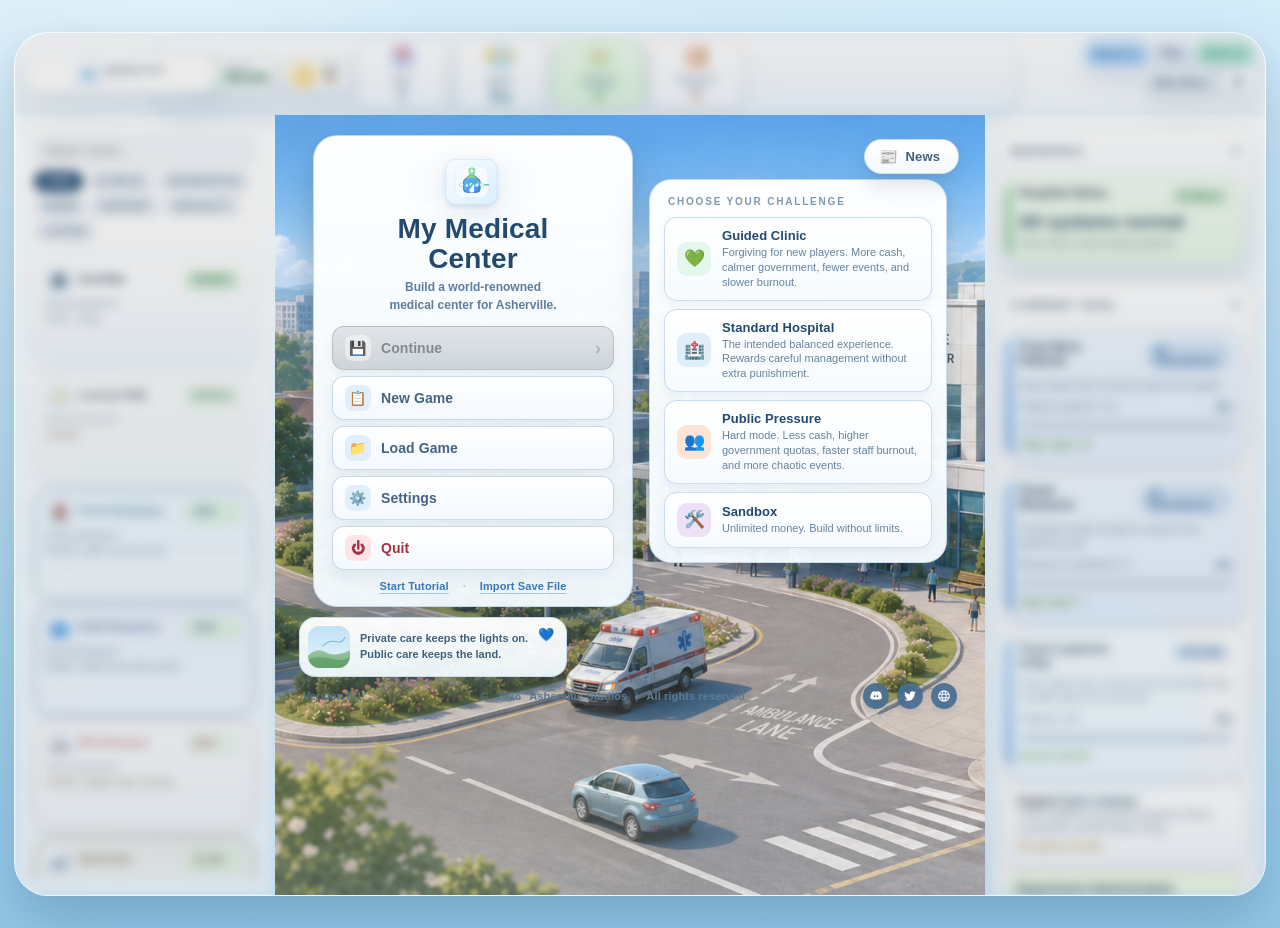
<file: index.html>
<!DOCTYPE html>
<html lang="en">
<head>
<meta charset="UTF-8">
<meta name="viewport" content="width=device-width, initial-scale=1.0">
<title>My Medical Center</title>
<link rel="stylesheet" href="styles.css">
</head>
<body>
<div id="game">
  <div id="topbar">
    <div id="brand">
      <img class="brand-logo" src="assets/my-medical-center-logo.svg" alt="My Medical Center" onerror="this.style.display='none'">
      <label class="brand-center-name" for="custom-center-name">
        <span class="brand-center-label">Hospital Name</span>
        <input id="custom-center-name" class="subbrand-input brand-center-input" type="text" maxlength="40" value="Community Hospital Management Sim" placeholder="Enter your hospital name" oninput="updateCustomCenterName(this.value)" onkeydown="handleCenterNameKeydown(event)">
      </label>
    </div>
  <div id="topstats">
    <div class="stat stat-primary stat-cash" data-tt-stat="money">
      <span class="stat-icon icon-cash"></span>
      <span class="stat-copy"><span class="stat-label">Cash</span><b id="smoney">500,000</b></span>
    </div>
    <div class="stat stat-tertiary stat-day" title="Current in-game day. Government contract reviews happen every 30 days.">
      <span class="stat-icon">&#x1F4C5;</span>
      <span class="stat-copy"><span class="stat-label">Day</span><b id="sday">1</b></span>
    </div>
    <div class="stat stat-shift">
      <span class="stat-icon">🌤️</span>
      <span class="stat-copy"><span class="stat-label">Shift</span><b id="sshift">Day</b></span>
    </div>
    <div class="stat stat-score">
      <span class="stat-icon">🏆</span>
      <span class="stat-copy"><span class="stat-label">Score</span><b id="sscore">0</b></span>
    </div>
    <div class="stat stat-grade">
      <span class="stat-icon">🎓</span>
      <span class="stat-copy"><span class="stat-label">Grade</span><b id="sgrade">A+</b></span>
    </div>
    <div class="stat stat-difficulty" id="diffstat" title="Current difficulty mode for this run.">
      <span id="difficulty-badge" class="difficulty-badge" style="display:none"></span>
      <button type="button" id="campus-badge" class="campus-badge map-dropdown" style="display:none" onclick="toggleMapInfoMenu(event)" aria-haspopup="true" aria-expanded="false"></button>
      <div id="map-info-menu" class="map-info-menu" style="display:none" role="menu"></div>
    </div>
    <div class="stat stat-secondary stat-rep" data-tt-stat="reputation">
      <span class="stat-icon icon-reputation"></span>
      <span class="stat-copy"><span class="stat-label">Rep</span><b id="srep">70</b></span>
    </div>
    <div class="stat stat-clean" data-tt-stat="cleanliness">
      <span class="stat-icon icon-cleanliness"></span><span class="stat-copy"><span class="stat-label">Cleanliness</span><b id="sclean">78</b></span>
    </div>
    <div class="stat stat-stress" id="stresscard" title="Hospital Stress (0–100). Rises from long waits, dirty rooms, and overworked staff. Above 70 hurts reputation. Above 88 is critical.">
      <span class="stat-icon icon-stress"></span>
      <span class="stat-copy"><span class="stat-label">Stress</span><b id="sstress">0</b><span class="stat-note" id="sstressnote">Low</span></span>
    </div>
    <div class="stat stat-patients" data-tt-stat="rp">
      <span class="stat-icon">🩺</span>
      <span class="stat-copy"><span class="stat-label">RP</span><b id="spat">0</b></span>
    </div>
    <div class="stat stat-waiting" title="Patients currently waiting in the queue. When this exceeds waiting room capacity, stress rises and reputation falls.">
      <span class="stat-icon">⏳</span>
      <span class="stat-copy"><span class="stat-label">Waiting</span><b id="swait">0</b></span>
    </div>
    <div class="stat stat-staff" title="Total hired staff. Rooms need specific staff roles to operate. Understaffed rooms increase wait times and stress.">
      <span class="stat-icon">👥</span>
      <span class="stat-copy"><span class="stat-label">Staff</span><b id="sstaff">0</b></span>
    </div>
  </div>
  <div id="spd">
    <button class="sb on" id="spdbtn" onclick="cycleSpeed()">Speed 1x</button>
    <button class="sb" id="pbtn" onclick="togglePause()">Play</button>
    <button class="sb on" id="buildmodebtn" onclick="toggleBuildMode()">Build On</button>
    <button class="mb btn-menu" onclick="quitToTitle()">Main Menu</button>
    <button class="mb btn-settings" onclick="openSettings()" title="Settings">&#9881;</button>
  </div>
</div>
<div id="sidebar">
  <h2>Corridors</h2>
  <button class="rb" data-tool="corridor" data-desc="Click + drag" onclick="sel('corridor')"><span class="rn"><span class="room-icon">&#x1F6E3;</span>Corridor</span><span class="rp">$100/tile</span><span class="rd">Click + drag</span></button>
  <button class="rb" data-tool="luxury_path" data-desc="Premium late-game walkway" onclick="sel('luxury_path')"><span class="rn"><span class="room-icon">&#x2728;</span>Luxury Path</span><span class="rp">$180/tile</span><span class="rd">Premium late-game walkway</span></button>
  <button class="rb" data-tool="front_entrance" data-desc="Main public entry" onclick="sel('front_entrance')"><span class="rn"><span class="room-icon">&#x1F6AA;</span>Front Entrance</span><span class="rp">$800</span><span class="rd">Main public entry</span></button>
  <button class="rb" data-tool="staff_entrance" data-desc="Small staff-only access point" onclick="sel('staff_entrance')"><span class="rn"><span class="room-icon">&#x1F465;</span>Staff Entrance</span><span class="rp">$450</span><span class="rd">Small staff-only access point</span></button>
  <button class="rb" data-tool="er_entrance" data-desc="Dedicated ambulance and ER access" onclick="sel('er_entrance')"><span class="rn"><span class="room-icon">&#x1F691;</span>ER Entrance</span><span class="rp">$950</span><span class="rd">Dedicated ambulance and ER access</span></button>
  <div class="sep"></div>
  <h2>Rooms</h2>
  <button class="rb" data-tool="waiting_room" data-desc="Needs: clerical intake" onclick="sel('waiting_room')"><span class="rn"><span class="room-icon icon-room-waiting_room"></span>Waiting Room</span><span class="rp">$900</span><span class="rd">Needs: clerical intake</span></button>
  <button class="rb" data-tool="nurse_station" data-desc="Boosts nurse morale" onclick="sel('nurse_station')"><span class="rn"><span class="room-icon">👩🏿‍⚕️</span>Nurse Station</span><span class="rp">$1,400</span><span class="rd">Boosts nurse morale</span></button>
  <button class="rb" data-tool="staff_room" data-desc="Boosts staff morale" onclick="sel('staff_room')"><span class="rn"><span class="room-icon">&#x1F6CB;</span>Staff Room</span><span class="rp">$1,800</span><span class="rd">Boosts staff morale</span></button>
  <button class="rb" data-tool="lunch_room" data-desc="Increases patient patience" onclick="sel('lunch_room')"><span class="rn"><span class="room-icon">&#x1F96A;</span>Lunch Room</span><span class="rp">$1,600</span><span class="rd">Increases patient patience</span></button>
  <button class="rb" data-tool="bathroom" data-desc="Reduces stress and helps patients wait longer" onclick="sel('bathroom')"><span class="rn"><span class="room-icon">&#x1F6BB;</span>Bathrooms</span><span class="rp">$700</span><span class="rd">Reduces stress and helps patients wait longer</span></button>
  <button class="rb" data-tool="janitor_closet" data-desc="Boosts janitor efficiency" onclick="sel('janitor_closet')"><span class="rn"><span class="room-icon">&#x1F9F9;</span>Janitor Closet</span><span class="rp">$1,100</span><span class="rd">Boosts janitor efficiency</span></button>
  <button class="rb" data-tool="hvac_generator" data-desc="Stabilizes stress, air flow, and backup power" onclick="sel('hvac_generator')"><span class="rn"><span class="room-icon">&#x1F4A8;</span>HVAC / Power Generator</span><span class="rp">$2,200</span><span class="rd">Stabilizes stress, air flow, and backup power</span></button>
  <button class="rb" data-tool="vending_machine" data-desc="Small patient comfort boost" onclick="sel('vending_machine')"><span class="rn"><span class="room-icon">&#x1F96B;</span>Vending Machine</span><span class="rp">$500</span><span class="rd">Small patient comfort boost</span></button>
  <button class="rb" data-tool="drink_station" data-desc="Refreshments improve waiting comfort" onclick="sel('drink_station')"><span class="rn"><span class="room-icon">&#x1F6B0;</span>Drink Dispenser</span><span class="rp">$450</span><span class="rd">Refreshments improve waiting comfort</span></button>
  <button class="rb" data-tool="atm_kiosk" data-desc="Visitor amenity with a light patience boost" onclick="sel('atm_kiosk')"><span class="rn"><span class="room-icon">&#x1F3E7;</span>ATM</span><span class="rp">$650</span><span class="rd">Visitor amenity with a light patience boost</span></button>
  <button class="rb" data-tool="security_office" data-desc="Lowers hospital stress" onclick="sel('security_office')"><span class="rn"><span class="room-icon">&#x1F46E;</span>Security Office</span><span class="rp">$2,100</span><span class="rd">Lowers hospital stress</span></button>
  <button class="rb" data-tool="it_department" data-desc="Stabilizes systems and speeds support work" onclick="sel('it_department')"><span class="rn"><span class="room-icon">&#x1F4BB;</span>IT Department</span><span class="rp">$2,400</span><span class="rd">Needs: IT specialist</span></button>
  <button class="rb" data-tool="research_department" data-desc="Unlocks research and boosts project speed" onclick="sel('research_department')"><span class="rn"><span class="room-icon">&#x1F52C;</span>Research Department</span><span class="rp">$2,800</span><span class="rd">Needs: researcher</span></button>
  <button class="rb" data-tool="grant_writer_office" data-desc="Needs: grant writer" onclick="sel('grant_writer_office')"><span class="rn"><span class="room-icon">&#x1F4DD;</span>Grant Writer Office</span><span class="rp">$2,400</span><span class="rd">Needs: grant writer</span></button>
  <button class="rb" data-tool="marketing_office" data-desc="Needs: marketing manager" onclick="sel('marketing_office')"><span class="rn"><span class="room-icon">&#x1F4E3;</span>Marketing Office</span><span class="rp">$2,300</span><span class="rd">Needs: marketing manager</span></button>
  <button class="rb" data-tool="hr_office" data-desc="Needs: HR manager" onclick="sel('hr_office')"><span class="rn"><span class="room-icon">&#x1F4CB;</span>HR Office</span><span class="rp">$2,600</span><span class="rd">Needs: HR manager</span></button>
  <button class="rb" data-tool="dispatch_office" data-desc="Unlock via research" onclick="sel('dispatch_office')"><span class="rn"><span class="room-icon">&#x1F691;</span>Dispatch</span><span class="rp">$3,200</span><span class="rd">Unlock via research</span></button>
  <button class="rb" data-tool="ambulance_bay" data-desc="Touch Dispatch + ER" onclick="sel('ambulance_bay')"><span class="rn"><span class="room-icon">&#x1F691;</span>Ambulance Bay</span><span class="rp">$2,600</span><span class="rd">Touch Dispatch + ER</span></button>
  <button class="rb" data-tool="parking_expansion" data-desc="Adds visitor parking capacity" onclick="sel('parking_expansion')"><span class="rn"><span class="room-icon">&#x1F17F;</span>Parking Expansion</span><span class="rp">$1,800</span><span class="rd">+12 visitor spaces</span></button>
  <button class="rb" data-tool="staff_parking" data-desc="Dedicated staff parking" onclick="sel('staff_parking')"><span class="rn"><span class="room-icon">&#x1F694;</span>Staff Parking</span><span class="rp">$1,500</span><span class="rd">+8 staff spaces</span></button>
  <button class="rb" data-tool="service_loading_dock" data-desc="Improves service & supply access" onclick="sel('service_loading_dock')"><span class="rn"><span class="room-icon">&#x1F69A;</span>Service Loading Dock</span><span class="rp">$2,000</span><span class="rd">Reduces supply delay risk</span></button>
  <button class="rb" data-tool="traffic_management_office" data-desc="Lowers congestion across the campus" onclick="sel('traffic_management_office')"><span class="rn"><span class="room-icon">&#x1F6A6;</span>Traffic Management Office</span><span class="rp">$2,400</span><span class="rd">Needs: clerical staff</span></button>
  <button class="rb" data-tool="staircase" data-desc="Unlocks the next floor" onclick="sel('staircase')"><span class="rn"><span class="room-icon icon-room-staircase"></span>Staircase</span><span class="rp">$1,800</span><span class="rd">Unlocks the next floor</span></button>
  <button class="rb" data-tool="elevator" data-desc="Unlocks the next floor" onclick="sel('elevator')"><span class="rn"><span class="room-icon icon-room-elevator"></span>Elevator</span><span class="rp">$2,600</span><span class="rd">Unlocks the next floor</span></button>
  <button class="rb" data-tool="gp" data-desc="Needs: GP doctor" onclick="sel('gp')"><span class="rn"><span class="room-icon icon-room-gp"></span>GP Office</span><span class="rp">$1,500</span><span class="rd">Needs: GP doctor</span></button>
  <button class="rb" data-tool="vip_room" data-desc="Needs: GP doctor + nurse + clerical" onclick="sel('vip_room')"><span class="rn"><span class="room-icon">&#x1F451;</span>VIP Room</span><span class="rp">$4,200</span><span class="rd">Needs: GP doctor + nurse + clerical</span></button>
  <button class="rb" data-tool="er" data-desc="Needs: ER doctor" onclick="sel('er')"><span class="rn"><span class="room-icon icon-room-er"></span>ER</span><span class="rp">$3,000</span><span class="rd">Needs: ER doctor</span></button>
  <button class="rb" data-tool="med_surg" data-desc="Needs: nurse + CNA inpatient coverage" onclick="sel('med_surg')"><span class="rn"><span class="room-icon">&#x1F6CF;</span>Med-Surg</span><span class="rp">$5,200</span><span class="rd">Needs: nurse + CNA inpatient coverage</span></button>
  <button class="rb" data-tool="pediatrics" data-desc="Needs: GP doctor + nurse pediatric care" onclick="sel('pediatrics')"><span class="rn"><span class="room-icon">&#x1F9F8;</span>Pediatrics</span><span class="rp">$3,600</span><span class="rd">Needs: GP doctor + nurse pediatric care</span></button>
  <button class="rb" data-tool="obgyn" data-desc="Needs: surgeon + nurse labor and delivery" onclick="sel('obgyn')"><span class="rn"><span class="room-icon">&#x1F476;</span>OB/GYN</span><span class="rp">$5,400</span><span class="rd">Needs: surgeon + nurse labor and delivery</span></button>
  <button class="rb" data-tool="head_office" data-desc="Needs: dept. attending" onclick="sel('head_office')"><span class="rn"><span class="room-icon">&#x1F3E2;</span>Dept. Head Office</span><span class="rp">$2,200</span><span class="rd">Needs: dept. attending</span></button>
  <button class="rb" data-tool="radiology" data-desc="Needs: dept. attending imaging services" onclick="sel('radiology')"><span class="rn"><span class="room-icon icon-room-radiology"></span>Radiology</span><span class="rp">$4,800</span><span class="rd">Needs: dept. attending imaging services</span></button>
  <button class="rb" data-tool="xray" data-desc="Needs: dept. attending" onclick="sel('xray')"><span class="rn"><span class="room-icon">&#x1F9B4;</span>X-Ray</span><span class="rp">$2,000</span><span class="rd">Needs: dept. attending</span></button>
  <button class="rb" data-tool="pharmacy" data-desc="Needs: pharmacist" onclick="sel('pharmacy')"><span class="rn"><span class="room-icon icon-room-pharmacy"></span>Pharmacy</span><span class="rp">$1,200</span><span class="rd">Needs: pharmacist</span></button>
  <button class="rb" data-tool="surgery" data-desc="Needs: surgeon + ER attending" onclick="sel('surgery')"><span class="rn"><span class="room-icon">&#x2695;&#xFE0F;</span>Surgery</span><span class="rp">$6,000</span><span class="rd">Needs: surgeon + ER attending</span></button>
  <button class="rb" data-tool="ward" data-desc="Needs: nurse + CNA" onclick="sel('ward')"><span class="rn"><span class="room-icon icon-room-ward"></span>Ward</span><span class="rp">$2,500</span><span class="rd">Needs: nurse + CNA</span></button>
  <button class="rb" data-tool="rehab" data-desc="Needs: nurse + CNA recovery support" onclick="sel('rehab')"><span class="rn"><span class="room-icon">&#x1F9BF;</span>Rehab</span><span class="rp">$3,200</span><span class="rd">Needs: nurse + CNA recovery support</span></button>
  <button class="rb" data-tool="single_hospital_room" data-desc="Needs: nurse + CNA" onclick="sel('single_hospital_room')"><span class="rn"><span class="room-icon icon-room-single_hospital_room"></span>Single Hospital Room</span><span class="rp">$3,400</span><span class="rd">Needs: nurse + CNA</span></button>
  <button class="rb" data-tool="double_hospital_room" data-desc="Needs: nurse + CNA" onclick="sel('double_hospital_room')"><span class="rn"><span class="room-icon icon-room-double_hospital_room"></span>Double Hospital Room</span><span class="rp">$4,800</span><span class="rd">Needs: nurse + CNA</span></button>
  <button class="rb" data-tool="general_icu" data-desc="Needs: nurse + ER attending" onclick="sel('general_icu')"><span class="rn"><span class="room-icon icon-room-icu"></span>General ICU</span><span class="rp">$7,500</span><span class="rd">Needs: nurse + ER attending</span></button>
  <button class="rb" data-tool="cardiac_icu" data-desc="Needs: nurse + ER attending + dept. attending" onclick="sel('cardiac_icu')"><span class="rn"><span class="room-icon icon-room-cardiac-icu"></span>Cardiac ICU</span><span class="rp">$8,800</span><span class="rd">Needs: nurse + ER attending + dept. attending</span></button>
  <button class="rb" data-tool="lab" data-desc="Needs: dept. attending" onclick="sel('lab')"><span class="rn"><span class="room-icon">&#x1F9EA;</span>Lab</span><span class="rp">$2,800</span><span class="rd">Needs: dept. attending</span></button>
  <button class="rb" data-tool="cardiology" data-desc="Needs: dept. attending + nurse heart care" onclick="sel('cardiology')"><span class="rn"><span class="room-icon">&#x2764;&#xFE0F;</span>Cardiology</span><span class="rp">$6,200</span><span class="rd">Needs: dept. attending + nurse heart care</span></button>
  <button class="rb" data-tool="oncology" data-desc="Needs: dept. attending + nurse long-term care" onclick="sel('oncology')"><span class="rn"><span class="room-icon">&#x1F397;&#xFE0F;</span>Oncology</span><span class="rp">$6,800</span><span class="rd">Needs: dept. attending + nurse long-term care</span></button>
  <button class="rb" data-tool="behavioral_health" data-desc="Needs: GP doctor + nurse behavioral care" onclick="sel('behavioral_health')"><span class="rn"><span class="room-icon">&#x1F9E0;</span>Behavioral Health</span><span class="rp">$4,200</span><span class="rd">Needs: GP doctor + nurse behavioral care</span></button>
  <button class="rb" data-tool="geriatrics" data-desc="Needs: GP doctor + nurse + CNA senior care" onclick="sel('geriatrics')"><span class="rn"><span class="room-icon">&#x1F9D3;</span>Geriatrics</span><span class="rp">$3,400</span><span class="rd">Needs: GP doctor + nurse + CNA senior care</span></button>
  <button class="rb" data-tool="administration" data-desc="Needs: medical director + HR manager leadership" onclick="sel('administration')"><span class="rn"><span class="room-icon">&#x1F4CB;</span>Administration</span><span class="rp">$3,800</span><span class="rd">Needs: medical director + HR manager leadership</span></button>
  <button class="rb" data-tool="case_management" data-desc="Needs: clerical discharge and care coordination" onclick="sel('case_management')"><span class="rn"><span class="room-icon">&#x1F5C2;&#xFE0F;</span>Case Management</span><span class="rp">$2,600</span><span class="rd">Needs: clerical discharge and care coordination</span></button>
  <button class="rb" data-tool="cosmetic_consult_office" data-desc="Needs: surgeon + clerical consult intake" onclick="sel('cosmetic_consult_office')"><span class="rn"><span class="room-icon">&#x1F484;</span>Cosmetic Consultation Office</span><span class="rp">$3,200</span><span class="rd">Needs: surgeon + clerical consult intake</span></button>
  <button class="rb" data-tool="plastic_surgery_or" data-desc="Needs: surgeon + nurse cosmetic operating room" onclick="sel('plastic_surgery_or')"><span class="rn"><span class="room-icon">&#x1F489;</span>Plastic Surgery OR</span><span class="rp">$8,800</span><span class="rd">Needs: surgeon + nurse cosmetic operating room</span></button>
  <button class="rb" data-tool="cosmetic_recovery_suite" data-desc="Needs: nurse + CNA post-op recovery" onclick="sel('cosmetic_recovery_suite')"><span class="rn"><span class="room-icon">&#x1F6CC;</span>Cosmetic Recovery Suite</span><span class="rp">$3,600</span><span class="rd">Needs: nurse + CNA post-op recovery</span></button>
  <button class="rb" data-tool="aesthetic_procedure_room" data-desc="Needs: surgeon + nurse non-surgical aesthetics" onclick="sel('aesthetic_procedure_room')"><span class="rn"><span class="room-icon">&#x2728;</span>Aesthetic Procedure Room</span><span class="rp">$5,400</span><span class="rd">Needs: surgeon + nurse non-surgical aesthetics</span></button>
  <button class="rb" data-tool="premium_waiting_lounge" data-desc="Needs: VIP/private patient waiting area" onclick="sel('premium_waiting_lounge')"><span class="rn"><span class="room-icon">&#x1F6CB;&#xFE0F;</span>Premium Waiting Lounge</span><span class="rp">$2,600</span><span class="rd">Needs: VIP/private patient waiting area</span></button>
  <button class="rb" data-tool="student_health_clinic" data-desc="Needs: GP doctor + nurse + clerical campus intake" onclick="sel('student_health_clinic')"><span class="rn"><span class="room-icon">&#x1F393;</span>Student Health Clinic</span><span class="rp">$3,800</span><span class="rd">Needs: GP doctor + nurse + clerical campus intake</span></button>
  <button class="rb" data-tool="counseling_center" data-desc="Needs: GP doctor + nurse student counseling" onclick="sel('counseling_center')"><span class="rn"><span class="room-icon">&#x1F5E3;&#xFE0F;</span>Counseling Center</span><span class="rp">$3,200</span><span class="rd">Needs: GP doctor + nurse student counseling</span></button>
  <button class="rb" data-tool="sports_medicine_office" data-desc="Needs: GP doctor + nurse sports medicine" onclick="sel('sports_medicine_office')"><span class="rn"><span class="room-icon">&#x1F3C3;</span>Sports Medicine Office</span><span class="rp">$3,400</span><span class="rd">Needs: GP doctor + nurse sports medicine</span></button>
  <button class="rb" data-tool="vaccination_clinic" data-desc="Needs: nurse + clerical vaccination drive" onclick="sel('vaccination_clinic')"><span class="rn"><span class="room-icon">&#x1F489;</span>Vaccination Clinic</span><span class="rp">$2,400</span><span class="rd">Needs: nurse + clerical vaccination drive</span></button>
  <button class="rb" data-tool="teaching_intern_office" data-desc="Needs: intern training + mentorship" onclick="sel('teaching_intern_office')"><span class="rn"><span class="room-icon">&#x1F4DA;</span>Teaching/Intern Office</span><span class="rp">$2,800</span><span class="rd">Needs: intern training + mentorship</span></button>
  <button class="rb" data-tool="donor_screening_office" data-desc="Needs: dept. attending + nurse donor screening" onclick="sel('donor_screening_office')"><span class="rn"><span class="room-icon">&#x1F9FE;</span>Donor Screening Office</span><span class="rp">$3,600</span><span class="rd">Needs: dept. attending + nurse donor screening</span></button>
  <button class="rb" data-tool="cryogenic_storage" data-desc="Needs: dept. attending cryogenic preservation" onclick="sel('cryogenic_storage')"><span class="rn"><span class="room-icon">&#x1F9CA;</span>Cryogenic Storage Room</span><span class="rp">$6,800</span><span class="rd">Needs: dept. attending cryogenic preservation</span></button>
  <button class="rb" data-tool="andrology_lab" data-desc="Needs: dept. attending + nurse andrology services" onclick="sel('andrology_lab')"><span class="rn"><span class="room-icon">&#x1F52C;</span>Andrology Lab</span><span class="rp">$5,400</span><span class="rd">Needs: dept. attending + nurse andrology services</span></button>
  <button class="rb" data-tool="fertility_records_office" data-desc="Needs: clerical fertility records management" onclick="sel('fertility_records_office')"><span class="rn"><span class="room-icon">&#x1F4C1;</span>Fertility Records Office</span><span class="rp">$2,200</span><span class="rd">Needs: clerical fertility records management</span></button>
  <button class="rb" data-tool="fertility_consult_office" data-desc="Needs: dept. attending + nurse fertility consult" onclick="sel('fertility_consult_office')"><span class="rn"><span class="room-icon">&#x1F4AC;</span>Fertility Consultation Office</span><span class="rp">$3,800</span><span class="rd">Needs: dept. attending + nurse fertility consult</span></button>
  <button class="rb" data-tool="ivf_procedure_room" data-desc="Needs: surgeon + nurse IVF procedure room" onclick="sel('ivf_procedure_room')"><span class="rn"><span class="room-icon">&#x1F9EC;</span>IVF Procedure Room</span><span class="rp">$8,800</span><span class="rd">Needs: surgeon + nurse IVF procedure room</span></button>
  <button class="rb" data-tool="embryology_lab_room" data-desc="Needs: dept. attending + nurse embryology lab" onclick="sel('embryology_lab_room')"><span class="rn"><span class="room-icon">&#x1F9EB;</span>Embryology Lab</span><span class="rp">$7,200</span><span class="rd">Needs: dept. attending + nurse embryology lab</span></button>
  <button class="rb" data-tool="ivf_recovery_room" data-desc="Needs: nurse + CNA IVF recovery" onclick="sel('ivf_recovery_room')"><span class="rn"><span class="room-icon">&#x1F6CF;&#xFE0F;</span>IVF Recovery Room</span><span class="rp">$3,400</span><span class="rd">Needs: nurse + CNA IVF recovery</span></button>
  <button class="rb" data-tool="prisoner_wing" data-desc="Stable corrections contract income; increases security pressure (Floor 1 only)" title="Stable corrections contract income; increases security pressure (Floor 1 only, unlock via Security Office or Guard)" onclick="sel('prisoner_wing')"><span class="rn"><span class="room-icon">&#x1F693;</span>Prisoner Treatment Wing</span><span class="rp">$9,200</span><span class="rd">Stable corrections contract income; increases security pressure</span></button>
  <button class="rb" data-tool="auditorium" data-desc="Large event space — periodic conference cash + reputation; takes valuable first-floor space (Floor 1 only)" title="Large event space — periodic conference cash + reputation; takes valuable first-floor space (Floor 1 only)" onclick="sel('auditorium')"><span class="rn"><span class="room-icon">&#x1F3A4;</span>Auditorium / Conference Center</span><span class="rp">$11,800</span><span class="rd">Periodic conference cash &amp; reputation; takes valuable first-floor space</span></button>
  <div class="sep"></div>
  <h2>Tools</h2>
  <button class="rb" data-tool="demolish" data-desc="Remove tile/room" onclick="sel('demolish')"><span class="rn" style="color:var(--color-text-danger)"><span class="room-icon">&#x1F5D1;</span>Demolish</span><span class="rd">Remove tile/room</span></button>
</div>
<div id="cw">
  <canvas id="c"></canvas>
  <div id="tt"></div>
  <div id="mapfloatctrl" class="map-float-ctrl">
    <div class="floor-control vertical" id="floorctrl">
      <button class="floor-step" id="floorup" type="button" aria-label="Next floor" onclick="nudgeFloor(1)">&#9650;</button>
      <div class="floor-copy">
        <span class="floor-label" id="floorlabel">Floor 1</span>
        <span class="floor-meta" id="floormeta">1/10</span>
      </div>
      <button class="floor-step" id="floordown" type="button" aria-label="Previous floor" onclick="nudgeFloor(-1)">&#9660;</button>
    </div>
    <div class="zoom-control vertical" id="topzoom">
      <span class="zoom-label">Zoom</span>
      <button class="zoom-step" type="button" aria-label="Zoom in" onclick="nudgeZoom(1)"><span class="zoom-step-icon">&#10010;</span></button>
      <input id="zoomslider" class="slider-track slider-thumb" type="range" min="80" max="160" step="20" value="100" oninput="setZoomFromSlider(this.value)" orient="vertical" style="writing-mode:bt-lr;-webkit-appearance:slider-vertical;height:90px;width:24px;">
      <button class="zoom-step" type="button" aria-label="Zoom out" onclick="nudgeZoom(-1)"><span class="zoom-step-icon">&#8722;</span></button>
      <span class="zoom-value" id="zoomlabel"><span id="zoompct">100%</span><span class="zoom-context" id="zoomcontext" style="display:none">Default</span></span>
    </div>
    <button class="sb map-float-btn" id="rotatebtn" type="button" onclick="rotateBuildTool()" title="Rotate build tool">&#x21BB; Rotate</button>
    <button class="sb map-float-btn" id="heatmapbtn2" type="button" onclick="toggleHeatmap()" title="Traffic heatmap">&#x1F4CA; Heatmap</button>
  </div>
  <div id="maptoolrow">
    <button class="map-tool-btn bottom-bar-btn" id="statsbtn" type="button" onclick="openStats()" title="Hospital Statistics — detailed performance metrics and history">📊 Stats</button>
    <button class="map-tool-btn bottom-bar-btn" id="patchbtn" type="button" onclick="openPatchNotesMenu('patch')">Patch Notes</button>
    <button class="map-tool-btn bottom-bar-btn" id="deptbtn" type="button" onclick="openDeptMenu()" title="Department Upgrades — improve whole systems like ER, Diagnostics, Operations, and Admin without micromanaging rooms">🏢 Depts</button>
    <button class="map-tool-btn bottom-bar-btn" id="researchbtn" type="button" onclick="openResearchMenu()" title="Research Tree — unlock clinical, diagnostic, operational, digital, and access improvements permanently">Research</button>
    <button class="map-tool-btn bottom-bar-btn" id="grantbtn" type="button" onclick="openGrantMenu()" title="Grants — apply for public funding to expand infrastructure, staffing, and public care. Hiring a Grant Writer improves approval odds">📝 Grants</button>
    <button class="map-tool-btn bottom-bar-btn" id="contractbtn" type="button" onclick="openContractMenu()" title="Insurance Contracts — increase patient volume and revenue, but also raise pressure on waiting rooms, staff, and the government quota">Contracts</button>
    <button class="map-tool-btn bottom-bar-btn" id="executivebtn" type="button" onclick="openExecutiveModal()" title="Executive Leadership — hire a CEO and up to 5 board members to unlock strategic bonuses">🏢 Executives<span class="exec-legacy-badge hidden" id="execlegacybadge" aria-label="CEO fully adapted — legacy events active">★</span></button>
    <button class="map-tool-btn bottom-bar-btn" id="delegationbtn" type="button" onclick="openDelegationPanel()" title="Automation and Delegation — research-unlocked roles that run hospital policies in the background automatically">⚙️ Delegation</button>
    <button class="map-tool-btn bottom-bar-btn" id="employeebtn" type="button" onclick="openEmployeeMenu()" title="Employee Panel — view staff morale, burnout risk, quit likelihood, and manage salaries and raises">Employees</button>
    <button class="map-tool-btn bottom-bar-btn" id="staffbtn" type="button" onclick="openStaff()" title="Hire Staff — add doctors, nurses, clerks, janitors, grant writers, and specialists. Rooms need matching staff roles to operate">+ Staff</button>
    <button id="floorpaneltoggle" class="floor-panel-toggle bottom-bar-btn hidden" type="button" onclick="showFloorPanel()">Floors</button>
    <button class="map-tool-btn bottom-bar-btn" id="heatmapbtn" type="button" onclick="toggleHeatmap()" title="Traffic Heatmap — see where patients move and where bottlenecks and congestion form">Traffic</button>
  </div>
  <div id="softguide" class="soft-guide hidden">
    <div class="soft-guide-head">
      <div class="soft-guide-kicker">Quick Start</div>
      <button class="soft-guide-close" type="button" aria-label="Dismiss quick start guide" onclick="dismissSoftGuide()">×</button>
    </div>
    <div class="soft-guide-copy">Build the first clinic basics:</div>
    <div id="softguide-steps" class="soft-guide-steps"></div>
  </div>
  <div id="floorswitchpanel" class="floor-switch-panel hidden">
    <div class="floor-switch-head" data-floorpanel-drag="true">
      <div class="floor-switch-title">Floors</div>
      <div class="floor-switch-toprow">
        <div class="floor-switch-sub" id="floorpanelmeta">Unlocked 1/10</div>
        <button class="floor-panel-close" type="button" aria-label="Hide floor panel" onclick="hideFloorPanel()">×</button>
      </div>
    </div>
    <div class="floor-switch-body">
      <div id="floor-switch-list" class="floor-switch-list"></div>
      <div class="floor-specialization-panel">
        <div class="floor-specialization-title">Specialty</div>
        <div class="floor-specialization-current" id="floor-specialization-current">Unchosen</div>
        <div id="floor-specialization-list" class="floor-specialization-list"></div>
      </div>
    </div>
  </div>
  <div id="heatmaplegend" class="heatmap-legend hidden">
    <div class="heatmap-legend-title">Traffic</div>
    <div class="heatmap-legend-desc">Highlights bottlenecks and congestion in patient movement so you can widen corridors, add rooms, or hire more staff where it matters.</div>
    <div class="heatmap-legend-row"><span class="heatmap-swatch strong"></span><span>Green: smooth</span></div>
    <div class="heatmap-legend-row"><span class="heatmap-swatch okay"></span><span>Yellow: busy</span></div>
    <div class="heatmap-legend-row"><span class="heatmap-swatch struggle"></span><span>Orange: congested</span></div>
    <div class="heatmap-legend-row"><span class="heatmap-swatch critical"></span><span>Red: jammed</span></div>
    <div class="heatmap-legend-row"><span class="heatmap-swatch idle"></span><span>Gray: idle/offline</span></div>
  </div>
  <div id="roompanel" class="room-panel hidden">
    <div class="room-panel-head">
      <div class="room-panel-titlewrap">
        <div class="room-panel-title" id="roompanel-name">Room Name</div>
        <div class="room-panel-sub" id="roompanel-type">Type: GP Office</div>
      </div>
      <div class="status-chip operational" id="roompanel-status">Operational</div>
    </div>
    <div class="room-panel-grid">
      <div class="room-panel-metric">
        <div class="room-panel-label">Efficiency</div>
        <div class="room-panel-value" id="roompanel-efficiency">82%</div>
        <div class="room-panel-efficiency-breakdown" id="roompanel-efficiency-breakdown"></div>
      </div>
      <div class="room-panel-metric">
        <div class="room-panel-label">Throughput</div>
        <div class="room-panel-value" id="roompanel-throughput">5 patients/day</div>
      </div>
    </div>
    <div class="room-panel-section">
      <div class="room-panel-section-title">Staff</div>
      <div class="room-panel-list" id="roompanel-staff"></div>
    </div>
    <div class="room-panel-section">
      <div class="room-panel-section-title">Queue</div>
      <div class="room-panel-list" id="roompanel-queue"></div>
    </div>
    <div class="room-panel-section">
      <div class="room-panel-section-title">Issues</div>
      <div class="room-panel-list" id="roompanel-issues"></div>
    </div>
    <div class="room-panel-actions">
      <button class="room-panel-btn primary" onclick="openStaff()">Assign Staff</button>
      <button class="room-panel-btn" onclick="closeRoomPanel()">Close</button>
    </div>
  </div>
  <div id="titlescreen">
    <div class="title-bg" aria-hidden="true">
      <img class="title-bg-image" src="assets/title-background.png" alt="">
      <div class="title-bg-tint"></div>
    </div>

    <button class="title-news-pill" type="button" onclick="openPatchNotesMenu('patch')" title="Patch notes &amp; devlog">
      <span class="title-news-icon" aria-hidden="true">📰</span>
      <span class="title-news-label">News</span>
    </button>

    <div class="title-content">
    <div class="title-stage">
      <div id="titlebox">
        <div class="title-brand">
          <img class="title-logo" src="assets/my-medical-center-logo-mark.svg" alt="">
          <h2>My Medical<br>Center</h2>
          <p class="title-subtitle">Build a world-renowned<br>medical center for Asherville.</p>
        </div>
        <div class="title-actions">
          <div id="title-current-campus" class="title-current-campus hidden"></div>
          <button class="title-menu-btn primary" id="backtogamebtn" type="button" onclick="continueFromTitle()">
            <span class="title-menu-icon" aria-hidden="true">💾</span>
            <span class="title-menu-label" id="title-continue-label">Continue</span>
            <span class="title-menu-chev" aria-hidden="true">›</span>
          </button>
          <button class="title-menu-btn" type="button" onclick="openDifficultySelect()">
            <span class="title-menu-icon" aria-hidden="true">📋</span>
            <span class="title-menu-label">New Game</span>
          </button>
          <button class="title-menu-btn" type="button" onclick="loadGame()">
            <span class="title-menu-icon" aria-hidden="true">📁</span>
            <span class="title-menu-label">Load Game</span>
          </button>
          <button class="title-menu-btn" type="button" onclick="openSettings()">
            <span class="title-menu-icon" aria-hidden="true">⚙️</span>
            <span class="title-menu-label">Settings</span>
          </button>
          <button class="title-menu-btn danger" type="button" onclick="confirmQuitGame()">
            <span class="title-menu-icon" aria-hidden="true">⏻</span>
            <span class="title-menu-label">Quit</span>
          </button>
        </div>
        <div class="title-secondary-actions">
          <button class="title-link" type="button" onclick="beginTutorial()">Start Tutorial</button>
          <span class="title-link-sep" aria-hidden="true">·</span>
          <button class="title-link" type="button" onclick="importSaveFile()">Import Save File</button>
        </div>
      </div>

      <div id="title-challenge-card">
        <div class="title-challenge-eyebrow">CHOOSE YOUR CHALLENGE</div>
        <div id="title-challenge-list"></div>
      </div>
    </div>

    <div class="title-bottom-row">
    <div class="title-tagline-card">
      <div class="title-tagline-img" aria-hidden="true">
        <svg viewBox="0 0 80 80" xmlns="http://www.w3.org/2000/svg">
          <defs>
            <linearGradient id="tagSky" x1="0" y1="0" x2="0" y2="1"><stop offset="0" stop-color="#bfe2f5"/><stop offset="1" stop-color="#e8f4fb"/></linearGradient>
            <linearGradient id="tagHill" x1="0" y1="0" x2="0" y2="1"><stop offset="0" stop-color="#9bc8a3"/><stop offset="1" stop-color="#6da775"/></linearGradient>
          </defs>
          <rect width="80" height="80" rx="14" fill="url(#tagSky)"/>
          <path d="M0 56 Q18 40 34 50 T80 46 V80 H0 Z" fill="url(#tagHill)"/>
          <path d="M0 64 Q22 56 42 62 T80 60 V80 H0 Z" fill="#5e9e63" opacity="0.7"/>
          <path d="M28 38 Q40 26 56 30 Q66 32 70 22" stroke="#7fb6ce" stroke-width="2" fill="none" stroke-linecap="round"/>
        </svg>
      </div>
      <p class="title-tagline-text"><span>Private care keeps the lights on.</span><br><b>Public care keeps the land.</b></p>
      <div class="title-tagline-heart" aria-hidden="true">💙</div>
    </div>
    </div>

    <div class="title-footer">
      <div class="title-footer-left" id="title-footer-version">Version 1.26</div>
      <div class="title-footer-center">© <span id="title-footer-year">2026</span> Asherville Studios <span class="title-footer-sep" aria-hidden="true">|</span> All rights reserved</div>
      <div class="title-footer-right">
        <a class="title-social" href="https://discord.gg/" target="_blank" rel="noopener noreferrer" title="Discord" aria-label="Discord">
          <svg viewBox="0 0 24 24" width="14" height="14" aria-hidden="true"><path fill="currentColor" d="M19.27 5.33A17.4 17.4 0 0 0 14.92 4l-.21.42a13 13 0 0 0-2.42-.18 13 13 0 0 0-2.42.18L9.66 4a17.4 17.4 0 0 0-4.35 1.33A18 18 0 0 0 2 16.06a17.5 17.5 0 0 0 5.31 2.69l.43-.6c-.78-.27-1.51-.6-2.18-.99l.43-.34a12.5 12.5 0 0 0 12.02 0l.43.34c-.67.39-1.4.72-2.18.99l.43.6A17.5 17.5 0 0 0 22 16.06a18 18 0 0 0-2.73-10.73zM9.5 14.06c-.84 0-1.53-.78-1.53-1.74s.68-1.75 1.53-1.75 1.53.79 1.53 1.75-.69 1.74-1.53 1.74zm5 0c-.84 0-1.53-.78-1.53-1.74s.68-1.75 1.53-1.75 1.53.79 1.53 1.75-.69 1.74-1.53 1.74z"/></svg>
        </a>
        <a class="title-social" href="https://twitter.com/" target="_blank" rel="noopener noreferrer" title="Twitter" aria-label="Twitter">
          <svg viewBox="0 0 24 24" width="14" height="14" aria-hidden="true"><path fill="currentColor" d="M22 5.92a8.2 8.2 0 0 1-2.36.65 4.12 4.12 0 0 0 1.81-2.27 8.22 8.22 0 0 1-2.6 1A4.1 4.1 0 0 0 11.85 9a11.65 11.65 0 0 1-8.45-4.28 4.1 4.1 0 0 0 1.27 5.47 4.07 4.07 0 0 1-1.86-.51v.05a4.1 4.1 0 0 0 3.29 4.02 4.1 4.1 0 0 1-1.85.07 4.1 4.1 0 0 0 3.83 2.85A8.23 8.23 0 0 1 2 18.4a11.62 11.62 0 0 0 6.29 1.84c7.55 0 11.68-6.25 11.68-11.67v-.53A8.32 8.32 0 0 0 22 5.92z"/></svg>
        </a>
        <a class="title-social" href="https://ashervillestudios.example.com/" target="_blank" rel="noopener noreferrer" title="Website" aria-label="Website">
          <svg viewBox="0 0 24 24" width="14" height="14" aria-hidden="true"><path fill="currentColor" d="M12 2a10 10 0 1 0 10 10A10 10 0 0 0 12 2zm6.93 6h-2.95a15.65 15.65 0 0 0-1.38-3.56A8.03 8.03 0 0 1 18.93 8zM12 4c.74.96 1.62 2.36 2.18 4H9.82C10.38 6.36 11.26 4.96 12 4zM4.26 14a7.92 7.92 0 0 1 0-4h3.38a17.6 17.6 0 0 0 0 4zm.81 2h2.95a15.65 15.65 0 0 0 1.38 3.56A8.03 8.03 0 0 1 5.07 16zm2.95-8H5.07a8.03 8.03 0 0 1 4.33-3.56A15.65 15.65 0 0 0 8.02 8zM12 20c-.74-.96-1.62-2.36-2.18-4h4.36c-.56 1.64-1.44 3.04-2.18 4zm2.6-6H9.4a15.6 15.6 0 0 1 0-4h5.2a15.6 15.6 0 0 1 0 4zm.02 5.56A15.65 15.65 0 0 0 15.98 16h2.95a8.03 8.03 0 0 1-4.33 3.56zM16.36 14a17.6 17.6 0 0 0 0-4h3.38a7.92 7.92 0 0 1 0 4z"/></svg>
        </a>
      </div>
    </div>
    </div>

    <div id="difficulty-picker"></div>
    <div id="campus-picker"></div>
    <div id="newgame-finalize"></div>
    <div id="save-drop-overlay" aria-hidden="true">
      <div id="save-drop-overlay-inner">
        <div class="save-drop-icon">📂</div>
        <div class="save-drop-label">Drop your .mmcsave file to load</div>
      </div>
    </div>
  </div>
  <script>
    (function(){
      var ts=document.getElementById('titlescreen');
      var overlay=document.getElementById('save-drop-overlay');
      var dragCount=0;
      function isSaveFile(dt){
        if(!dt||!dt.items)return false;
        for(var i=0;i<dt.items.length;i++){
          var item=dt.items[i];
          if(item.kind==='file'){
            var name=item.getAsFile()?.name||'';
            if(name.endsWith('.mmcsave')||name.endsWith('.json'))return true;
            if(item.type==='application/json'||item.type==='')return true;
          }
        }
        return false;
      }
      document.addEventListener('dragenter',function(e){
        if(!ts.classList.contains('hidden')&&isSaveFile(e.dataTransfer)){
          dragCount++;
          overlay.classList.add('active');
          e.preventDefault();
        }
      });
      document.addEventListener('dragleave',function(e){
        if(!ts.classList.contains('hidden')){
          dragCount--;
          if(dragCount<=0){dragCount=0;overlay.classList.remove('active');}
        }
      });
      document.addEventListener('dragover',function(e){
        if(!ts.classList.contains('hidden')&&isSaveFile(e.dataTransfer)){
          e.preventDefault();
          e.dataTransfer.dropEffect='copy';
        }
      });
      document.addEventListener('drop',function(e){
        if(!ts.classList.contains('hidden')){
          dragCount=0;
          overlay.classList.remove('active');
          var files=e.dataTransfer?.files;
          if(files&&files.length>0){
            e.preventDefault();
            if(typeof loadFromFile==='function')loadFromFile(files[0]);
          }
        }
      });
    })();
  </script>
  <div id="gameover">
    <div id="gameoverbox">
      <h3 id="gameovertitle">Hospital Closed</h3>
      <p id="gameovermsg"></p>
      <div class="go-stat" id="go-days"></div>
      <div class="go-stat" id="go-stage"></div>
      <div class="go-stat" id="go-treated"></div>
      <div class="go-stat" id="go-rep"></div>
      <div class="go-stat" id="go-grade"></div>
      <div class="go-stat" id="go-score"></div>
      <div class="go-stat" id="go-events"></div>
      <div class="go-stat" id="go-emergencies"></div>
      <div class="go-stat" id="go-staffincidents"></div>
      <div class="go-stat" id="go-complaints"></div>
      <div class="title-actions" style="margin-top:12px">
        <button class="title-btn warning" onclick="restartGame()">Start New Run</button>
        <button class="title-btn danger" onclick="quitToTitle()">Main Menu</button>
      </div>
    </div>
  </div>
  <div id="stagemodal">
    <div id="stagebox">
      <button class="modal-close" type="button" aria-label="Close stage notice" onclick="closeStageModal()">Close</button>
      <div class="eyebrow">Stage Advanced</div>
      <h3 id="stage-title">Your clinic has grown!</h3>
      <div id="stage-name" class="stage-modal-name">Small Hospital</div>
      <p id="stage-msg"></p>
      <div class="go-stat" id="stage-unlocks"></div>
      <div class="title-actions" style="margin-top:12px">
        <button class="title-btn primary" onclick="closeStageModal()">Continue</button>
      </div>
    </div>
  </div>
  <div id="executivemodal">
    <div id="executivebox">
      <button class="modal-close" onclick="closeExecutiveModal()">Close</button>
      <div class="modal-kicker">Hospital Leadership</div>
      <h3>Executive Leadership</h3>
      <p class="modal-subtitle">Hire one CEO and up to five board members for hospital-wide bonuses. CEOs adapt before bonuses fully apply; board members trade strong bonuses for drawbacks.</p>
      <div id="executive-panel"></div>
    </div>
  </div>
  <div id="renomodal" class="modal-overlay" style="display:none;">
    <div id="renobox" class="modal-card" role="dialog" aria-modal="true" aria-labelledby="renomodal-title">
      <button class="modal-close" type="button" onclick="closeRenovationConfirmModal()">Close</button>
      <div class="modal-kicker">Renovation Required</div>
      <h3 id="renomodal-title">Start Renovation?</h3>
      <p class="modal-subtitle" id="renomodal-subtitle"></p>
      <div id="renomodal-actions" style="display:flex;gap:10px;justify-content:flex-end;margin-top:14px;">
        <button type="button" class="mb" onclick="closeRenovationConfirmModal()">Cancel</button>
        <button type="button" class="mb" id="renomodal-confirm" style="background:#b85a5a;color:#fff;">Start Renovation</button>
      </div>
    </div>
  </div>
  <div id="floorspecmodal">
    <div id="floorspecbox">
      <button class="modal-close" id="floorspecmodal-close" onclick="closeFloorSpecModal()">Close</button>
      <div class="modal-kicker">Floor Specialization</div>
      <h3 id="floorspecmodal-title">Choose a Specialization</h3>
      <p class="modal-subtitle" id="floorspecmodal-subtitle">Specialization shapes which rooms you can build here and adds passive bonuses (and drawbacks) hospital-wide. Stacking the same specialization on multiple floors yields diminishing returns.</p>
      <div id="floorspec-content"></div>
    </div>
  </div>
  <div id="delegationmodal">
    <div id="delegationbox">
      <button class="modal-close" onclick="closeDelegationPanel()">Close</button>
      <div class="modal-kicker">Hospital Operations</div>
      <h3>Delegation &amp; Automation</h3>
      <p class="modal-subtitle">Research-unlocked roles run policies in the background — auto-hire, auto-train, auto-clean, and stress relief. Active roles reduce daily friction without manual input.</p>
      <div id="delegation-summary" class="del-summary"></div>
      <div id="delegation-content" class="del-grid"></div>
    </div>
  </div>
  <div id="staffmodal">
    <div id="staffbox">
      <button class="modal-close" onclick="closeStaff()">Close</button>
      <div class="modal-kicker">Team Management</div>
      <h3 id="modal-title">Hire Staff</h3>
      <p class="modal-subtitle">Hire doctors, nurses, clerks, janitors, grant writers, and specialists. Each role staffs a matching room or runs a hospital system. Search by trait to find the right fit.</p>
      <div id="staff-actions" class="staff-actions"></div>
      <div class="staff-search-wrap">
        <span class="staff-search-icon">🔍</span>
        <input id="staff-search-input" type="text" class="staff-search-input" placeholder="Search by trait — Spill Psychic, mentor, fast, error…" oninput="setStaffTraitFilter(this.value)" autocomplete="off" />
        <button class="staff-search-clear" id="staff-search-clear" onclick="setStaffTraitFilter('');document.getElementById('staff-search-input').value='';" style="display:none">✕ Clear</button>
      </div>
      <div id="staff-search-status" class="staff-search-status"></div>
      <div id="staff-requests" class="request-list"></div>
      <div id="staff-current" class="staff-current"></div>
      <div id="staff-tabs" style="display:flex;gap:6px;margin-bottom:10px;flex-wrap:wrap"></div>
      <div id="staff-content" class="staff-grid"></div>
    </div>
  </div>
  <div id="employeemodal">
    <div id="employeebox">
      <button class="modal-close" onclick="closeEmployeeMenu()">Close</button>
      <div class="modal-kicker">Employee Management</div>
      <h3>Employees &amp; Needs</h3>
      <p class="modal-subtitle">Track morale, burnout risk, raise demands, and quit risk for everyone you have already hired. Catch warnings early before resignations.</p>
      <div id="employee-current" class="staff-current"></div>
    </div>
  </div>
  <div id="deptmodal">
    <div id="deptbox">
      <button class="modal-close" onclick="closeDeptMenu()">Close</button>
      <div class="modal-kicker">Hospital Management</div>
      <h3>Department Upgrades</h3>
      <p class="modal-subtitle">Improve whole systems at once — ER throughput, diagnostics speed, admin grant odds, IT uptime, operations efficiency — without touching individual rooms.</p>
      <div id="deptpanel"></div>
    </div>
  </div>
  <div id="grantmodal">
    <div id="grantbox">
      <button class="modal-close" onclick="closeGrantMenu()">Close</button>
      <div class="modal-kicker">Hospital Administration</div>
      <h3>Grant Program</h3>
      <p class="modal-subtitle">Apply for government, medical, workforce, and infrastructure grants. Hiring a Grant Writer raises approval odds. Reviews take time, so apply early. Risky grants can still be denied — and overpromise grants can claw back funds at expiry if stress, cleanliness, or the public-care quota slipped.</p>
      <div id="grantpanel"></div>
    </div>
  </div>
  <div id="researchmodal">
    <div id="researchbox">
      <button class="modal-close" onclick="closeResearchMenu()">Close</button>
      <div class="modal-kicker">Research &amp; Development</div>
      <h3>Research Tree</h3>
      <p class="modal-subtitle">Permanently shape how the hospital operates. Six branches — Clinical, Diagnostics, Operations, Administration, Digital, and Access — plus an Identity layer for long-term direction.</p>
      <div id="researchpanel"></div>
    </div>
  </div>
  <div id="contractmodal">
    <div id="contractbox">
      <button class="modal-close" onclick="closeContractMenu()">Close</button>
      <div class="modal-kicker">Hospital Administration</div>
      <h3>Contracts</h3>
      <p class="modal-subtitle">Active and available insurance contracts plus the Asherville Public Care Agreement. More volume and revenue, more pressure on quotas, staff, and waiting rooms. Each private contract adds compliance pressure that raises the effective public-care threshold at each monthly review — stack carefully.</p>
      <div id="contractpanel"></div>
    </div>
  </div>
  <div id="patchmodal">
    <div id="patchbox">
      <button class="modal-close patch-inline-close" type="button" aria-label="Close patch notes" onclick="closePatchNotesMenu()">Close</button>
      <div class="modal-kicker">Hospital Archive</div>
      <h3>Patch Notes &amp; Devlog</h3>
      <div class="patch-tabs">
        <button class="patch-tab active" id="patchtab-patch" type="button" onclick="setPatchNotesTab('patch')">Patch Notes</button>
        <button class="patch-tab" id="patchtab-devlog" type="button" onclick="setPatchNotesTab('devlog')">Devlog</button>
      </div>
      <pre id="patchpanel" class="patch-panel"></pre>
    </div>
  </div>
  <div id="settingsmodal">
    <div id="settingsbox">
      <button class="modal-close" onclick="closeSettings()">Close</button>
      <div class="modal-kicker">Game Settings</div>
      <h3>Settings</h3>
      <div id="settings-panel"></div>
    </div>
  </div>
  <div id="statsmodal">
    <div id="statsbox">
      <button class="modal-close" onclick="closeStats()">Close</button>
      <div class="modal-kicker">Hospital Performance</div>
      <h3>Hospital Snapshot &amp; Statistics</h3>
      <p class="modal-subtitle">Live stat grid, current pressure dashboard, and 90 days of trends for cash, revenue, reputation, cleanliness, staff stress, and patients treated.</p>
      <div id="statsgrid">
        <div class="ic stat-rcash" data-tt-stat="money"><div class="lbl">Money</div><div class="val" id="rmoney">$500,000</div></div>
        <div class="ic">
          <div class="lbl">Stage</div>
          <div class="val" id="rstage">Clinic</div>
          <div class="sub" id="rstagewarn">Keep building reputation and hit milestones to grow.</div>
          <div class="stage-progress-wrap">
            <div class="stage-next" id="stage-next">Next Stage: Small Hospital</div>
            <div class="stage-bar"><div class="stage-bar-fill" id="stage-bar-fill"></div></div>
            <div class="stage-reqs" id="stage-reqs"></div>
          </div>
        </div>
        <div class="ic stat-rrp" data-tt-stat="rp"><div class="lbl">RP</div><div class="val" id="rpoints">0</div><div class="sub">Base +1/day, with extra RP from IT, Dept. Head Office, Medical Director, and Mentor/Learner bonuses.</div></div>
        <div class="ic" data-tt-stat="grade"><div class="lbl">Inspection grade</div><div class="val" id="rgrade">A+</div><div class="sub" id="rgradewarn">Monthly inspectors are fully satisfied</div></div>
        <div class="ic stat-rrep" data-tt-stat="reputation"><div class="lbl">Reputation</div><div class="val" id="rrep">70</div><div class="sub" id="rrepwarn">Stable standing</div></div>
        <div class="ic stat-rclean" data-tt-stat="cleanliness"><div class="lbl">Cleanliness</div><div class="val" id="rclean">78%</div><div class="sub" id="rcleanwarn">Hire janitors to keep wards safe</div></div>
        <div class="ic stat-rwait" data-tt-stat="waiting"><div class="lbl">People waiting</div><div class="val" id="rwaiting">0</div><div class="sub" id="rwaitingwarn">A waiting room keeps queues under control</div></div>
        <div class="ic stat-rstaff" data-tt-stat="nursecov"><div class="lbl">Nurse coverage</div><div class="val" id="rnursecov">0 / 0</div><div class="sub" id="rnursecovwarn">Need 1 nurse per 4 rooms on the active shift</div></div>
        <div class="ic stat-rstaff" data-tt-stat="cnacov"><div class="lbl">CNA coverage</div><div class="val" id="rcnacov">0 / 0</div><div class="sub" id="rcnacovwarn">Need 1 CNA per 2 office rooms on the active shift</div></div>
        <div class="ic"><div class="lbl">Monthly income</div><div class="val" id="rincome">$0</div></div>
        <div class="ic"><div class="lbl">Wage bill/mo</div><div class="val" id="rwages">$0</div></div>
        <div class="ic" data-tt-stat="debt"><div class="lbl">Debt watch</div><div class="val" id="rdebt">0 days</div><div class="sub" id="rdebtwarn">Days in debt trigger closure (varies by difficulty)</div></div>
        <div class="ic"><div class="lbl">Treated</div><div class="val" id="rtreated">0</div><div class="sub">Goal: 50 patients</div></div>
      </div>
      <div id="pressure-dashboard"></div>
      <div id="stats-panel"></div>
    </div>
  </div>
  <div id="budgetmodal">
    <div id="budgetbox">
      <button class="modal-close" onclick="closeBudgetMenu()">Close</button>
      <div class="modal-kicker">Hospital Finance</div>
      <h3>Budget</h3>
      <p class="modal-subtitle">Monthly income vs expenses, wage bill, and debt watch. Sustained debt triggers closure — the exact day count depends on the chosen difficulty. Apply for a grant or sign a contract before reaching the limit.</p>
      <div id="budgetpanel"></div>
    </div>
  </div>
  <div id="marketingmodal">
    <div id="marketingbox">
      <button class="modal-close" onclick="closeMarketingMenu()">Close</button>
      <div class="modal-kicker">Hospital Outreach</div>
      <h3>Marketing</h3>
      <p class="modal-subtitle">Run advertising campaigns to bring more patients to the hospital. Build and staff a Marketing Office to unlock paid campaigns.</p>
      <div id="marketingsummary"></div>
      <button class="panel-btn" id="advertbtn" onclick="buyAdvertising()">Launch Campaign</button>
    </div>
  </div>
  <div id="rostermodal">
    <div id="rosterbox">
      <button class="modal-close" onclick="closeRosterMenu()">Close</button>
      <div class="modal-kicker">Hospital Personnel</div>
      <h3>Hired Staff Roster</h3>
      <p class="modal-subtitle">Quick view of everyone on payroll, with shift counts, pending raise requests, and top role coverage. Open the Staff Manager to hire, fire, or filter candidates.</p>
      <div id="hiredstaffmenu"></div>
    </div>
  </div>
  <div id="dispatchmodal">
    <div id="dispatchbox">
      <button class="modal-close" onclick="closeDispatchMenu()">Close</button>
      <div class="modal-kicker">Ambulance Operations</div>
      <h3>Dispatch Jobs</h3>
      <p class="modal-subtitle">Active and incoming transport jobs. Build a Dispatch Office and Ambulance Bay, then hire dispatchers and drivers to take on calls.</p>
      <div id="dispatchjobs"></div>
    </div>
  </div>
  <div id="event-modal" class="event-modal hidden">
    <div class="event-card">
      <button class="modal-close" onclick="closeEventModal()">Close</button>
      <div class="event-header">
        <div class="event-icon" id="event-icon">⚠️</div>
        <div class="event-heading">
          <div class="modal-kicker">Live Event</div>
          <div class="event-title" id="event-title">Event Title</div>
          <div class="event-chip-row"><div class="event-category-chip" id="event-category">⚠ Pressure</div><div class="event-rarity-chip common" id="event-rarity">● Common</div></div>
        </div>
      </div>
      <div class="event-body">
        <p class="event-desc" id="event-desc">Description goes here</p>
        <div class="event-impact" id="event-impact"></div>
      </div>
      <div class="event-actions" id="event-actions"></div>
    </div>
  </div>
  <div id="tutorialcard" class="tutorial-card hidden">
    <button class="modal-close" type="button" aria-label="Close tutorial" onclick="skipTutorial()">Close</button>
    <div class="tutorial-kicker" data-tutorial-drag="true">Tutorial</div>
    <div class="tutorial-progress" id="tutorial-progress">Step 1 / 18</div>
    <div class="tutorial-title" id="tutorial-title">Welcome</div>
    <div class="tutorial-text" id="tutorial-text"></div>
    <div class="tutorial-goal" id="tutorial-goal"></div>
    <div class="tutorial-actions">
      <button class="tutorial-next" id="tutorial-next" onclick="nextTutorialStep()">Next</button>
      <button class="tutorial-skip" onclick="skipTutorial()">Skip Tutorial</button>
    </div>
  </div>
</div>
<div id="rp">
  <div id="rp-launchers" class="rp-launchers">
    <button class="rp-launcher" type="button" onclick="openStats()" title="Hospital Snapshot, pressure dashboard, and 90-day trends">📊 Snapshot<span class="rp-badge hidden" id="badge-stats"></span></button>
    <button class="rp-launcher" type="button" onclick="openBudgetMenu()" title="Monthly income, expenses, wages, and debt watch">💰 Budget<span class="rp-badge hidden" id="badge-budget"></span></button>
    <button class="rp-launcher" type="button" onclick="openDeptMenu()" title="Department upgrades">🏢 Departments<span class="rp-badge hidden" id="badge-dept"></span></button>
    <button class="rp-launcher" type="button" onclick="openRosterMenu()" title="Hired staff roster &amp; raise requests">👥 Roster<span class="rp-badge hidden" id="badge-roster"></span></button>
    <button class="rp-launcher" type="button" onclick="openDispatchMenu()" title="Ambulance dispatch jobs">🚑 Dispatch<span class="rp-badge hidden" id="badge-dispatch"></span></button>
    <button class="rp-launcher" type="button" onclick="openContractMenu()" title="Insurance contracts &amp; the public care agreement">📑 Contracts<span class="rp-badge hidden" id="badge-contracts"></span></button>
    <button class="rp-launcher" type="button" onclick="openInsuranceMenu()" title="Insurance contracts">🛡️ Insurance<span class="rp-badge hidden" id="badge-insurance"></span></button>
    <button class="rp-launcher" type="button" onclick="openMarketingMenu()" title="Marketing campaigns">📣 Marketing<span class="rp-badge hidden" id="badge-marketing"></span></button>
    <button class="rp-launcher" type="button" onclick="openGrantMenu()" title="Government and community grants">📝 Grants<span class="rp-badge hidden" id="badge-grants"></span></button>
    <button class="rp-launcher" type="button" onclick="openResearchMenu()" title="Research lab">🔬 Research<span class="rp-badge hidden" id="badge-research"></span></button>
    <button class="rp-launcher" type="button" onclick="openResearchMenu()" title="Browse the tech tree (inside the Research Lab)">🌐 Tech Tree<span class="rp-badge hidden" id="badge-tech"></span></button>
  </div>
  <details class="menu-panel" open>
    <summary>Warnings</summary>
    <div class="menu-panel-body">
      <div id="warningdeck"></div>
    </div>
  </details>
  <details class="menu-panel" open>
    <summary>Current Goal</summary>
    <div class="menu-panel-body">
      <div id="stagegoals"></div>
      <div id="dailygoal"></div>
      <div id="milestones"></div>
      <div id="advisor-card" class="advisor-card" hidden></div>
      <div id="bottleneck-card" class="bottleneck-card" hidden></div>
      <div id="traffic-card" class="traffic-card" hidden></div>
    </div>
  </details>
  <details class="menu-panel" open>
    <summary>Asherville Public Care Agreement</summary>
    <div class="menu-panel-body">
      <div id="gov-contract" class="ic gov-card" data-tt-publiccare="1" tabindex="0">
        <div class="gov-card-header">
          <span class="gov-card-icon" aria-hidden="true">🏗️</span>
          <span class="gov-card-title">Asherville Public Care Agreement</span>
        </div>
        <div class="gov-card-meter-wrap">
          <div class="gov-card-meter" role="progressbar" aria-valuemin="0" aria-valuemax="100" aria-valuenow="0">
            <div class="gov-card-meter-fill ic-gm-ok" id="govBarFill" style="width:0%"></div>
            <div class="gov-card-meter-req" id="govBarReq" style="left:100%" title="Required target"></div>
          </div>
          <div class="gov-card-meter-labels">
            <span><b id="govCurrent">0%</b> public</span>
            <span>Target: <b id="govQuota">35%</b></span>
          </div>
          <div class="gov-card-pressure-hint ic-gov-pressure-warn ic-gov-pressure-warn--compact" id="govPressureHint" hidden></div>
        </div>
        <div class="gov-card-footer">
          <span class="gov-card-status ic-gov-status ic-gov-status--idle" id="govStatus">Monitoring</span>
          <span class="gov-card-review" id="govPenalty">Next Review: 30 days</span>
        </div>
        <div class="gov-card-consequence" id="govConsequence">Hit the public-care target to keep the city's grant flowing.</div>
      </div>
    </div>
  </details>
  <details class="menu-panel" open>
    <summary>Log</summary>
    <div class="menu-panel-body">
      <div id="log"></div>
    </div>
  </details>
</div>
<div id="bot">
  <div id="bottomdock" class="bottom-dock">
    <div class="dock-slot">
      <button class="dock-pill" id="dock-build" type="button" onclick="dockHandleBuild()" title="Toggle build mode and focus the build panel"><span class="dock-pill-icon">&#x1F527;</span><span class="dock-pill-label">Build</span></button>
    </div>
    <div class="dock-slot">
      <button class="dock-pill" id="dock-people" type="button" onclick="dockToggleMenu('people',this)" title="Staff &amp; employees"><span class="dock-pill-icon">&#x1F465;</span><span class="dock-pill-label">People</span></button>
    </div>
    <div class="dock-slot">
      <button class="dock-pill" id="dock-hospital" type="button" onclick="dockToggleMenu('hospital',this)" title="Hospital operations"><span class="dock-pill-icon">&#x1F3E5;</span><span class="dock-pill-label">Hospital</span></button>
    </div>
    <div class="dock-slot">
      <button class="dock-pill" id="dock-management" type="button" onclick="dockToggleMenu('management',this)" title="Money &amp; leadership"><span class="dock-pill-icon">&#x1F4BC;</span><span class="dock-pill-label">Management</span></button>
    </div>
    <div class="dock-slot">
      <button class="dock-pill" id="dock-reports" type="button" onclick="dockToggleMenu('reports',this)" title="Stats, logs and history"><span class="dock-pill-icon">&#x1F4CA;</span><span class="dock-pill-label">Reports</span></button>
    </div>
  </div>
  <div id="dock-popup" class="dock-popup" hidden></div>
  <span id="hint">Build corridors to connect rooms. Place a Waiting Room and GP Office, then hire staff. Check Warnings on the right — every warning includes a "→ Fix:" line.</span>
</div>
</div>
<div id="toast-stack" aria-live="polite" aria-atomic="false"></div>

<script src="systems/staff.js"></script>
<script src="systems/economy.js"></script>
<script src="systems/patients.js"></script>
<script src="systems/dispatch.js"></script>
<script src="systems/research.js"></script>
<script src="systems/contracts.js"></script>
<script src="systems/grants.js"></script>
<script src="game.js"></script>
<script src="systems/departments.js"></script>
<script src="systems/delegation.js"></script>
<script src="systems/tutorial.js"></script>
<script src="systems/advisor.js"></script>
<script src="systems/bottlenecks.js"></script>
<script src="systems/traffic.js"></script>
<script src="systems/sound.js"></script>
<script src="systems/anim_polish.js"></script>
<script src="systems/tooltip.js"></script>
</body>
</html>
</file>
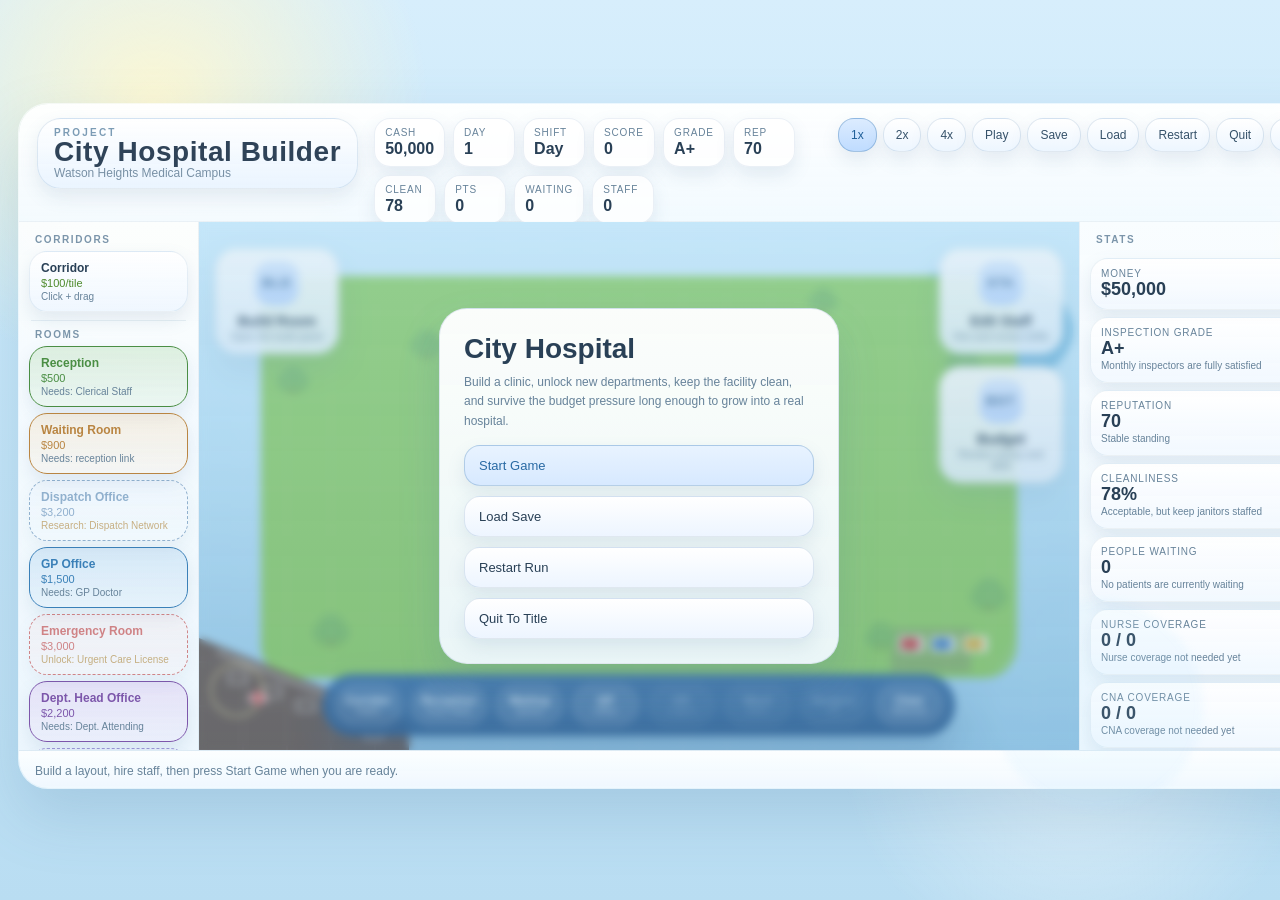
<file: hospital_builder.html>
<!DOCTYPE html>
<html lang="en">
<head>
<meta charset="UTF-8">
<meta name="viewport" content="width=device-width, initial-scale=1.0">
<title>City Hospital Builder</title>
<style>
*{box-sizing:border-box;margin:0;padding:0}
:root{
  --color-background-primary:rgba(255,255,255,0.92);
  --color-background-secondary:#f8fbff;
  --color-background-tertiary:#eaf5ff;
  --color-background-info:#e4f0ff;
  --color-background-success:#ebf7e6;
  --color-background-danger:#ffeaea;
  --color-background-warning:#fff1d9;
  --color-text-primary:#294056;
  --color-text-secondary:#67839a;
  --color-text-info:#296aa4;
  --color-text-success:#4e8a2c;
  --color-text-danger:#b25353;
  --color-text-warning:#a77a28;
  --color-border-tertiary:rgba(105,140,174,0.18);
  --color-border-secondary:rgba(78,117,154,0.28);
  --color-border-primary:rgba(58,95,129,0.4);
  --color-border-info:rgba(41,106,164,0.35);
  --color-border-success:rgba(78,138,44,0.32);
  --color-border-danger:rgba(178,83,83,0.3);
  --color-border-warning:rgba(167,122,40,0.3);
  --border-radius-md:14px;
  --border-radius-lg:22px;
  --font-sans:'Trebuchet MS','Segoe UI',sans-serif;
  --shadow-soft:0 14px 32px rgba(93,132,164,0.16);
  --shadow-card:0 8px 18px rgba(92,129,162,0.14);
}
body{
  background:
    radial-gradient(circle at 12% 12%,rgba(255,248,209,0.95),rgba(255,248,209,0) 20%),
    radial-gradient(circle at 84% 82%,rgba(255,255,255,0.55),rgba(255,255,255,0) 18%),
    linear-gradient(180deg,#d7eefc 0%,#c8e8fa 34%,#b9ddf2 100%);
  display:flex;align-items:center;justify-content:flex-start;min-height:100vh;
  font-family:var(--font-sans);padding:26px 18px 34px;color:var(--color-text-primary);overflow:auto;
}
body::before,body::after{
  content:'';position:fixed;border-radius:50%;pointer-events:none;filter:blur(4px);opacity:.55
}
body::before{width:280px;height:280px;left:4vw;top:12vh;background:rgba(255,255,255,0.28)}
body::after{width:210px;height:210px;right:6vw;bottom:10vh;background:rgba(182,229,255,0.24)}
#game{
  display:grid;grid-template-columns:180px 880px 270px;grid-template-rows:118px 528px 40px;
  height:686px;width:1330px;position:relative;
  background:rgba(234,245,255,0.32);border:1px solid rgba(255,255,255,0.5);
  border-radius:30px;overflow:hidden;font-family:var(--font-sans);box-shadow:0 26px 60px rgba(83,129,166,0.22);flex-shrink:0
}
#topbar{
  grid-column:1/4;display:flex;align-items:flex-start;gap:16px;padding:14px 18px 12px;
  background:linear-gradient(180deg,rgba(255,255,255,0.95),rgba(245,251,255,0.9));
  border-bottom:1px solid rgba(130,165,196,0.16);backdrop-filter:blur(10px)
}
#brand{
  min-width:250px;padding:8px 16px;border-radius:24px;background:linear-gradient(180deg,rgba(255,255,255,0.98),rgba(233,244,255,0.94));
  border:1px solid rgba(117,156,191,0.2);box-shadow:var(--shadow-card)
}
#brand .eyebrow{font-size:10px;letter-spacing:.22em;text-transform:uppercase;color:#7c9cb5;font-weight:700}
#brand h1{font-size:28px;line-height:1;color:#2f4358;font-weight:700;letter-spacing:.02em}
#brand .subbrand{font-size:12px;color:#7890a5}
#topstats{display:flex;gap:8px;flex-wrap:wrap;align-items:flex-start;align-content:flex-start;flex:1;min-width:0}
.stat{
  display:flex;flex-direction:column;gap:2px;min-width:62px;padding:8px 10px;border-radius:16px;
  background:rgba(255,255,255,0.75);border:1px solid rgba(128,164,196,0.16);box-shadow:var(--shadow-card);
  color:var(--color-text-secondary);font-size:10px;text-transform:uppercase;letter-spacing:.08em
}
.stat b{font-size:16px;font-weight:700;color:var(--color-text-primary);letter-spacing:0;text-transform:none}
#spd{margin-left:auto;display:flex;gap:6px;align-items:center}
.sb,.mb,#staffbtn,.dockbtn,.action-card,.title-btn,.staff-actions button,.modal-close,.hire-btn,.fire-btn,.cc button{
  transition:transform .14s ease,box-shadow .14s ease,filter .14s ease,background .14s ease,border-color .14s ease
}
.sb,.mb,#staffbtn{
  font-size:12px;padding:9px 12px;border:1px solid rgba(114,152,188,0.22);border-radius:16px;cursor:pointer;
  background:linear-gradient(180deg,#ffffff,#edf6ff);color:#36526a;box-shadow:var(--shadow-card)
}
.sb.on{background:linear-gradient(180deg,#dcecff,#bfdcff);color:#1f5f99;border-color:rgba(41,106,164,0.32)}
.sb:hover,.mb:hover,#staffbtn:hover,.dockbtn:hover,.action-card:hover,.title-btn:hover,.staff-actions button:hover,.modal-close:hover,.hire-btn:hover,.fire-btn:hover,.cc button:hover{
  transform:translateY(-1px);box-shadow:0 10px 18px rgba(91,126,158,0.16)
}
#sidebar,#rp{
  background:linear-gradient(180deg,rgba(255,255,255,0.85),rgba(244,250,255,0.82));
  backdrop-filter:blur(10px);padding:10px 10px 14px;overflow-y:auto
}
#sidebar{border-right:1px solid rgba(133,167,196,0.15)}
#rp{border-left:1px solid rgba(133,167,196,0.15);display:flex;flex-direction:column;gap:7px;font-size:11px}
#sidebar h2,#rp h2{font-size:10px;font-weight:700;color:#7b95aa;text-transform:uppercase;letter-spacing:.16em;margin:8px 6px 6px}
.rb{
  display:flex;flex-direction:column;width:100%;margin-bottom:6px;padding:9px 11px;border:1px solid rgba(127,163,194,0.16);
  border-radius:18px;background:linear-gradient(180deg,rgba(255,255,255,0.95),rgba(237,246,255,0.86));cursor:pointer;text-align:left;box-shadow:var(--shadow-card)
}
.rb:hover{filter:brightness(1.02);border-color:rgba(93,135,172,0.26)}
.rb:disabled{opacity:.58;cursor:not-allowed}
.rb:disabled:hover{filter:none}
.rb.sel{border-color:rgba(41,106,164,0.35);background:linear-gradient(180deg,#e9f4ff,#d9ebff)}
.rb.locked{border-style:dashed}
.rb .rn{font-size:12px;font-weight:700;color:var(--color-text-primary)}
.rb .rp{font-size:11px;color:var(--color-text-success);margin-top:2px}
.rb .rd{font-size:10px;color:var(--color-text-secondary);margin-top:2px}
.rb.locked .rd{color:var(--color-text-warning)}
.sep{margin:8px 2px 4px;border-top:1px solid rgba(124,160,188,0.16)}
#cw{
  position:relative;overflow:hidden;cursor:crosshair;
  background:linear-gradient(180deg,#bfe7fa 0%,#cceaf8 36%,#a9d4ee 100%)
}
canvas{display:block}
#rp h2:first-child,#sidebar h2:first-child{margin-top:2px}
.ic,.mc,.cc,.dg{
  background:linear-gradient(180deg,rgba(255,255,255,0.92),rgba(241,248,255,0.9));
  border-radius:18px;padding:9px 10px;border:1px solid rgba(124,160,188,0.14);box-shadow:var(--shadow-card)
}
.ic .lbl{font-size:10px;color:var(--color-text-secondary);text-transform:uppercase;letter-spacing:.08em}
.ic .val{font-size:18px;font-weight:700;color:var(--color-text-primary)}
.ic .sub,.mc .md,.mc .mp,.cc .cd,.cc .cp,.cc .cr,.dg .gd,.dg .gp,.dg .gr{font-size:10px;line-height:1.4;color:var(--color-text-secondary)}
.mc.done{background:linear-gradient(180deg,#f0faea,#e4f5da);border-color:rgba(78,138,44,0.24)}
.mc .mt,.cc .ct,.dg .gt{font-size:12px;font-weight:700;color:var(--color-text-primary)}
.mc .mp{color:var(--color-text-warning);margin-top:4px}
.mc.done .mp,.cc .cr,.dg .gr{color:var(--color-text-success)}
#milestones,#contracts,#dailygoal{display:flex;flex-direction:column;gap:6px}
#researchpanel,#dispatchjobs{display:flex;flex-direction:column;gap:6px}
#log{flex:2;overflow-y:auto;min-height:190px;background:linear-gradient(180deg,rgba(255,255,255,0.84),rgba(240,247,255,0.84));border-radius:18px;padding:8px 10px;border:1px solid rgba(124,160,188,0.14);box-shadow:var(--shadow-card)}
.li{font-size:10px;color:var(--color-text-secondary);padding:3px 0;border-bottom:1px solid rgba(124,160,188,0.1);line-height:1.45}
.li.g{color:var(--color-text-success)}.li.b{color:var(--color-text-danger)}.li.w{color:var(--color-text-warning)}
#bot{
  grid-column:1/4;background:linear-gradient(180deg,rgba(255,255,255,0.92),rgba(243,250,255,0.9));
  border-top:1px solid rgba(133,167,196,0.18);padding:0 16px;display:flex;align-items:center;
  gap:8px;font-size:12px;color:var(--color-text-secondary)
}
#tt{
  position:absolute;background:rgba(255,255,255,0.96);border:1px solid rgba(106,145,180,0.22);border-radius:16px;
  padding:8px 11px;font-size:11px;pointer-events:none;display:none;z-index:10;max-width:180px;color:var(--color-text-primary);
  line-height:1.5;box-shadow:var(--shadow-card)
}
#tt .ts{color:var(--color-text-secondary)}
#staffmodal{display:none;position:absolute;inset:0;background:rgba(110,145,172,0.32);z-index:20;align-items:center;justify-content:center;backdrop-filter:blur(5px)}
#staffmodal.open{display:flex}
#staffbox{
  background:linear-gradient(180deg,rgba(255,255,255,0.97),rgba(242,248,255,0.95));border:1px solid rgba(119,156,191,0.22);
  border-radius:24px;width:620px;max-height:560px;overflow-y:auto;padding:18px;box-shadow:0 20px 42px rgba(87,124,157,0.2)
}
#staffbox h3{font-size:16px;font-weight:700;color:var(--color-text-primary);margin-bottom:10px}
.staff-actions{display:flex;justify-content:flex-end;gap:6px;margin-bottom:10px;flex-wrap:wrap}
.staff-actions button,.modal-close,.hire-btn,.fire-btn,.cc button{
  font-size:11px;padding:7px 10px;border:1px solid rgba(113,151,185,0.22);border-radius:14px;background:linear-gradient(180deg,#ffffff,#edf5ff);cursor:pointer;color:#36526a
}
.staff-actions button:disabled{opacity:.55;cursor:not-allowed}
.staff-grid{display:grid;grid-template-columns:1fr 1fr;gap:10px}
.scard{
  border:1px solid rgba(123,160,190,0.14);border-radius:18px;padding:11px;background:linear-gradient(180deg,rgba(255,255,255,0.96),rgba(240,247,255,0.9));
  cursor:pointer;box-shadow:var(--shadow-card)
}
.scard.hired{border-color:rgba(78,138,44,0.22);background:linear-gradient(180deg,#f4fbe9,#eaf6dc)}
.scard .sname{font-size:13px;font-weight:700;color:var(--color-text-primary)}
.scard .srole{font-size:10px;color:var(--color-text-secondary);margin-bottom:5px;text-transform:uppercase;letter-spacing:.08em}
.scard .ssalary{font-size:11px;color:var(--color-text-success);margin-bottom:4px}
.traits{display:flex;flex-wrap:wrap;gap:4px;margin-top:4px}
.trait{font-size:10px;padding:3px 7px;border-radius:999px}
.trait.good{background:var(--color-background-success);color:var(--color-text-success)}
.trait.bad{background:var(--color-background-danger);color:var(--color-text-danger)}
.trait.neutral{background:rgba(230,240,250,0.95);color:var(--color-text-secondary)}
.assign-sel{
  font-size:11px;margin-top:6px;width:100%;border:1px solid rgba(113,151,185,0.22);border-radius:12px;padding:5px 8px;
  background:rgba(255,255,255,0.94);color:var(--color-text-primary)
}
#gameover{display:none;position:absolute;inset:0;background:rgba(56,79,104,0.46);z-index:30;align-items:center;justify-content:center;backdrop-filter:blur(5px)}
#gameover.open{display:flex}
#gameoverbox,#titlebox{
  width:400px;background:linear-gradient(180deg,rgba(255,255,255,0.97),rgba(240,248,255,0.94));
  border:1px solid rgba(119,156,191,0.22);border-radius:28px;padding:24px;box-shadow:0 20px 42px rgba(87,124,157,0.2)
}
#gameoverbox h3,#titlebox h2{font-size:28px;font-weight:700;color:var(--color-text-primary);margin-bottom:8px}
#gameoverbox p,#titlebox p{font-size:12px;color:var(--color-text-secondary);line-height:1.6;margin-bottom:14px}
#gameoverbox .go-stat{font-size:11px;color:var(--color-text-primary);margin-top:4px}
#titlescreen{
  position:absolute;inset:0;background:linear-gradient(180deg,rgba(158,206,235,0.28),rgba(86,136,175,0.22));z-index:40;display:flex;align-items:center;justify-content:center;
  backdrop-filter:blur(4px)
}
#titlescreen.hidden{display:none}
.title-actions{display:flex;flex-direction:column;gap:10px}
.title-btn{
  font-size:13px;padding:12px 14px;border:1px solid rgba(113,151,185,0.22);border-radius:16px;background:linear-gradient(180deg,#ffffff,#edf5ff);
  cursor:pointer;color:var(--color-text-primary);text-align:left;box-shadow:var(--shadow-card)
}
.title-btn.primary{background:linear-gradient(180deg,#e8f3ff,#d7e9ff);border-color:rgba(41,106,164,0.26);color:var(--color-text-info)}
#actionleft,#actionright{
  position:absolute;top:26px;display:flex;flex-direction:column;gap:12px;z-index:12
}
#actionleft{left:16px}
#actionright{right:16px}
.action-card{
  width:124px;padding:12px 12px 11px;border:1px solid rgba(112,151,186,0.18);border-radius:22px;background:linear-gradient(180deg,rgba(255,255,255,0.95),rgba(236,246,255,0.9));
  cursor:pointer;text-align:center;box-shadow:var(--shadow-soft);color:var(--color-text-primary)
}
.ac-icon{
  display:inline-flex;align-items:center;justify-content:center;width:44px;height:44px;border-radius:16px;margin-bottom:8px;
  background:linear-gradient(180deg,#dcebff,#bdd8ff);color:#33618f;font-size:12px;font-weight:700;letter-spacing:.12em
}
.ac-title{display:block;font-size:14px;font-weight:700}
.ac-sub{display:block;font-size:10px;color:var(--color-text-secondary);margin-top:2px}
#builddock{
  position:absolute;left:50%;bottom:14px;transform:translateX(-50%);display:flex;gap:8px;align-items:center;
  padding:10px 12px;border-radius:999px;background:linear-gradient(180deg,rgba(58,113,168,0.94),rgba(48,97,149,0.94));
  box-shadow:0 20px 40px rgba(56,96,141,0.28);z-index:12
}
.dockbtn{
  min-width:68px;padding:9px 10px;border:1px solid rgba(255,255,255,0.18);border-radius:999px;background:rgba(255,255,255,0.12);
  color:#eef8ff;cursor:pointer;font-size:11px;font-weight:700;letter-spacing:.02em
}
.dockbtn small{display:block;font-size:9px;font-weight:400;opacity:.82}
.dockbtn.sel{background:rgba(255,255,255,0.26);box-shadow:inset 0 0 0 1px rgba(255,255,255,0.16)}
.dockbtn:disabled{opacity:.42;cursor:not-allowed}
.research-card{
  background:linear-gradient(180deg,rgba(255,255,255,0.92),rgba(241,248,255,0.9));
  border-radius:18px;padding:10px 11px;border:1px solid rgba(124,160,188,0.14);box-shadow:var(--shadow-card)
}
.research-card.active{background:linear-gradient(180deg,#ecf5ff,#dbeaff);border-color:rgba(41,106,164,0.22)}
.research-title{font-size:12px;font-weight:700;color:var(--color-text-primary)}
.research-meta,.research-desc{font-size:10px;line-height:1.4;color:var(--color-text-secondary)}
.research-meta{margin-top:3px}
.research-reward{font-size:10px;color:var(--color-text-success);margin-top:4px}
.research-card button{
  margin-top:8px;font-size:11px;padding:7px 10px;border:1px solid rgba(113,151,185,0.22);border-radius:14px;
  background:linear-gradient(180deg,#ffffff,#edf5ff);cursor:pointer;color:#36526a
}
.research-card button:disabled{opacity:.52;cursor:not-allowed}
.dispatch-card{
  background:linear-gradient(180deg,rgba(255,255,255,0.92),rgba(241,248,255,0.9));
  border-radius:18px;padding:10px 11px;border:1px solid rgba(124,160,188,0.14);box-shadow:var(--shadow-card)
}
.dispatch-card.active{background:linear-gradient(180deg,#eef7ff,#dcecff);border-color:rgba(75,124,171,0.22)}
.dispatch-title{font-size:12px;font-weight:700;color:var(--color-text-primary)}
.dispatch-meta,.dispatch-reward,.dispatch-desc{font-size:10px;line-height:1.4}
.dispatch-meta,.dispatch-desc{color:var(--color-text-secondary)}
.dispatch-reward{color:var(--color-text-success);margin-top:4px}
.panel-pulse{animation:pulsepanel .55s ease}
@keyframes pulsepanel{
  0%{transform:scale(1)}
  50%{transform:scale(1.012)}
  100%{transform:scale(1)}
}
@media (max-width:1360px){
  body{justify-content:flex-start;overflow:auto}
  #game{margin:18px auto}
}
</style>
</head>
<body>
<div id="game">
<div id="topbar">
  <div id="brand">
    <div class="eyebrow">Project</div>
    <h1>City Hospital Builder</h1>
    <div class="subbrand">Watson Heights Medical Campus</div>
  </div>
  <div id="topstats">
    <div class="stat">Cash<b id="smoney">50,000</b></div>
    <div class="stat">Day<b id="sday">1</b></div>
    <div class="stat">Shift<b id="sshift">Day</b></div>
    <div class="stat">Score<b id="sscore">0</b></div>
    <div class="stat">Grade<b id="sgrade">A+</b></div>
    <div class="stat">Rep<b id="srep">70</b></div>
    <div class="stat">Clean<b id="sclean">78</b></div>
    <div class="stat">Pts<b id="spat">0</b></div>
    <div class="stat">Waiting<b id="swait">0</b></div>
    <div class="stat">Staff<b id="sstaff">0</b></div>
  </div>
  <div id="spd">
    <button class="sb on" onclick="setSpd(1)">1x</button>
    <button class="sb" onclick="setSpd(2)">2x</button>
    <button class="sb" onclick="setSpd(4)">4x</button>
    <button class="sb" id="pbtn" onclick="togglePause()">⏸</button>
    <button class="mb" onclick="saveGame()">Save</button>
    <button class="mb" onclick="loadGame()">Load</button>
    <button class="mb" onclick="restartGame()">Restart</button>
    <button class="mb" onclick="quitToTitle()">Quit</button>
    <button id="staffbtn" onclick="openStaff()">+ Staff</button>
  </div>
</div>
<div id="sidebar">
  <h2>Corridors</h2>
  <button class="rb" data-tool="corridor" data-desc="Click + drag" onclick="sel('corridor')"><span class="rn">Corridor</span><span class="rp">$100/tile</span><span class="rd">Click + drag</span></button>
  <div class="sep"></div>
  <h2>Rooms</h2>
  <button class="rb" data-tool="reception" data-desc="Needs: clerical" onclick="sel('reception')"><span class="rn">Reception</span><span class="rp">$500</span><span class="rd">Needs: clerical</span></button>
  <button class="rb" data-tool="waiting_room" data-desc="Needs: seating" onclick="sel('waiting_room')"><span class="rn">Waiting Room</span><span class="rp">$900</span><span class="rd">Needs: seating</span></button>
  <button class="rb" data-tool="dispatch_office" data-desc="Unlock via research" onclick="sel('dispatch_office')"><span class="rn">Dispatch Office</span><span class="rp">$3,200</span><span class="rd">Unlock via research</span></button>
  <button class="rb" data-tool="gp" data-desc="Needs: GP doctor" onclick="sel('gp')"><span class="rn">GP Office</span><span class="rp">$1,500</span><span class="rd">Needs: GP doctor</span></button>
  <button class="rb" data-tool="er" data-desc="Needs: ER doctor" onclick="sel('er')"><span class="rn">Emergency Room</span><span class="rp">$3,000</span><span class="rd">Needs: ER doctor</span></button>
  <button class="rb" data-tool="head_office" data-desc="Needs: dept. attending" onclick="sel('head_office')"><span class="rn">Dept. Head Office</span><span class="rp">$2,200</span><span class="rd">Needs: dept. attending</span></button>
  <button class="rb" data-tool="xray" data-desc="Needs: dept. attending" onclick="sel('xray')"><span class="rn">X-Ray</span><span class="rp">$2,000</span><span class="rd">Needs: dept. attending</span></button>
  <button class="rb" data-tool="pharmacy" data-desc="Needs: pharmacist" onclick="sel('pharmacy')"><span class="rn">Pharmacy</span><span class="rp">$1,200</span><span class="rd">Needs: pharmacist</span></button>
  <button class="rb" data-tool="surgery" data-desc="Needs: surgeon + ER attending" onclick="sel('surgery')"><span class="rn">Surgery</span><span class="rp">$6,000</span><span class="rd">Needs: surgeon + ER attending</span></button>
  <button class="rb" data-tool="ward" data-desc="Needs: nurse + CNA" onclick="sel('ward')"><span class="rn">Ward</span><span class="rp">$2,500</span><span class="rd">Needs: nurse + CNA</span></button>
  <button class="rb" data-tool="lab" data-desc="Needs: dept. attending" onclick="sel('lab')"><span class="rn">Lab</span><span class="rp">$2,800</span><span class="rd">Needs: dept. attending</span></button>
  <div class="sep"></div>
  <h2>Tools</h2>
  <button class="rb" data-tool="demolish" data-desc="Remove tile/room" onclick="sel('demolish')"><span class="rn" style="color:var(--color-text-danger)">Demolish</span><span class="rd">Remove tile/room</span></button>
</div>
<div id="cw">
  <div id="actionleft">
    <button class="action-card" onclick="focusBuilder()"><span class="ac-icon">BLD</span><span class="ac-title">Build Room</span><span class="ac-sub">Open the build panel</span></button>
  </div>
  <div id="actionright">
    <button class="action-card" onclick="openStaff()"><span class="ac-icon">STA</span><span class="ac-title">Edit Staff</span><span class="ac-sub">Hire and review shifts</span></button>
    <button class="action-card" onclick="focusBudget()"><span class="ac-icon">BGT</span><span class="ac-title">Budget</span><span class="ac-sub">Review money and debt</span></button>
  </div>
  <canvas id="c"></canvas>
  <div id="builddock">
    <button class="dockbtn" data-tool="corridor" onclick="sel('corridor')">Corridor<small>Paths</small></button>
    <button class="dockbtn" data-tool="reception" onclick="sel('reception')">Reception<small>Front desk</small></button>
    <button class="dockbtn" data-tool="waiting_room" onclick="sel('waiting_room')">Waiting<small>Queue</small></button>
    <button class="dockbtn" data-tool="gp" onclick="sel('gp')">GP<small>Clinic</small></button>
    <button class="dockbtn" data-tool="er" onclick="sel('er')">ER<small>Urgent</small></button>
    <button class="dockbtn" data-tool="ward" onclick="sel('ward')">Ward<small>Beds</small></button>
    <button class="dockbtn" data-tool="surgery" onclick="sel('surgery')">Surgery<small>OR</small></button>
    <button class="dockbtn" data-tool="demolish" onclick="sel('demolish')">Clear<small>Remove</small></button>
  </div>
  <div id="tt"></div>
  <div id="titlescreen">
    <div id="titlebox">
      <h2>City Hospital</h2>
      <p>Build a clinic, unlock new departments, keep the facility clean, and survive the budget pressure long enough to grow into a real hospital.</p>
      <div class="title-actions">
        <button class="title-btn primary" onclick="startGame()">Start Game</button>
        <button class="title-btn" onclick="loadGame()">Load Save</button>
        <button class="title-btn" onclick="restartGame()">Restart Run</button>
        <button class="title-btn" onclick="quitToTitle()">Quit To Title</button>
      </div>
    </div>
  </div>
  <div id="gameover">
    <div id="gameoverbox">
      <h3>Hospital Closed</h3>
      <p id="gameovermsg"></p>
      <div class="go-stat" id="go-days"></div>
      <div class="go-stat" id="go-treated"></div>
      <div class="go-stat" id="go-score"></div>
      <div class="title-actions" style="margin-top:12px">
        <button class="title-btn primary" onclick="restartGame()">Restart Run</button>
        <button class="title-btn" onclick="quitToTitle()">Quit To Title</button>
      </div>
    </div>
  </div>
  <div id="staffmodal">
    <div id="staffbox">
      <button class="modal-close" onclick="closeStaff()">Close</button>
      <h3 id="modal-title">Hire Staff</h3>
      <div id="staff-actions" class="staff-actions"></div>
      <div id="staff-tabs" style="display:flex;gap:6px;margin-bottom:10px;flex-wrap:wrap"></div>
      <div id="staff-content" class="staff-grid"></div>
    </div>
  </div>
</div>
<div id="rp">
  <h2>Stats</h2>
  <div class="ic"><div class="lbl">Money</div><div class="val" id="rmoney">$50,000</div></div>
  <div class="ic"><div class="lbl">Inspection grade</div><div class="val" id="rgrade">A+</div><div class="sub" id="rgradewarn">Monthly inspectors are fully satisfied</div></div>
  <div class="ic"><div class="lbl">Reputation</div><div class="val" id="rrep">70</div><div class="sub" id="rrepwarn">Stable standing</div></div>
  <div class="ic"><div class="lbl">Cleanliness</div><div class="val" id="rclean">78%</div><div class="sub" id="rcleanwarn">Hire janitors to keep wards safe</div></div>
  <div class="ic"><div class="lbl">People waiting</div><div class="val" id="rwaiting">0</div><div class="sub" id="rwaitingwarn">A waiting room keeps queues under control</div></div>
  <div class="ic"><div class="lbl">Nurse coverage</div><div class="val" id="rnursecov">0 / 0</div><div class="sub" id="rnursecovwarn">Need 1 nurse per 4 rooms on the active shift</div></div>
  <div class="ic"><div class="lbl">CNA coverage</div><div class="val" id="rcnacov">0 / 0</div><div class="sub" id="rcnacovwarn">Need 1 CNA per 2 office rooms on the active shift</div></div>
  <div class="ic"><div class="lbl">Monthly income</div><div class="val" id="rincome">$0</div></div>
  <div class="ic"><div class="lbl">Wage bill/mo</div><div class="val" id="rwages">$0</div></div>
  <div class="ic"><div class="lbl">Debt watch</div><div class="val" id="rdebt">0 days</div><div class="sub">10 days in debt triggers closure</div></div>
  <div class="ic"><div class="lbl">Treated</div><div class="val" id="rtreated">0</div><div class="sub">Goal: 50 patients</div></div>
  <h2 style="margin-top:3px">Daily Goal</h2>
  <div id="dailygoal"></div>
  <h2 style="margin-top:3px">Dispatch</h2>
  <div id="dispatchjobs"></div>
  <h2 style="margin-top:3px">Research</h2>
  <div id="researchpanel"></div>
  <h2 style="margin-top:3px">Log</h2>
  <div id="log"></div>
  <h2 style="margin-top:3px">Contracts</h2>
  <div id="contracts"></div>
  <h2 style="margin-top:3px">Milestones</h2>
  <div id="milestones"></div>
</div>
<div id="bot">
  <span id="hint">Draw corridors first. Then place rooms. Open "+ Staff" to hire — unstaffed rooms run at half speed.</span>
</div>
</div>

<script>
const T=44,COLS=20,ROWS=12;
const cv=document.getElementById('c'),ctx=cv.getContext('2d');
cv.width=COLS*T;cv.height=ROWS*T;

const RDEFS={
  reception:{name:'Reception',color:'#a8d5a2',border:'#4a8e44',cost:500,w:2,h:1,cap:6,icon:'R',rev:50,tt:2,staffRole:'clerical'},
  waiting_room:{name:'Waiting Room',color:'#f2d7b0',border:'#b98542',cost:900,w:3,h:2,cap:10,icon:'WR',rev:0,tt:0,staffRole:null},
  dispatch_office:{name:'Dispatch Office',color:'#c3d8f0',border:'#4b7cab',cost:3200,w:2,h:2,cap:2,icon:'DO',rev:0,tt:0,staffRole:'dispatcher'},
  gp:{name:'GP Office',color:'#9ec8e8',border:'#3a80b8',cost:1500,w:2,h:2,cap:3,icon:'GP',rev:200,tt:3,staffRole:'gp_doc'},
  er:{name:'ER',color:'#f4a0a0',border:'#b83030',cost:3000,w:3,h:2,cap:5,icon:'ER',rev:500,tt:2,staffRole:'er_doc'},
  head_office:{name:'Dept. Head Office',color:'#d3b8ea',border:'#7d57ab',cost:2200,w:2,h:2,cap:1,icon:'DH',rev:0,tt:0,staffRole:'dept_attending'},
  xray:{name:'X-Ray',color:'#c4b4e8',border:'#6050b8',cost:2000,w:2,h:2,cap:2,icon:'XR',rev:300,tt:4,staffRole:'dept_attending'},
  pharmacy:{name:'Pharmacy',color:'#f0d080',border:'#a88020',cost:1200,w:2,h:1,cap:4,icon:'Rx',rev:150,tt:1,staffRole:'pharmacist'},
  surgery:{name:'Surgery',color:'#f0c090',border:'#b06820',cost:6000,w:3,h:3,cap:2,icon:'Op',rev:1200,tt:8,staffRole:'surgeon',supportRoles:['er_attending']},
  ward:{name:'Ward',color:'#b0ddd4',border:'#408880',cost:2500,w:3,h:2,cap:8,icon:'Wd',rev:180,tt:6,staffRole:'nurse',supportRoles:['cna']},
  lab:{name:'Lab',color:'#cce0a0',border:'#689820',cost:2800,w:2,h:2,cap:3,icon:'Lb',rev:250,tt:3,staffRole:'dept_attending'},
};

const ROLES={
  clerical:{label:'Clerical Staff',color:'#5a9e52',baseSalary:1200},
  gp_doc:{label:'GP Doctor',color:'#3a80b8',baseSalary:4500},
  er_doc:{label:'ER Doctor',color:'#b83030',baseSalary:5500},
  er_attending:{label:'ER Attending',color:'#b06820',baseSalary:8000},
  dept_attending:{label:'Dept. Attending',color:'#6050b8',baseSalary:6500},
  surgeon:{label:'Surgeon',color:'#935d1c',baseSalary:9000},
  nurse:{label:'Nurse',color:'#2a8c9d',baseSalary:3200},
  cna:{label:'CNA',color:'#5470a8',baseSalary:2200},
  dispatcher:{label:'Dispatcher',color:'#4b7cab',baseSalary:2800},
  driver:{label:'Driver',color:'#6d8f4c',baseSalary:2600},
  pharmacist:{label:'Pharmacist',color:'#a88020',baseSalary:3500},
  janitor:{label:'Janitor',color:'#627d62',baseSalary:1800},
};

const STARTING_TOOLS=['corridor','reception','waiting_room','gp','pharmacy','demolish'];
const STARTING_ROLES=['clerical','gp_doc','pharmacist','janitor','nurse','cna'];
const MILESTONES=[
  {
    id:'urgent-care',
    name:'Urgent Care License',
    desc:'Treat 6 patients to unlock Emergency Room construction and ER doctor hiring.',
    progress:()=>`${Math.min(totalTreated,6)}/6 patients treated`,
    met:()=>totalTreated>=6,
    unlockTools:['er'],
    unlockRoles:['er_doc'],
  },
  {
    id:'dept-admin',
    name:'Department Administration',
    desc:'Reach 55 reputation to unlock Dept. Head Office construction and department attendings.',
    progress:()=>`${Math.min(Math.round(reputation),55)}/55 reputation`,
    met:()=>reputation>=55,
    unlockTools:['head_office'],
    unlockRoles:['dept_attending'],
  },
  {
    id:'xray-license',
    name:'Diagnostic Imaging',
    desc:'Build a Dept. Head Office to unlock X-Ray.',
    progress:()=>`${Math.min(rooms.filter(r=>r.type==='head_office').length,1)}/1 Dept. Head Office built`,
    met:()=>rooms.some(r=>r.type==='head_office'),
    unlockTools:['xray'],
    unlockRoles:[],
  },
  {
    id:'inpatient',
    name:'Inpatient Expansion',
    desc:'Treat 14 patients and build a Dept. Head Office to open Ward construction.',
    progress:()=>`${Math.min(totalTreated,14)}/14 patients treated, ${Math.min(rooms.filter(r=>r.type==='head_office').length,1)}/1 office`,
    met:()=>totalTreated>=14&&rooms.some(r=>r.type==='head_office'),
    unlockTools:['ward'],
    unlockRoles:[],
  },
  {
    id:'lab-charter',
    name:'Clinical Lab Charter',
    desc:'Treat 18 patients, reach 60 reputation, and build a Dept. Head Office to unlock the Lab.',
    progress:()=>`${Math.min(totalTreated,18)}/18 patients, ${Math.min(Math.round(reputation),60)}/60 reputation, ${Math.min(rooms.filter(r=>r.type==='head_office').length,1)}/1 office`,
    met:()=>totalTreated>=18&&reputation>=60&&rooms.some(r=>r.type==='head_office'),
    unlockTools:['lab'],
    unlockRoles:[],
  },
  {
    id:'surgery-license',
    name:'Surgical License',
    desc:'Treat 28 patients and reach 70 reputation to unlock Surgery, surgeons, and ER attendings.',
    progress:()=>`${Math.min(totalTreated,28)}/28 patients, ${Math.min(Math.round(reputation),70)}/70 reputation`,
    met:()=>totalTreated>=28&&reputation>=70,
    unlockTools:['surgery'],
    unlockRoles:['surgeon','er_attending'],
  },
];
const HOSPITAL_GRADES=['A+','A','B','C','D','F'];
const CONTRACT_LIBRARY=[
  {
    id:'community-outreach',
    title:'Community Outreach Grant',
    desc:'Treat 5 pro bono cases for the neighborhood clinic fund.',
    rewardText:'Reward: $5,000 donor bonus',
    create:()=>({type:'free_cases',target:5,progress:0,reward:{kind:'money',amount:5000}})
  },
  {
    id:'celebrity-visit',
    title:'Celebrity Wellness Visit',
    desc:'Discreetly treat one celebrity case to earn a donated GP room.',
    rewardText:'Reward: 1 free GP room',
    create:()=>({type:'celebrity',target:1,progress:0,spawned:false,reward:{kind:'free_room',roomType:'gp',amount:1}})
  },
];
const STAFF_REROLL_COST=750;
const SHIFTS=['day','night'];
const SAVE_KEY='cityHospitalBuilderSaveV1';
const REP_LONG_WAIT_THRESHOLD=16;
const REP_UNTREATED_LEAVE_THRESHOLD=28;
const RESEARCH_TREE=[
  {
    id:'dispatch_network',
    name:'Dispatch Network',
    desc:'Build a dispatch office to coordinate patient flow across the hospital.',
    cost:6000,
    days:4,
    requires:[],
    unlockTools:['dispatch_office'],
    unlockRoles:['dispatcher','driver'],
    unlockFeatures:[],
    rewardText:'Unlocks Dispatch Office, Dispatchers, and Drivers'
  },
  {
    id:'triage_protocols',
    name:'Triage Protocols',
    desc:'Formal triage buys more time before long waits damage public trust.',
    cost:4500,
    days:3,
    requires:['dispatch_network'],
    unlockTools:[],
    unlockRoles:[],
    unlockFeatures:['triage_protocols'],
    rewardText:'Patients tolerate longer waits'
  },
  {
    id:'sterile_workflow',
    name:'Sterile Workflow',
    desc:'Standardized cleaning routines reduce grime buildup throughout the campus.',
    cost:7000,
    days:5,
    requires:['dispatch_network'],
    unlockTools:[],
    unlockRoles:[],
    unlockFeatures:['sterile_workflow'],
    rewardText:'Improves daily cleanliness'
  }
];

const FIRST_NAMES=['Alex','Sam','Jordan','Morgan','Taylor','Casey','Riley','Quinn','Avery','Blake','Drew','Hayden','Jamie','Kendall','Logan','Mason','Parker','Reese','Skyler','Tatum','Chris','Dana','Evan','Frankie','Glen'];
const LAST_NAMES=['Smith','Johnson','Williams','Brown','Jones','Garcia','Miller','Davis','Wilson','Moore','Taylor','Anderson','Thomas','Jackson','White','Harris','Martin','Thompson','Clark','Lewis','Lee','Walker','Hall','Young','Allen'];

const GOOD_TRAITS=[
  {id:'quick_hands',label:'Quick hands',desc:'20% faster treatment',speedMult:0.8},
  {id:'bedside_manner',label:'Bedside manner',desc:'Patients score +2 per visit',scoreMult:2},
  {id:'eagle_eye',label:'Eagle eye',desc:'Catches complications, +15% revenue',revMult:1.15},
  {id:'team_player',label:'Team player',desc:'Adjacent rooms get +10% speed',aura:true},
  {id:'veteran',label:'Veteran',desc:'Never makes errors',noError:true},
  {id:'efficient',label:'Efficient',desc:'10% lower salary cost',salaryDiscount:0.9},
  {id:'night_owl',label:'Night owl',desc:'Faster at night shifts',speedMult:0.85},
  {id:'researcher',label:'Researcher',desc:'+20% revenue in diagnostics',revMult:1.2},
];
const BAD_TRAITS=[
  {id:'slow_worker',label:'Slow worker',desc:'30% slower treatment',speedMult:1.3},
  {id:'forgetful',label:'Forgetful',desc:'Occasionally loses patient notes',loseScore:true},
  {id:'expensive_taste',label:'Expensive taste',desc:'20% higher salary',salaryMult:1.2},
  {id:'chatty',label:'Chatty',desc:'Patients wait longer to be seen',waitAdd:2},
  {id:'prone_to_errors',label:'Prone to errors',desc:'5% chance of re-treatment',errorChance:0.05},
  {id:'drama',label:'Drama magnet',desc:'Triggers random events more often',dramaEvent:true},
  {id:'clock_watcher',label:'Clock watcher',desc:'Leaves early, -10% capacity',capReduce:0.1},
];

let money=50000,day=1,score=0,totalTreated=0,monthlyInc=0,incAccum=0,reputation=70,cleanliness=78;
let grid=Array.from({length:ROWS},()=>Array(COLS).fill(null));
let rooms=[],patients=[],staff=[],logs=[];
let selTool=null,gameTime=0,speed=1,paused=false,patId=0,staffId=0;
let hover={x:-1,y:-1},dragging=false;
let staffPool=[],currentTab='clerical';
let debtDays=0,lowRepDays=0,dirtyDays=0,gameOver=false,loseReason='';
let unlockedTools=new Set(STARTING_TOOLS),unlockedRoles=new Set(STARTING_ROLES),unlockedMilestones=new Set();
let researchedTech=new Set(),unlockedFeatures=new Set(),activeResearch=null;
let dispatchJobs=[],dispatchJobId=0;
let hasStarted=false;
let gradeIndex=0,gradeNote='Monthly inspectors are fully satisfied';
let monthRepAccum=0,monthCleanAccum=0,monthWaitAccum=0,monthSamples=0,monthDebtDays=0,monthHighWaitDays=0;
let contractOffer=null,activeContract=null,lastContractId=null;
let freeBuildCredits={gp:0};
let dailyGoal=null;
let dailyStats={treated:0,gpVisits:0,roomsBuilt:0,rolesHired:{},cleanDays:0};
let staffShiftFilter='day';

function randName(){return FIRST_NAMES[Math.floor(Math.random()*FIRST_NAMES.length)]+' '+LAST_NAMES[Math.floor(Math.random()*LAST_NAMES.length)];}

function genStaffMember(role,shift=null){
  const rd=ROLES[role];
  const numGood=Math.floor(Math.random()*2)+1;
  const numBad=Math.floor(Math.random()*2);
  const goodPick=[...GOOD_TRAITS].sort(()=>Math.random()-.5).slice(0,numGood);
  const badPick=[...BAD_TRAITS].sort(()=>Math.random()-.5).slice(0,numBad);
  const traits=[...goodPick.map(t=>({...t,type:'good'})),...badPick.map(t=>({...t,type:'bad'}))];
  let salary=rd.baseSalary;
  traits.forEach(t=>{if(t.salaryDiscount)salary=Math.round(salary*t.salaryDiscount);if(t.salaryMult)salary=Math.round(salary*t.salaryMult);});
  salary+=Math.round((Math.random()-.5)*salary*0.15);
  return{id:staffId++,name:randName(),role,shift:shift||SHIFTS[Math.floor(Math.random()*SHIFTS.length)],traits,salary,assignedRoom:null,hired:false,mood:100,energy:100,burnoutLogged:false};
}

function generatePool(){
  staffPool=[];
  Object.keys(ROLES).forEach(role=>{SHIFTS.forEach(shift=>{for(let i=0;i<2;i++)staffPool.push(genStaffMember(role,shift));});});
}
generatePool();

function setMenuVisibility(showTitle){
  document.getElementById('titlescreen').classList.toggle('hidden',!showTitle);
  document.getElementById('gameover').classList.remove('open');
}

function currentShift(){return gameTime%10<5?'day':'night';}
function currentShiftLabel(){return currentShift()==='day'?'Day':'Night';}
function getRoomRoles(rm){const d=RDEFS[rm.type];return[d.staffRole,...(d.supportRoles||[])].filter(Boolean);}
function roleUsesGlobalCoverage(role){return role==='nurse'||role==='cna'||role==='driver';}
function isCnaCoverageRoom(rm){return !!rm&&['reception','gp','er','xray','pharmacy','lab'].includes(rm.type);}
function roomSupportsRole(rm,role){
  if(roleUsesGlobalCoverage(role))return false;
  return getRoomRoles(rm).includes(role);
}
function getStaffForRoleShift(role,shift=currentShift()){return staff.find(s=>s.hired&&s.role===role&&s.shift===shift)||null;}
 function getAssignedStaffForRoomRole(roomId,role,shift=currentShift()){
  if(roleUsesGlobalCoverage(role))return getStaffForRoleShift(role,shift);
  return staff.find(s=>s.hired&&s.assignedRoom===roomId&&s.role===role&&s.shift===shift)||null;
}
function getStaffForRoom(roomId){
  const rm=rooms.find(r=>r.id===roomId);
  if(!rm||!RDEFS[rm.type].staffRole)return null;
  return getAssignedStaffForRoomRole(roomId,RDEFS[rm.type].staffRole);
}
function getJanitors(){return staff.filter(s=>s.hired&&s.role==='janitor');}
function clamp(n,min,max){return Math.max(min,Math.min(max,n));}
function visibleByShift(member){return staffShiftFilter==='all'||member.shift===staffShiftFilter;}
function setStaffShiftFilter(filter){staffShiftFilter=filter;renderStaffModal();}
function requiredNursesPerShift(){return Math.ceil(rooms.filter(r=>r.type!=='head_office').length/4);}
function requiredCnasPerShift(){return Math.ceil(rooms.filter(r=>isCnaCoverageRoom(r)).length/2);}
function assignedCoverageCount(role,shift,predicate){
  if(roleUsesGlobalCoverage(role))return staff.filter(s=>s.hired&&s.shift===shift&&s.role===role).length;
  return staff.filter(s=>s.hired&&s.shift===shift&&s.role===role&&s.assignedRoom&&predicate(rooms.find(r=>r.id===s.assignedRoom))).length;
}
function coverageStatus(shift=currentShift()){
  const nurseNeeded=requiredNursesPerShift();
  const cnaNeeded=requiredCnasPerShift();
  const nurseAssigned=assignedCoverageCount('nurse',shift,rm=>rm&&rm.type!=='head_office');
  const cnaAssigned=assignedCoverageCount('cna',shift,rm=>isCnaCoverageRoom(rm));
  return{
    nurseNeeded,
    cnaNeeded,
    nurseAssigned,
    cnaAssigned,
    nurseShort:Math.max(0,nurseNeeded-nurseAssigned),
    cnaShort:Math.max(0,cnaNeeded-cnaAssigned)
  };
}
function isToolUnlocked(tool){return unlockedTools.has(tool);}
function isRoleUnlocked(role){return unlockedRoles.has(role);}
function hasFeature(feature){return unlockedFeatures.has(feature);}
function getResearchDef(id){return RESEARCH_TREE.find(t=>t.id===id)||null;}
function getResearchForTool(tool){return RESEARCH_TREE.find(t=>(t.unlockTools||[]).includes(tool))||null;}
function getResearchForFeature(feature){return RESEARCH_TREE.find(t=>(t.unlockFeatures||[]).includes(feature))||null;}
function getResearchForRole(role){return RESEARCH_TREE.find(t=>(t.unlockRoles||[]).includes(role))||null;}
function isResearchComplete(id){return researchedTech.has(id);}
function canResearch(tech){return !activeResearch&&!researchedTech.has(tech.id)&&tech.requires.every(req=>researchedTech.has(req));}
function getMilestoneForTool(tool){return MILESTONES.find(m=>m.unlockTools.includes(tool))||null;}
function getMilestoneForRole(role){return MILESTONES.find(m=>m.unlockRoles.includes(role))||null;}
function getToolLockedText(tool){
  const milestone=getMilestoneForTool(tool);
  if(milestone)return`Unlock: ${milestone.name}`;
  const research=getResearchForTool(tool);
  return research?`Research: ${research.name}`:'Locked';
}
function getRoleLockedText(role){
  const milestone=getMilestoneForRole(role);
  if(milestone)return`Unlocks with ${milestone.name}`;
  const research=getResearchForRole(role);
  return research?`Research: ${research.name}`:'Locked';
}
function getRoomRequirementText(type){
  const d=RDEFS[type];
  if(!d)return'';
  if(type==='waiting_room')return'Needs: reception link';
  if(!d.staffRole&&!(d.supportRoles||[]).length)return'Needs: seating';
  return`Needs: ${[ROLES[d.staffRole].label,...(d.supportRoles||[]).map(role=>ROLES[role].label)].join(' + ')}`;
}
function getCoverageWarning(assigned,needed,label){
  if(needed===0)return `${label} coverage not needed yet`;
  if(assigned>=needed)return `${label} coverage is meeting the active shift target`;
  return `${label} shortage: ${needed-assigned} more needed on the active shift`;
}
function waitingPatientsCount(){return patients.filter(p=>p.state==='waiting').length;}
function hasOperationalRoom(type){return rooms.some(r=>r.type===type&&isConn(r)&&(!RDEFS[r.type].staffRole||!!getStaffForRoom(r.id)));}
function countOperationalRooms(type,shift=currentShift()){return rooms.filter(r=>r.type===type&&isConn(r)&&(!RDEFS[r.type].staffRole||!!getAssignedStaffForRoomRole(r.id,RDEFS[r.type].staffRole,shift))).length;}
function getHiredRoleCount(role,shift=currentShift()){return staff.filter(s=>s.hired&&s.role===role&&s.shift===shift).length;}
function getEffectiveLongWaitThreshold(){return REP_LONG_WAIT_THRESHOLD+(hasFeature('triage_protocols')?6:0);}
function getEffectiveUntreatedLeaveThreshold(){return REP_UNTREATED_LEAVE_THRESHOLD+(hasFeature('triage_protocols')?8:0);}
function getDispatchGenerationCapacity(shift=currentShift()){return countOperationalRooms('dispatch_office',shift);}
function getDispatchProgressCapacity(shift=currentShift()){return Math.min(getDispatchGenerationCapacity(shift),getHiredRoleCount('driver',shift));}
function makeDispatchJob(){
  const templates=[
    {title:'Patient Transfer Run',desc:'Move a stabilized patient between care sites.',money:[900,1300],rep:2,days:2},
    {title:'Supply Courier Route',desc:'Rush urgent medication and blood packs to a satellite clinic.',money:[700,1100],rep:1,days:1},
    {title:'Field Pickup Call',desc:'Coordinate a safe pickup from a city incident scene.',money:[1200,1800],rep:3,days:3}
  ];
  const pick=templates[Math.floor(Math.random()*templates.length)];
  const rewardMoney=pick.money[0]+Math.floor(Math.random()*(pick.money[1]-pick.money[0]+1));
  return{id:dispatchJobId++,title:pick.title,desc:pick.desc,rewardMoney,rewardRep:pick.rep,daysLeft:pick.days,totalDays:pick.days,status:'queued'};
}
function generateDispatchJobs(shift=currentShift()){
  const capacity=getDispatchGenerationCapacity(shift);
  if(capacity<=0||dispatchJobs.length>=5)return;
  const attempts=Math.min(2,capacity);
  for(let i=0;i<attempts;i++){
    if(dispatchJobs.length>=5)break;
    if(Math.random()<0.65){
      const job=makeDispatchJob();
      dispatchJobs.push(job);
      addLog(`Dispatch received a new job: ${job.title}.`,'');
    }
  }
}
function progressDispatchJobs(shift=currentShift()){
  const capacity=getDispatchProgressCapacity(shift);
  if(capacity<=0)return;
  const working=dispatchJobs.slice(0,capacity);
  working.forEach(job=>{
    job.status='in_progress';
    job.daysLeft=Math.max(0,job.daysLeft-1);
    if(job.daysLeft<=0){
      money+=job.rewardMoney;
      reputation=clamp(reputation+job.rewardRep,0,100);
      addLog(`Dispatch completed: ${job.title}. +$${job.rewardMoney.toLocaleString()} and +${job.rewardRep} reputation.`,'g');
    }
  });
  dispatchJobs=dispatchJobs.filter(job=>job.daysLeft>0);
}
function renderDispatchJobs(){
  const wrap=document.getElementById('dispatchjobs');
  if(!wrap)return;
  const generation=getDispatchGenerationCapacity();
  const progress=getDispatchProgressCapacity();
  let html=`<div class="dispatch-card"><div class="dispatch-title">Dispatch Ops</div><div class="dispatch-desc">Office capacity: ${generation} · Drivers ready: ${getHiredRoleCount('driver')}</div><div class="dispatch-meta">${generation>0?'Jobs will appear over time.':'Build and staff a Dispatch Office to receive calls.'}</div></div>`;
  if(!dispatchJobs.length){
    html+=`<div class="dispatch-card"><div class="dispatch-title">No Active Jobs</div><div class="dispatch-desc">${generation>0?'The board is clear for now.':'Research Dispatch Network, build the office, and hire a dispatcher.'}</div><div class="dispatch-meta">${progress>0?'Drivers are ready for the next call.':'Hire drivers to complete transport jobs.'}</div></div>`;
  }else{
    html+=dispatchJobs.map(job=>`<div class="dispatch-card ${job.status==='in_progress'?'active':''}"><div class="dispatch-title">${job.title}</div><div class="dispatch-desc">${job.desc}</div><div class="dispatch-meta">Time left: ${job.daysLeft}/${job.totalDays} days</div><div class="dispatch-reward">Reward: $${job.rewardMoney.toLocaleString()} · +${job.rewardRep} reputation</div></div>`).join('');
  }
  wrap.innerHTML=html;
}
function roomAdjacentToType(rc,rr2,rw,rh,type){
  return rooms.some(rm=>{
    if(rm.type!==type)return false;
    const horizOverlap=Math.max(rc,rm.c)<Math.min(rc+rw,rm.c+rm.w);
    const vertOverlap=Math.max(rr2,rm.r)<Math.min(rr2+rh,rm.r+rm.h);
    const touchesHoriz=horizOverlap&&(rr2+rh===rm.r||rm.r+rm.h===rr2);
    const touchesVert=vertOverlap&&(rc+rw===rm.c||rm.c+rm.w===rc);
    return touchesHoriz||touchesVert;
  });
}
function waitingRoomConnectedToReception(rm){return !!rm&&roomAdjacentToType(rm.c,rm.r,rm.w,rm.h,'reception');}
function waitingRoomCapacity(){return rooms.filter(r=>r.type==='waiting_room'&&isConn(r)&&waitingRoomConnectedToReception(r)).reduce((sum,r)=>sum+RDEFS[r.type].cap,0);}
function effectiveWaitingCapacity(){return 2+waitingRoomCapacity();}
function getWaitingStatus(waitingCount=waitingPatientsCount()){
  const capacity=effectiveWaitingCapacity();
  if(waitingCount===0)return'No patients are currently waiting';
  if(waitingCount<=capacity)return `Queue is under control (${waitingCount}/${capacity} seats in use)`;
  return `Waiting room overflow: ${waitingCount-capacity} patients are standing in the corridor`;
}
function applyMilestoneUnlocks(){
  const newlyUnlocked=[];
  for(const milestone of MILESTONES){
    if(unlockedMilestones.has(milestone.id)||!milestone.met())continue;
    unlockedMilestones.add(milestone.id);
    milestone.unlockTools.forEach(t=>unlockedTools.add(t));
    milestone.unlockRoles.forEach(r=>unlockedRoles.add(r));
    newlyUnlocked.push(milestone);
  }
  newlyUnlocked.forEach(milestone=>{
    const names=[
      ...milestone.unlockTools.map(t=>RDEFS[t].name),
      ...milestone.unlockRoles.map(r=>ROLES[r].label)
    ];
    addLog(`${milestone.name} reached. Unlocked: ${names.join(', ')}.`,'g');
  });
}
function renderMilestones(){
  const wrap=document.getElementById('milestones');
  wrap.innerHTML=MILESTONES.map(m=>{
    const done=unlockedMilestones.has(m.id);
    return`<div class="mc ${done?'done':''}">
      <div class="mt">${m.name}</div>
      <div class="md">${m.desc}</div>
      <div class="mp">${done?'Unlocked':m.progress()}</div>
    </div>`;
  }).join('');
}
function startResearch(id){
  const tech=getResearchDef(id);
  if(!tech)return;
  if(activeResearch){addLog('Research lab is already busy with another project.','w');return;}
  if(researchedTech.has(id)){addLog(`${tech.name} has already been completed.`,'w');return;}
  if(!tech.requires.every(req=>researchedTech.has(req))){addLog(`${tech.name} is not available yet.`,`w`);return;}
  if(money<tech.cost){addLog(`Not enough money to begin ${tech.name}.`,'b');return;}
  money-=tech.cost;
  activeResearch={id:tech.id,daysLeft:tech.days,totalDays:tech.days};
  addLog(`Research started: ${tech.name}. -$${tech.cost.toLocaleString()}`,'');
  updateUI();
}
function completeResearch(id){
  const tech=getResearchDef(id);
  if(!tech)return;
  researchedTech.add(id);
  tech.unlockTools.forEach(tool=>unlockedTools.add(tool));
  (tech.unlockRoles||[]).forEach(role=>unlockedRoles.add(role));
  tech.unlockFeatures.forEach(feature=>unlockedFeatures.add(feature));
  activeResearch=null;
  addLog(`Research complete: ${tech.name}. ${tech.rewardText}.`,'g');
  updateUI();
}
function progressResearch(){
  if(!activeResearch)return;
  activeResearch.daysLeft=Math.max(0,activeResearch.daysLeft-1);
  if(activeResearch.daysLeft<=0)completeResearch(activeResearch.id);
}
function renderResearch(){
  const wrap=document.getElementById('researchpanel');
  if(!wrap)return;
  let html='';
  if(activeResearch){
    const tech=getResearchDef(activeResearch.id);
    html+=`<div class="research-card active">
      <div class="research-title">${tech?.name||'Research Project'}</div>
      <div class="research-desc">${tech?.desc||''}</div>
      <div class="research-meta">Progress: ${activeResearch.totalDays-activeResearch.daysLeft}/${activeResearch.totalDays} days</div>
      <div class="research-reward">${tech?.rewardText||''}</div>
    </div>`;
  }
  const available=RESEARCH_TREE.filter(tech=>!researchedTech.has(tech.id)&&activeResearch?.id!==tech.id);
  if(!available.length&&!activeResearch){
    html='<div class="research-card"><div class="research-title">Research Complete</div><div class="research-desc">All current research projects are finished.</div></div>';
  }else{
    html+=available.map(tech=>{
      const ready=tech.requires.every(req=>researchedTech.has(req));
      const prereqText=tech.requires.length?`Requires: ${tech.requires.map(req=>getResearchDef(req)?.name||req).join(', ')}`:'No prerequisite';
      return`<div class="research-card">
        <div class="research-title">${tech.name}</div>
        <div class="research-desc">${tech.desc}</div>
        <div class="research-meta">Cost: $${tech.cost.toLocaleString()} · Time: ${tech.days} days</div>
        <div class="research-meta">${prereqText}</div>
        <div class="research-reward">${tech.rewardText}</div>
        <button onclick="startResearch('${tech.id}')" ${!canResearch(tech)||money<tech.cost?'disabled':''}>${ready?'Start Research':'Locked'}</button>
      </div>`;
    }).join('');
  }
  wrap.innerHTML=html;
}
function pulsePanel(id){
  const el=document.getElementById(id);
  if(!el)return;
  el.classList.remove('panel-pulse');
  void el.offsetWidth;
  el.classList.add('panel-pulse');
  setTimeout(()=>el.classList.remove('panel-pulse'),560);
}
function focusBuilder(){
  document.getElementById('sidebar').scrollTop=0;
  document.getElementById('hint').textContent='Build menu ready. Pick a room from the left panel or the quick dock below.';
  pulsePanel('sidebar');
}
function focusBudget(){
  document.getElementById('rp').scrollTop=0;
  document.getElementById('hint').textContent='Budget panel highlighted. Watch debt, wages, waiting pressure, and coverage.';
  pulsePanel('rp');
}
function updateDockButtons(){
  document.querySelectorAll('.dockbtn[data-tool]').forEach(btn=>{
    const tool=btn.dataset.tool;
    const unlocked=isToolUnlocked(tool);
    btn.disabled=!unlocked;
    btn.classList.toggle('locked',!unlocked);
    btn.classList.toggle('sel',selTool===tool);
  });
}
function updateUnlockButtons(){
  document.querySelectorAll('.rb[data-tool]').forEach(btn=>{
    const tool=btn.dataset.tool;
    const unlocked=isToolUnlocked(tool);
    const def=RDEFS[tool];
    btn.disabled=!unlocked;
    btn.classList.toggle('locked',!unlocked);
    const desc=btn.querySelector('.rd');
    if(desc)desc.textContent=unlocked?(RDEFS[tool]?getRoomRequirementText(tool):btn.dataset.desc):getToolLockedText(tool);
    if(def){
      btn.style.background=unlocked?`linear-gradient(180deg, ${def.color}55, ${def.color}22)`: `linear-gradient(180deg, ${def.color}28, ${def.color}12)`;
      btn.style.borderColor=def.border;
      const name=btn.querySelector('.rn');
      const price=btn.querySelector('.rp');
      if(name)name.style.color=def.border;
      if(price)price.style.color=def.border;
    }else{
      btn.style.background='';
      btn.style.borderColor='';
      const name=btn.querySelector('.rn');
      const price=btn.querySelector('.rp');
      if(name)name.style.color='';
      if(price)price.style.color='';
    }
    if(!unlocked&&selTool===tool)selTool=null;
  });
  updateDockButtons();
}
function makeContractOffer(){
  const pool=CONTRACT_LIBRARY.filter(c=>c.id!==lastContractId);
  const pick=(pool.length?pool:CONTRACT_LIBRARY)[Math.floor(Math.random()*(pool.length?pool.length:CONTRACT_LIBRARY.length))];
  lastContractId=pick.id;
  contractOffer={id:pick.id,title:pick.title,desc:pick.desc,rewardText:pick.rewardText,...pick.create()};
}
function acceptContract(){
  if(activeContract||!contractOffer)return;
  activeContract={...contractOffer};
  contractOffer=null;
  addLog(`Accepted contract: ${activeContract.title}.`,'');
  updateUI();
}
function completeActiveContract(){
  if(!activeContract)return;
  if(activeContract.reward.kind==='money'){
    money+=activeContract.reward.amount;
    addLog(`${activeContract.title} completed. Donor bonus: +$${activeContract.reward.amount.toLocaleString()}.`,'g');
  }else if(activeContract.reward.kind==='free_room'){
    freeBuildCredits[activeContract.reward.roomType]=(freeBuildCredits[activeContract.reward.roomType]||0)+activeContract.reward.amount;
    addLog(`${activeContract.title} completed. Donated reward: ${RDEFS[activeContract.reward.roomType].name} room credit.`,'g');
  }
  activeContract=null;
  makeContractOffer();
  updateUI();
}
function renderContracts(){
  const wrap=document.getElementById('contracts');
  const freeGp=freeBuildCredits.gp?`<div class="cr">Free GP room credits: ${freeBuildCredits.gp}</div>`:'';
  let html=freeGp;
  if(activeContract){
    html+=`<div class="cc">
      <div class="ct">${activeContract.title}</div>
      <div class="cd">${activeContract.desc}</div>
      <div class="cp">Progress: ${activeContract.progress}/${activeContract.target}</div>
      <div class="cr">${activeContract.reward.kind==='money'?`Reward on completion: $${activeContract.reward.amount.toLocaleString()}`:`Reward on completion: 1 free ${RDEFS[activeContract.reward.roomType].name}`}</div>
    </div>`;
  }else if(contractOffer){
    html+=`<div class="cc">
      <div class="ct">${contractOffer.title}</div>
      <div class="cd">${contractOffer.desc}</div>
      <div class="cr">${contractOffer.rewardText}</div>
      <button onclick="acceptContract()">Accept Contract</button>
    </div>`;
  }else{
    html+=`<div class="cc"><div class="cd">No donor request is active right now.</div></div>`;
  }
  wrap.innerHTML=html;
}
function resetDailyStats(){dailyStats={treated:0,gpVisits:0,roomsBuilt:0,rolesHired:{},cleanDays:0};}
function makeDailyGoal(){
  const options=[
    {title:'Treat 3 patients today',desc:'Keep the doors moving and treat three patients before day end.',rewardText:'Reward: $600',progress:()=>`${Math.min(dailyStats.treated,3)}/3`,done:()=>dailyStats.treated>=3,reward:()=>{money+=600;}},
    {title:'Complete 2 GP visits',desc:'Use the GP side of the clinic to complete two GP visits today.',rewardText:'Reward: +4 reputation',progress:()=>`${Math.min(dailyStats.gpVisits,2)}/2`,done:()=>dailyStats.gpVisits>=2,reward:()=>{reputation=clamp(reputation+4,0,100);}},
    {title:'Build 1 room today',desc:'Expand the hospital by building one new room today.',rewardText:'Reward: $500',progress:()=>`${Math.min(dailyStats.roomsBuilt,1)}/1`,done:()=>dailyStats.roomsBuilt>=1,reward:()=>{money+=500;}},
    {title:'Keep the hospital clean',desc:'Finish the day with cleanliness at 75% or better.',rewardText:'Reward: +3 reputation',progress:()=>`${Math.round(cleanliness)}% / 75%`,done:()=>cleanliness>=75,reward:()=>{reputation=clamp(reputation+3,0,100);}},
  ];
  if(isRoleUnlocked('nurse'))options.push({title:'Hire 1 nurse today',desc:'Bring in a nurse for inpatient coverage.',rewardText:'Reward: $700',progress:()=>`${Math.min(dailyStats.rolesHired.nurse||0,1)}/1`,done:()=>((dailyStats.rolesHired.nurse||0)>=1),reward:()=>{money+=700;}});
  if(isRoleUnlocked('cna'))options.push({title:'Hire 1 CNA today',desc:'Bolster bedside support with one CNA hire.',rewardText:'Reward: $500',progress:()=>`${Math.min(dailyStats.rolesHired.cna||0,1)}/1`,done:()=>((dailyStats.rolesHired.cna||0)>=1),reward:()=>{money+=500;}});
  if(isRoleUnlocked('surgeon'))options.push({title:'Hire 1 surgeon today',desc:'Prepare the surgical wing by hiring one surgeon.',rewardText:'Reward: +5 reputation',progress:()=>`${Math.min(dailyStats.rolesHired.surgeon||0,1)}/1`,done:()=>((dailyStats.rolesHired.surgeon||0)>=1),reward:()=>{reputation=clamp(reputation+5,0,100);}});
  dailyGoal=options[Math.floor(Math.random()*options.length)];
}
function resolveDailyGoal(){
  if(!dailyGoal)return;
  if(dailyGoal.done()){
    dailyGoal.reward();
    addLog(`Daily goal complete: ${dailyGoal.title}. ${dailyGoal.rewardText.replace('Reward: ','')}.`,'g');
  }else{
    addLog(`Daily goal missed: ${dailyGoal.title}.`,'w');
  }
}
function renderDailyGoal(){
  const wrap=document.getElementById('dailygoal');
  if(!dailyGoal){wrap.innerHTML='';return;}
  wrap.innerHTML=`<div class="dg"><div class="gt">${dailyGoal.title}</div><div class="gd">${dailyGoal.desc}</div><div class="gp">Progress: ${dailyGoal.progress()}</div><div class="gr">${dailyGoal.rewardText}</div></div>`;
}
function staffEnergyFactor(s){
  if(!s)return 1;
  if(s.energy>=70)return 1;
  if(s.energy>=40)return 1.15;
  return 1.4;
}
function getSpeedMult(rm){
  const d=RDEFS[rm.type];
  const s=getAssignedStaffForRoomRole(rm.id,d.staffRole);if(!s)return 2;
  let m=1;s.traits.forEach(t=>{if(t.speedMult)m*=t.speedMult;});
  (d.supportRoles||[]).forEach(role=>{if(!getAssignedStaffForRoomRole(rm.id,role))m*=1.25;});
  if(hasOperationalRoom('dispatch_office'))m*=0.92;
  const coverage=coverageStatus();
  if(rm.type!=='head_office')m*=1+(coverage.nurseShort*0.06);
  if(isCnaCoverageRoom(rm))m*=1+(coverage.cnaShort*0.05);
  return m*staffEnergyFactor(s);
}
function getRevMult(rm){
  const d=RDEFS[rm.type];
  const s=getAssignedStaffForRoomRole(rm.id,d.staffRole);if(!s)return 0.5;
  let m=1;s.traits.forEach(t=>{if(t.revMult)m*=t.revMult;});
  if(s.energy<40)m*=0.9;
  (d.supportRoles||[]).forEach(role=>{if(!getAssignedStaffForRoomRole(rm.id,role))m*=0.9;});
  const coverage=coverageStatus();
  if(rm.type!=='head_office')m*=Math.max(0.75,1-(coverage.nurseShort*0.04));
  if(isCnaCoverageRoom(rm))m*=Math.max(0.8,1-(coverage.cnaShort*0.03));
  return m;
}
function getScoreBonus(rm){
  const s=getStaffForRoom(rm.id);if(!s)return 0;
  let b=0;s.traits.forEach(t=>{if(t.scoreMult)b+=t.scoreMult;});return b;
}

function openStaff(){renderStaffModal();document.getElementById('staffmodal').classList.add('open');}
function closeStaff(){document.getElementById('staffmodal').classList.remove('open');}

function renderStaffModal(){
  const availableRoles=Object.entries(ROLES).filter(([k])=>isRoleUnlocked(k));
  if(!isRoleUnlocked(currentTab))currentTab=availableRoles[0]?.[0]||'clerical';
  const unhiredCount=staffPool.filter(s=>!s.hired&&s.role===currentTab&&visibleByShift(s)).length;
  const tabs=document.getElementById('staff-tabs');
  tabs.innerHTML=availableRoles.map(([k,v])=>{
    const count=staff.filter(s=>s.hired&&s.role===k&&visibleByShift(s)).length;
    const avail=staffPool.filter(s=>!s.hired&&s.role===k&&visibleByShift(s)).length;
    const active=k===currentTab?'background:var(--color-background-info);color:var(--color-text-info);border-color:var(--color-border-info);':'';
    return`<button onclick="switchTab('${k}')" style="font-size:10px;padding:3px 8px;border:0.5px solid var(--color-border-secondary);border-radius:4px;background:transparent;cursor:pointer;color:var(--color-text-secondary);${active}">${v.label} <span style="color:var(--color-text-success)">${count} hired</span> · <span style="color:var(--color-text-secondary)">${avail} avail</span></button>`;
  }).join('');
  document.getElementById('staff-actions').innerHTML=`<button onclick="setStaffShiftFilter('day')" ${staffShiftFilter==='day'?'style="background:var(--color-background-info);border-color:var(--color-border-info);color:var(--color-text-info)"':''}>Day Staff</button><button onclick="setStaffShiftFilter('night')" ${staffShiftFilter==='night'?'style="background:var(--color-background-info);border-color:var(--color-border-info);color:var(--color-text-info)"':''}>Night Staff</button><button onclick="setStaffShiftFilter('all')" ${staffShiftFilter==='all'?'style="background:var(--color-background-info);border-color:var(--color-border-info);color:var(--color-text-info)"':''}>All</button><button onclick="rerollStaffPool()" ${money<STAFF_REROLL_COST?'disabled':''}>Reroll ${ROLES[currentTab].label} ($${STAFF_REROLL_COST})</button><button onclick="rerollStaffPool(true)" ${money<STAFF_REROLL_COST*2?'disabled':''}>Reroll All Unhired ($${STAFF_REROLL_COST*2})</button>`;
  const pool=staffPool.filter(s=>s.role===currentTab&&visibleByShift(s));
  const hired=staff.filter(s=>s.hired&&s.role===currentTab&&visibleByShift(s));
  const all=[...hired,...pool.filter(s=>!s.hired)];
  const roomOptions=rooms.filter(r=>roomSupportsRole(r,currentTab));
  document.getElementById('staff-content').innerHTML=all.map(s=>{
    const options=roomOptions.map(r=>{
      const def=RDEFS[r.type];
      const taken=staff.find(st=>st.hired&&st.assignedRoom===r.id&&st.role===s.role&&st.shift===s.shift&&st.id!==s.id);
      return`<option value="${r.id}" ${s.assignedRoom===r.id?'selected':''} ${taken?'disabled':''}>${def.name}${taken?' ('+s.shift+' taken)':''}</option>`;
    }).join('');
    const assignmentUi=currentTab==='janitor'
      ?`<div class="traits"><span class="trait neutral">${s.shift} shift</span><span class="trait neutral">Facility duty</span><span class="trait neutral">Energy ${Math.round(s.energy)}</span></div>`
      :roleUsesGlobalCoverage(currentTab)
      ?`<div class="traits"><span class="trait neutral">${s.shift} shift</span><span class="trait neutral">Hospital-wide coverage</span><span class="trait neutral">Energy ${Math.round(s.energy)}</span></div>`
      :`<select class="assign-sel" onchange="assignRoom(${s.id},this.value)"><option value="">Unassigned</option>${options}</select>`;
    return`<div class="scard ${s.hired?'hired':''}">
      <div class="sname">${s.name}</div>
      <div class="srole">${ROLES[s.role].label}</div>
      <div class="ssalary">$${s.salary.toLocaleString()}/mo</div>
      <div class="traits"><span class="trait neutral">${s.shift} shift</span>${s.traits.map(t=>`<span class="trait ${t.type}">${t.label}</span>`).join('')}</div>
      ${s.hired
        ?`${assignmentUi}<button class="fire-btn" onclick="fireStaff(${s.id})">Fire</button>`
        :`<button class="hire-btn" onclick="hireStaff(${s.id})">Hire — $${s.salary.toLocaleString()}/mo</button>`
      }
    </div>`;
  }).join('');
  document.getElementById('modal-title').textContent=`Staff — ${ROLES[currentTab].label}`;
  const shiftLabel=staffShiftFilter==='all'?'All Shifts':`${staffShiftFilter[0].toUpperCase()+staffShiftFilter.slice(1)} Shift`;
  document.getElementById('modal-title').textContent=`Staff - ${ROLES[currentTab].label} (${shiftLabel})`;
}

function switchTab(role){currentTab=role;renderStaffModal();}

function rerollStaffPool(allRoles=false){
  const cost=allRoles?STAFF_REROLL_COST*2:STAFF_REROLL_COST;
  if(money<cost){addLog('Not enough money to reroll staff candidates.','b');return;}
  const targetRoles=allRoles?Object.keys(ROLES).filter(role=>isRoleUnlocked(role)):[currentTab];
  const targetShifts=allRoles||staffShiftFilter==='all'?SHIFTS:[staffShiftFilter];
  money-=cost;
  staffPool=staffPool.filter(s=>s.hired||!targetRoles.includes(s.role)||!targetShifts.includes(s.shift));
  targetRoles.forEach(role=>{targetShifts.forEach(shift=>{for(let i=0;i<2;i++)staffPool.push(genStaffMember(role,shift));});});
  addLog(allRoles?`Staff agency delivered a full new candidate wave. -$${cost}`:`Rerolled ${ROLES[currentTab].label} candidates. -$${cost}`,'w');
  updateUI();renderStaffModal();
}

function hireStaff(id){
  const s=staffPool.find(p=>p.id===id);if(!s||s.hired)return;
  s.hired=true;staff.push(s);
  dailyStats.rolesHired[s.role]=(dailyStats.rolesHired[s.role]||0)+1;
  staffPool.push(genStaffMember(s.role,s.shift));
  addLog(`Hired ${s.name} (${ROLES[s.role].label}, ${s.shift} shift) at $${s.salary.toLocaleString()}/mo`,'g');
  updateUI();renderStaffModal();
}

function fireStaff(id){
  const s=staff.find(p=>p.id===id);if(!s)return;
  s.hired=false;s.assignedRoom=null;
  staff=staff.filter(p=>p.id!==id);
  const idx=staffPool.findIndex(p=>p.id===id);
  if(idx>=0)staffPool.splice(idx,1);
  staffPool.push(genStaffMember(s.role,s.shift));
  addLog(`Fired ${s.name}.`,'b');
  updateUI();renderStaffModal();
}

function assignRoom(sid,roomId){
  const s=staff.find(p=>p.id===sid);if(!s)return;
  if(s.role==='janitor'||roleUsesGlobalCoverage(s.role)){renderStaffModal();return;}
  const normalizedRoomId=roomId?Number(roomId):null;
  s.assignedRoom=normalizedRoomId;
  if(normalizedRoomId)addLog(`${s.name} assigned to ${RDEFS[rooms.find(r=>r.id===normalizedRoomId)?.type]?.name||'room'} (${s.shift} shift)`,'');
  renderStaffModal();updateUI();
}

function sel(t){
  if(!isToolUnlocked(t)){
    document.getElementById('hint').textContent=getMilestoneForTool(t)?.desc||`${RDEFS[t]?.name||'This room'} is still locked.`;
    return;
  }
  selTool=t;
  document.querySelectorAll('.rb,.dockbtn').forEach(b=>b.classList.remove('sel'));
  document.querySelectorAll(`[data-tool="${t}"]`).forEach(b=>b.classList.add('sel'));
  const hints={
    corridor:'Click and drag to paint corridor tiles.',
    demolish:'Click a tile or room to remove it.',
    ...Object.fromEntries(Object.entries(RDEFS).map(([k,v])=>[k,`Placing ${v.name} ($${v.cost}) — needs corridor + ${ROLES[v.staffRole].label}.`]))
  };
  Object.keys(RDEFS).forEach(k=>{
    hints[k]=`Placing ${RDEFS[k].name} ($${RDEFS[k].cost}) - needs corridor + ${getRoomRequirementText(k).replace('Needs: ','')}.`;
  });
  document.getElementById('hint').textContent=hints[t]||'';
}

function gridXY(e){const r=cv.getBoundingClientRect();return{x:Math.floor((e.clientX-r.left)/T),y:Math.floor((e.clientY-r.top)/T)};}
function inBounds(x,y){return x>=0&&y>=0&&x<COLS&&y<ROWS;}
function tileOccupied(x,y){if(grid[y]&&grid[y][x])return true;for(const rm of rooms){if(x>=rm.c&&x<rm.c+rm.w&&y>=rm.r&&y<rm.r+rm.h)return true;}return false;}
function roomAt(x,y){return rooms.find(r=>x>=r.c&&x<r.c+r.w&&y>=r.r&&y<r.r+r.h)||null;}
function corridorAdj(rc,rr2,rw,rh){
  for(let x=rc;x<rc+rw;x++){if(inBounds(x,rr2-1)&&grid[rr2-1][x]==='corridor')return true;if(inBounds(x,rr2+rh)&&grid[rr2+rh][x]==='corridor')return true;}
  for(let y=rr2;y<rr2+rh;y++){if(inBounds(rc-1,y)&&grid[y][rc-1]==='corridor')return true;if(inBounds(rc+rw,y)&&grid[y][rc+rw]==='corridor')return true;}
  return false;
}
function isConn(rm){return corridorAdj(rm.c,rm.r,rm.w,rm.h);}

function paintCorridor(x,y){
  if(!inBounds(x,y)||tileOccupied(x,y))return;
  if(money<100){addLog('Not enough money!','b');return;}
  grid[y][x]='corridor';money-=100;updateUI();
}

cv.addEventListener('mousedown',e=>{
  if(e.button===2)return;
  const{x,y}=gridXY(e);dragging=true;
  if(selTool==='corridor')paintCorridor(x,y);
  else if(selTool==='demolish')demolishAt(x,y);
  else if(selTool&&RDEFS[selTool])placeRoom(x,y);
});
cv.addEventListener('mousemove',e=>{
  const{x,y}=gridXY(e);hover={x,y};
  if(dragging&&selTool==='corridor')paintCorridor(x,y);
  showTT(e,x,y);render();
});
cv.addEventListener('mouseup',()=>dragging=false);
cv.addEventListener('mouseleave',()=>{dragging=false;hover={x:-1,y:-1};document.getElementById('tt').style.display='none';render();});
cv.addEventListener('contextmenu',e=>{e.preventDefault();selTool=null;document.querySelectorAll('.rb,.dockbtn').forEach(b=>b.classList.remove('sel'));});

function showTT(e,x,y){
  const tt=document.getElementById('tt');
  if(selTool)return void(tt.style.display='none');
  const rm=roomAt(x,y);
  if(rm){
    const d=RDEFS[rm.type];
    const s=getStaffForRoom(rm.id);
    const inUse=patients.filter(p=>p.roomId===rm.id).length;
    const conn=isConn(rm);
    const receptionLinked=rm.type!=='waiting_room'||waitingRoomConnectedToReception(rm);
    let html=`<b>${d.name}</b><br><span class="ts">${inUse}/${d.cap} · ${conn?'Connected':'No corridor!'}</span>`;
    if(rm.type==='waiting_room')html+=`<br><span class="ts">${receptionLinked?'Linked to reception':'Needs reception connection'}</span>`;
    else if(s){html+=`<br><span style="color:var(--color-text-success)">${s.name}</span>`;s.traits.forEach(t=>html+=`<br><span class="ts">${t.label}</span>`);}
    else html+=`<br><span style="color:var(--color-text-danger)">No ${ROLES[d.staffRole].label}! Half speed.</span>`;
    const wr=document.getElementById('cw').getBoundingClientRect();
    tt.style.left=(e.clientX-wr.left+12)+'px';tt.style.top=(e.clientY-wr.top-10)+'px';
    tt.innerHTML=html;tt.style.display='block';
  } else if(inBounds(x,y)&&grid[y][x]==='corridor'){
    tt.innerHTML='<b>Corridor</b><br><span class="ts">Patient walkway</span>';
    const wr=document.getElementById('cw').getBoundingClientRect();
    tt.style.left=(e.clientX-wr.left+12)+'px';tt.style.top=(e.clientY-wr.top-10)+'px';
    tt.style.display='block';
  } else tt.style.display='none';
}

function placeRoom(cx,cy){
  if(!isToolUnlocked(selTool)){addLog(`${RDEFS[selTool]?.name||'That room'} is still locked.`,'w');return;}
  const d=RDEFS[selTool];
  const hasCredit=(freeBuildCredits[selTool]||0)>0;
  if(!hasCredit&&money<d.cost){addLog('Not enough money!','b');return;}
  const pc=Math.max(0,Math.min(cx,COLS-d.w)),pr=Math.max(0,Math.min(cy,ROWS-d.h));
  for(let rr2=pr;rr2<pr+d.h;rr2++)for(let cc=pc;cc<pc+d.w;cc++)if(tileOccupied(cc,rr2)){addLog('Space occupied.','b');return;}
  if(!corridorAdj(pc,pr,d.w,d.h)){addLog(`${d.name} needs adjacent corridor.`,'b');return;}
  if(selTool==='waiting_room'&&!roomAdjacentToType(pc,pr,d.w,d.h,'reception')){addLog('Waiting Room needs to touch a reception desk.','b');return;}
  if(hasCredit){
    freeBuildCredits[selTool]--;
    addLog(`Built ${d.name} with a donor room credit.`,'g');
  }else{
    money-=d.cost;
    addLog(`Built ${d.name}.`,'g');
  }
  dailyStats.roomsBuilt++;
  rooms.push({id:Date.now()+Math.random(),type:selTool,r:pr,c:pc,w:d.w,h:d.h});
  updateUI();render();
}

function demolishAt(x,y){
  const rm=roomAt(x,y);
  if(rm){
    const refund=Math.floor(RDEFS[rm.type].cost*.5);
    money+=refund;patients=patients.filter(p=>p.roomId!==rm.id);
    staff.filter(s=>s.assignedRoom===rm.id).forEach(s=>s.assignedRoom=null);
    rooms=rooms.filter(r=>r.id!==rm.id);
    addLog(`Demolished ${RDEFS[rm.type].name}. +$${refund}`,'b');updateUI();return;
  }
  if(inBounds(x,y)&&grid[y][x]==='corridor'){grid[y][x]=null;money+=50;addLog('Removed corridor. +$50','b');updateUI();}
}

function addLog(msg,type=''){
  logs.unshift({msg,type,d:day});if(logs.length>60)logs.pop();
  document.getElementById('log').innerHTML=logs.slice(0,20).map(l=>`<div class="li ${l.type}">Day ${l.d}: ${l.msg}</div>`).join('');
}
function serializeGame(){
  return{
    version:1,
    savedAt:Date.now(),
    money,day,score,totalTreated,monthlyInc,incAccum,reputation,cleanliness,
    grid,rooms,patients,staff,staffPool,logs,
    selTool,gameTime,speed,paused,patId,staffId,
    currentTab,debtDays,lowRepDays,dirtyDays,gameOver,loseReason,
    unlockedTools:[...unlockedTools],
    unlockedRoles:[...unlockedRoles],
    unlockedMilestones:[...unlockedMilestones],
    researchedTech:[...researchedTech],
    unlockedFeatures:[...unlockedFeatures],
    activeResearch,
    dispatchJobs,dispatchJobId,
    hasStarted,gradeIndex,gradeNote,
    monthRepAccum,monthCleanAccum,monthWaitAccum,monthSamples,monthDebtDays,monthHighWaitDays,
    contractOffer,activeContract,lastContractId,freeBuildCredits,
    dailyGoal,dailyStats,staffShiftFilter
  };
}
function saveGame(){
  try{
    localStorage.setItem(SAVE_KEY,JSON.stringify(serializeGame()));
    document.getElementById('hint').textContent=`Game saved to local storage on day ${day}.`;
    addLog('Game saved to local storage.','g');
  }catch(err){
    console.error(err);
    document.getElementById('hint').textContent='Save failed. Local storage may be unavailable.';
    addLog('Save failed. Local storage may be unavailable.','b');
  }
}
function loadGame(){
  try{
    const raw=localStorage.getItem(SAVE_KEY);
    if(!raw){
      document.getElementById('hint').textContent='No saved hospital was found in local storage.';
      if(logs.length)addLog('No saved hospital was found in local storage.','w');
      return;
    }
    const data=JSON.parse(raw);
    money=data.money??50000;
    day=data.day??1;
    score=data.score??0;
    totalTreated=data.totalTreated??0;
    monthlyInc=data.monthlyInc??0;
    incAccum=data.incAccum??0;
    reputation=data.reputation??70;
    cleanliness=data.cleanliness??78;
    grid=Array.isArray(data.grid)?data.grid:Array.from({length:ROWS},()=>Array(COLS).fill(null));
    rooms=Array.isArray(data.rooms)?data.rooms:[];
    patients=Array.isArray(data.patients)?data.patients:[];
    staff=Array.isArray(data.staff)?data.staff:[];
    staffPool=Array.isArray(data.staffPool)?data.staffPool:[];
    logs=Array.isArray(data.logs)?data.logs.slice(0,60):[];
    selTool=data.selTool??null;
    gameTime=data.gameTime??0;
    speed=data.speed??1;
    paused=data.paused??true;
    patId=data.patId??(patients.reduce((max,p)=>Math.max(max,p.id||0),0)+1);
    staffId=data.staffId??Math.max(
      staff.reduce((max,s)=>Math.max(max,s.id||0),0),
      staffPool.reduce((max,s)=>Math.max(max,s.id||0),0)
    )+1;
    currentTab=data.currentTab??'clerical';
    debtDays=data.debtDays??0;
    lowRepDays=data.lowRepDays??0;
    dirtyDays=data.dirtyDays??0;
    gameOver=!!data.gameOver;
    loseReason=data.loseReason??'';
    unlockedTools=new Set(data.unlockedTools||STARTING_TOOLS);
    unlockedRoles=new Set(data.unlockedRoles||STARTING_ROLES);
    unlockedMilestones=new Set(data.unlockedMilestones||[]);
    researchedTech=new Set(data.researchedTech||[]);
    unlockedFeatures=new Set(data.unlockedFeatures||[]);
    activeResearch=data.activeResearch??null;
    dispatchJobs=Array.isArray(data.dispatchJobs)?data.dispatchJobs:[];
    dispatchJobId=data.dispatchJobId??(dispatchJobs.reduce((max,job)=>Math.max(max,job.id||0),0)+1);
    hasStarted=data.hasStarted??true;
    gradeIndex=data.gradeIndex??0;
    gradeNote=data.gradeNote??'Monthly inspectors are fully satisfied';
    monthRepAccum=data.monthRepAccum??0;
    monthCleanAccum=data.monthCleanAccum??0;
    monthWaitAccum=data.monthWaitAccum??0;
    monthSamples=data.monthSamples??0;
    monthDebtDays=data.monthDebtDays??0;
    monthHighWaitDays=data.monthHighWaitDays??0;
    contractOffer=data.contractOffer??null;
    activeContract=data.activeContract??null;
    lastContractId=data.lastContractId??null;
    freeBuildCredits=data.freeBuildCredits||{gp:0};
    dailyGoal=data.dailyGoal??null;
    dailyStats=data.dailyStats||{treated:0,gpVisits:0,roomsBuilt:0,rolesHired:{},cleanDays:0};
    staffShiftFilter=data.staffShiftFilter??'day';
    hover={x:-1,y:-1};
    dragging=false;
    loseReason=gameOver?loseReason:'';
    document.getElementById('log').innerHTML=logs.slice(0,20).map(l=>`<div class="li ${l.type}">Day ${l.d}: ${l.msg}</div>`).join('');
    document.getElementById('staffmodal').classList.remove('open');
    document.getElementById('tt').style.display='none';
    setMenuVisibility(false);
    document.getElementById('gameover').classList.toggle('open',gameOver);
    if(gameOver){
      document.getElementById('gameovermsg').textContent=loseReason;
      document.getElementById('go-days').textContent=`Closed on day ${day}`;
      document.getElementById('go-treated').textContent=`Patients treated: ${totalTreated}`;
      document.getElementById('go-score').textContent=`Final score: ${Math.floor(score)}`;
    }
    document.getElementById('hint').textContent=`Loaded hospital from day ${day}.`;
    document.querySelectorAll('.sb').forEach((b,i)=>b.classList.toggle('on',[1,2,4][i]===speed));
    document.getElementById('pbtn').textContent=paused?'Play':'Pause';
    updateUI();
    render();
    addLog('Saved hospital loaded from local storage.','g');
  }catch(err){
    console.error(err);
    document.getElementById('hint').textContent='Load failed. The save data may be corrupted.';
    if(logs.length)addLog('Load failed. The save data may be corrupted.','b');
  }
}

function getReputationStatus(){
  if(reputation>=80)return 'Excellent public trust';
  if(reputation>=60)return 'Stable standing';
  if(reputation>=40)return 'Concerns rising';
  if(reputation>=20)return 'Patients are losing confidence';
  return 'Closure risk is severe';
}

function getCleanlinessStatus(){
  if(cleanliness>=85)return 'Facility is running clean';
  if(cleanliness>=65)return 'Acceptable, but keep janitors staffed';
  if(cleanliness>=40)return 'Dirty floors and full bins are hurting trust';
  return 'Unsafe conditions are damaging the hospital';
}

function getHospitalGrade(){return HOSPITAL_GRADES[gradeIndex];}

function reviewHospitalGrade(){
  const avgRep=monthSamples?monthRepAccum/monthSamples:reputation;
  const avgClean=monthSamples?monthCleanAccum/monthSamples:cleanliness;
  const avgWait=monthSamples?monthWaitAccum/monthSamples:0;
  const problems=[];

  if(avgRep<55)problems.push('low public confidence');
  if(avgClean<62)problems.push('poor sanitation standards');
  if(monthDebtDays>=5)problems.push('too many days in debt');
  if(monthHighWaitDays>=8||avgWait>8)problems.push('long patient waits');

  if(problems.length){
    if(gradeIndex<HOSPITAL_GRADES.length-1)gradeIndex++;
    gradeNote=`Unsatisfactory month: ${problems.join(', ')}.`;
    addLog(`Monthly inspection: grade fell to ${getHospitalGrade()} due to ${problems.join(', ')}.`,'b');
  }else{
    gradeNote='Monthly inspectors are satisfied with current standards.';
    addLog(`Monthly inspection: grade held at ${getHospitalGrade()}.`,'g');
  }

  monthRepAccum=0;monthCleanAccum=0;monthWaitAccum=0;monthSamples=0;monthDebtDays=0;monthHighWaitDays=0;
}

function wageBill(){return staff.filter(s=>s.hired).reduce((a,s)=>a+s.salary,0);}

function updateUI(){
  applyMilestoneUnlocks();
  const coverage=coverageStatus();
  const waitingCount=waitingPatientsCount();
  document.getElementById('smoney').textContent=money.toLocaleString();
  document.getElementById('sday').textContent=day;
  document.getElementById('sshift').textContent=currentShiftLabel();
  document.getElementById('sscore').textContent=Math.floor(score);
  document.getElementById('sgrade').textContent=getHospitalGrade();
  document.getElementById('srep').textContent=Math.round(reputation);
  document.getElementById('sclean').textContent=Math.round(cleanliness);
  document.getElementById('spat').textContent=patients.length;
  document.getElementById('swait').textContent=waitingCount;
  document.getElementById('rmoney').textContent='$'+money.toLocaleString();
  document.getElementById('rgrade').textContent=getHospitalGrade();
  document.getElementById('rgradewarn').textContent=gradeNote;
  document.getElementById('rrep').textContent=Math.round(reputation);
  document.getElementById('rrepwarn').textContent=getReputationStatus();
  document.getElementById('rclean').textContent=Math.round(cleanliness)+'%';
  document.getElementById('rcleanwarn').textContent=getCleanlinessStatus();
  document.getElementById('rwaiting').textContent=waitingCount;
  document.getElementById('rwaitingwarn').textContent=getWaitingStatus(waitingCount);
  document.getElementById('rnursecov').textContent=`${coverage.nurseAssigned} / ${coverage.nurseNeeded}`;
  document.getElementById('rnursecovwarn').textContent=getCoverageWarning(coverage.nurseAssigned,coverage.nurseNeeded,'Nurse');
  document.getElementById('rcnacov').textContent=`${coverage.cnaAssigned} / ${coverage.cnaNeeded}`;
  document.getElementById('rcnacovwarn').textContent=getCoverageWarning(coverage.cnaAssigned,coverage.cnaNeeded,'CNA');
  document.getElementById('rincome').textContent='$'+monthlyInc.toLocaleString();
  document.getElementById('rwages').textContent='$'+wageBill().toLocaleString();
  document.getElementById('rdebt').textContent=`${debtDays} day${debtDays===1?'':'s'}`;
  document.getElementById('rtreated').textContent=totalTreated;
  document.getElementById('sstaff').textContent=staff.filter(s=>s.hired).length;
  renderDailyGoal();
  renderDispatchJobs();
  renderResearch();
  renderContracts();
  updateUnlockButtons();
  renderMilestones();
  if(gameOver)document.getElementById('hint').textContent=loseReason;
}

function spawnPatient(){
  if(gameOver)return;
  const connRec=rooms.filter(r=>r.type==='reception'&&isConn(r));
  if(!connRec.length)return;
  if(Math.random()>clamp(reputation/100,0.12,0.95))return;
  const urg=Math.random()<0.2?'urgent':Math.random()<0.5?'moderate':'minor';
  const patient={id:patId++,urg,needs:buildNeeds(urg),step:0,roomId:null,waitTime:0,state:'waiting',tLeft:0,contractTag:null,displayLabel:''};
  if(activeContract?.type==='celebrity'&&!activeContract.spawned){
    patient.contractTag='celebrity';
    patient.displayLabel='Celebrity case';
    patient.urg='moderate';
    patient.needs=['reception','gp','pharmacy'].filter(type=>isToolUnlocked(type));
    activeContract.spawned=true;
  }else if(activeContract?.type==='free_cases'&&Math.random()<0.38){
    patient.contractTag='free_case';
    patient.displayLabel='Pro bono case';
  }
  patients.push(patient);
}

function buildNeeds(urg){
  const base=urg==='urgent'
    ?['reception','er','ward','surgery']
    :urg==='moderate'
      ?['reception','gp','xray','pharmacy']
      :['reception','gp','pharmacy'];
  const filtered=base.filter((type,idx)=>(idx===0||Math.random()>.4)&&isToolUnlocked(type));
  if(filtered.length)return filtered;
  const fallback=['reception','gp','pharmacy'].filter(type=>isToolUnlocked(type));
  return fallback.length?fallback:['reception'];
}

function findRoom(type){
  const matching=rooms.filter(r=>r.type===type&&isConn(r));
  for(const rm of matching){
    const n=patients.filter(p=>p.roomId===rm.id&&p.state==='treating').length;
    const s=getStaffForRoom(rm.id);
    const cap=s&&s.traits.find(t=>t.capReduce)?Math.ceil(RDEFS[rm.type].cap*(1-s.traits.find(t=>t.capReduce).capReduce)):RDEFS[rm.type].cap;
    if(n<cap)return rm;
  }
  return null;
}

let tickAcc=0;
function updateDailyHospitalState(){
  const janitors=getJanitors();
  const activeShift=currentShift();
  generateDispatchJobs(activeShift);
  progressDispatchJobs(activeShift);
  const coverage=coverageStatus(activeShift);
  const waitingCount=waitingPatientsCount();
  const waitOverflow=Math.max(0,waitingCount-effectiveWaitingCapacity());
    const activeMedical=staff.filter(s=>s.hired&&s.shift===activeShift&&s.role!=='janitor'&&(s.assignedRoom||s.role==='clerical'||roleUsesGlobalCoverage(s.role))).length;
  const workload=Math.max(0,rooms.length*0.65+patients.length*0.45);
  const janitorPower=janitors.filter(j=>j.shift===activeShift).reduce((sum,j)=>sum+(j.energy>=40?1:0.6),0);
  const sterileBonus=hasFeature('sterile_workflow')?1.2:0;
  cleanliness=clamp(cleanliness-(1.6+workload*0.22)+(janitorPower*3.8)+sterileBonus-(coverage.nurseShort*0.7)-(coverage.cnaShort*0.4)-(waitOverflow*0.45),0,100);

  staff.forEach(s=>{
      const working=s.shift===activeShift&&(s.role==='janitor'?rooms.length>0:!!s.assignedRoom||s.role==='clerical'||roleUsesGlobalCoverage(s.role));
    const strain=s.role==='janitor'?Math.max(0,rooms.length/5-janitors.length*0.4):Math.max(0,patients.length/6);
    s.energy=clamp(s.energy+(working?-(6+strain*2.2):8),0,100);
    if(s.energy<25&&!s.burnoutLogged){
      addLog(`${s.name} is burning out. Performance is dropping.`,'w');
      s.burnoutLogged=true;
    } else if(s.energy>45&&s.burnoutLogged){
      s.burnoutLogged=false;
    }
  });

  let repDelta=0;
  if(cleanliness<35){repDelta-=6;dirtyDays++;}
  else if(cleanliness<55){repDelta-=3;dirtyDays++;}
  else if(cleanliness>85&&janitors.length>0){repDelta+=1;dirtyDays=0;}
  else dirtyDays=0;

  const avgWait=patients.length?patients.reduce((sum,p)=>sum+p.waitTime,0)/patients.length:0;
  monthRepAccum+=reputation;
  monthCleanAccum+=cleanliness;
  monthWaitAccum+=avgWait;
  monthSamples++;
  if(avgWait>8)monthHighWaitDays++;
  if(money<0)monthDebtDays++;
  if(avgWait>8)repDelta-=2;
  if(avgWait>14)repDelta-=2;
  if(waitOverflow>0)repDelta-=Math.min(4,waitOverflow);
  if(activeMedical===0&&rooms.length>0)repDelta-=4;
  if(coverage.nurseShort>0)repDelta-=coverage.nurseShort;
  if(coverage.cnaShort>0)repDelta-=Math.ceil(coverage.cnaShort*0.5);
  if(totalTreated>0&&cleanliness>70&&avgWait<6)repDelta+=1;

  reputation=clamp(reputation+repDelta,0,100);
  if(reputation<=10)lowRepDays++;
  else if(reputation>=20)lowRepDays=0;

  if(money<0)debtDays++;
  else debtDays=0;

  if(cleanliness<40&&janitors.length===0&&day%2===0)addLog('The facility is getting dirty. Hire janitors before patients lose confidence.','w');
  if(waitOverflow>0&&day%2===0)addLog(`Waiting room overflow: ${waitOverflow} patients are queued beyond available seating. Build more waiting space.`, 'w');
  if((coverage.nurseShort>0||coverage.cnaShort>0)&&day%2===0)addLog(`Shift staffing gap: ${coverage.nurseShort}/${coverage.nurseNeeded} nurse shortage and ${coverage.cnaShort}/${coverage.cnaNeeded} CNA shortage on ${currentShiftLabel().toLowerCase()} shift.`,'w');
  if(debtDays===5)addLog('Budget crisis: the hospital has been in debt for 5 days. Turn it around soon.','b');
  if(lowRepDays===3)addLog('Reputation is collapsing. Patients may stop coming entirely.','b');
}

function endGame(reason){
  if(gameOver)return;
  gameOver=true;
  paused=true;
  loseReason=reason;
  document.getElementById('gameovermsg').textContent=reason;
  document.getElementById('go-days').textContent=`Closed on day ${day}`;
  document.getElementById('go-treated').textContent=`Patients treated: ${totalTreated}`;
  document.getElementById('go-score').textContent=`Final score: ${Math.floor(score)}`;
  document.getElementById('gameover').classList.add('open');
  addLog(reason,'b');
  updateUI();
}

function resetGameState(showTitle=false){
  money=50000;day=1;score=0;totalTreated=0;monthlyInc=0;incAccum=0;reputation=70;cleanliness=78;
  grid=Array.from({length:ROWS},()=>Array(COLS).fill(null));
  rooms=[];patients=[];staff=[];logs=[];
  selTool=null;gameTime=0;speed=1;paused=true;patId=0;staffId=0;
  hover={x:-1,y:-1};dragging=false;
  staffPool=[];currentTab='clerical';
  debtDays=0;lowRepDays=0;dirtyDays=0;gameOver=false;loseReason='';
  unlockedTools=new Set(STARTING_TOOLS);unlockedRoles=new Set(STARTING_ROLES);unlockedMilestones=new Set();
  hasStarted=!showTitle;
  gradeIndex=0;gradeNote='Monthly inspectors are fully satisfied';
  monthRepAccum=0;monthCleanAccum=0;monthWaitAccum=0;monthSamples=0;monthDebtDays=0;monthHighWaitDays=0;
  contractOffer=null;activeContract=null;lastContractId=null;freeBuildCredits={gp:0};
  researchedTech=new Set();unlockedFeatures=new Set();activeResearch=null;
  dispatchJobs=[];dispatchJobId=0;
  resetDailyStats();
  makeDailyGoal();
  tickAcc=0;last=null;
  document.getElementById('log').innerHTML='';
  document.getElementById('hint').textContent='Draw corridors first. Then place rooms. Open "+ Staff" to hire â€” unstaffed rooms run at half speed.';
  document.getElementById('hint').textContent=showTitle?'Build a layout, hire staff, then press Start Game when you are ready.':'Run is paused. Build, hire, and press play or a speed button when you want the hospital to open.';
  document.getElementById('staffmodal').classList.remove('open');
  document.getElementById('tt').style.display='none';
  document.querySelectorAll('.sb').forEach((b,i)=>b.classList.toggle('on',i===0));
  document.getElementById('pbtn').textContent=paused?'▶':'⏸';
  document.getElementById('pbtn').textContent=paused?'â–¶':'â¸';
  document.getElementById('pbtn').textContent=paused?'Play':'Pause';
  generatePool();
  makeContractOffer();
  setMenuVisibility(showTitle);
  addLog(showTitle?'Hospital ready. Press Start Game when you are ready to open the doors.':'Hospital founded. Draw corridors, build rooms, then hire staff!','g');
  updateUI();
  render();
}

function startGame(){resetGameState(false);}
function restartGame(){resetGameState(false);}
function quitToTitle(){resetGameState(true);}

function checkLoseConditions(){
  if(reputation<=0)return endGame('Public trust hit zero. The hospital lost all community support and was forced to close.');
  if(debtDays>=10)return endGame('Budget crisis: the hospital stayed in debt too long and lenders forced a shutdown.');
  if(lowRepDays>=5)return endGame('Public trust collapsed. With reputation gone, the hospital could not remain open.');
  if(dirtyDays>=6&&cleanliness<35)return endGame('Unsafe facility conditions triggered closure after repeated sanitation failures.');
}

function tick(dt){
  if(paused||gameOver)return;
  tickAcc+=dt*speed;
  while(tickAcc>=800){
    tickAcc-=800;gameTime++;
    if(gameTime%10===0){
      resolveDailyGoal();
      day++;
      resetDailyStats();
      makeDailyGoal();
      progressResearch();
      updateDailyHospitalState();
      if(day%30===0){
        reviewHospitalGrade();
        const wages=wageBill();
        if(wages>0){money-=wages;addLog(`Monthly wages paid: -$${wages.toLocaleString()}`,'w');}
        staffPool=staffPool.filter(s=>!s.hired);
        Object.keys(ROLES).forEach(role=>{SHIFTS.forEach(shift=>{while(staffPool.filter(s=>s.role===role&&s.shift===shift).length<2)staffPool.push(genStaffMember(role,shift));});});
        addLog('New staff available in the hiring pool.','');
      }
      checkLoseConditions();
      updateUI();
    }
    if(gameTime%7===0&&Math.random()<clamp(0.3+(reputation/140),0.18,0.92))spawnPatient();
    if(gameTime%2===0)updatePatients();
    if(gameTime%25===0)flushIncome();
    if(gameTime%50===0)randomEvent();
  }
  render();
}

function updatePatients(){
  let waiting=0;
  let repChanged=false;
  for(const p of patients){
    if(p.state==='waiting'){
      waiting++;p.waitTime++;
      if(p.waitTime===getEffectiveLongWaitThreshold()){
        reputation=clamp(reputation-2,0,100);
        repChanged=true;
        addLog('Patients are unhappy about long waits. Reputation -2.','w');
      }
      if(p.waitTime>=getEffectiveUntreatedLeaveThreshold()){
        p.state='leaving';
        reputation=clamp(reputation-8,0,100);
        repChanged=true;
        addLog('A patient left untreated after waiting too long. Reputation -8.','b');
        continue;
      }
      const need=p.needs[p.step];if(!need){p.state='leaving';continue;}
      const rm=findRoom(need);
      if(rm){
        p.roomId=rm.id;p.state='treating';
        const s=getStaffForRoom(rm.id);
        let extra=0;if(s)s.traits.forEach(t=>{if(t.waitAdd)extra+=t.waitAdd;});
        p.tLeft=Math.ceil((RDEFS[rm.type].tt||3)*2*getSpeedMult(rm))+extra;
      }
    } else if(p.state==='treating'){
      p.tLeft--;
      if(p.tLeft<=0){
        const rm=rooms.find(r=>r.id===p.roomId);
        if(rm){
          const s=getStaffForRoom(rm.id);
          if(s&&s.traits.find(t=>t.errorChance)&&Math.random()<s.traits.find(t=>t.errorChance).errorChance){p.tLeft=4;addLog(`${s.name} made an error — patient re-treated.`,'b');continue;}
          if(p.contractTag!=='free_case')incAccum+=RDEFS[rm.type].rev*getRevMult(rm);
          score+=Math.max(1,10-Math.floor(p.waitTime/4))+getScoreBonus(rm);
          if(rm.type==='gp')dailyStats.gpVisits++;
          if(cleanliness<45)score=Math.max(0,score-1);
          if(s&&s.traits.find(t=>t.loseScore)&&Math.random()<.15){score=Math.max(0,score-5);addLog(`${s.name} lost patient notes!`,'b');}
        }
        p.step++;p.roomId=null;
        if(p.step>=p.needs.length){
          p.state='leaving';totalTreated++;dailyStats.treated++;
          reputation=clamp(reputation+1,0,100);
          repChanged=true;
          if(activeContract?.type==='free_cases'&&p.contractTag==='free_case'){
            activeContract.progress++;
            addLog(`Contract progress: pro bono case treated (${activeContract.progress}/${activeContract.target}).`,'');
            if(activeContract.progress>=activeContract.target)completeActiveContract();
          }else if(activeContract?.type==='celebrity'&&p.contractTag==='celebrity'){
            activeContract.progress++;
            addLog('Celebrity contract complete. The donor is thrilled.','g');
            completeActiveContract();
          }
        }
        else p.state='waiting';
      }
    }
  }
  patients=patients.filter(p=>p.state!=='leaving');
  document.getElementById('spat').textContent=patients.length;
  document.getElementById('swait').textContent=waiting;
  document.getElementById('rwaiting').textContent=waiting;
  document.getElementById('rwaitingwarn').textContent=getWaitingStatus(waiting);
  document.getElementById('sscore').textContent=Math.floor(score);
  document.getElementById('rtreated').textContent=totalTreated;
  if(repChanged){
    document.getElementById('srep').textContent=Math.round(reputation);
    document.getElementById('rrep').textContent=Math.round(reputation);
    document.getElementById('rrepwarn').textContent=getReputationStatus();
    if(reputation<=0)checkLoseConditions();
  }
  if(totalTreated===50)addLog('Goal reached: 50 patients treated!','g');
}

function flushIncome(){
  if(incAccum>0){monthlyInc=Math.floor(incAccum);money+=monthlyInc;addLog(`Income: +$${monthlyInc}`,'g');incAccum=0;updateUI();}
}

const EVENTS=[
  {m:'Flu outbreak! Surge incoming.',f:()=>{for(let i=0;i<6;i++)setTimeout(spawnPatient,i*400);}},
  {m:'Government grant: +$3,000!',f:()=>{money+=3000;updateUI();}},
  {m:'Staff appreciated! Morale up.',f:()=>{}},
  {m:'Inspection passed — score bonus!',f:()=>{score+=20;}},
  {m:'Cleaning audit praise: reputation +4.',f:()=>{reputation=clamp(reputation+4,0,100);cleanliness=clamp(cleanliness+6,0,100);updateUI();}},
  {m:'Messy waiting room complaints: reputation -5.',f:()=>{reputation=clamp(reputation-5,0,100);cleanliness=clamp(cleanliness-8,0,100);updateUI();}},
];
function randomEvent(){
  const dramaStaff=staff.filter(s=>s.hired&&s.traits.find(t=>t.dramaEvent));
  if(Math.random()<0.25+dramaStaff.length*0.08){const e=EVENTS[Math.floor(Math.random()*EVENTS.length)];addLog(e.m,'');e.f();}
}

function setSpd(s){speed=s;paused=false;document.querySelectorAll('.sb').forEach((b,i)=>b.classList.toggle('on',[1,2,4][i]===s));document.getElementById('pbtn').textContent='⏸';}
function togglePause(){paused=!paused;document.getElementById('pbtn').textContent=paused?'▶':'⏸';}

function setSpd(s){speed=s;paused=false;document.querySelectorAll('.sb').forEach((b,i)=>b.classList.toggle('on',[1,2,4][i]===s));document.getElementById('pbtn').textContent='Pause';}
function togglePause(){paused=!paused;document.getElementById('pbtn').textContent=paused?'Play':'Pause';}

function drawMiniPerson(x,y,shirt){
  ctx.fillStyle='rgba(0,0,0,0.12)';
  ctx.beginPath();ctx.ellipse(x,y+11,5,2.5,0,0,Math.PI*2);ctx.fill();
  ctx.fillStyle='#f3d6ba';
  ctx.beginPath();ctx.arc(x,y,4.3,0,Math.PI*2);ctx.fill();
  ctx.fillStyle=shirt;
  ctx.fillRect(x-4,y+4,8,9);
  ctx.strokeStyle='#5c6980';
  ctx.lineWidth=1;
  ctx.beginPath();ctx.moveTo(x-2,y+13);ctx.lineTo(x-3.5,y+18);ctx.moveTo(x+2,y+13);ctx.lineTo(x+3.5,y+18);ctx.stroke();
}
function drawTree(x,y,s){
  ctx.fillStyle='rgba(70,106,65,0.16)';
  ctx.beginPath();ctx.ellipse(x,y+11*s,12*s,5*s,0,0,Math.PI*2);ctx.fill();
  ctx.fillStyle='#7d9e57';ctx.fillRect(x-2*s,y+1*s,4*s,14*s);
  ctx.fillStyle='#7fc06b';
  ctx.beginPath();ctx.arc(x,y,12*s,0,Math.PI*2);ctx.fill();
  ctx.beginPath();ctx.arc(x-8*s,y+4*s,8*s,0,Math.PI*2);ctx.fill();
  ctx.beginPath();ctx.arc(x+8*s,y+4*s,8*s,0,Math.PI*2);ctx.fill();
}
function drawRoomDecor(rm,d){
  const x=rm.c*T+8,y=rm.r*T+8,w=rm.w*T-16,h=rm.h*T-16;
  ctx.save();
  ctx.strokeStyle='rgba(60,86,106,0.16)';
  ctx.fillStyle='rgba(255,255,255,0.42)';
  const addBed=(bx,by,bw,bh)=>{
    ctx.fillStyle='rgba(255,255,255,0.84)';ctx.fillRect(bx,by,bw,bh);
    ctx.fillStyle='rgba(141,194,213,0.95)';ctx.fillRect(bx+3,by+3,bw-8,bh-6);
    ctx.fillStyle='rgba(232,240,247,0.96)';ctx.fillRect(bx+bw-8,by+2,6,6);
    ctx.strokeRect(bx,by,bw,bh);
  };
  const addDesk=(bx,by,bw,bh,c)=>{
    ctx.fillStyle=c;ctx.fillRect(bx,by,bw,bh);ctx.strokeRect(bx,by,bw,bh);
    ctx.fillStyle='rgba(255,255,255,0.7)';ctx.fillRect(bx+3,by+3,Math.max(5,bw-10),Math.max(4,bh-6));
  };
  switch(rm.type){
    case 'reception':
      addDesk(x+8,y+h-18,w-16,10,'#dfc49d');
      ctx.fillStyle='#8eb8dc';ctx.fillRect(x+14,y+h-24,12,6);ctx.fillRect(x+w-28,y+h-24,12,6);
      break;
    case 'waiting_room':
      for(let row=0;row<2;row++)for(let col=0;col<3;col++){
        const cx=x+18+col*24,cy=y+16+row*22;
        ctx.fillStyle='#f4c878';ctx.beginPath();ctx.arc(cx,cy,7,0,Math.PI*2);ctx.fill();
        ctx.fillStyle='#f0e7d8';ctx.fillRect(cx-7,cy+8,14,4);
      }
      break;
    case 'gp':
      addBed(x+8,y+10,w-22,16);
      addDesk(x+w-28,y+h-20,18,10,'#d9c1a0');
      break;
    case 'er':
      addBed(x+10,y+10,28,14);addBed(x+w-38,y+10,28,14);
      ctx.fillStyle='#d45d5d';ctx.fillRect(x+w/2-7,y+h-18,14,14);
      break;
    case 'ward':
      addBed(x+8,y+10,28,14);addBed(x+w-36,y+10,28,14);addBed(x+w/2-14,y+h-22,28,14);
      break;
    case 'xray':
      ctx.fillStyle='#8ea6cd';ctx.beginPath();ctx.arc(x+w/2,y+h/2,16,0,Math.PI*2);ctx.fill();
      addBed(x+10,y+h-24,w-20,12);
      break;
    case 'pharmacy':
      for(let i=0;i<3;i++)addDesk(x+10+i*20,y+10,14,h-20,'#ecd7aa');
      break;
    case 'surgery':
      addBed(x+w/2-22,y+h/2-8,44,16);
      ctx.fillStyle='#86bdd9';ctx.beginPath();ctx.arc(x+w/2,y+18,12,0,Math.PI*2);ctx.fill();
      break;
    case 'lab':
      addDesk(x+8,y+h-18,w-16,10,'#d3c7e8');
      ctx.fillStyle='#90d29a';ctx.fillRect(x+14,y+12,6,12);ctx.fillStyle='#7cb0d8';ctx.fillRect(x+26,y+12,6,12);
      break;
    case 'head_office':
      addDesk(x+10,y+h-22,w-20,14,'#e1c49e');
      ctx.fillStyle='#7db27b';ctx.beginPath();ctx.arc(x+w-16,y+16,8,0,Math.PI*2);ctx.fill();
      break;
  }
  ctx.restore();
}
function drawCampusBackdrop(){
  const sky=ctx.createLinearGradient(0,0,0,cv.height);
  sky.addColorStop(0,'#d4f0ff');sky.addColorStop(0.45,'#bfe6fb');sky.addColorStop(1,'#9cd0ef');
  ctx.fillStyle=sky;ctx.fillRect(0,0,cv.width,cv.height);
  ctx.fillStyle='rgba(255,255,255,0.24)';
  ctx.beginPath();ctx.arc(94,74,42,0,Math.PI*2);ctx.fill();
  ctx.fillStyle='#7fc2e6';ctx.beginPath();ctx.ellipse(cv.width-104,108,98,62,0,0,Math.PI*2);ctx.fill();
  ctx.fillStyle='#90d06b';rrect(62,54,cv.width-124,cv.height-126,32);ctx.fill();
  ctx.fillStyle='#6e5f58';
  ctx.beginPath();
  ctx.moveTo(0,cv.height-112);ctx.lineTo(210,cv.height-28);ctx.lineTo(210,cv.height);ctx.lineTo(0,cv.height);ctx.closePath();ctx.fill();
  ctx.strokeStyle='rgba(255,255,255,0.72)';ctx.lineWidth=2;
  ctx.beginPath();ctx.moveTo(18,cv.height-98);ctx.lineTo(168,cv.height-38);ctx.stroke();
  ctx.lineWidth=1.5;
  for(let i=0;i<5;i++){
    const px=30+i*34,py=cv.height-78+i*14;
    ctx.strokeRect(px,py,18,11);
  }
  ctx.strokeStyle='rgba(255,245,170,0.75)';ctx.beginPath();ctx.arc(38,cv.height-60,26,0,Math.PI*2);ctx.stroke();
  ctx.fillStyle='#ffffff';ctx.fillRect(50,cv.height-56,18,8);ctx.fillStyle='#d45b5b';ctx.fillRect(57,cv.height-60,4,16);ctx.fillRect(51,cv.height-54,16,4);
  ctx.fillStyle='#8ab66e';ctx.fillRect(cv.width-188,cv.height-122,80,44);
  ctx.fillStyle='#f3f7fc';ctx.fillRect(cv.width-180,cv.height-114,24,16);ctx.fillRect(cv.width-148,cv.height-114,24,16);ctx.fillRect(cv.width-116,cv.height-114,24,16);
  ctx.fillStyle='#c44f4f';ctx.fillRect(cv.width-178,cv.height-112,18,12);
  ctx.fillStyle='#4f88c4';ctx.fillRect(cv.width-146,cv.height-112,18,12);
  ctx.fillStyle='#d5b44d';ctx.fillRect(cv.width-114,cv.height-112,18,12);
  [[94,156,1],[132,406,1.15],[228,120,1.05],[764,138,1.1],[790,370,1.18],[682,412,1],[624,76,.92]].forEach(t=>drawTree(t[0],t[1],t[2]));
}
function render(){
  ctx.clearRect(0,0,cv.width,cv.height);
  drawCampusBackdrop();

  for(let r=0;r<ROWS;r++)for(let c=0;c<COLS;c++){
    if(grid[r][c]==='corridor'){
      const x=c*T,y=r*T;
      ctx.fillStyle='rgba(255,247,229,0.95)';
      ctx.shadowColor='rgba(75,109,139,0.12)';ctx.shadowBlur=6;ctx.shadowOffsetY=2;
      rrect(x+3,y+3,T-6,T-6,10);ctx.fill();
      ctx.shadowColor='transparent';
      ctx.strokeStyle='rgba(212,184,134,0.72)';ctx.lineWidth=1;
      rrect(x+3,y+3,T-6,T-6,10);ctx.stroke();
      ctx.fillStyle='rgba(223,201,157,0.72)';ctx.fillRect(x+10,y+20,T-20,4);
    }
  }

  ctx.strokeStyle='rgba(255,255,255,0.18)';ctx.lineWidth=.6;
  for(let r=0;r<=ROWS;r++){ctx.beginPath();ctx.moveTo(0,r*T);ctx.lineTo(COLS*T,r*T);ctx.stroke();}
  for(let c=0;c<=COLS;c++){ctx.beginPath();ctx.moveTo(c*T,0);ctx.lineTo(c*T,ROWS*T);ctx.stroke();}

  for(const rm of rooms){
    const d=RDEFS[rm.type];
    const conn=isConn(rm);
    const hasStaff=!d.staffRole||!!getStaffForRoom(rm.id);
    const rx=rm.c*T+2,ry=rm.r*T+2,rw=rm.w*T-4,rh=rm.h*T-4;
    ctx.fillStyle='rgba(64,88,108,0.12)';
    rrect(rx+4,ry+8,rw,rh,16);ctx.fill();
    ctx.fillStyle=conn?d.color:'#cfd9df';
    ctx.strokeStyle=conn?(hasStaff?d.border:'#cf9c53'):'#99a8b6';
    ctx.lineWidth=2.2;
    rrect(rx,ry,rw,rh,16);ctx.fill();ctx.stroke();
    ctx.fillStyle='rgba(255,255,255,0.52)';
    rrect(rx+6,ry+6,rw-12,Math.max(18,rh*0.32),12);ctx.fill();
    if(!hasStaff&&conn&&d.staffRole){ctx.fillStyle='rgba(214,156,64,0.14)';rrect(rx,ry,rw,rh,16);ctx.fill();}
    drawRoomDecor(rm,d);
    const roomPatients=patients.filter(p=>p.roomId===rm.id).slice(0,3);
    roomPatients.forEach((p,i)=>drawMiniPerson(rx+20+i*18,ry+rh-22,p.urg==='urgent'?'#e26363':p.urg==='moderate'?'#de9a42':'#5e9bc7'));
    const staffer=getStaffForRoom(rm.id);
    if(staffer)drawMiniPerson(rx+rw-20,ry+rh-24,'#5fbe8e');

    ctx.fillStyle='rgba(255,255,255,0.94)';
    rrect(rx+8,ry+8,Math.min(rw-16,78),20,10);ctx.fill();
    ctx.fillStyle='#31485f';ctx.font='700 10px Trebuchet MS';ctx.textAlign='left';ctx.textBaseline='middle';
    ctx.fillText(d.name,rx+14,ry+18);

    ctx.fillStyle='rgba(51,84,110,0.85)';
    rrect(rx+rw-36,ry+8,28,18,9);ctx.fill();
    ctx.fillStyle='#eef8ff';ctx.font='700 9px Trebuchet MS';ctx.textAlign='center';
    ctx.fillText(`${patients.filter(p=>p.roomId===rm.id).length}`,rx+rw-22,ry+18);

    ctx.font='700 8px Trebuchet MS';
    if(!d.staffRole){
      ctx.fillStyle='rgba(83,104,120,0.78)';
      ctx.fillText(waitingRoomConnectedToReception(rm)?'linked':'needs desk',rx+rw/2,ry+rh-12);
    }else if(!staffer){
      ctx.fillStyle='rgba(178,104,52,0.9)';
      ctx.fillText('staff needed',rx+rw/2,ry+rh-12);
    }
  }

  const queue=patients.filter(p=>!p.roomId).slice(0,12);
  queue.forEach((p,i)=>{
    const col=i%4,row=Math.floor(i/4);
    drawMiniPerson(84+col*24,cv.height-86+row*26,p.contractTag==='celebrity'?'#d2aa35':p.contractTag==='free_case'?'#61a86d':p.urg==='urgent'?'#e26363':p.urg==='moderate'?'#de9a42':'#5e9bc7');
  });
  if(queue.length){
    ctx.fillStyle='rgba(255,255,255,0.92)';rrect(34,cv.height-126,98,24,12);ctx.fill();
    ctx.fillStyle='#31485f';ctx.font='700 11px Trebuchet MS';ctx.textAlign='center';ctx.fillText(`Queue ${waitingPatientsCount()}`,83,cv.height-114);
  }

  if(cleanliness<45){
    ctx.fillStyle='rgba(120,100,60,0.08)';
    for(let i=0;i<Math.ceil((100-cleanliness)/8);i++){
      const x=(i*97)%cv.width,y=(i*53)%cv.height;
      ctx.fillRect(x+8,y+8,8,5);
    }
  }

  if(selTool==='corridor'&&hover.x>=0&&inBounds(hover.x,hover.y)&&!tileOccupied(hover.x,hover.y)){
    ctx.fillStyle='rgba(255,245,183,0.72)';rrect(hover.x*T+3,hover.y*T+3,T-6,T-6,10);ctx.fill();
  } else if(selTool&&RDEFS[selTool]&&hover.x>=0){
    const d=RDEFS[selTool];
    const pc=Math.max(0,Math.min(hover.x,COLS-d.w)),pr=Math.max(0,Math.min(hover.y,ROWS-d.h));
    let ok=money>=d.cost&&corridorAdj(pc,pr,d.w,d.h);
    if(selTool==='waiting_room'&&ok)ok=roomAdjacentToType(pc,pr,d.w,d.h,'reception');
    for(let rr2=pr;rr2<pr+d.h&&ok;rr2++)for(let cc=pc;cc<pc+d.w&&ok;cc++)if(tileOccupied(cc,rr2))ok=false;
    ctx.fillStyle=ok?'rgba(119,215,126,0.24)':'rgba(232,97,97,0.2)';
    ctx.strokeStyle=ok?'#58ad63':'#d05f5f';ctx.lineWidth=2;
    rrect(pc*T+2,pr*T+2,d.w*T-4,d.h*T-4,16);ctx.fill();ctx.stroke();
  } else if(selTool==='demolish'&&hover.x>=0){
    const rm=roomAt(hover.x,hover.y);
    if(rm){ctx.fillStyle='rgba(221,86,86,0.24)';ctx.strokeStyle='#cf4f4f';ctx.lineWidth=2;rrect(rm.c*T+2,rm.r*T+2,rm.w*T-4,rm.h*T-4,16);ctx.fill();ctx.stroke();}
    else if(inBounds(hover.x,hover.y)&&grid[hover.y][hover.x]){ctx.fillStyle='rgba(221,86,86,0.26)';rrect(hover.x*T+3,hover.y*T+3,T-6,T-6,10);ctx.fill();}
  }
}

function rrect(x,y,w,h,r){ctx.beginPath();ctx.moveTo(x+r,y);ctx.lineTo(x+w-r,y);ctx.arcTo(x+w,y,x+w,y+r,r);ctx.lineTo(x+w,y+h-r);ctx.arcTo(x+w,y+h,x+w-r,y+h,r);ctx.lineTo(x+r,y+h);ctx.arcTo(x,y+h,x,y+h-r,r);ctx.lineTo(x,y+r);ctx.arcTo(x,y,x+r,y,r);ctx.closePath();}

let last=null;
function loop(ts){if(last!==null)tick(ts-last);last=ts;requestAnimationFrame(loop);}
resetGameState(true);
requestAnimationFrame(loop);
</script>
</body>
</html>
</file>
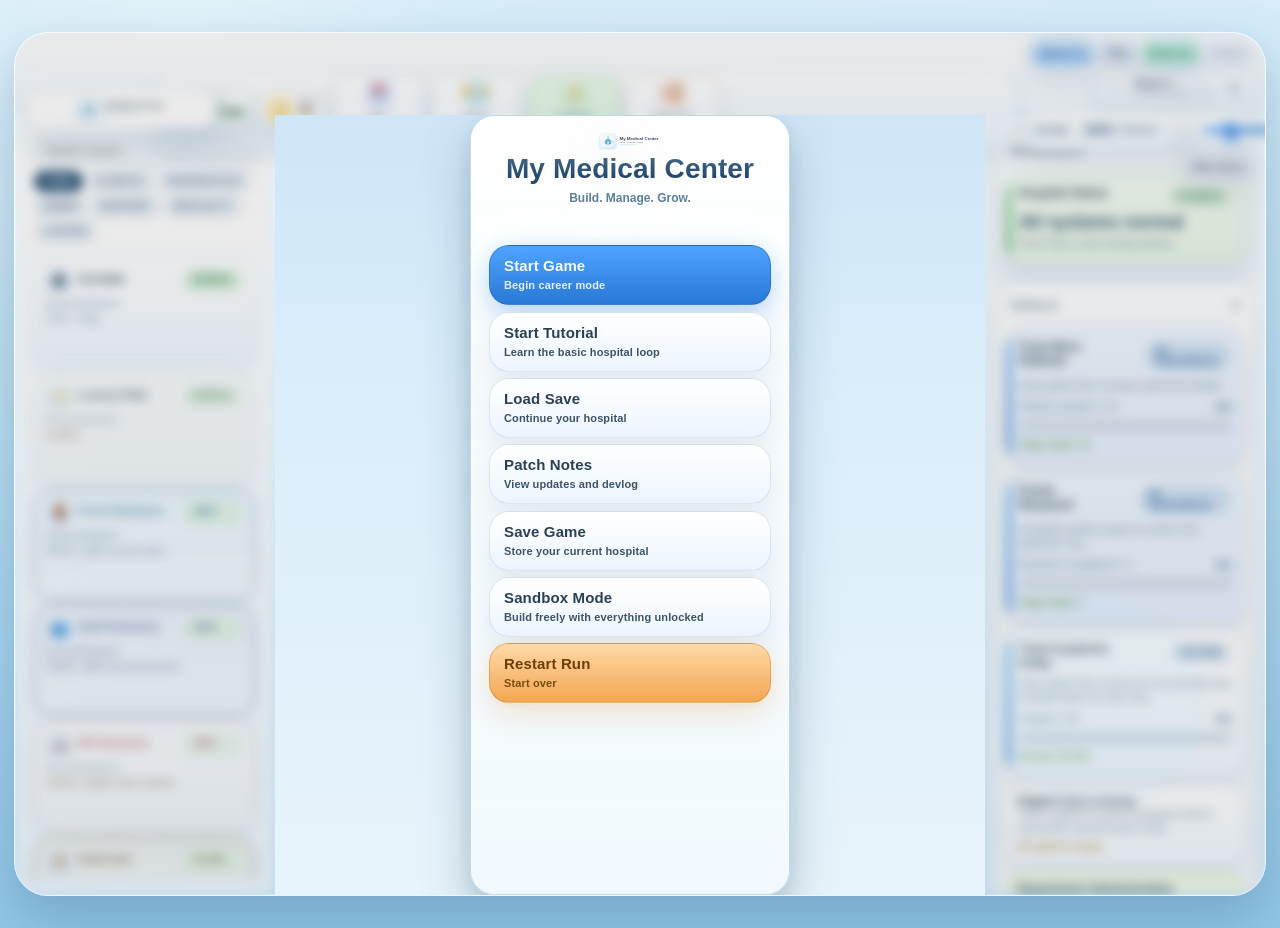
<file: Start.html>
<!DOCTYPE html>
<html lang="en">
<head>
<meta charset="UTF-8">
<meta name="viewport" content="width=device-width, initial-scale=1.0">
<title>My Medical Center</title>
<link rel="stylesheet" href="styles.css">
</head>
<body>
<div id="game">
  <div id="topbar">
    <div id="brand">
      <img class="brand-logo" src="assets/my-medical-center-logo.svg" alt="My Medical Center">
    </div>
  <div id="topstats">
    <div class="stat stat-primary stat-cash">
      <span class="stat-icon icon-cash"></span>
      <span class="stat-copy"><span class="stat-label">Cash</span><b id="smoney">500,000</b></span>
    </div>
    <div class="stat stat-tertiary stat-day">
      <span class="stat-icon">&#x1F4C5;</span>
      <span class="stat-copy"><span class="stat-label">Day</span><b id="sday">1</b></span>
    </div>
    <div class="stat stat-shift">
      <span class="stat-icon">🌤️</span>
      <span class="stat-copy"><span class="stat-label">Shift</span><b id="sshift">Day</b></span>
    </div>
    <div class="stat stat-score">
      <span class="stat-icon">🏆</span>
      <span class="stat-copy"><span class="stat-label">Score</span><b id="sscore">0</b></span>
    </div>
    <div class="stat stat-grade">
      <span class="stat-icon">🎓</span>
      <span class="stat-copy"><span class="stat-label">Grade</span><b id="sgrade">A+</b></span>
    </div>
    <div class="stat stat-secondary stat-rep">
      <span class="stat-icon icon-reputation"></span>
      <span class="stat-copy"><span class="stat-label">Rep</span><b id="srep">70</b></span>
    </div>
    <div class="stat stat-clean">
      <span class="stat-icon icon-cleanliness"></span><span class="stat-copy"><span class="stat-label">Cleanliness</span><b id="sclean">78</b></span>
    </div>
    <div class="stat stat-stress" id="stresscard">
      <span class="stat-icon icon-stress"></span>
      <span class="stat-copy"><span class="stat-label">Stress</span><b id="sstress">0</b><span class="stat-note" id="sstressnote">Low</span></span>
    </div>
    <div class="stat stat-patients">
      <span class="stat-icon">🩺</span>
      <span class="stat-copy"><span class="stat-label">RP</span><b id="spat">0</b></span>
    </div>
    <div class="stat stat-waiting">
      <span class="stat-icon">⏳</span>
      <span class="stat-copy"><span class="stat-label">Waiting</span><b id="swait">0</b></span>
    </div>
    <div class="stat stat-staff">
      <span class="stat-icon">👥</span>
      <span class="stat-copy"><span class="stat-label">Staff</span><b id="sstaff">0</b></span>
    </div>
  </div>
  <div id="spd">
    <button class="sb on" id="spdbtn" onclick="cycleSpeed()">Speed 1x</button>
    <button class="sb" id="pbtn" onclick="togglePause()">Play</button>
    <button class="sb on" id="buildmodebtn" onclick="toggleBuildMode()">Build On</button>
    <button class="sb" id="rotatebtn" type="button" onclick="rotateBuildTool()">Rotate</button>
    <div class="floor-control" id="floorctrl">
      <button class="floor-step" id="floordown" type="button" aria-label="Previous floor" onclick="nudgeFloor(-1)">&#8722;</button>
      <div class="floor-copy">
        <span class="floor-label" id="floorlabel">Floor 1</span>
        <span class="floor-meta" id="floormeta">Unlocked 1/10</span>
      </div>
      <button class="floor-step" id="floorup" type="button" aria-label="Next floor" onclick="nudgeFloor(1)">&#10010;</button>
    </div>
    <div class="zoom-control horizontal" id="topzoom">
      <span class="zoom-label">Zoom</span>
      <span class="zoom-value" id="zoomlabel"><span id="zoompct">100%</span><span class="zoom-context" id="zoomcontext">Default</span></span>
      <button class="zoom-step" type="button" aria-label="Zoom out" onclick="nudgeZoom(-1)"><span class="zoom-step-icon">&#8722;</span></button>
      <input id="zoomslider" class="slider-track slider-thumb" type="range" min="80" max="160" step="20" value="100" oninput="setZoomFromSlider(this.value)">
      <button class="zoom-step" type="button" aria-label="Zoom in" onclick="nudgeZoom(1)"><span class="zoom-step-icon">&#10010;</span></button>
    </div>
    <button class="mb btn-menu" onclick="quitToTitle()">Main Menu</button>
  </div>
</div>
<div id="sidebar">
  <h2>Corridors</h2>
  <button class="rb" data-tool="corridor" data-desc="Click + drag" onclick="sel('corridor')"><span class="rn"><span class="room-icon">&#x1F6E3;</span>Corridor</span><span class="rp">$100/tile</span><span class="rd">Click + drag</span></button>
  <button class="rb" data-tool="luxury_path" data-desc="Premium late-game walkway" onclick="sel('luxury_path')"><span class="rn"><span class="room-icon">&#x2728;</span>Luxury Path</span><span class="rp">$180/tile</span><span class="rd">Premium late-game walkway</span></button>
  <button class="rb" data-tool="front_entrance" data-desc="Main public entry" onclick="sel('front_entrance')"><span class="rn"><span class="room-icon">&#x1F6AA;</span>Front Entrance</span><span class="rp">$800</span><span class="rd">Main public entry</span></button>
  <button class="rb" data-tool="staff_entrance" data-desc="Small staff-only access point" onclick="sel('staff_entrance')"><span class="rn"><span class="room-icon">&#x1F465;</span>Staff Entrance</span><span class="rp">$450</span><span class="rd">Small staff-only access point</span></button>
  <button class="rb" data-tool="er_entrance" data-desc="Dedicated ambulance and ER access" onclick="sel('er_entrance')"><span class="rn"><span class="room-icon">&#x1F691;</span>ER Entrance</span><span class="rp">$950</span><span class="rd">Dedicated ambulance and ER access</span></button>
  <div class="sep"></div>
  <h2>Rooms</h2>
  <button class="rb" data-tool="waiting_room" data-desc="Needs: clerical intake" onclick="sel('waiting_room')"><span class="rn"><span class="room-icon icon-room-waiting_room"></span>Waiting Room</span><span class="rp">$900</span><span class="rd">Needs: clerical intake</span></button>
  <button class="rb" data-tool="nurse_station" data-desc="Boosts nurse morale" onclick="sel('nurse_station')"><span class="rn"><span class="room-icon">👩🏿‍⚕️</span>Nurse Station</span><span class="rp">$1,400</span><span class="rd">Boosts nurse morale</span></button>
  <button class="rb" data-tool="staff_room" data-desc="Boosts staff morale" onclick="sel('staff_room')"><span class="rn"><span class="room-icon">&#x1F6CB;</span>Staff Room</span><span class="rp">$1,800</span><span class="rd">Boosts staff morale</span></button>
  <button class="rb" data-tool="lunch_room" data-desc="Increases patient patience" onclick="sel('lunch_room')"><span class="rn"><span class="room-icon">&#x1F96A;</span>Lunch Room</span><span class="rp">$1,600</span><span class="rd">Increases patient patience</span></button>
  <button class="rb" data-tool="bathroom" data-desc="Reduces stress and helps patients wait longer" onclick="sel('bathroom')"><span class="rn"><span class="room-icon">&#x1F6BB;</span>Bathrooms</span><span class="rp">$700</span><span class="rd">Reduces stress and helps patients wait longer</span></button>
  <button class="rb" data-tool="janitor_closet" data-desc="Boosts janitor efficiency" onclick="sel('janitor_closet')"><span class="rn"><span class="room-icon">&#x1F9F9;</span>Janitor Closet</span><span class="rp">$1,100</span><span class="rd">Boosts janitor efficiency</span></button>
  <button class="rb" data-tool="hvac_generator" data-desc="Stabilizes stress, air flow, and backup power" onclick="sel('hvac_generator')"><span class="rn"><span class="room-icon">&#x1F4A8;</span>HVAC / Power Generator</span><span class="rp">$2,200</span><span class="rd">Stabilizes stress, air flow, and backup power</span></button>
  <button class="rb" data-tool="vending_machine" data-desc="Small patient comfort boost" onclick="sel('vending_machine')"><span class="rn"><span class="room-icon">&#x1F96B;</span>Vending Machine</span><span class="rp">$500</span><span class="rd">Small patient comfort boost</span></button>
  <button class="rb" data-tool="drink_station" data-desc="Refreshments improve waiting comfort" onclick="sel('drink_station')"><span class="rn"><span class="room-icon">&#x1F6B0;</span>Drink Dispenser</span><span class="rp">$450</span><span class="rd">Refreshments improve waiting comfort</span></button>
  <button class="rb" data-tool="atm_kiosk" data-desc="Visitor amenity with a light patience boost" onclick="sel('atm_kiosk')"><span class="rn"><span class="room-icon">&#x1F3E7;</span>ATM</span><span class="rp">$650</span><span class="rd">Visitor amenity with a light patience boost</span></button>
  <button class="rb" data-tool="security_office" data-desc="Lowers hospital stress" onclick="sel('security_office')"><span class="rn"><span class="room-icon">&#x1F46E;</span>Security Office</span><span class="rp">$2,100</span><span class="rd">Lowers hospital stress</span></button>
  <button class="rb" data-tool="it_department" data-desc="Stabilizes systems and speeds support work" onclick="sel('it_department')"><span class="rn"><span class="room-icon">&#x1F4BB;</span>IT Department</span><span class="rp">$2,400</span><span class="rd">Needs: IT specialist</span></button>
  <button class="rb" data-tool="research_department" data-desc="Unlocks research and boosts project speed" onclick="sel('research_department')"><span class="rn"><span class="room-icon">&#x1F52C;</span>Research Department</span><span class="rp">$2,800</span><span class="rd">Needs: researcher</span></button>
  <button class="rb" data-tool="grant_writer_office" data-desc="Needs: grant writer" onclick="sel('grant_writer_office')"><span class="rn"><span class="room-icon">&#x1F4DD;</span>Grant Writer Office</span><span class="rp">$2,400</span><span class="rd">Needs: grant writer</span></button>
  <button class="rb" data-tool="marketing_office" data-desc="Needs: marketing manager" onclick="sel('marketing_office')"><span class="rn"><span class="room-icon">&#x1F4E3;</span>Marketing Office</span><span class="rp">$2,300</span><span class="rd">Needs: marketing manager</span></button>
  <button class="rb" data-tool="hr_office" data-desc="Needs: HR manager" onclick="sel('hr_office')"><span class="rn"><span class="room-icon">&#x1F4CB;</span>HR Office</span><span class="rp">$2,600</span><span class="rd">Needs: HR manager</span></button>
  <button class="rb" data-tool="dispatch_office" data-desc="Unlock via research" onclick="sel('dispatch_office')"><span class="rn"><span class="room-icon">&#x1F691;</span>Dispatch</span><span class="rp">$3,200</span><span class="rd">Unlock via research</span></button>
  <button class="rb" data-tool="ambulance_bay" data-desc="Touch Dispatch + ER" onclick="sel('ambulance_bay')"><span class="rn"><span class="room-icon">&#x1F691;</span>Ambulance Bay</span><span class="rp">$2,600</span><span class="rd">Touch Dispatch + ER</span></button>
  <button class="rb" data-tool="staircase" data-desc="Unlocks the next floor" onclick="sel('staircase')"><span class="rn"><span class="room-icon">&#x1FA9C;</span>Staircase</span><span class="rp">$1,800</span><span class="rd">Unlocks the next floor</span></button>
  <button class="rb" data-tool="elevator" data-desc="Unlocks the next floor" onclick="sel('elevator')"><span class="rn"><span class="room-icon">&#x1F6D7;</span>Elevator</span><span class="rp">$2,600</span><span class="rd">Unlocks the next floor</span></button>
  <button class="rb" data-tool="gp" data-desc="Needs: GP doctor" onclick="sel('gp')"><span class="rn"><span class="room-icon icon-room-gp"></span>GP Office</span><span class="rp">$1,500</span><span class="rd">Needs: GP doctor</span></button>
  <button class="rb" data-tool="vip_room" data-desc="Needs: GP doctor + nurse + clerical" onclick="sel('vip_room')"><span class="rn"><span class="room-icon">&#x1F451;</span>VIP Room</span><span class="rp">$4,200</span><span class="rd">Needs: GP doctor + nurse + clerical</span></button>
  <button class="rb" data-tool="er" data-desc="Needs: ER doctor" onclick="sel('er')"><span class="rn"><span class="room-icon icon-room-er"></span>ER</span><span class="rp">$3,000</span><span class="rd">Needs: ER doctor</span></button>
  <button class="rb" data-tool="med_surg" data-desc="Needs: nurse + CNA inpatient coverage" onclick="sel('med_surg')"><span class="rn"><span class="room-icon">&#x1F6CF;</span>Med-Surg</span><span class="rp">$5,200</span><span class="rd">Needs: nurse + CNA inpatient coverage</span></button>
  <button class="rb" data-tool="pediatrics" data-desc="Needs: GP doctor + nurse pediatric care" onclick="sel('pediatrics')"><span class="rn"><span class="room-icon">&#x1F9F8;</span>Pediatrics</span><span class="rp">$3,600</span><span class="rd">Needs: GP doctor + nurse pediatric care</span></button>
  <button class="rb" data-tool="obgyn" data-desc="Needs: surgeon + nurse labor and delivery" onclick="sel('obgyn')"><span class="rn"><span class="room-icon">&#x1F476;</span>OB/GYN</span><span class="rp">$5,400</span><span class="rd">Needs: surgeon + nurse labor and delivery</span></button>
  <button class="rb" data-tool="head_office" data-desc="Needs: dept. attending" onclick="sel('head_office')"><span class="rn"><span class="room-icon">&#x1F3E2;</span>Dept. Head Office</span><span class="rp">$2,200</span><span class="rd">Needs: dept. attending</span></button>
  <button class="rb" data-tool="radiology" data-desc="Needs: dept. attending imaging services" onclick="sel('radiology')"><span class="rn"><span class="room-icon">&#x1FA7B;</span>Radiology</span><span class="rp">$4,800</span><span class="rd">Needs: dept. attending imaging services</span></button>
  <button class="rb" data-tool="xray" data-desc="Needs: dept. attending" onclick="sel('xray')"><span class="rn"><span class="room-icon">&#x1F9B4;</span>X-Ray</span><span class="rp">$2,000</span><span class="rd">Needs: dept. attending</span></button>
  <button class="rb" data-tool="pharmacy" data-desc="Needs: pharmacist" onclick="sel('pharmacy')"><span class="rn"><span class="room-icon icon-room-pharmacy"></span>Pharmacy</span><span class="rp">$1,200</span><span class="rd">Needs: pharmacist</span></button>
  <button class="rb" data-tool="surgery" data-desc="Needs: surgeon + ER attending" onclick="sel('surgery')"><span class="rn"><span class="room-icon">&#x2695;&#xFE0F;</span>Surgery</span><span class="rp">$6,000</span><span class="rd">Needs: surgeon + ER attending</span></button>
  <button class="rb" data-tool="ward" data-desc="Needs: nurse + CNA" onclick="sel('ward')"><span class="rn"><span class="room-icon icon-room-ward"></span>Ward</span><span class="rp">$2,500</span><span class="rd">Needs: nurse + CNA</span></button>
  <button class="rb" data-tool="rehab" data-desc="Needs: nurse + CNA recovery support" onclick="sel('rehab')"><span class="rn"><span class="room-icon">&#x1F9BF;</span>Rehab</span><span class="rp">$3,200</span><span class="rd">Needs: nurse + CNA recovery support</span></button>
  <button class="rb" data-tool="single_hospital_room" data-desc="Needs: nurse + CNA" onclick="sel('single_hospital_room')"><span class="rn"><span class="room-icon icon-room-ward"></span>Single Hospital Room</span><span class="rp">$3,400</span><span class="rd">Needs: nurse + CNA</span></button>
  <button class="rb" data-tool="double_hospital_room" data-desc="Needs: nurse + CNA" onclick="sel('double_hospital_room')"><span class="rn"><span class="room-icon icon-room-ward"></span>Double Hospital Room</span><span class="rp">$4,800</span><span class="rd">Needs: nurse + CNA</span></button>
  <button class="rb" data-tool="general_icu" data-desc="Needs: nurse + ER attending" onclick="sel('general_icu')"><span class="rn"><span class="room-icon icon-room-icu"></span>General ICU</span><span class="rp">$7,500</span><span class="rd">Needs: nurse + ER attending</span></button>
  <button class="rb" data-tool="cardiac_icu" data-desc="Needs: nurse + ER attending + dept. attending" onclick="sel('cardiac_icu')"><span class="rn"><span class="room-icon icon-room-cardiac-icu"></span>Cardiac ICU</span><span class="rp">$8,800</span><span class="rd">Needs: nurse + ER attending + dept. attending</span></button>
  <button class="rb" data-tool="lab" data-desc="Needs: dept. attending" onclick="sel('lab')"><span class="rn"><span class="room-icon">&#x1F9EA;</span>Lab</span><span class="rp">$2,800</span><span class="rd">Needs: dept. attending</span></button>
  <button class="rb" data-tool="cardiology" data-desc="Needs: dept. attending + nurse heart care" onclick="sel('cardiology')"><span class="rn"><span class="room-icon">&#x2764;&#xFE0F;</span>Cardiology</span><span class="rp">$6,200</span><span class="rd">Needs: dept. attending + nurse heart care</span></button>
  <button class="rb" data-tool="oncology" data-desc="Needs: dept. attending + nurse long-term care" onclick="sel('oncology')"><span class="rn"><span class="room-icon">&#x1F397;&#xFE0F;</span>Oncology</span><span class="rp">$6,800</span><span class="rd">Needs: dept. attending + nurse long-term care</span></button>
  <button class="rb" data-tool="behavioral_health" data-desc="Needs: GP doctor + nurse behavioral care" onclick="sel('behavioral_health')"><span class="rn"><span class="room-icon">&#x1F9E0;</span>Behavioral Health</span><span class="rp">$4,200</span><span class="rd">Needs: GP doctor + nurse behavioral care</span></button>
  <button class="rb" data-tool="geriatrics" data-desc="Needs: GP doctor + nurse + CNA senior care" onclick="sel('geriatrics')"><span class="rn"><span class="room-icon">&#x1F9D3;</span>Geriatrics</span><span class="rp">$3,400</span><span class="rd">Needs: GP doctor + nurse + CNA senior care</span></button>
  <button class="rb" data-tool="administration" data-desc="Needs: medical director + HR manager leadership" onclick="sel('administration')"><span class="rn"><span class="room-icon">&#x1F4CB;</span>Administration</span><span class="rp">$3,800</span><span class="rd">Needs: medical director + HR manager leadership</span></button>
  <button class="rb" data-tool="case_management" data-desc="Needs: clerical discharge and care coordination" onclick="sel('case_management')"><span class="rn"><span class="room-icon">&#x1F5C2;&#xFE0F;</span>Case Management</span><span class="rp">$2,600</span><span class="rd">Needs: clerical discharge and care coordination</span></button>
  <div class="sep"></div>
  <h2>Tools</h2>
  <button class="rb" data-tool="demolish" data-desc="Remove tile/room" onclick="sel('demolish')"><span class="rn" style="color:var(--color-text-danger)"><span class="room-icon">&#x1F5D1;</span>Demolish</span><span class="rd">Remove tile/room</span></button>
</div>
<div id="cw">
  <canvas id="c"></canvas>
  <div id="tt"></div>
  <div id="mapbottommeta">
    <div class="map-meta-card map-stage-card">
      <span class="map-meta-label">Stage</span>
      <span class="stage-badge" id="stagebadge">Clinic</span>
    </div>
    <label class="map-meta-card map-center-card" for="custom-center-name">
      <span class="map-meta-label">Center Name</span>
      <input id="custom-center-name" class="subbrand-input map-center-input" type="text" maxlength="40" value="Community Hospital Management Sim" placeholder="Enter your hospital name" oninput="updateCustomCenterName(this.value)" onkeydown="handleCenterNameKeydown(event)">
    </label>
  </div>
  <div id="maptoolrow">
    <button class="map-tool-btn bottom-bar-btn" id="patchbtn" type="button" onclick="openPatchNotesMenu('patch')">Patch Notes</button>
    <button class="map-tool-btn bottom-bar-btn" id="researchbtn" type="button" onclick="openResearchMenu()">Research</button>
    <button class="map-tool-btn bottom-bar-btn" id="contractbtn" type="button" onclick="openContractMenu()">Contracts</button>
    <button class="map-tool-btn bottom-bar-btn" id="employeebtn" type="button" onclick="openEmployeeMenu()">Employees</button>
    <button class="map-tool-btn bottom-bar-btn" id="staffbtn" type="button" onclick="openStaff()">+ Staff</button>
    <button id="floorpaneltoggle" class="floor-panel-toggle bottom-bar-btn hidden" type="button" onclick="showFloorPanel()">Floors</button>
    <button class="map-tool-btn bottom-bar-btn" id="heatmapbtn" type="button" onclick="toggleHeatmap()">Traffic</button>
  </div>
  <div id="softguide" class="soft-guide hidden">
    <div class="soft-guide-head">
      <div class="soft-guide-kicker">Quick Start</div>
      <button class="soft-guide-close" type="button" aria-label="Dismiss quick start guide" onclick="dismissSoftGuide()">×</button>
    </div>
    <div class="soft-guide-copy">Build the first clinic basics:</div>
    <div id="softguide-steps" class="soft-guide-steps"></div>
  </div>
  <div id="floorswitchpanel" class="floor-switch-panel hidden">
    <div class="floor-switch-head" data-floorpanel-drag="true">
      <div class="floor-switch-title">Floors</div>
      <div class="floor-switch-toprow">
        <div class="floor-switch-sub" id="floorpanelmeta">Unlocked 1/10</div>
        <button class="floor-panel-close" type="button" aria-label="Hide floor panel" onclick="hideFloorPanel()">×</button>
      </div>
    </div>
    <div class="floor-switch-body">
      <div id="floor-switch-list" class="floor-switch-list"></div>
      <div class="floor-specialization-panel">
        <div class="floor-specialization-title">Specialty</div>
        <div class="floor-specialization-current" id="floor-specialization-current">General</div>
        <div id="floor-specialization-list" class="floor-specialization-list"></div>
      </div>
    </div>
  </div>
  <div id="heatmaplegend" class="heatmap-legend hidden">
    <div class="heatmap-legend-title">Traffic</div>
    <div class="heatmap-legend-row"><span class="heatmap-swatch strong"></span><span>Green: smooth</span></div>
    <div class="heatmap-legend-row"><span class="heatmap-swatch okay"></span><span>Yellow: busy</span></div>
    <div class="heatmap-legend-row"><span class="heatmap-swatch struggle"></span><span>Orange: congested</span></div>
    <div class="heatmap-legend-row"><span class="heatmap-swatch critical"></span><span>Red: jammed</span></div>
    <div class="heatmap-legend-row"><span class="heatmap-swatch idle"></span><span>Gray: idle/offline</span></div>
  </div>
  <div id="roompanel" class="room-panel hidden">
    <div class="room-panel-head">
      <div class="room-panel-titlewrap">
        <div class="room-panel-title" id="roompanel-name">Room Name</div>
        <div class="room-panel-sub" id="roompanel-type">Type: GP Office</div>
      </div>
      <div class="status-chip operational" id="roompanel-status">Operational</div>
    </div>
    <div class="room-panel-grid">
      <div class="room-panel-metric">
        <div class="room-panel-label">Efficiency</div>
        <div class="room-panel-value" id="roompanel-efficiency">82%</div>
      </div>
      <div class="room-panel-metric">
        <div class="room-panel-label">Throughput</div>
        <div class="room-panel-value" id="roompanel-throughput">5 patients/day</div>
      </div>
    </div>
    <div class="room-panel-section">
      <div class="room-panel-section-title">Staff</div>
      <div class="room-panel-list" id="roompanel-staff"></div>
    </div>
    <div class="room-panel-section">
      <div class="room-panel-section-title">Queue</div>
      <div class="room-panel-list" id="roompanel-queue"></div>
    </div>
    <div class="room-panel-section">
      <div class="room-panel-section-title">Issues</div>
      <div class="room-panel-list" id="roompanel-issues"></div>
    </div>
    <div class="room-panel-actions">
      <button class="room-panel-btn primary" onclick="openStaff()">Assign Staff</button>
      <button class="room-panel-btn" onclick="closeRoomPanel()">Close</button>
    </div>
  </div>
  <div id="titlescreen">
    <div id="titlebox">
      <img class="title-logo" src="assets/my-medical-center-logo.svg" alt="My Medical Center logo">
      <h2>My Medical Center</h2>
      <div class="title-subtitle">Build. Manage. Grow.</div>
      <p class="title-copy">Start as a clinic and grow into a full medical center.</p>
      <div class="title-actions">
        <button class="title-btn primary" onclick="startGame()"><span class="title-btn-main">Start Game</span><span class="title-btn-sub">Begin career mode</span></button>
        <button class="title-btn secondary" onclick="beginTutorial()"><span class="title-btn-main">Start Tutorial</span><span class="title-btn-sub">Learn the basic hospital loop</span></button>
        <button class="title-btn secondary" onclick="loadGame()"><span class="title-btn-main">Load Save</span><span class="title-btn-sub">Continue your hospital</span></button>
        <button class="title-btn secondary" onclick="openPatchNotesMenu('patch')"><span class="title-btn-main">Patch Notes</span><span class="title-btn-sub">View updates and devlog</span></button>
        <button class="title-btn save-action" onclick="saveGame()"><span class="title-btn-main">Save Game</span><span class="title-btn-sub">Store your current hospital</span></button>
        <button class="title-btn sandbox" onclick="startSandboxMode()"><span class="title-btn-main">Sandbox Mode</span><span class="title-btn-sub">Build freely with everything unlocked</span></button>
        <button class="title-btn warning" onclick="restartGame()"><span class="title-btn-main">Restart Run</span><span class="title-btn-sub">Start over</span></button>
        <button class="title-btn secondary hidden" id="backtogamebtn" onclick="backToGame()"><span class="title-btn-main">Back to Game</span><span class="title-btn-sub">Return to current hospital</span></button>
      </div>
    </div>
  </div>
  <div id="gameover">
    <div id="gameoverbox">
      <h3 id="gameovertitle">Hospital Closed</h3>
      <p id="gameovermsg"></p>
      <div class="go-stat" id="go-days"></div>
      <div class="go-stat" id="go-stage"></div>
      <div class="go-stat" id="go-treated"></div>
      <div class="go-stat" id="go-rep"></div>
      <div class="go-stat" id="go-grade"></div>
      <div class="go-stat" id="go-score"></div>
      <div class="go-stat" id="go-events"></div>
      <div class="go-stat" id="go-emergencies"></div>
      <div class="go-stat" id="go-staffincidents"></div>
      <div class="go-stat" id="go-complaints"></div>
      <div class="title-actions" style="margin-top:12px">
        <button class="title-btn warning" onclick="restartGame()">Start New Run</button>
        <button class="title-btn danger" onclick="quitToTitle()">Main Menu</button>
      </div>
    </div>
  </div>
  <div id="stagemodal">
    <div id="stagebox">
      <div class="eyebrow">Stage Advanced</div>
      <h3 id="stage-title">Your clinic has grown!</h3>
      <div id="stage-name" class="stage-modal-name">Small Hospital</div>
      <p id="stage-msg"></p>
      <div class="go-stat" id="stage-unlocks"></div>
      <div class="title-actions" style="margin-top:12px">
        <button class="title-btn primary" onclick="closeStageModal()">Continue</button>
      </div>
    </div>
  </div>
  <div id="staffmodal">
    <div id="staffbox">
      <button class="modal-close" onclick="closeStaff()">Close</button>
      <div class="modal-kicker">Team Management</div>
      <h3 id="modal-title">Hire Staff</h3>
      <div id="staff-actions" class="staff-actions"></div>
      <div id="staff-requests" class="request-list"></div>
      <div id="staff-current" class="staff-current"></div>
      <div id="staff-tabs" style="display:flex;gap:6px;margin-bottom:10px;flex-wrap:wrap"></div>
      <div id="staff-content" class="staff-grid"></div>
    </div>
  </div>
  <div id="employeemodal">
    <div id="employeebox">
      <button class="modal-close" onclick="closeEmployeeMenu()">Close</button>
      <div class="modal-kicker">Employee Management</div>
      <h3>Employees &amp; Needs</h3>
      <div id="employee-current" class="staff-current"></div>
    </div>
  </div>
  <div id="researchmodal">
    <div id="researchbox">
      <button class="modal-close" onclick="closeResearchMenu()">Close</button>
      <div class="modal-kicker">Research Lab</div>
      <h3>Research</h3>
      <div id="researchpanel"></div>
    </div>
  </div>
  <div id="contractmodal">
    <div id="contractbox">
      <button class="modal-close" onclick="closeContractMenu()">Close</button>
      <div class="modal-kicker">Hospital Administration</div>
      <h3>Contracts</h3>
      <div id="contractpanel"></div>
    </div>
  </div>
  <div id="patchmodal">
    <div id="patchbox">
      <div class="modal-kicker">Hospital Archive</div>
      <h3>Patch Notes &amp; Devlog</h3>
      <div class="patch-tabs">
        <button class="patch-tab active" id="patchtab-patch" type="button" onclick="setPatchNotesTab('patch')">Patch Notes</button>
        <button class="patch-tab" id="patchtab-devlog" type="button" onclick="setPatchNotesTab('devlog')">Devlog</button>
        <button class="modal-close patch-inline-close" type="button" aria-label="Close patch notes" onclick="closePatchNotesMenu()">Close</button>
      </div>
      <pre id="patchpanel" class="patch-panel"></pre>
    </div>
  </div>
  <div id="event-modal" class="event-modal hidden">
    <div class="event-card">
      <button class="modal-close" onclick="closeEventModal()">Close</button>
      <div class="event-header">
        <div class="event-icon" id="event-icon">⚠️</div>
        <div class="event-heading">
          <div class="modal-kicker">Live Event</div>
          <div class="event-title" id="event-title">Event Title</div>
          <div class="event-chip-row"><div class="event-category-chip" id="event-category">⚠ Pressure</div><div class="event-rarity-chip common" id="event-rarity">● Common</div></div>
        </div>
      </div>
      <div class="event-body">
        <p class="event-desc" id="event-desc">Description goes here</p>
        <div class="event-impact" id="event-impact"></div>
      </div>
      <div class="event-actions" id="event-actions"></div>
    </div>
  </div>
  <div id="tutorialcard" class="tutorial-card hidden">
    <div class="tutorial-kicker" data-tutorial-drag="true">Tutorial</div>
    <div class="tutorial-progress" id="tutorial-progress">Step 1 / 8</div>
    <div class="tutorial-title" id="tutorial-title">Welcome</div>
    <div class="tutorial-text" id="tutorial-text"></div>
    <div class="tutorial-goal" id="tutorial-goal"></div>
    <div class="tutorial-actions">
      <button class="tutorial-next" id="tutorial-next" onclick="nextTutorialStep()">Next</button>
      <button class="tutorial-skip" onclick="skipTutorial()">Skip Tutorial</button>
    </div>
  </div>
</div>
<div id="rp">
  <details class="menu-panel" open>
    <summary>Warnings</summary>
    <div class="menu-panel-body">
      <div id="warningdeck"></div>
    </div>
  </details>
  <details class="menu-panel" open>
    <summary>Goals</summary>
    <div class="menu-panel-body">
      <div id="stagegoals"></div>
      <div id="dailygoal"></div>
      <div id="milestones"></div>
    </div>
  </details>
  <details class="menu-panel">
    <summary>Log</summary>
    <div class="menu-panel-body">
      <div id="log"></div>
    </div>
  </details>
  <details class="menu-panel" open>
    <summary>Stats</summary>
    <div class="menu-panel-body">
      <div id="statsgrid">
        <div class="ic stat-rcash"><div class="lbl">Money</div><div class="val" id="rmoney">$500,000</div></div>
        <div class="ic">
          <div class="lbl">Stage</div>
          <div class="val" id="rstage">Clinic</div>
          <div class="sub" id="rstagewarn">Keep building reputation and hit milestones to grow.</div>
          <div class="stage-progress-wrap">
            <div class="stage-next" id="stage-next">Next Stage: Small Hospital</div>
            <div class="stage-bar"><div class="stage-bar-fill" id="stage-bar-fill"></div></div>
            <div class="stage-reqs" id="stage-reqs"></div>
          </div>
        </div>
        <div class="ic stat-rrp"><div class="lbl">RP</div><div class="val" id="rpoints">0</div><div class="sub">Base +1/day, with extra RP from IT, Dept. Head Office, Medical Director, and Mentor/Learner bonuses.</div></div>
        <div class="ic"><div class="lbl">Inspection grade</div><div class="val" id="rgrade">A+</div><div class="sub" id="rgradewarn">Monthly inspectors are fully satisfied</div></div>
        <div class="ic stat-rrep"><div class="lbl">Reputation</div><div class="val" id="rrep">70</div><div class="sub" id="rrepwarn">Stable standing</div></div>
        <div id="gov-contract" class="ic">
          <div class="lbl">Government Contract</div>
          <div class="val" id="govQuota">35% Required</div>
          <div class="sub">
            Public Patients Treated: <b id="govCurrent">0%</b>
          </div>
          <div class="sub" id="govStatus">
            Status: Compliant
          </div>
          <div class="sub" id="govPenalty">
            Next Review: 30 Days
          </div>
        </div>
        <div class="ic stat-rclean"><div class="lbl">Cleanliness</div><div class="val" id="rclean">78%</div><div class="sub" id="rcleanwarn">Hire janitors to keep wards safe</div></div>
        <div class="ic stat-rwait"><div class="lbl">People waiting</div><div class="val" id="rwaiting">0</div><div class="sub" id="rwaitingwarn">A waiting room keeps queues under control</div></div>
        <div class="ic stat-rstaff"><div class="lbl">Nurse coverage</div><div class="val" id="rnursecov">0 / 0</div><div class="sub" id="rnursecovwarn">Need 1 nurse per 4 rooms on the active shift</div></div>
        <div class="ic stat-rstaff"><div class="lbl">CNA coverage</div><div class="val" id="rcnacov">0 / 0</div><div class="sub" id="rcnacovwarn">Need 1 CNA per 2 office rooms on the active shift</div></div>
        <div class="ic"><div class="lbl">Monthly income</div><div class="val" id="rincome">$0</div></div>
        <div class="ic"><div class="lbl">Wage bill/mo</div><div class="val" id="rwages">$0</div></div>
        <div class="ic"><div class="lbl">Debt watch</div><div class="val" id="rdebt">0 days</div><div class="sub">10 days in debt triggers closure</div></div>
        <div class="ic"><div class="lbl">Treated</div><div class="val" id="rtreated">0</div><div class="sub">Goal: 50 patients</div></div>
      </div>
      <div id="pressure-dashboard"></div>
    </div>
  </details>
  <details class="menu-panel" open>
    <summary>Budget</summary>
    <div class="menu-panel-body">
      <div id="budgetpanel"></div>
    </div>
  </details>
  <details class="menu-panel" open>
    <summary>Departments</summary>
    <div class="menu-panel-body">
      <div id="departmentpanel"></div>
    </div>
  </details>
  <details class="menu-panel" open>
    <summary>Grants</summary>
    <div class="menu-panel-body">
      <div id="grantsummary"></div>
    </div>
  </details>
  <details class="menu-panel">
    <summary>Research</summary>
    <div class="menu-panel-body">
      <div id="researchsummary"></div>
      <button class="panel-btn" onclick="openResearchMenu()">Open Research Menu</button>
    </div>
  </details>
  <details class="menu-panel">
    <summary>Tech Tree</summary>
    <div class="menu-panel-body">
      <div id="techtreepanel"></div>
    </div>
  </details>
  <details class="menu-panel">
    <summary>Insurance</summary>
    <div class="menu-panel-body">
      <div id="insurance-panel" class="ic">
        <div class="lbl">Insurance Contracts</div>
        <div id="insurance-list"></div>
        <button class="panel-btn" type="button" onclick="openInsuranceMenu()">+ Add Contract</button>
      </div>
    </div>
  </details>
  <details class="menu-panel">
    <summary>Marketing</summary>
    <div class="menu-panel-body">
      <div id="marketingsummary"></div>
      <button class="panel-btn" id="advertbtn" onclick="buyAdvertising()">Launch Campaign</button>
    </div>
  </details>
  <details class="menu-panel">
    <summary>Contracts</summary>
    <div class="menu-panel-body">
      <div id="contracts"></div>
    </div>
  </details>
  <details class="menu-panel">
    <summary>Staff</summary>
    <div class="menu-panel-body">
      <div id="hiredstaffmenu"></div>
    </div>
  </details>
  <details class="menu-panel">
    <summary>Dispatch</summary>
    <div class="menu-panel-body">
      <div id="dispatchjobs"></div>
    </div>
  </details>
</div>
<div id="bot">
  <span id="hint">Draw corridors first. Then place rooms. Open "+ Staff" to hire the roles your rooms need for the active shift.</span>
</div>
</div>
<div id="toast-stack" aria-live="polite" aria-atomic="false"></div>

<script src="systems/staff.js"></script>
<script src="systems/economy.js"></script>
<script src="systems/patients.js"></script>
<script src="systems/dispatch.js"></script>
<script src="systems/research.js"></script>
<script src="systems/contracts.js"></script>
<script src="game.js"></script>
<script src="systems/tutorial.js"></script>
</body>
</html>
</file>
<file: styles.css>
*{box-sizing:border-box;margin:0;padding:0}
:root{
  --color-background-primary:rgba(255,255,255,0.92);
  --color-background-secondary:#f8fbff;
  --color-background-tertiary:#eaf5ff;
  --color-background-info:#e4f0ff;
  --color-background-success:#ebf7e6;
  --color-background-danger:#ffeaea;
  --color-background-warning:#fff1d9;
  --color-text-primary:#294056;
  --color-text-secondary:#67839a;
  --color-text-info:#296aa4;
  --color-text-success:#4e8a2c;
  --color-text-danger:#b25353;
  --color-text-warning:#a77a28;
  --color-border-tertiary:rgba(105,140,174,0.18);
  --color-border-secondary:rgba(78,117,154,0.28);
  --color-border-primary:rgba(58,95,129,0.4);
  --color-border-info:rgba(41,106,164,0.35);
  --color-border-success:rgba(78,138,44,0.32);
  --color-border-danger:rgba(178,83,83,0.3);
  --color-border-warning:rgba(167,122,40,0.3);
  --border-radius-md:14px;
  --border-radius-lg:22px;
  --font-sans:'Trebuchet MS','Segoe UI',sans-serif;
  --shadow-soft:0 14px 32px rgba(93,132,164,0.16);
  --shadow-card:0 8px 18px rgba(92,129,162,0.14);
  --shadow-panel:0 18px 34px rgba(74,116,152,0.16);
  --shadow-hover:0 14px 28px rgba(82,128,171,0.18),0 0 18px rgba(120,196,255,0.14);
  --glass-border:rgba(126,162,194,0.2);
  --z-canvas:1;
  --z-hud:2;
  --z-action:12;
  --z-floating:17;
  --z-roompanel:18;
  --z-modal-ingame:100;
  --z-modal-fixed:200;
  --z-titlescreen:400;
  --z-tooltip:1300;
  --z-toast:1500;
}
body{
  margin:0;
  background:
    radial-gradient(circle at top left, rgba(255,255,255,0.32) 0, rgba(255,255,255,0) 26%),
    radial-gradient(circle at bottom right, rgba(181,225,255,0.18) 0, rgba(181,225,255,0) 28%),
    linear-gradient(180deg,#d4ecfb 0%,#b8dff5 42%,#90c6e8 100%);
  display:flex;align-items:stretch;justify-content:center;min-height:100vh;
  font-family:'Segoe UI',sans-serif;padding:18px;color:white;overflow-x:hidden;overflow-y:auto;
}
body::before,body::after{
  content:'';position:fixed;border-radius:50%;pointer-events:none;filter:blur(4px);opacity:.55
}
body::before{width:280px;height:280px;left:4vw;top:12vh;background:rgba(255,255,255,0.28)}
body::after{width:210px;height:210px;right:6vw;bottom:10vh;background:rgba(182,229,255,0.24)}
#game{
  display:grid;
  grid-template-columns:310px minmax(0,1fr) 310px;
  grid-template-rows:112px minmax(0,1fr);
  height:calc(100vh - 36px);min-height:640px;
  width:100%;max-width:1600px;position:relative;
  background:linear-gradient(180deg,rgba(244,251,255,0.38),rgba(227,241,252,0.32));
  border:1px solid rgba(255,255,255,0.58);
  border-radius:30px;overflow:hidden;font-family:var(--font-sans);box-shadow:0 26px 60px rgba(83,129,166,0.22);flex-shrink:0
}
#topbar{
  grid-column:1/4;display:grid;grid-template-columns:200px minmax(0,1fr) auto;align-items:center;gap:12px;padding:8px 14px;
  background:
    linear-gradient(180deg,rgba(255,255,255,0.97),rgba(244,250,255,0.92)),
    linear-gradient(90deg,rgba(109,179,255,0.06),rgba(255,255,255,0));
  border-bottom:1px solid rgba(130,165,196,0.16);backdrop-filter:blur(14px);min-height:0;z-index:2;overflow:visible
}
#topbar #brand{min-height:0;padding:6px 10px;gap:4px}
#topbar #brand .stage-progress-wrap,
#topbar #brand .subbrand-wrap,
#topbar #brand .stage-reqs,
#topbar #brand .stage-next{display:none}
#topbar #brand .brand-center-name{gap:1px}
#topbar #brand .brand-center-label{font-size:8px;letter-spacing:.16em}
#topbar #brand .brand-center-input{padding:3px 8px;font-size:11px}
#topbar #brand .brand-logo{max-width:54px}
#topbar #brand .stage-badge-wrap{margin-top:2px;gap:6px}
#topbar #brand .stage-badge{padding:3px 8px;font-size:10px}
#topbar #brand .stage-badge-label{font-size:9px}
#brand{
  min-width:0;padding:10px 12px;border-radius:24px;
  background:linear-gradient(180deg,rgba(255,255,255,0.99),rgba(236,246,255,0.95));
  border:1px solid var(--glass-border);box-shadow:var(--shadow-panel);
  display:flex;flex-direction:column;align-items:center;justify-content:center;
  text-align:center;min-height:94px;gap:8px;
}
.brand-logo{
  display:block;
  width:auto;
  max-width:140px;
  max-height:42px;
  height:auto;
  object-fit:contain;
  filter:drop-shadow(0 8px 16px rgba(74,116,152,0.10));
}
.brand-center-name{display:flex;flex-direction:column;gap:3px;width:100%;align-items:stretch;cursor:text}
.brand-center-label{font-size:9px;letter-spacing:.14em;text-transform:uppercase;color:#7c9cb5;font-weight:800;text-align:center}
.brand-center-input{width:100%;padding:6px 10px;font-size:12px;text-align:center;font-weight:600;color:#3a5470;border-radius:12px;border:1px solid rgba(117,156,191,0.28);background:rgba(255,255,255,0.92)}
.brand-center-input:focus{outline:none;border-color:rgba(41,106,164,0.42);box-shadow:0 0 0 3px rgba(120,196,255,0.18)}
.stage-badge-wrap{display:flex;align-items:center;gap:8px;margin-top:8px}
.stage-badge-label{font-size:10px;letter-spacing:.12em;text-transform:uppercase;color:#7c9cb5;font-weight:700}
.stage-badge{
  display:inline-flex;align-items:center;padding:6px 10px;border-radius:999px;
  background:linear-gradient(180deg,#e9f4ff,#cfe4ff);border:1px solid rgba(84,132,176,0.24);
  color:#325a83;font-size:11px;font-weight:700;box-shadow:var(--shadow-card)
}
.stage-progress-wrap{margin-top:8px;display:flex;flex-direction:column;gap:6px}
.stage-next{font-size:10px;font-weight:700;letter-spacing:.04em;color:var(--color-text-primary)}
.stage-bar{
  height:10px;border-radius:999px;overflow:hidden;
  background:linear-gradient(180deg,rgba(214,226,238,0.96),rgba(193,210,226,0.9));
  border:1px solid rgba(113,151,185,0.18)
}
.stage-bar-fill{
  height:100%;width:0%;
  background:linear-gradient(90deg,#65b5ff,#2f7fdb);
  transition:width .22s ease
}
.stage-reqs{display:flex;flex-direction:column;gap:4px}
.stage-req{
  display:flex;align-items:center;justify-content:space-between;gap:10px;
  font-size:10px;line-height:1.35;color:var(--color-text-secondary)
}
.stage-req.done{color:var(--color-text-success)}
.stage-req-label{font-weight:700;color:var(--color-text-primary)}
.stage-req.done .stage-req-label{color:var(--color-text-success)}
.subbrand-wrap{display:flex;flex-direction:column;gap:4px;margin-top:6px}
.subbrand-label{font-size:10px;letter-spacing:.12em;text-transform:uppercase;color:#7c9cb5;font-weight:700}
.subbrand-input{
  width:100%;padding:6px 10px;border-radius:12px;border:1px solid rgba(117,156,191,0.24);
  background:rgba(255,255,255,0.82);color:#456178;font-size:12px;
  box-shadow:inset 0 1px 0 rgba(255,255,255,0.5)
}
.subbrand-input:focus{
  outline:none;border-color:rgba(41,106,164,0.42);box-shadow:0 0 0 3px rgba(120,196,255,0.18)
}
#mapbottommeta{
  position:absolute;
  left:18px;
  transform:none;
  bottom:64px;
  z-index:var(--z-floating);
  display:flex;
  align-items:flex-end;
  gap:10px;
  max-width:calc(100% - 560px);
}
#maptoolrow{
  position:absolute;
  left:0;right:0;bottom:0;
  z-index:var(--z-floating);
  display:flex;
  align-items:center;
  justify-content:center;
  flex-wrap:nowrap;
  gap:8px;
  min-height:54px;
  padding:8px 14px;
  overflow-x:auto;
  background:linear-gradient(180deg,rgba(240,248,255,0.94),rgba(229,243,255,0.96));
  backdrop-filter:blur(14px);
  border-top:1px solid rgba(121,157,190,0.18);
}
.bottom-bar-btn{
  transition:all .2s ease;
}
.bottom-bar-btn:hover{
  transform:translateY(-2px);
  box-shadow:0 6px 14px rgba(0,0,0,.15);
}
.bottom-bar-btn:active{
  transform:scale(.96);
}
.department-card{
  display:flex;
  align-items:center;
  justify-content:space-between;
  gap:12px;
}
.department-copy{
  min-width:0;
  display:flex;
  flex-direction:column;
  gap:4px;
}
.department-title{
  font-size:18px;
  font-weight:800;
  color:#31475f;
}
.department-level{
  font-size:13px;
  color:#6d87a0;
  font-weight:700;
}
.department-meta{
  font-size:12px;
  color:#7b90a5;
  line-height:1.35;
}
.department-actions{
  flex:0 0 auto;
  display:flex;
  align-items:center;
}
.department-actions .panel-btn{
  min-width:120px;
  justify-content:center;
}
.soft-guide{
  position:absolute;
  left:18px;
  top:18px;
  z-index:var(--z-floating);
  width:228px;
  padding:12px 12px 11px;
  border-radius:18px;
  border:1px solid rgba(121,157,190,0.22);
  background:linear-gradient(180deg,rgba(255,255,255,0.97),rgba(239,247,255,0.93));
  box-shadow:0 18px 34px rgba(63,96,128,0.16),0 5px 12px rgba(63,96,128,0.06);
  backdrop-filter:blur(8px)
}
.soft-guide.hidden{display:none}
.soft-guide-head{
  display:flex;
  align-items:flex-start;
  justify-content:space-between;
  gap:10px;
  margin-bottom:5px
}
.soft-guide-kicker{
  font-size:10px;
  font-weight:700;
  letter-spacing:.18em;
  text-transform:uppercase;
  color:#7393ad
}
.soft-guide-close{
  width:24px;
  height:24px;
  border:none;
  border-radius:999px;
  background:linear-gradient(180deg,rgba(255,255,255,0.94),rgba(230,241,252,0.9));
  color:#6d8aa2;
  font-size:16px;
  line-height:1;
  cursor:pointer;
  box-shadow:inset 0 1px 0 rgba(255,255,255,0.75),0 6px 12px rgba(92,129,162,0.08)
}
.soft-guide-close:hover{
  transform:translateY(-1px);
  box-shadow:inset 0 1px 0 rgba(255,255,255,0.78),0 8px 14px rgba(92,129,162,0.12)
}
.soft-guide-copy{
  font-size:12px;
  line-height:1.45;
  color:#55748d;
  margin-bottom:8px
}
.soft-guide-steps{
  display:flex;
  flex-direction:column;
  gap:6px
}
.soft-guide-step{
  display:flex;
  align-items:flex-start;
  gap:8px;
  font-size:12px;
  line-height:1.4;
  color:#4c6a84
}
.soft-guide-step-dot{
  width:16px;
  min-width:16px;
  height:16px;
  border-radius:999px;
  margin-top:1px;
  display:inline-flex;
  align-items:center;
  justify-content:center;
  font-size:10px;
  font-weight:800;
  background:linear-gradient(180deg,#edf5fe,#dcecfb);
  color:#6d89a0;
  border:1px solid rgba(121,157,190,0.24)
}
.soft-guide-step.done .soft-guide-step-dot{
  background:linear-gradient(180deg,#dff7df,#bfe9c2);
  border-color:rgba(90,171,104,0.28);
  color:#3f8c52
}
.soft-guide-step.done .soft-guide-step-text{
  color:#7b97ab;
  text-decoration:line-through
}
.map-meta-card{
  display:flex;
  flex-direction:column;
  gap:5px;
  min-width:0;
  padding:10px 12px;
  border-radius:16px;
  border:1px solid rgba(121,157,190,0.2);
  background:linear-gradient(180deg,rgba(255,255,255,0.96),rgba(237,246,255,0.92));
  box-shadow:var(--shadow-card);
  backdrop-filter:blur(8px);
}
.map-meta-label{
  font-size:10px;
  letter-spacing:.12em;
  text-transform:uppercase;
  color:#6f8ba4;
  font-weight:800;
}
.map-stage-card{
  min-width:88px;
}
.map-center-card{
  width:min(320px,calc(100vw - 720px));
  min-width:220px;
}
.map-center-input{
  width:100%;
  min-width:0;
  margin:0;
  padding:7px 10px;
  font-size:12px;
}
#topstats{
  display:grid;grid-template-columns:repeat(6,minmax(104px,1fr));grid-auto-flow:dense;gap:10px;align-content:flex-start;min-width:0;width:100%;
  grid-auto-rows:minmax(54px,auto);
  padding:8px;border-radius:24px;
  background:linear-gradient(180deg,rgba(255,255,255,0.78),rgba(234,245,255,0.66));
  border:1px solid rgba(128,164,196,0.18);box-shadow:var(--shadow-card)
}
.stat{
  display:flex;align-items:center;gap:9px;min-width:0;padding:8px 10px;border-radius:18px;
  background:linear-gradient(180deg,rgba(255,255,255,0.94),rgba(239,247,255,0.88));
  border:1px solid rgba(128,164,196,0.16);box-shadow:0 6px 16px rgba(92,129,162,0.12);
  position:relative;overflow:visible;
  grid-column:span 1;
  transition:transform .18s ease,box-shadow .18s ease,border-color .18s ease,background .18s ease
}
.stat::after{
  content:'';position:absolute;inset:0 auto auto 0;width:100%;height:1px;
  background:linear-gradient(90deg,rgba(255,255,255,0.7),rgba(255,255,255,0));pointer-events:none
}
.stat-icon{
  width:34px;height:34px;display:flex;align-items:center;justify-content:center;flex:0 0 34px;
  border-radius:11px;background:linear-gradient(180deg,#dcecff,#bfdcff);
  box-shadow:inset 0 1px 0 rgba(255,255,255,0.6);
  font-size:16px;line-height:1;
  font-family:'Segoe UI Emoji','Apple Color Emoji','Noto Color Emoji','Segoe UI Symbol',sans-serif;
  overflow:visible
}
.stat-copy{display:flex;flex-direction:column;gap:2px;min-width:0;overflow:visible}
.stat-label{
  color:#708da5;font-size:9px;text-transform:uppercase;letter-spacing:.16em;font-weight:700
}
.stat-note{
  font-size:10px;font-weight:700;letter-spacing:.08em;text-transform:uppercase;color:var(--color-text-secondary)
}
.stat b{font-size:clamp(13px,1.18vw,17px);font-weight:800;color:var(--color-text-primary);letter-spacing:0;text-transform:none;line-height:1;white-space:nowrap;min-width:0}
.stat-primary{
  min-width:0;
  background:linear-gradient(180deg,rgba(255,255,255,0.96),rgba(235,245,255,0.92));
  border-color:rgba(81,132,176,0.22)
}
.stat-primary .stat-icon{
  width:38px;height:38px;flex:0 0 38px;font-size:18px;
  background:linear-gradient(180deg,#d8f0ff,#b8dcff)
}
.stat-primary .stat-label{font-size:9px;letter-spacing:.16em}
.stat-primary b{font-size:28px;color:#1f4667}
.stat-secondary{
  min-width:0;
  background:linear-gradient(180deg,rgba(255,252,242,0.96),rgba(255,244,220,0.9));
  border-color:rgba(196,158,68,0.24)
}
.stat-secondary .stat-icon{
  background:linear-gradient(180deg,#fff0bb,#ffd773)
}
.stat-secondary b{font-size:22px;color:#7b5a12}
.stat-tertiary{
  min-width:0;
  background:linear-gradient(180deg,rgba(246,249,253,0.92),rgba(232,239,247,0.86))
}
.stat-tertiary .stat-label{font-size:9px;letter-spacing:.14em}
.stat-tertiary b{font-size:14px;color:#5a7086}
.stat-cash{order:1;grid-column:span 2}
.stat-rep{order:2;grid-column:span 2}
.stat-grade{order:3;grid-column:span 2}
.stat-day{order:4}
.stat-shift{order:5}
.stat-clean{order:6}
.stat-stress{order:7}
.stat-patients{order:8}
.stat-waiting{order:9}
.stat-staff{order:10}
.stat-cash,
.stat-rep,
.stat-grade{
  padding:10px 12px;
  border-radius:20px;
  box-shadow:0 10px 22px rgba(92,129,162,0.14)
}
.stat-cash .stat-icon,
.stat-rep .stat-icon,
.stat-grade .stat-icon{
  width:40px;height:40px;flex:0 0 40px;font-size:18px;border-radius:13px
}
.stat-cash .stat-label,
.stat-rep .stat-label,
.stat-grade .stat-label{
  font-size:9px;letter-spacing:.18em
}
.stat-cash b,
.stat-rep b,
.stat-grade b{
  font-size:26px;line-height:.96
}
.stat-rep .stat-label,
.stat-patients .stat-label{
  font-size:0
}
.stat-rep .stat-label::after{
  content:'Reputation';
  font-size:9px;letter-spacing:.18em;text-transform:uppercase;font-weight:700;color:#708da5
}
.stat-patients .stat-label::after{
  content:'Research';
  font-size:9px;letter-spacing:.16em;text-transform:uppercase;font-weight:700;color:#708da5
}
.stat-cash{
  background:linear-gradient(180deg,rgba(236,250,238,0.98),rgba(212,242,219,0.92));
  border-color:rgba(63,148,86,0.24)
}
.stat-cash .stat-icon{background:linear-gradient(180deg,#d6f8de,#9fe0b1)}
.stat-cash b{color:#246a3a}
.stat-day{
  background:linear-gradient(180deg,rgba(239,244,255,0.96),rgba(218,230,251,0.9));
  border-color:rgba(93,125,188,0.24)
}
.stat-day .stat-icon{background:linear-gradient(180deg,#dfe8ff,#b8c9ff)}
.stat-day b{color:#445f9d}
.stat-shift{
  background:linear-gradient(180deg,rgba(239,250,255,0.96),rgba(212,238,247,0.9));
  border-color:rgba(67,150,175,0.22)
}
.stat-shift .stat-icon{background:linear-gradient(180deg,#d9f4ff,#aee1f5)}
.stat-shift b{color:#2d7890}
.stat-score{
  background:linear-gradient(180deg,rgba(251,243,255,0.96),rgba(234,217,245,0.9));
  border-color:rgba(139,93,171,0.22)
}
.stat-score .stat-icon{background:linear-gradient(180deg,#f0ddff,#d8b7f0)}
.stat-score b{color:#7c4f98}
.stat.stat-score{display:none}
.stat-grade{
  background:linear-gradient(180deg,rgba(255,246,230,0.96),rgba(255,226,178,0.9));
  border-color:rgba(201,143,48,0.24)
}
.stat-grade .stat-icon{background:linear-gradient(180deg,#ffefc8,#ffd676)}
.stat-grade b{color:#99661a}
.stat-rep{
  background:linear-gradient(180deg,rgba(255,250,232,0.96),rgba(255,236,181,0.9));
  border-color:rgba(196,158,68,0.24)
}
.stat-rep .stat-icon{background:linear-gradient(180deg,#fff0bb,#ffd773)}
.stat-rep b{color:#7b5a12}
.stat-clean{
  background:linear-gradient(180deg,rgba(234,251,248,0.96),rgba(201,241,232,0.9));
  border-color:rgba(62,161,136,0.22)
}
.stat-clean .stat-icon{background:linear-gradient(180deg,#d9faf3,#aee8dc)}
.stat-clean b{color:#2c7f71}
.stat-patients{
  background:linear-gradient(180deg,rgba(237,246,255,0.97),rgba(209,230,255,0.92));
  border-color:rgba(79,132,201,0.24);
  min-width:92px;
}
.stat-patients .stat-icon{background:linear-gradient(180deg,#dff0ff,#bcdcff)}
.stat-patients b{color:#336ba4}
.stat-waiting{
  background:linear-gradient(180deg,rgba(255,243,236,0.96),rgba(255,221,204,0.9));
  border-color:rgba(203,117,78,0.22);
  min-width:92px;
}
.stat-waiting .stat-icon{background:linear-gradient(180deg,#ffe5da,#f7bfaa)}
.stat-waiting b{color:#b5643d}
.stat-waiting.waiting-medium{
  background:linear-gradient(180deg,rgba(255,240,205,0.98),rgba(255,206,128,0.94));
  border-color:rgba(220,137,34,0.34);
  box-shadow:0 14px 26px rgba(218,150,48,0.14), inset 0 1px 0 rgba(255,255,255,0.7)
}
.stat-waiting.waiting-medium .stat-icon{background:linear-gradient(180deg,#fff0bf,#ffd674)}
.stat-waiting.waiting-medium b{color:#a36b14}
.stat-waiting.waiting-high{
  background:linear-gradient(180deg,rgba(255,224,216,0.99),rgba(255,174,150,0.95));
  border-color:rgba(207,82,47,0.38);
  box-shadow:0 16px 30px rgba(203,82,47,0.16), inset 0 1px 0 rgba(255,255,255,0.72);
  animation:waiting-alert-pulse 1.25s ease-in-out infinite
}
.stat-waiting.waiting-high .stat-icon{background:linear-gradient(180deg,#ffd1c6,#ff9f83)}
.stat-waiting.waiting-high b{color:#ad3c1b}
.stat-staff{
  background:linear-gradient(180deg,rgba(244,243,255,0.96),rgba(220,218,247,0.9));
  border-color:rgba(106,101,185,0.22)
}
.stat-staff .stat-icon{background:linear-gradient(180deg,#e3e1ff,#c3bef2)}
.stat-staff b{color:#5a58a8}
.stat.stat-staff{display:none}
.stat-stress{
  min-width:92px;
  transition:background .18s ease,border-color .18s ease,box-shadow .18s ease
}
.stat-stress .stat-icon{
  background:linear-gradient(180deg,#e8eef5,#d9e2ee)
}
.stat-stress.stress-low{
  background:linear-gradient(180deg,rgba(235,251,236,0.96),rgba(220,245,222,0.9));
  border-color:rgba(84,156,91,0.26)
}
.stat-stress.stress-low .stat-icon{
  background:linear-gradient(180deg,#dff8e1,#bde6c1)
}
.stat-stress.stress-low b,.stat-stress.stress-low .stat-note{color:#2f8c38}
.stat-stress.stress-medium{
  background:linear-gradient(180deg,rgba(255,248,224,0.96),rgba(255,235,178,0.9));
  border-color:rgba(190,151,48,0.28)
}
.stat-stress.stress-medium .stat-icon{
  background:linear-gradient(180deg,#fff0be,#ffd86d)
}
.stat-stress.stress-medium b,.stat-stress.stress-medium .stat-note{color:#9a7418}
.stat-stress.stress-high{
  background:linear-gradient(180deg,rgba(255,232,232,0.97),rgba(255,196,196,0.92));
  border-color:rgba(191,74,74,0.3)
}
.stat-stress.stress-high .stat-icon{
  background:linear-gradient(180deg,#ffd7d7,#ffaaaa)
}
.stat-stress.stress-high b,.stat-stress.stress-high .stat-note{color:#b23636}
.stat.money-pop{
  animation:stat-money-pop .56s cubic-bezier(.2,.8,.2,1)
}
.stat.rep-gain{
  animation:stat-rep-gain .5s cubic-bezier(.2,.8,.2,1)
}
.stat.rep-hit,
.stat.rep-loss{
  animation:stat-rep-loss .52s cubic-bezier(.2,.8,.2,1)
}
.hud-float{
  position:absolute;right:12px;top:8px;z-index:4;
  padding:4px 8px;border-radius:999px;font-size:11px;font-weight:800;letter-spacing:.02em;
  box-shadow:0 12px 24px rgba(63,96,128,0.16);
  opacity:0;transform:translateY(6px) scale(.96);
  animation:hud-float-rise .82s cubic-bezier(.2,.8,.2,1) forwards;
  pointer-events:none
}
.hud-float.money{
  background:linear-gradient(180deg,rgba(229,251,233,0.98),rgba(196,241,205,0.96));
  color:#2a7b44;border:1px solid rgba(88,170,105,0.24);
  box-shadow:0 14px 28px rgba(67,151,93,0.2),0 0 18px rgba(122,216,145,0.18)
}
.hud-float.rep-gain{
  background:linear-gradient(180deg,rgba(234,251,239,0.98),rgba(204,242,214,0.96));
  color:#2f8c38;border:1px solid rgba(88,170,105,0.24)
}
.hud-float.rep-loss{
  background:linear-gradient(180deg,rgba(255,239,239,0.98),rgba(255,214,214,0.96));
  color:#b14949;border:1px solid rgba(214,93,93,0.26)
}
.stat-shift .stat-icon,
.stat-score .stat-icon,
.stat-grade .stat-icon,
.stat-patients .stat-icon,
.stat-waiting .stat-icon,
.stat-staff .stat-icon{
  font-size:0
}
.stat-shift .stat-icon::before{content:'\1F324\FE0F';font-size:16px;line-height:1}
.stat-score .stat-icon::before{content:'\1F3C6';font-size:16px;line-height:1}
.stat-grade .stat-icon::before{content:'\1F393';font-size:16px;line-height:1}
.stat-patients .stat-icon::before{content:'\1F52C';font-size:16px;line-height:1}
.stat-waiting .stat-icon::before{content:'\23F3';font-size:16px;line-height:1}
.stat-staff .stat-icon::before{content:'\1F465';font-size:16px;line-height:1}
#spd{
  margin-left:0;display:flex;gap:8px;row-gap:7px;align-items:flex-start;align-self:flex-start;flex-wrap:wrap;
  justify-content:flex-end;align-content:flex-start;max-width:none;min-width:0;width:100%
}
.zoom-control{
  display:flex;flex-direction:column;gap:4px;min-width:126px;
  padding:7px 9px;border:1px solid rgba(114,152,188,0.22);border-radius:14px;
  background:linear-gradient(180deg,#ffffff,#edf6ff);box-shadow:var(--shadow-card)
}
.zoom-label{
  font-size:10px;font-weight:700;letter-spacing:.1em;text-transform:uppercase;color:#5f7b93
}
.zoom-value{
  font-size:12px;font-weight:700;line-height:1;color:#325a83;white-space:nowrap;
  display:inline-flex;align-items:center;gap:6px
}
.zoom-context{
  font-size:10px;font-weight:700;letter-spacing:.04em;color:#6d87a0
}
.zoom-value.zoom-flash{
  animation:zoomValueFlash .18s ease-out
}
.zoom-control input[type="range"]{
  width:100%;accent-color:#4a95e6;cursor:pointer
}
.slider-track{
  appearance:none;
  -webkit-appearance:none;
  background:transparent;
}
.slider-track::-webkit-slider-runnable-track{
  width:6px;
  height:6px;
  border-radius:999px;
  background:linear-gradient(180deg,#dfe8f0,#c7d3df);
}
.slider-track::-moz-range-track{
  width:6px;
  height:6px;
  border-radius:999px;
  background:linear-gradient(180deg,#dfe8f0,#c7d3df);
  border:none;
}
.slider-thumb::-webkit-slider-thumb{
  -webkit-appearance:none;
  appearance:none;
  width:18px;
  height:18px;
  border-radius:50%;
  border:none;
  background:linear-gradient(180deg,#6fb1ff,#3a86e8);
  box-shadow:0 4px 10px rgba(58,134,232,0.4),inset 0 2px 4px rgba(255,255,255,0.6);
  margin-top:-6px;
}
.slider-thumb::-moz-range-thumb{
  width:18px;
  height:18px;
  border-radius:50%;
  border:none;
  background:linear-gradient(180deg,#6fb1ff,#3a86e8);
  box-shadow:0 4px 10px rgba(58,134,232,0.4),inset 0 2px 4px rgba(255,255,255,0.6);
}
.slider-thumb:hover::-webkit-slider-thumb{
  box-shadow:0 6px 14px rgba(58,134,232,0.6),0 0 10px rgba(120,196,255,0.6);
}
.slider-thumb:hover::-moz-range-thumb{
  box-shadow:0 6px 14px rgba(58,134,232,0.6),0 0 10px rgba(120,196,255,0.6);
}
.sb,.mb,#staffbtn,.dockbtn,.action-card,.title-btn,.staff-actions button,.modal-close,.hire-btn,.fire-btn,.cc button,.room-panel-btn,.panel-btn{
  transition:transform .14s ease,box-shadow .14s ease,filter .14s ease,background .14s ease,border-color .14s ease,opacity .14s ease,color .14s ease
}
.sb,.mb,#staffbtn{
  font-size:11px;padding:8px 11px;border:1px solid rgba(114,152,188,0.22);border-radius:15px;cursor:pointer;
  background:linear-gradient(180deg,#ffffff,#edf6ff);color:#36526a;box-shadow:var(--shadow-card);font-weight:700;
  position:relative;overflow:hidden
}
.sb::after,.mb::after,#staffbtn::after,.dockbtn::after,.panel-btn::after,.room-panel-btn::after{
  content:'';position:absolute;inset:-40% auto -40% -35%;width:34%;transform:rotate(16deg) translateX(-180%);
  background:linear-gradient(180deg,rgba(255,255,255,0),rgba(255,255,255,0.42),rgba(255,255,255,0));
  pointer-events:none;transition:transform .26s ease
}
.sb:hover::after,.mb:hover::after,#staffbtn:hover::after,.dockbtn:hover::after,.panel-btn:hover::after,.room-panel-btn:hover::after{
  transform:rotate(16deg) translateX(430%)
}
.sb#spdbtn{
  background:linear-gradient(180deg,#d9edff,#99c8ff);
  border-color:rgba(54,118,186,0.34);color:#1f5f99
}
.sb#pbtn{
  background:linear-gradient(180deg,#edf4ff,#dbe7f8);
  border-color:rgba(102,128,162,0.26);color:#4b6681
}
.sb#buildmodebtn{
  background:linear-gradient(180deg,#d7f3ec,#aae2d3);
  border-color:rgba(56,145,125,0.28);color:#1f7f68
}
.sb#rotatebtn{
  background:linear-gradient(180deg,#eef3ff,#d9e4fb);
  border-color:rgba(93,125,188,0.26);
  color:#47658d
}
.sb#rotatebtn.on{
  background:linear-gradient(180deg,#dde8ff,#bfd3ff);
  border-color:rgba(64,105,188,0.32);
  color:#22579b
}
.sb#rotatebtn:disabled{
  opacity:.52;
  cursor:default;
  filter:none
}
.floor-control{
  display:flex;align-items:center;gap:8px;padding:6px 8px;border:1px solid rgba(114,152,188,0.22);
  border-radius:16px;background:linear-gradient(180deg,#ffffff,#edf6ff);box-shadow:var(--shadow-card)
}
.floor-copy{
  display:flex;flex-direction:column;min-width:74px
}
.floor-label{
  font-size:11px;font-weight:800;color:#355b82;line-height:1.1
}
.floor-meta{
  font-size:9px;letter-spacing:.08em;text-transform:uppercase;color:#7a94ac
}
.floor-step{
  width:24px;height:24px;border:1px solid rgba(114,152,188,0.22);border-radius:10px;background:linear-gradient(180deg,#ffffff,#e7f1fb);
  color:#36526a;box-shadow:var(--shadow-card);cursor:pointer;font-size:14px;line-height:1;padding:0;
  display:flex;align-items:center;justify-content:center;transition:transform .14s ease,box-shadow .14s ease,filter .14s ease,opacity .14s ease
}
.floor-step:hover:not(:disabled){
  filter:brightness(1.03);
  box-shadow:0 10px 18px rgba(91,126,158,0.18),0 0 12px rgba(120,196,255,0.18)
}
.floor-step:active:not(:disabled){transform:scale(.97)}
.floor-step:disabled{opacity:.45;cursor:not-allowed;box-shadow:none}
.sb#heatmapbtn{
  background:linear-gradient(180deg,#f2f5fa,#dce7f3);
  border-color:rgba(102,128,162,0.22);color:#4f6580
}
.sb#heatmapbtn.on{
  background:linear-gradient(180deg,#ffe6d0,#ffc88f);
  border-color:rgba(201,124,38,0.3);color:#9b5b10
}
.zoom-control{
  background:linear-gradient(180deg,#f7fbff,#e7f1fb);
  border-color:rgba(120,154,188,0.2)
}
#topzoom{
  min-width:188px;
  padding:6px 8px;
  border-radius:16px;
  display:grid;
  grid-template-columns:auto auto auto 1fr auto;
  align-items:center;
  gap:8px;
  background:linear-gradient(180deg,#ffffff,#edf6ff);
  box-shadow:var(--shadow-card);
  transition:box-shadow .16s ease,border-color .16s ease,filter .16s ease
}
#topzoom:hover,
#topzoom:focus-within{
  border-color:rgba(84,132,176,0.28);
  box-shadow:0 10px 22px rgba(91,126,158,0.18),0 0 16px rgba(101,181,255,0.18)
}
#topzoom .zoom-label{
  font-size:10px;
  white-space:nowrap;
}
#topzoom .zoom-value{
  font-size:12px;
  min-width:88px;
  justify-content:center;
}
#topzoom input[type="range"]{
  width:100%;
  min-width:88px;
}
.zoom-step{
  width:24px;
  height:24px;
  border:1px solid rgba(114,152,188,0.22);
  border-radius:10px;
  background:linear-gradient(180deg,#ffffff,#e7f1fb);
  color:#36526a;
  box-shadow:var(--shadow-card);
  cursor:pointer;
  font-size:14px;
  line-height:1;
  padding:0;
  display:flex;align-items:center;justify-content:center
}
.zoom-step-icon{
  font-size:11px;
  font-weight:700;
  opacity:.78;
  transform:translateY(-.5px);
  transition:opacity .14s ease,transform .14s ease,text-shadow .14s ease
}
.zoom-step:hover{
  filter:brightness(1.03);
  box-shadow:0 10px 18px rgba(91,126,158,0.18),0 0 12px rgba(120,196,255,0.18);
}
.zoom-step:hover .zoom-step-icon,
.zoom-step:focus-visible .zoom-step-icon,
.zoom-step:active .zoom-step-icon{
  opacity:1;
  transform:translateY(-.5px) scale(1.04);
  text-shadow:0 0 8px rgba(120,196,255,0.38)
}
.zoom-step:active{
  transform:scale(.97);
}
#topzoom .slider-track::-webkit-slider-runnable-track{
  width:100%;
  height:6px;
  border-radius:999px;
  background:linear-gradient(90deg,#65b5ff,#2f7fdb);
}
#topzoom .slider-track::-moz-range-track{
  width:100%;
  height:6px;
  border-radius:999px;
  background:linear-gradient(90deg,#65b5ff,#2f7fdb);
}
#topzoom .slider-thumb::-webkit-slider-thumb{
  margin-top:-6px;
}
#topzoom .slider-thumb::-moz-range-thumb{
  margin-top:0;
}
#topzoom input[type="range"]:active,
#topzoom input[type="range"]:focus-visible{
  filter:drop-shadow(0 0 8px rgba(101,181,255,0.26))
}
.btn-research{
  background:linear-gradient(180deg,#ede4ff,#d7c4ff);
  border-color:rgba(106,85,177,0.26);color:#5a43a3
}
.btn-restart{
  background:linear-gradient(180deg,#ffe2b9,#ffc36c);
  border-color:rgba(195,127,38,0.28);color:#8c5310
}
.btn-menu{
  background:linear-gradient(180deg,#edf3fb,#dce6f2);
  border-color:rgba(111,130,158,0.26);color:#526a82
}
.btn-staff{
  background:linear-gradient(180deg,#e6f5ff,#bfe4ff);
  border-color:rgba(66,138,191,0.28);color:#2c6e9d
}
.sb.on{background:linear-gradient(180deg,#dcecff,#bfdcff);color:#1f5f99;border-color:rgba(41,106,164,0.32)}
.sb:hover,.mb:hover,#staffbtn:hover,.dockbtn:hover,.action-card:hover,.title-btn:hover,.staff-actions button:hover,.modal-close:hover,.hire-btn:hover,.fire-btn:hover,.cc button:hover{
  transform:translateY(-2px) scale(1.03);
  box-shadow:0 12px 24px rgba(91,126,158,0.2),0 0 18px rgba(120,196,255,0.22);
  filter:brightness(1.03)
}
.sb:active,.mb:active,#staffbtn:active,.dockbtn:active,.action-card:active,.title-btn:active,.staff-actions button:active,.modal-close:active,.hire-btn:active,.fire-btn:active,.cc button:active{
  transform:translateY(0) scale(.97);
  box-shadow:0 6px 12px rgba(91,126,158,0.16)
}
#sidebar,#cw,#rp{
  grid-row:2/3;min-height:0
}
#bot{
  position:absolute;left:50%;bottom:14px;transform:translateX(-50%);
  grid-column:auto;grid-row:auto;
  background:transparent;border-top:none;box-shadow:none;
  padding:0;gap:0;z-index:12;pointer-events:none;
  display:flex;align-items:center;justify-content:center;
  max-width:calc(100% - 660px)
}
#bot > *{pointer-events:auto}
#bot #hint{
  position:absolute;left:50%;transform:translateX(-50%);
  top:-26px;bottom:auto;right:auto;
  background:rgba(255,255,255,0.92);padding:3px 12px;border-radius:12px;
  box-shadow:0 4px 12px rgba(45,80,120,0.16);
  pointer-events:none;max-width:520px;width:max-content;
  font-size:11px;color:#5a7691;line-height:1.4;
  white-space:nowrap;overflow:hidden;text-overflow:ellipsis
}
.campus-card-mm{margin-top:6px;font-size:10px}
.campus-card-mm>b{font-size:9px;font-weight:700;letter-spacing:.14em;text-transform:uppercase;color:#7b95aa;display:block;margin-bottom:3px}
.mm-chips{display:flex;flex-wrap:wrap;gap:3px}
.mm-chip{display:inline-flex;align-items:center;gap:3px;padding:2px 6px;border-radius:10px;background:rgba(123,149,170,0.10);color:#3d5b76;font-size:10px}
.mm-chip b{font-weight:700}
.mm-chip.mm-up{background:rgba(46,153,99,0.12);color:#1a6b3e}
.mm-chip.mm-down{background:rgba(190,76,76,0.12);color:#8b2727}
.mm-chip.mm-info{background:rgba(78,124,170,0.12);color:#23507c}
.advisor-card{
  margin-top:10px;background:linear-gradient(180deg,#f4f9ff,#e8f1fb);
  border:1px solid rgba(93,135,172,0.32);border-radius:12px;
  padding:10px 12px;display:flex;flex-direction:column;gap:6px;
  box-shadow:0 4px 14px rgba(45,80,120,0.10)
}
.advisor-card[hidden]{display:none}
.advisor-head{display:flex;align-items:center;justify-content:space-between;gap:8px}
.advisor-kicker{font-size:10px;font-weight:700;letter-spacing:.16em;text-transform:uppercase;color:#3d6c95}
.advisor-dismiss{
  border:none;background:transparent;color:#7b95aa;font-size:16px;line-height:1;
  cursor:pointer;padding:0 4px;border-radius:6px
}
.advisor-dismiss:hover{background:rgba(123,149,170,0.15);color:#214d73}
.advisor-title{font-size:13px;font-weight:700;color:#1f3d5e;line-height:1.3}
.advisor-reason{font-size:11px;color:#506a85;line-height:1.4}
.advisor-actions{display:flex;gap:6px;flex-wrap:wrap}
.advisor-action{
  background:#214d73;color:#fff;border:none;border-radius:8px;
  padding:6px 12px;font-size:11px;font-weight:600;cursor:pointer
}
.advisor-action:hover{background:#2d6396}
.advisor-secondary{
  margin-top:4px;padding-top:6px;border-top:1px dashed rgba(93,135,172,0.28);
  display:flex;flex-direction:column;gap:4px
}
.advisor-secondary-label{
  font-size:9px;font-weight:700;letter-spacing:.14em;text-transform:uppercase;color:#7b95aa
}
.advisor-secondary-item{
  background:transparent;border:none;text-align:left;padding:4px 6px;
  border-radius:6px;cursor:pointer;display:flex;flex-direction:column;gap:1px
}
.advisor-secondary-item:hover{background:rgba(93,135,172,0.10)}
.advisor-secondary-title{font-size:11px;font-weight:600;color:#214d73}
.advisor-secondary-reason{font-size:10px;color:#5d7790;line-height:1.3}
.advisor-flash{
  animation:advisorFlash 1.2s ease-out;
  box-shadow:0 0 0 3px rgba(255,196,80,0.55) !important
}
.bottleneck-card{
  margin-top:8px;background:linear-gradient(180deg,#fff5f0,#fde9df);
  border:1px solid rgba(180,90,60,0.32);border-radius:12px;
  padding:10px 12px;display:flex;flex-direction:column;gap:6px;
  box-shadow:0 4px 14px rgba(120,60,40,0.10)
}
.bottleneck-card[hidden]{display:none}
.bottleneck-card.bn-sev-critical{border-color:rgba(190,50,50,0.55);background:linear-gradient(180deg,#fff0ec,#fbd9d0)}
.bottleneck-card.bn-sev-high{border-color:rgba(210,120,50,0.5)}
.bottleneck-card.bn-sev-medium{border-color:rgba(200,160,60,0.45);background:linear-gradient(180deg,#fff8ec,#fbeed0)}
.bottleneck-card.bn-sev-low{border-color:rgba(120,150,170,0.4);background:linear-gradient(180deg,#f4f9ff,#e8f1fb)}
.bn-head{display:flex;align-items:center;gap:8px}
.bn-kicker{font-size:10px;font-weight:700;letter-spacing:.16em;text-transform:uppercase;color:#8a3a1c;flex:1}
.bottleneck-card.bn-sev-low .bn-kicker{color:#3d6c95}
.bn-severity{
  font-size:9px;font-weight:700;letter-spacing:.12em;text-transform:uppercase;
  padding:2px 7px;border-radius:10px;background:rgba(190,90,50,0.14);color:#8a3a1c
}
.bottleneck-card.bn-sev-critical .bn-severity{background:rgba(190,50,50,0.2);color:#7a1f1f}
.bottleneck-card.bn-sev-medium .bn-severity{background:rgba(180,140,40,0.18);color:#6a4f10}
.bottleneck-card.bn-sev-low .bn-severity{background:rgba(78,124,170,0.16);color:#23507c}
.bn-dismiss{
  border:none;background:transparent;color:#a07a6a;font-size:16px;line-height:1;
  cursor:pointer;padding:0 4px;border-radius:6px
}
.bn-dismiss:hover{background:rgba(160,122,106,0.18);color:#5e2d18}
.bn-message{font-size:12px;font-weight:700;color:#5e2d18;line-height:1.3}
.bottleneck-card.bn-sev-low .bn-message{color:#1f3d5e}
.bn-cause{font-size:11px;color:#6a4538;line-height:1.4}
.bottleneck-card.bn-sev-low .bn-cause{color:#506a85}
.bn-affected{display:flex;flex-wrap:wrap;gap:4px;margin-top:2px}
.bn-chip{
  font-size:9px;font-weight:600;padding:2px 6px;border-radius:8px;
  background:rgba(160,122,106,0.16);color:#6a4538
}
.bottleneck-card.bn-sev-low .bn-chip{background:rgba(78,124,170,0.16);color:#23507c}
.bn-fixes-label{font-size:9px;font-weight:700;letter-spacing:.14em;text-transform:uppercase;color:#a07a6a;margin-top:2px}
.bottleneck-card.bn-sev-low .bn-fixes-label{color:#7b95aa}
.bn-fixes{margin:0;padding-left:18px;display:flex;flex-direction:column;gap:2px}
.bn-fixes li{font-size:10px;color:#6a4538;line-height:1.35}
.bottleneck-card.bn-sev-low .bn-fixes li{color:#5d7790}
@keyframes advisorFlash{
  0%{box-shadow:0 0 0 0 rgba(255,196,80,0.85)}
  60%{box-shadow:0 0 0 6px rgba(255,196,80,0.55)}
  100%{box-shadow:0 0 0 0 rgba(255,196,80,0)}
}
.dock-popup{
  position:fixed;transform:translateX(-50%);
  background:#ffffff;border:1px solid rgba(93,135,172,0.28);
  border-radius:14px;box-shadow:0 14px 32px rgba(45,80,120,0.22);
  padding:8px;min-width:240px;max-width:300px;z-index:9999;
  display:flex;flex-direction:column;gap:4px
}
.dock-popup[hidden]{display:none}
.dock-popup-title{
  font-size:10px;font-weight:700;letter-spacing:.14em;
  text-transform:uppercase;color:#7b95aa;padding:4px 6px 2px
}
.dock-popup-item{
  display:flex;align-items:center;gap:10px;
  padding:8px 10px;border-radius:10px;border:none;background:transparent;
  cursor:pointer;text-align:left;color:#214d73;width:100%
}
.dock-popup-item:hover{background:#eef4fa}
.dock-popup-icon{font-size:18px;line-height:1;width:24px;text-align:center}
.dock-popup-text{display:flex;flex-direction:column;gap:1px;flex:1;min-width:0}
.dock-popup-label{font-size:12px;font-weight:700}
.dock-popup-desc{font-size:10px;color:#5d7790;line-height:1.3}
.dock-pill.dock-active{background:#214d73 !important;color:#fff !important}
.dock-slot{display:contents}
.bottom-dock{
  background:linear-gradient(180deg,rgba(255,255,255,0.96),rgba(238,247,255,0.94));
  border:1px solid rgba(114,152,188,0.26);
  border-radius:24px;padding:8px 10px;
  box-shadow:0 18px 38px rgba(45,80,120,0.22),inset 0 1px 0 rgba(255,255,255,0.78);
  backdrop-filter:blur(10px)
}
/* Right panel collapses to: Warnings, Current Goal, Asherville Public
   Care, and a compact Recent Log. Launchers row stays in the DOM but
   hidden in the slim mockup layout. */
#rp #rp-launchers{display:none}
#rp details.menu-panel{display:block}
#rp details.menu-panel:nth-of-type(4) summary::before{content:"📜 "}
#rp #log{
  display:block;max-height:140px;overflow-y:auto;font-size:11px;
  line-height:1.4;padding:2px 4px
}
.gov-card-consequence{
  font-size:10.5px;color:#5d7790;margin-top:6px;padding-top:6px;
  border-top:1px dashed rgba(133,167,196,0.28);line-height:1.4
}
#gov-contract.warning .gov-card-consequence{color:#a86a1f}
#gov-contract.danger .gov-card-consequence{color:#b8434f}
/* Legacy in-canvas bottom bar — superseded by the new floating #bot dock.
   Hidden so it doesn't overlap the dock; IDs (statsbtn, deptbtn,
   researchbtn, grantbtn, contractbtn, executivebtn, delegationbtn,
   employeebtn, staffbtn, heatmapbtn, floorpaneltoggle, patchbtn) remain
   in the DOM so any code that toggles classes / reads them still works. */
#maptoolrow{display:none !important}
#sidebar,#rp{
  background:#ffffff;
  backdrop-filter:none;padding:10px 9px 12px;overflow-y:auto;overflow-x:hidden;min-height:0
}
/* Slim top HUD — only the stats called out in the mockup. Other stats stay
   in the DOM so any JS that writes #sgrade/#sclean/#spat/#sstaff/#sscore
   keeps working. */
#topstats{
  display:flex !important;flex-wrap:nowrap !important;
  grid-template-columns:none !important;
  overflow:hidden;gap:6px !important;padding:4px 6px !important;
  align-items:center;min-height:0
}
#topstats .stat{flex:0 0 auto;padding:4px 8px;border-radius:13px;min-height:0;gap:6px}
#topstats .stat .stat-icon{width:24px;height:24px;flex-basis:24px;font-size:12px;border-radius:8px}
#topstats .stat-primary .stat-icon{width:26px;height:26px;flex-basis:26px;font-size:13px}
#topstats .stat .stat-label{font-size:8px;letter-spacing:.12em}
#topstats .stat-rep .stat-label,
#topstats .stat-patients .stat-label{font-size:8px !important}
#topstats .stat-rep .stat-label::after,
#topstats .stat-patients .stat-label::after{content:none !important}
#topstats .stat b{font-size:12px}
#topstats .stat .stat-note{font-size:8px}
#topstats .stat-grade,
#topstats .stat-score,
#topstats .stat-clean,
#topstats .stat-patients,
#topstats .stat-staff{display:none !important}
/* Tighter top bar so HUD fits inside ~88px row, and reshape the topbar
   grid so the centre stats column gets enough room for all 6 cards. */
#game{grid-template-columns:300px minmax(0,1fr) 320px !important;grid-template-rows:82px minmax(0,1fr) !important}
#topbar{
  min-height:0 !important;padding:6px 10px !important;
  grid-template-columns:120px minmax(0,1fr) 230px !important;gap:8px !important
}
#brand{
  min-height:0 !important;padding:4px 8px !important;gap:2px !important;
  background:#ffffff !important;border-radius:18px !important;
  position:relative;z-index:3;isolation:isolate;overflow:hidden
}
#brand::before,#brand::after{content:none !important;display:none !important;background:none !important}
#brand .brand-logo{max-width:96px !important;height:auto;display:block;margin:0 auto;position:relative;z-index:1;filter:none !important;background:#fff}
#brand .brand-center-name,
#brand .stage-badge-wrap{display:none !important}
#spd{gap:4px !important;flex-wrap:wrap !important;max-width:230px}
#spd .sb,#spd .mb{padding:4px 8px;font-size:10px;min-height:26px;border-radius:12px}
#topstats{min-width:0;overflow-x:auto}
#topstats::-webkit-scrollbar{height:0}
#topstats .stat .stat-copy{gap:1px}
#topstats .stat-stress .stat-note{display:none}
/* Map viewport — keep it the largest visible area, hide horizontal scroll
   so the bottom dock floats cleanly above the map. */
#cw{overflow-x:auto !important;overscroll-behavior:contain}
#cw.cw-pan-ready{cursor:grab}
#cw.cw-panning,#cw.cw-panning canvas{cursor:grabbing !important}
#cw.cw-pan-ready canvas{cursor:grab}
#cw::-webkit-scrollbar:horizontal{height:10px}
/* Build cards: keep room name on one line; description may still wrap. */
#sidebar .rb .rn{
  white-space:nowrap;overflow:hidden;text-overflow:ellipsis;display:block
}
#sidebar .rb .rn .room-icon{display:inline-flex;vertical-align:middle;margin-right:6px}
#sidebar .rb{padding:9px 11px;margin-bottom:6px}
/* Locked build cards: readable but visibly faded. */
#sidebar .rb.locked,#sidebar .rb:disabled{
  opacity:.78;filter:saturate(.78);
  background:linear-gradient(180deg,rgba(248,250,253,1),rgba(238,244,250,1)) !important;
  border-style:dashed
}
#sidebar .rb.locked:hover,#sidebar .rb:disabled:hover{filter:saturate(.78);opacity:.86}
#sidebar .rb.locked .rd,#sidebar .rb:disabled .rd{
  white-space:normal;word-break:break-word;color:#7a5a2a !important
}
/* Build-menu toolbar: search + category tabs pinned at the top of the
   sidebar so the room list scrolls beneath. */
#sidebar{display:flex;flex-direction:column;gap:0}
#build-toolbar{
  position:sticky;top:0;z-index:5;background:#ffffff;
  padding:8px 8px 6px;border-bottom:1px solid rgba(93,135,172,0.16);
  display:flex;flex-direction:column;gap:6px
}
#build-search{
  width:100%;font-size:12px;padding:6px 10px;border-radius:10px;
  border:1px solid rgba(93,135,172,0.28);background:#f4f8fc;color:#214d73;
  outline:none;box-sizing:border-box
}
#build-search:focus{border-color:#5d8fb3;background:#fff}
#build-tabs{display:flex;flex-wrap:wrap;gap:4px}
.build-tab{
  font-size:10px;font-weight:700;letter-spacing:.04em;text-transform:uppercase;
  padding:4px 8px;border-radius:999px;cursor:pointer;
  border:1px solid rgba(93,135,172,0.28);background:#eef4fa;color:#5d7790
}
.build-tab:hover{background:#e2ecf5;color:#214d73}
.build-tab.active{background:#214d73;border-color:#214d73;color:#fff}
.build-tab[data-tab="locked"]{border-style:dashed}
.build-tab[data-tab="locked"].active{background:#a86a1f;border-color:#a86a1f}
#build-list{padding:8px 8px 12px;overflow-y:auto;flex:1 1 auto;min-height:0}
.build-empty{
  font-size:11px;color:#7b95aa;text-align:center;padding:16px 8px;
  font-style:italic
}
/* Slightly slim the side panels so the map column is the dominant area. */
#game{grid-template-columns:300px minmax(0,1fr) 320px !important}
@media (max-width:1440px){
  #game{grid-template-columns:260px minmax(0,1fr) 280px !important}
}
@media (max-width:1180px){
  #game{grid-template-columns:230px minmax(0,1fr) 250px !important}
}
/* Slim floating map controls — small vertical pill on the right edge of
   the map, not a giant card. */
#mapfloatctrl.map-float-ctrl{
  right:14px !important;top:14px !important;transform:none !important;
  width:64px;min-width:0;padding:8px 6px;gap:6px;border-radius:18px
}
#mapfloatctrl .floor-control.vertical,
#mapfloatctrl .zoom-control.vertical{
  min-width:0;padding:4px 4px;gap:3px;
  background:transparent;border:none;box-shadow:none
}
#mapfloatctrl .floor-control.vertical .floor-step,
#mapfloatctrl .zoom-control.vertical .zoom-step{width:34px;height:26px}
#mapfloatctrl .floor-control.vertical .floor-label{font-size:9px}
#mapfloatctrl .floor-control.vertical .floor-meta{font-size:8px}
#mapfloatctrl .zoom-control.vertical .zoom-label{font-size:8px;letter-spacing:.08em}
#mapfloatctrl .zoom-control.vertical .zoom-value{font-size:9px}
#mapfloatctrl .zoom-control.vertical input[type="range"]{display:none}
#mapfloatctrl .map-float-btn{
  font-size:9px;padding:5px 4px;letter-spacing:.04em;min-height:0
}
/* Quick Start guide — keep it compact and tucked into the top-left corner
   of the map so it never covers placed rooms in the centre. */
.soft-guide{
  width:212px !important;padding:10px 11px 9px !important;
  top:14px !important;left:14px !important;
  font-size:11px;border-radius:14px !important;
  max-height:calc(100% - 84px);overflow:auto
}
.soft-guide-copy{font-size:11px}
.soft-guide-step{font-size:11px;line-height:1.35}
/* Hide #mapbottommeta legacy left-bottom pill — its info already lives in
   the top-bar map dropdown, and it was overlapping the bottom dock. */
#mapbottommeta{display:none !important}
#sidebar{border-right:1px solid rgba(133,167,196,0.15)}
#sidebar.build-disabled{filter:saturate(.78) brightness(.98)}
#sidebar.build-disabled .rb{
  opacity:.58;
  cursor:not-allowed;
  box-shadow:none
}
#sidebar.build-disabled .rb:hover{
  filter:none;
  border-color:rgba(127,163,194,0.16)
}
#rp{border-left:1px solid rgba(133,167,196,0.15);display:flex;flex-direction:column;gap:8px;font-size:11px}
#sidebar::-webkit-scrollbar,#rp::-webkit-scrollbar{width:9px}
#sidebar::-webkit-scrollbar-track,#rp::-webkit-scrollbar-track{
  background:rgba(159,183,205,0.12);border-radius:999px
}
#sidebar::-webkit-scrollbar-thumb,#rp::-webkit-scrollbar-thumb{
  background:linear-gradient(180deg,rgba(141,172,201,0.72),rgba(108,141,175,0.9));
  border-radius:999px;border:1px solid rgba(255,255,255,0.38)
}
#sidebar h2,#rp h2{font-size:10px;font-weight:700;color:#7b95aa;text-transform:uppercase;letter-spacing:.16em;margin:8px 6px 6px}
.build-section{
  margin-bottom:9px;border:1px solid rgba(126,159,188,0.16);border-radius:22px;
  background:linear-gradient(180deg,rgba(255,255,255,0.86),rgba(239,247,255,0.8));
  box-shadow:0 10px 22px rgba(92,129,162,0.1);
  overflow:hidden;
  position:relative
}
.build-section::before{
  content:'';position:absolute;left:0;top:0;bottom:0;width:4px;
  background:linear-gradient(180deg,#7bc2ff,#5f95ff);
  opacity:.85
}
.build-section summary{
  list-style:none;cursor:pointer;padding:12px 14px;font-size:11px;font-weight:800;color:#55748f;
  letter-spacing:.14em;text-transform:uppercase;display:flex;align-items:center;justify-content:space-between
}
.build-section summary::-webkit-details-marker{display:none}
.build-section summary::after{
  content:'▾';font-size:12px;color:#6f8ea7;transition:transform .18s ease
}
.build-section:not([open]) summary::after{transform:rotate(-90deg)}
.build-section-body{padding:0 8px 8px}
.build-section.tutorial-dim{
  opacity:.42;
  filter:saturate(.78)
}
.rb{
  display:flex;flex-direction:column;width:100%;margin-bottom:7px;padding:10px 11px;border:1px solid rgba(127,163,194,0.16);
  border-radius:18px;background:linear-gradient(180deg,rgba(255,255,255,0.97),rgba(238,246,255,0.9));
  cursor:pointer;text-align:left;box-shadow:0 8px 18px rgba(92,129,162,0.1);position:relative;overflow:hidden
}
.rb::after{
  content:'';position:absolute;inset:0 auto auto 0;width:100%;height:1px;
  background:linear-gradient(90deg,rgba(255,255,255,0.72),rgba(255,255,255,0));pointer-events:none
}
.rb:hover{filter:brightness(1.02);border-color:rgba(93,135,172,0.26);box-shadow:var(--shadow-hover)}
.rb:disabled{opacity:.58;cursor:not-allowed}
.rb:disabled:hover{filter:none}
.rb.sel{
  border-color:rgba(41,106,164,0.48);
  background:linear-gradient(180deg,#eef7ff,#dcebff);
  box-shadow:0 14px 28px rgba(82,128,171,0.2),0 0 0 1px rgba(124,189,255,0.28),0 0 18px rgba(120,196,255,0.26);
  transform:translateY(-1px) scale(1.02)
}
.rb.sel .rn{color:#214d73}
.rb.sel .rp{color:#2a7b44}
.rb.sel .rd{color:#567894}
.rb.tutorial-button-dim{
  opacity:.38;
  filter:saturate(.72);
  pointer-events:none
}
.rb.locked{border-style:dashed}
.rb .rn{font-size:12px;font-weight:800;color:var(--color-text-primary);display:flex;align-items:center;gap:7px;padding-right:66px}
.room-icon{
  display:inline-flex;align-items:center;justify-content:center;
  width:18px;min-width:18px;font-size:14px;line-height:1
}
.rb[data-tool="nurse_station"] .room-icon{
  font-size:0;
}
.rb[data-tool="nurse_station"] .room-icon::before{
  content:'👩🏿‍⚕️';
  font-size:14px;line-height:1
}
.rb .rp{
  position:absolute;top:10px;right:11px;margin-top:0;
  display:inline-flex;align-items:center;justify-content:center;min-width:56px;padding:4px 8px;border-radius:999px;
  font-size:10px;font-weight:800;color:#2e7a44;background:rgba(226,245,230,0.94);border:1px solid rgba(88,170,105,0.18)
}
.rb .rd{font-size:10px;color:var(--color-text-secondary);margin-top:6px;line-height:1.45;max-width:94%}
.rb.locked .rd{color:var(--color-text-warning)}
.sep{margin:8px 2px 4px;border-top:1px solid rgba(124,160,188,0.16)}
.build-section summary{
  background:linear-gradient(180deg,rgba(255,255,255,0.44),rgba(233,243,252,0.22));
  transition:background .16s ease,color .16s ease
}
.build-section summary:hover{
  background:linear-gradient(180deg,rgba(255,255,255,0.6),rgba(226,240,252,0.3));
  color:#446683
}
.build-section summary::after{content:'\25BE' !important}
.rb::before{
  content:'';position:absolute;inset:0;pointer-events:none;
  background:linear-gradient(135deg,rgba(255,255,255,0.18),rgba(255,255,255,0) 46%);
  opacity:.9
}
.rb:hover{
  border-color:rgba(93,135,172,0.3);
  box-shadow:var(--shadow-hover);
  transform:translateY(-2px)
}
.rb.sel{
  background:linear-gradient(180deg,#eef7ff,#d6eaff);
  box-shadow:0 16px 30px rgba(82,128,171,0.24),0 0 0 2px rgba(124,189,255,0.34),0 0 22px rgba(120,196,255,0.3);
  transform:translateY(-2px) scale(1.02)
}
.rb.sel::before{
  background:linear-gradient(135deg,rgba(120,196,255,0.24),rgba(255,255,255,0) 52%)
}
.rb .rn{gap:8px;line-height:1.25}
.room-icon{
  width:26px;min-width:26px;height:26px;border-radius:9px;
  background:linear-gradient(180deg,rgba(227,240,252,0.96),rgba(202,224,246,0.94));
  box-shadow:inset 0 1px 0 rgba(255,255,255,0.72),0 4px 10px rgba(98,132,164,0.08)
}
.rb .rd{
  padding-left:34px;position:relative
}
.rb .rd::before{
  content:'Requirement';position:absolute;left:0;top:0;
  font-size:9px;font-weight:800;letter-spacing:.08em;text-transform:uppercase;color:#8aa0b4
}
#cw{
  position:relative;overflow:auto;cursor:crosshair;
  background:linear-gradient(180deg,#bfe7fa 0%,#cceaf8 36%,#a9d4ee 100%)
}
#cw::before{
  content:'';position:absolute;inset:0;pointer-events:none;z-index:0;
  background:
    linear-gradient(180deg,rgba(255,255,255,0.18),rgba(255,255,255,0) 20%),
    radial-gradient(circle at top center, rgba(255,255,255,0.16), rgba(255,255,255,0) 46%);
}
#cw::after{
  content:'';position:absolute;inset:12px;pointer-events:none;z-index:0;border-radius:22px;
  box-shadow:inset 0 0 0 1px rgba(255,255,255,0.2), inset 0 0 42px rgba(255,255,255,0.08)
}
#cw.zoom-bump canvas{
  animation:mapZoomBump .18s ease-out
}
.map-tool-btn{
  position:relative;z-index:var(--z-floating);border:none;border-radius:14px;padding:7px 11px;cursor:pointer;
  background:linear-gradient(180deg,rgba(255,255,255,0.96),rgba(237,246,255,0.92));
  color:#476582;font-size:10.5px;font-weight:800;letter-spacing:.10em;text-transform:uppercase;
  box-shadow:var(--shadow-card);border:1px solid rgba(121,157,190,0.2);
  transition:transform .16s ease,box-shadow .16s ease,filter .16s ease;
  display:inline-flex;
  align-items:center;
  justify-content:center;
  min-height:36px;
  height:36px;
  line-height:1;
  white-space:nowrap;
}
.map-tool-btn:hover{
  transform:translateY(-1px);
  box-shadow:0 12px 24px rgba(91,126,158,0.16),0 0 14px rgba(120,196,255,0.14)
}
.map-tool-btn:active{
  transform:scale(.98)
}
.map-tool-btn.on{
  background:linear-gradient(180deg,#ffe6d0,#ffc88f);
  border-color:rgba(201,124,38,0.3);color:#9b5b10
}
canvas{display:block;transition:width .18s ease,height .18s ease;position:relative;z-index:1}
#heatmaplegend{
  position:absolute;left:18px;bottom:184px;z-index:var(--z-floating);
  background:linear-gradient(180deg,rgba(255,255,255,0.96),rgba(242,248,255,0.94));
  border:1px solid rgba(121,157,190,0.22);border-radius:18px;padding:10px 12px;
  box-shadow:var(--shadow-card);backdrop-filter:blur(8px);
  display:flex;flex-direction:column;gap:6px;min-width:154px
}
#floorswitchpanel{
  position:absolute;right:18px;bottom:64px;z-index:var(--z-floating);width:146px;max-height:calc(100% - 84px);min-height:320px;
  background:linear-gradient(180deg,rgba(255,255,255,0.96),rgba(242,248,255,0.94));
  border:1px solid rgba(121,157,190,0.22);border-radius:20px;padding:10px 10px 12px;
  box-shadow:var(--shadow-card);backdrop-filter:blur(8px);
  display:flex;flex-direction:column;gap:10px;overflow:hidden
}
.floor-switch-panel.hidden{display:none !important}
.floor-panel-toggle{
  position:relative;z-index:var(--z-floating);border:none;border-radius:16px;padding:10px 12px;cursor:pointer;
  background:linear-gradient(180deg,rgba(255,255,255,0.96),rgba(237,246,255,0.92));
  color:#476582;font-size:11px;font-weight:800;letter-spacing:.12em;text-transform:uppercase;
  box-shadow:var(--shadow-card);border:1px solid rgba(121,157,190,0.2);
  display:inline-flex;
  align-items:center;
  justify-content:center;
  width:auto;
  min-width:92px;
  max-width:120px;
  height:44px;
  min-height:44px;
  padding:11px 14px;
  border-radius:18px;
  line-height:1;
  white-space:nowrap;
}
.floor-panel-toggle.hidden{display:none !important}
.floor-panel-toggle:hover{
  transform:translateY(-1px);
  box-shadow:0 12px 24px rgba(91,126,158,0.16),0 0 14px rgba(120,196,255,0.14)
}
.floor-switch-head{
  display:flex;flex-direction:column;gap:4px;cursor:grab;user-select:none
}
.floor-switch-head:active{
  cursor:grabbing
}
.floor-switch-toprow{
  display:flex;align-items:center;justify-content:space-between;gap:8px
}
.floor-panel-close{
  width:22px;height:22px;border:none;border-radius:999px;cursor:pointer;
  background:linear-gradient(180deg,#ffffff,#eaf2fb);color:#6a84a0;font-size:14px;line-height:1;
  box-shadow:var(--shadow-card);border:1px solid rgba(120,152,181,0.16)
}
.floor-panel-close{font-size:0}
.floor-panel-close::before{
  content:'\00D7';font-size:14px;line-height:1;color:#6a84a0
}
.floor-panel-close:hover{
  transform:scale(1.04);
  box-shadow:0 10px 18px rgba(91,126,158,0.14)
}
.floor-switch-body{
  flex:1;min-height:0;display:flex;flex-direction:column;gap:10px;overflow-y:auto;padding-right:4px
}
.floor-switch-body::-webkit-scrollbar{width:8px}
.floor-switch-body::-webkit-scrollbar-track{
  background:rgba(151,176,201,0.14);border-radius:999px
}
.floor-switch-body::-webkit-scrollbar-thumb{
  background:linear-gradient(180deg,rgba(140,170,199,0.74),rgba(108,142,175,0.92));
  border-radius:999px;border:1px solid rgba(255,255,255,0.38)
}
.floor-switch-title{
  font-size:10px;font-weight:800;letter-spacing:.16em;text-transform:uppercase;color:#7b95aa
}
.floor-switch-sub{
  font-size:11px;font-weight:700;color:#43617d
}
.floor-switch-list{
  display:flex;flex-direction:column;gap:6px
}
.floor-specialization-panel{
  display:flex;flex-direction:column;gap:8px;padding-top:4px;
  border-top:1px solid rgba(124,160,188,0.16)
}
.floor-specialization-title{
  font-size:10px;font-weight:800;letter-spacing:.16em;text-transform:uppercase;color:#7b95aa
}
.floor-specialization-current{
  font-size:11px;font-weight:700;color:#43617d
}
.floor-specialization-list{
  display:grid;grid-template-columns:1fr;gap:6px
}
.floor-spec-badge{display:inline-block;font-weight:700;font-size:11px;color:#0f172a;}
.floor-spec-summary{display:block;font-size:10px;color:#475569;font-weight:500;margin-top:2px;line-height:1.25;max-width:220px;}
#floor-specialization-current{display:flex;flex-direction:column;align-items:flex-start;gap:1px;}
.floorspec-unlocked-chip{background:#dcfce7;color:#14532d;border-color:#86efac;}
.floor-specialization-action{
  width:100%;border:none;border-radius:12px;padding:10px;cursor:pointer;
  font-size:11px;font-weight:800;letter-spacing:.05em;
  box-shadow:var(--shadow-card);transition:transform .16s ease,box-shadow .16s ease,filter .16s ease
}
.floor-specialization-action.choose{
  background:linear-gradient(180deg,#5aa8ff,#2f7edf);color:#fff;
  box-shadow:0 14px 24px rgba(47,126,223,0.24),0 0 16px rgba(101,181,255,0.18)
}
.floor-specialization-action.renovate{
  background:linear-gradient(180deg,rgba(255,255,255,0.96),rgba(233,242,252,0.92));
  color:#3e5a76;border:1px solid rgba(120,152,181,0.2)
}
.floor-specialization-action:hover{transform:translateY(-1px);filter:brightness(1.04)}
.floor-specialization-action:active{transform:scale(.98)}
.floor-specialization-chip{
  border:none;border-radius:12px;padding:8px 6px;cursor:pointer;
  background:linear-gradient(180deg,rgba(255,255,255,0.96),rgba(233,242,252,0.92));
  color:#4d6880;font-size:10px;font-weight:700;line-height:1.2;text-align:center;
  box-shadow:var(--shadow-card);border:1px solid rgba(120,152,181,0.16);
  transition:transform .16s ease,box-shadow .16s ease,filter .16s ease,opacity .16s ease
}
.floor-specialization-chip:hover{
  transform:translateY(-1px);
  box-shadow:0 12px 24px rgba(91,126,158,0.16),0 0 14px rgba(120,196,255,0.14)
}
.floor-specialization-chip:active{
  transform:scale(.98)
}
.floor-specialization-chip.active{
  background:linear-gradient(180deg,#5aa8ff,#2f7edf);color:#fff;border-color:transparent;
  box-shadow:0 14px 24px rgba(47,126,223,0.24),0 0 16px rgba(101,181,255,0.16)
}
.floor-chip{
  width:100%;border:none;border-radius:14px;padding:9px 10px;text-align:left;cursor:pointer;
  background:linear-gradient(180deg,rgba(255,255,255,0.96),rgba(233,242,252,0.92));
  color:#4d6880;font-size:11px;font-weight:700;box-shadow:var(--shadow-card);
  border:1px solid rgba(120,152,181,0.16);
  transition:transform .16s ease,box-shadow .16s ease,filter .16s ease,opacity .16s ease
}
.floor-chip:hover:not(:disabled){
  transform:translateY(-1px);
  box-shadow:0 12px 24px rgba(91,126,158,0.16),0 0 14px rgba(120,196,255,0.14)
}
.floor-chip:active:not(:disabled){
  transform:scale(.98)
}
.floor-chip.active{
  background:linear-gradient(180deg,#5aa8ff,#2f7edf);color:#fff;border-color:transparent;
  box-shadow:0 14px 24px rgba(47,126,223,0.24),0 0 16px rgba(101,181,255,0.16)
}
.floor-chip.locked,
.floor-chip:disabled{
  background:linear-gradient(180deg,rgba(241,246,251,0.9),rgba(228,236,246,0.9));
  color:#91a4b6;cursor:not-allowed;box-shadow:none;opacity:.72
}
.build-section summary::after,
.menu-panel summary::after{
  content:'\25BE' !important
}
#heatmaplegend.hidden{display:none}
.heatmap-legend-title{
  font-size:10px;font-weight:700;letter-spacing:.16em;text-transform:uppercase;color:#7b95aa
}
.heatmap-legend-row{
  display:flex;align-items:center;gap:8px;font-size:10px;color:var(--color-text-secondary)
}
.heatmap-swatch{
  width:12px;height:12px;border-radius:999px;display:inline-block;border:1px solid rgba(90,120,150,0.18)
}
.heatmap-swatch.strong{background:rgba(89,181,109,0.9)}
.heatmap-swatch.okay{background:rgba(215,173,66,0.9)}
.heatmap-swatch.struggle{background:rgba(236,141,67,0.9)}
.heatmap-swatch.critical{background:rgba(214,93,93,0.9)}
.heatmap-swatch.idle{background:rgba(154,166,177,0.88)}
#cw::-webkit-scrollbar{width:10px;height:10px}
#cw::-webkit-scrollbar-thumb{
  background:rgba(104,138,168,0.32);border-radius:999px;border:2px solid rgba(255,255,255,0.28)
}
#cw::-webkit-scrollbar-track{background:rgba(255,255,255,0.12)}
@keyframes zoomValueFlash{
  0%{color:#325a83;text-shadow:none;transform:translateZ(0) scale(1)}
  35%{color:#1d71cf;text-shadow:0 0 12px rgba(101,181,255,0.4);transform:translateZ(0) scale(1.08)}
  100%{color:#325a83;text-shadow:none;transform:translateZ(0) scale(1)}
}
@keyframes mapZoomBump{
  0%{transform:scale(1)}
  35%{transform:scale(1.012)}
  100%{transform:scale(1)}
}
#rp h2:first-child,#sidebar h2:first-child{margin-top:2px}
.ic,.mc,.cc,.dg,.sg,.hs-card,.hs-summary{
  background:linear-gradient(180deg,rgba(255,255,255,0.92),rgba(241,248,255,0.9));
  border-radius:18px;padding:9px 10px;border:1px solid rgba(124,160,188,0.14);box-shadow:var(--shadow-card)
}
.ic .lbl{font-size:10px;color:var(--color-text-secondary);text-transform:uppercase;letter-spacing:.08em}
.ic .val{font-size:18px;font-weight:700;color:var(--color-text-primary)}
.ic .sub,.mc .md,.mc .mp,.cc .cd,.cc .cp,.cc .cr,.dg .gd,.dg .gp,.dg .gr,.sg .sd,.sg .sp,.sg .sr,.hs-meta,.hs-empty{font-size:10px;line-height:1.4;color:var(--color-text-secondary)}
#gov-contract{
  transition:all .3s ease;
  display:flex;flex-direction:column;gap:9px;
  padding:10px 12px;
  background:linear-gradient(180deg,#f7faff,#eef4fb);
  border:1px solid rgba(90,130,170,0.22);
  border-left:4px solid #4e8a2c;
  box-shadow:var(--shadow-card);
}
#gov-contract.warning{
  border-left-color:#e6a23c;
  background:var(--color-background-warning);
}
#gov-contract.danger{
  border-left-color:#b25353;
  background:var(--color-background-danger);
}
.gov-card-header{display:flex;align-items:center;gap:7px;}
.gov-card-icon{font-size:15px;line-height:1;}
.gov-card-title{font-size:12px;font-weight:700;color:#1a3d6a;letter-spacing:.02em;}
#gov-contract.warning .gov-card-title{color:#7a5b1a;}
#gov-contract.danger .gov-card-title{color:#9b3020;}
.gov-card-meter-wrap{display:flex;flex-direction:column;gap:4px;}
.gov-card-meter{position:relative;height:10px;background:rgba(90,120,150,0.18);border-radius:8px;overflow:visible;}
.gov-card-meter-fill{height:100%;border-radius:8px;transition:width .4s ease;max-width:100%;}
.gov-card-meter-req{position:absolute;top:-3px;bottom:-3px;width:3px;background:#1a3d6a;border-radius:2px;transform:translateX(-50%);box-shadow:0 0 0 1px rgba(255,255,255,0.8);}
.gov-card-meter-labels{display:flex;justify-content:space-between;gap:6px;font-size:10px;color:var(--color-text-secondary);}
.gov-card-meter-labels b{color:var(--color-text-primary);font-weight:700;}
.gov-card-footer{display:flex;align-items:center;justify-content:space-between;gap:8px;flex-wrap:wrap;}
.gov-card-status{font-size:11px;font-weight:700;border-radius:999px;padding:3px 9px;display:inline-block;line-height:1.2;}
.gov-card-review{font-size:10px;color:var(--color-text-secondary);font-weight:600;letter-spacing:.02em;}
.panel-btn{
  margin-top:8px;font-size:11px;padding:8px 10px;border:1px solid rgba(113,151,185,0.24);
  border-radius:12px;background:linear-gradient(180deg,#ffffff,#edf5ff);cursor:pointer;
  color:#36526a;box-shadow:var(--shadow-card);width:100%
}
.panel-btn:disabled{opacity:.55;cursor:not-allowed}
.mc.done{background:linear-gradient(180deg,#f0faea,#e4f5da);border-color:rgba(78,138,44,0.24)}
.mc .mt,.cc .ct,.dg .gt,.sg .st,.hs-name{font-size:12px;font-weight:700;color:var(--color-text-primary)}
.mc .mp{color:var(--color-text-warning);margin-top:4px}
.mc.done .mp,.cc .cr,.dg .gr,.sg .sr{color:var(--color-text-success)}
#milestones,#contracts,#dailygoal,#stagegoals,#hiredstaffmenu,#pressure-dashboard,#warningdeck,#researchsummary,#insurancesummary,#marketingsummary,#budgetpanel,#grantsummary{display:flex;flex-direction:column;gap:8px}
#statsgrid{display:flex;flex-direction:column;gap:6px}
.sg{
  background:linear-gradient(180deg,rgba(238,247,255,0.95),rgba(227,239,255,0.9));
  border-color:rgba(93,135,172,0.18)
}
.sg.done{
  background:linear-gradient(180deg,#eef9eb,#e1f2dc);
  border-color:rgba(78,138,44,0.22)
}
.sg .sp{margin-top:4px}
.dg,.sg{
  border-radius:18px;
  padding:11px 12px;
  box-shadow:0 10px 22px rgba(92,129,162,0.1);
  display:flex;
  flex-direction:column;
  gap:7px;
  position:relative;
  overflow:hidden
}
.dg::before,.sg::before{
  content:'';position:absolute;left:0;top:0;bottom:0;width:4px;
  background:linear-gradient(180deg,#65b5ff,#2f7fdb)
}
.dg.done::before,.sg.done::before{
  background:linear-gradient(180deg,#72c97d,#4aa85e)
}
.goal-head{
  display:flex;align-items:flex-start;justify-content:space-between;gap:8px
}
.goal-title-wrap{
  display:flex;align-items:center;gap:7px;min-width:0
}
.goal-check{
  display:inline-flex;align-items:center;justify-content:center;
  width:18px;height:18px;border-radius:999px;
  background:linear-gradient(180deg,rgba(120,207,132,0.18),rgba(78,174,99,0.22));
  color:#3d8a4f;font-size:11px;font-weight:900;line-height:1;
  box-shadow:inset 0 1px 0 rgba(255,255,255,0.3);
  opacity:0;transform:scale(.6);
}
.dg.done .goal-check,.sg.done .goal-check{
  opacity:1;transform:scale(1);
}
.goal-progress-row{
  display:flex;align-items:center;justify-content:space-between;gap:10px
}
.goal-progress-copy{
  font-size:10px;line-height:1.4;color:var(--color-text-secondary)
}
.goal-progress-pct{
  font-size:11px;font-weight:800;color:#476b8a
}
.goal-progress-bar{
  height:9px;border-radius:999px;overflow:hidden;
  background:linear-gradient(180deg,rgba(217,227,238,0.96),rgba(197,211,225,0.88));
  border:1px solid rgba(118,152,184,0.14)
}
.goal-progress-fill{
  height:100%;
  background:linear-gradient(90deg,#72c0ff,#2f7fdb);
  border-radius:999px;
  box-shadow:0 0 12px rgba(101,181,255,0.22);
  transition:width .6s ease,box-shadow .22s ease,filter .22s ease
}
.dg.done .goal-progress-fill,.sg.done .goal-progress-fill{
  background:linear-gradient(90deg,#78cf84,#4eae63);
  box-shadow:0 0 12px rgba(120,207,132,0.18)
}
.goal-progress-fill.goal-fill-bump{
  filter:brightness(1.05);
  box-shadow:0 0 18px rgba(101,181,255,0.28);
}
.dg.done .goal-progress-fill.goal-fill-bump,
.sg.done .goal-progress-fill.goal-fill-bump{
  box-shadow:0 0 18px rgba(120,207,132,0.24);
}
.goal-check.goal-check-pop{
  animation:goalCheckPop .6s cubic-bezier(.18,.8,.22,1);
}
#researchpanel,#dispatchjobs{display:flex;flex-direction:column;gap:6px}
.menu-panel{
  border:1px solid rgba(124,160,188,0.14);border-radius:20px;background:linear-gradient(180deg,rgba(255,255,255,0.92),rgba(241,248,255,0.9));
  box-shadow:0 10px 22px rgba(92,129,162,0.1);overflow:hidden;flex:0 0 auto
}
.menu-panel summary{
  list-style:none;cursor:pointer;padding:11px 12px;font-size:11px;font-weight:800;color:var(--color-text-primary);
  text-transform:uppercase;letter-spacing:.14em;display:flex;align-items:center;justify-content:space-between;
  background:linear-gradient(180deg,rgba(255,255,255,0.44),rgba(233,243,252,0.2))
}
.menu-panel summary::-webkit-details-marker{display:none}
.menu-panel summary::after{
  content:'▾';font-size:12px;color:var(--color-text-secondary);transition:transform .16s ease
}
.menu-panel:not([open]) summary::after{transform:rotate(-90deg)}
.menu-panel-body{
  padding:0 8px 8px;display:flex;flex-direction:column;gap:7px
}
.menu-panel.tutorial-hidden,
#floorswitchpanel.tutorial-hidden,
#heatmapbtn.tutorial-hidden{
  display:none !important
}
.status-chip{
  display:inline-flex;align-items:center;gap:4px;padding:3px 8px;border-radius:999px;
  font-size:10px;font-weight:700;letter-spacing:.08em;text-transform:uppercase
}
.status-chip.stable,.status-chip.operational{
  background:rgba(88,170,105,0.14);color:#3d8550
}
.status-chip.warning,.status-chip.needs-staff,.status-chip.low-energy{
  background:rgba(215,173,66,0.16);color:#9f7911
}
.status-chip.overloaded{
  background:rgba(236,141,67,0.18);color:#b45f18
}
.status-chip.danger,.status-chip.high-stress,.status-chip.locked{
  background:rgba(214,93,93,0.16);color:#a43c3c
}
.status-chip.info,.status-chip.active-contract{
  background:rgba(73,131,199,0.16);color:#2b6398
}
.warning-card,.summary-card{
  background:linear-gradient(180deg,rgba(255,255,255,0.92),rgba(241,248,255,0.9));
  border-radius:18px;padding:11px 12px;border:1px solid rgba(124,160,188,0.14);box-shadow:var(--shadow-card)
}
.warning-card{display:flex;flex-direction:column;gap:6px;position:relative;overflow:hidden}
.warning-fix{
  font-size:11px;
  font-weight:600;
  color:rgba(38,90,140,0.85);
  background:rgba(92,152,210,0.08);
  border-left:3px solid rgba(92,152,210,0.35);
  border-radius:0 7px 7px 0;
  padding:5px 8px;
  margin-top:2px;
  line-height:1.45
}
.warning-card.danger .warning-fix{
  color:rgba(170,40,40,0.88);
  background:rgba(210,80,80,0.08);
  border-left-color:rgba(200,80,80,0.38)
}
.warning-card::before{
  content:'';position:absolute;left:0;top:0;bottom:0;width:4px;
  background:linear-gradient(180deg,#78cf84,#4eae63)
}
.warning-card.stable{
  border-color:rgba(88,170,105,0.22);
  background:linear-gradient(180deg,rgba(244,252,244,0.97),rgba(230,247,231,0.92))
}
.warning-card.warning{border-color:rgba(215,173,66,0.24);background:linear-gradient(180deg,rgba(255,249,235,0.97),rgba(255,241,205,0.92))}
.warning-card.danger{border-color:rgba(214,93,93,0.26);background:linear-gradient(180deg,rgba(255,242,242,0.97),rgba(255,228,228,0.92))}
.warning-card.warning::before{background:linear-gradient(180deg,#e2b555,#c58f1b)}
.warning-card.danger::before{background:linear-gradient(180deg,#ef8178,#d24f4f)}
.warning-head,.summary-head{display:flex;align-items:center;justify-content:space-between;gap:8px}
.warning-title,.summary-title{font-size:12px;font-weight:700;color:var(--color-text-primary)}
.warning-value{
  font-size:18px;font-weight:800;color:#35536d;line-height:1
}
.warning-copy,.summary-copy,.summary-meta{font-size:10px;line-height:1.45;color:var(--color-text-secondary)}
.summary-value{font-size:18px;font-weight:700;color:var(--color-text-primary)}
.ic.stat-rcash{background:linear-gradient(180deg,rgba(236,250,238,0.98),rgba(212,242,219,0.92));border-color:rgba(63,148,86,0.24)}
.ic.stat-rcash .val{color:#246a3a}
.ic.stat-rrep{background:linear-gradient(180deg,rgba(255,250,232,0.96),rgba(255,236,181,0.9));border-color:rgba(196,158,68,0.24)}
.ic.stat-rrep .val{color:#7b5a12}
.ic.stat-rclean{background:linear-gradient(180deg,rgba(234,251,248,0.96),rgba(201,241,232,0.9));border-color:rgba(62,161,136,0.22)}
.ic.stat-rclean .val{color:#2c7f71}
.ic.stat-rwait{background:linear-gradient(180deg,rgba(255,243,236,0.96),rgba(255,221,204,0.9));border-color:rgba(203,117,78,0.22)}
.ic.stat-rwait .val{color:#b5643d}
.ic.stat-rwait.high{background:linear-gradient(180deg,rgba(255,237,230,0.98),rgba(255,206,185,0.94));border-color:rgba(202,88,57,0.28)}
.ic.stat-rwait.high .val{color:#b14922}
.ic.stat-rstaff{background:linear-gradient(180deg,rgba(244,243,255,0.96),rgba(220,218,247,0.9));border-color:rgba(106,101,185,0.22)}
.ic.stat-rstaff .val{color:#5a58a8}
.budget-positive{color:#246a3a !important}
.budget-negative{color:#b14922 !important}
.hs-summary{
  display:flex;align-items:center;justify-content:space-between;gap:10px
}
.hs-summary .panel-btn{
  width:auto;min-width:126px;flex:0 0 auto
}
.hs-totals{
  display:flex;gap:6px;flex-wrap:wrap
}
.hs-badge{
  display:inline-flex;align-items:center;gap:4px;padding:3px 7px;border-radius:999px;
  background:rgba(230,240,250,0.95);color:var(--color-text-secondary);font-size:10px
}
.hs-role{font-size:10px;color:var(--color-text-secondary);text-transform:uppercase;letter-spacing:.08em;margin-top:2px}
.hs-meta{margin-top:2px}
.xp-bar{width:100%;height:5px;background:var(--color-background-alt,#2a2a2a);border-radius:3px;overflow:hidden;margin-top:3px}
.xp-bar-fill{height:100%;background:linear-gradient(90deg,#4ea1ff,#7ed957);transition:width .25s ease}
.hs-tier{color:var(--color-text-info,#7ed957);font-weight:600}
.hs-mult{color:var(--color-text-secondary);font-size:10px}
.hs-grid{
  display:grid;grid-template-columns:1fr;gap:6px
}
#hiredstaffmenu .panel-btn{margin-top:0}
.request-list{
  display:flex;flex-direction:column;gap:8px;margin-bottom:10px
}
.request-card{
  background:linear-gradient(180deg,rgba(255,247,228,0.96),rgba(255,238,198,0.9));
  border:1px solid rgba(196,158,68,0.26);border-radius:16px;padding:10px 11px;box-shadow:var(--shadow-card)
}
.request-title{
  font-size:12px;font-weight:700;color:var(--color-text-primary)
}
.pressure-card{
  background:linear-gradient(180deg,rgba(255,255,255,0.92),rgba(241,248,255,0.9));
  border-radius:18px;padding:10px 11px;border:1px solid rgba(124,160,188,0.14);box-shadow:var(--shadow-card);
  display:flex;flex-direction:column;gap:4px
}
.pressure-head{
  display:flex;align-items:center;justify-content:space-between;gap:8px
}
.pressure-title{
  font-size:12px;font-weight:700;color:var(--color-text-primary)
}
.pressure-level{
  display:inline-flex;align-items:center;padding:3px 7px;border-radius:999px;font-size:10px;font-weight:700;
  text-transform:uppercase;letter-spacing:.08em
}
.pressure-card .pressure-value{
  font-size:14px;font-weight:700;color:var(--color-text-primary)
}
.pressure-card .pressure-note{
  font-size:10px;line-height:1.4;color:var(--color-text-secondary)
}
.pressure-stable{
  border-color:rgba(88,170,105,0.22);
  background:linear-gradient(180deg,rgba(246,253,244,0.96),rgba(232,247,229,0.92))
}
.pressure-stable .pressure-level{
  background:rgba(88,170,105,0.16);color:#3d8550
}
.pressure-warning{
  border-color:rgba(215,173,66,0.26);
  background:linear-gradient(180deg,rgba(255,249,235,0.97),rgba(255,241,205,0.92))
}
.pressure-warning .pressure-level{
  background:rgba(215,173,66,0.18);color:#9f7911
}
.pressure-danger{
  border-color:rgba(214,93,93,0.26);
  background:linear-gradient(180deg,rgba(255,242,242,0.97),rgba(255,228,228,0.92))
}
.pressure-danger .pressure-level{
  background:rgba(214,93,93,0.18);color:#a43c3c
}
.request-copy{
  font-size:10px;line-height:1.45;color:var(--color-text-secondary);margin-top:3px
}
.request-actions{
  display:flex;gap:6px;flex-wrap:wrap;margin-top:8px
}
.request-actions button{
  font-size:11px;padding:7px 10px;border:1px solid rgba(113,151,185,0.22);border-radius:12px;background:linear-gradient(180deg,#ffffff,#edf5ff);cursor:pointer;color:#36526a
}
.request-actions .accept{
  background:linear-gradient(180deg,#ebf9ee,#d6f0dc);border-color:rgba(78,138,44,0.26);color:#3d7d2f
}
.request-actions .ignore{
  background:linear-gradient(180deg,#fff3e9,#ffd9bf);border-color:rgba(183,112,35,0.24);color:#8c5a17
}
#log{flex:2;overflow-y:auto;min-height:190px;background:linear-gradient(180deg,rgba(255,255,255,0.84),rgba(240,247,255,0.84));border-radius:18px;padding:8px 10px;border:1px solid rgba(124,160,188,0.14);box-shadow:var(--shadow-card)}
.li{font-size:10px;color:var(--color-text-secondary);padding:3px 0;border-bottom:1px solid rgba(124,160,188,0.1);line-height:1.45}
.li.g{color:var(--color-text-success)}.li.b{color:var(--color-text-danger)}.li.w{color:var(--color-text-warning)}
/* Note: floating #bot rule lives near the top of this file (~line 859).
   This block previously redefined #bot as a relative grid row — removed
   to avoid cascade conflicts with the floating dock. */
#bot #hint:empty{display:none}
.bottom-dock{
  display:flex;align-items:center;justify-content:center;gap:10px;
  flex:1 1 auto;
}
.dock-pill{
  display:flex;align-items:center;gap:8px;
  min-width:108px;padding:9px 16px;border-radius:18px;
  background:linear-gradient(180deg,#ffffff,#eef6ff);
  border:1px solid rgba(114,152,188,0.24);
  box-shadow:0 8px 18px rgba(92,129,162,0.12),inset 0 1px 0 rgba(255,255,255,0.7);
  color:#3a5b7a;font-size:13px;font-weight:800;letter-spacing:.01em;
  cursor:pointer;justify-content:center;
  transition:transform .14s ease,box-shadow .14s ease,border-color .14s ease,background .14s ease,color .14s ease;
}
.dock-pill .dock-pill-icon{font-size:16px;line-height:1}
.dock-pill .dock-pill-label{line-height:1}
.dock-pill:hover{
  transform:translateY(-2px);
  box-shadow:0 14px 26px rgba(92,129,162,0.2),inset 0 1px 0 rgba(255,255,255,0.78);
  border-color:rgba(96,142,191,0.4);color:#1f4d7a
}
.dock-pill:active{transform:translateY(0) scale(.98)}
.dock-pill.active{
  background:linear-gradient(180deg,#dcecff,#b9d6ff);
  border-color:rgba(64,118,184,0.46);color:#1d4a82;
  box-shadow:0 12px 22px rgba(64,118,184,0.22),inset 0 1px 0 rgba(255,255,255,0.7),0 0 0 2px rgba(126,196,255,0.22)
}
.map-float-ctrl{
  position:absolute;right:18px;top:50%;transform:translateY(-50%);
  display:flex;flex-direction:column;align-items:stretch;gap:8px;
  padding:10px 8px;border-radius:20px;
  background:linear-gradient(180deg,rgba(255,255,255,0.96),rgba(238,247,255,0.94));
  border:1px solid rgba(114,152,188,0.26);
  box-shadow:0 18px 34px rgba(63,96,128,0.18),inset 0 1px 0 rgba(255,255,255,0.78);
  z-index:11;backdrop-filter:blur(8px);min-width:84px
}
.map-float-ctrl .floor-control.vertical{
  flex-direction:column;align-items:center;gap:4px;
  padding:6px 6px;min-width:72px
}
.map-float-ctrl .floor-control.vertical .floor-copy{
  align-items:center;text-align:center;min-width:0
}
.map-float-ctrl .floor-control.vertical .floor-step{
  width:30px;height:26px;padding:0
}
.map-float-ctrl .floor-control.vertical .floor-label{font-size:10px;letter-spacing:.04em}
.map-float-ctrl .floor-control.vertical .floor-meta{font-size:9px}
.map-float-ctrl .zoom-control.vertical{
  flex-direction:column;align-items:center;gap:6px;
  min-width:72px;padding:8px 6px
}
.map-float-ctrl .zoom-control.vertical .zoom-label{font-size:9px;letter-spacing:.1em}
.map-float-ctrl .zoom-control.vertical .zoom-value{font-size:10px;justify-content:center}
.map-float-ctrl .zoom-control.vertical .zoom-step{width:30px;height:24px;padding:0}
.map-float-ctrl .map-float-btn{
  font-size:10px;padding:6px 8px;text-align:center;
  border-radius:12px;min-width:0;letter-spacing:.02em
}
#game.menu-open .map-float-ctrl,
#game.menu-open .bottom-dock{
  filter:blur(6px) brightness(.92);transition:filter .2s ease
}
#game.menu-open #topbar,
#game.menu-open #sidebar,
#game.menu-open #rp,
#game.menu-open #bot,
#game.menu-open canvas,
#game.menu-open #mapbottommeta,
#game.menu-open #maptoolrow,
#game.menu-open #softguide,
#game.menu-open #heatmapbtn,
#game.menu-open #floorswitchpanel,
#game.menu-open #heatmaplegend,
#game.menu-open #mapzoom,
#game.menu-open #builddock{
  filter:blur(6px) brightness(.92);
  transition:filter .2s ease
}
#toast-stack{
  position:fixed;right:22px;bottom:90px;display:flex;flex-direction:column;gap:10px;
  z-index:var(--z-toast);pointer-events:none;max-width:280px
}
.toast{
  padding:12px 14px;border-radius:16px;color:#f5fbff;
  background:linear-gradient(180deg,rgba(32,64,92,0.96),rgba(20,42,62,0.96));
  border:1px solid rgba(161,210,255,0.18);
  box-shadow:0 16px 30px rgba(7,19,31,0.28),0 0 18px rgba(101,186,255,0.12);
  font-size:12px;line-height:1.4;transform:translateY(10px) scale(.98);opacity:0;
  animation:toast-in .28s cubic-bezier(.2,.8,.2,1) forwards;
  display:flex;align-items:flex-start;gap:10px;
  position:relative;overflow:hidden
}
.toast::after{
  content:'';position:absolute;left:0;bottom:0;height:3px;width:100%;
  background:rgba(255,255,255,0.26);transform-origin:left center;
  animation:toast-life 3.2s linear forwards
}
.toast.good{background:linear-gradient(180deg,rgba(53,112,86,0.96),rgba(35,82,59,0.96))}
.toast.warn{background:linear-gradient(180deg,rgba(147,107,39,0.96),rgba(106,75,21,0.96))}
.toast.danger{background:linear-gradient(180deg,rgba(150,67,67,0.96),rgba(104,39,39,0.96))}
.toast.info{background:linear-gradient(180deg,rgba(34,89,135,0.96),rgba(25,61,96,0.96))}
.toast.hide{animation:toast-out .26s cubic-bezier(.2,.8,.2,1) forwards}
.toast-icon{font-size:16px;line-height:1;flex:0 0 16px;margin-top:1px}
.toast-copy{display:flex;flex-direction:column;gap:2px}
.toast-title{font-size:12px;font-weight:700;color:#f5fbff}
.toast-msg{font-size:11px;color:rgba(245,251,255,0.92)}
@keyframes toast-in{
  from{opacity:0;transform:translateY(10px) scale(.98)}
  to{opacity:1;transform:translateY(0) scale(1)}
}
@keyframes toast-out{
  from{opacity:1;transform:translateY(0) scale(1)}
  to{opacity:0;transform:translateY(8px) scale(.98)}
}
@keyframes toast-life{
  from{transform:scaleX(1)}
  to{transform:scaleX(0)}
}
@keyframes hud-float-rise{
  0%{opacity:0;transform:translateY(8px) scale(.94)}
  18%{opacity:1;transform:translateY(0) scale(1)}
  100%{opacity:0;transform:translateY(-16px) scale(1.03)}
}
@keyframes stat-money-pop{
  0%{
    box-shadow:0 10px 22px rgba(92,129,162,0.14);
    transform:scale(1);
    filter:brightness(1)
  }
  22%{
    background:linear-gradient(180deg,rgba(243,253,240,0.99),rgba(218,246,221,0.95));
    box-shadow:0 22px 36px rgba(74,164,98,0.24),0 0 24px rgba(120,214,142,0.18);
    transform:scale(1.045);
    filter:brightness(1.03)
  }
  62%{
    box-shadow:0 14px 24px rgba(92,129,162,0.16),0 0 12px rgba(120,214,142,0.12);
    transform:scale(.995)
  }
  100%{
    box-shadow:0 10px 22px rgba(92,129,162,0.14);
    transform:scale(1);
    filter:brightness(1)
  }
}
@keyframes stat-rep-gain{
  0%{
    box-shadow:0 10px 22px rgba(92,129,162,0.14);
    transform:scale(1)
  }
  28%{
    background:linear-gradient(180deg,rgba(246,252,234,0.99),rgba(232,247,197,0.95));
    box-shadow:0 18px 30px rgba(96,176,86,0.2),0 0 18px rgba(133,218,122,0.14);
    transform:scale(1.018)
  }
  100%{
    box-shadow:0 10px 22px rgba(92,129,162,0.14);
    transform:scale(1)
  }
}
@keyframes stat-rep-loss{
  0%{
    box-shadow:0 10px 22px rgba(92,129,162,0.14);
    transform:scale(1)
  }
  18%{
    background:linear-gradient(180deg,rgba(255,230,230,0.98),rgba(255,212,212,0.94))
  }
  40%{
    box-shadow:0 18px 30px rgba(199,88,88,0.22),0 0 22px rgba(235,122,122,0.18);
    transform:scale(1.018)
  }
  100%{
    box-shadow:0 10px 22px rgba(92,129,162,0.14);
    transform:scale(1)
  }
}
@keyframes waiting-alert-pulse{
  0%,100%{
    transform:translateY(0);
    box-shadow:0 16px 30px rgba(203,82,47,0.16), inset 0 1px 0 rgba(255,255,255,0.72)
  }
  50%{
    transform:translateY(-1px);
    box-shadow:0 18px 34px rgba(214,92,54,0.24), inset 0 1px 0 rgba(255,255,255,0.75)
  }
}
@keyframes game-shake-tiny{
  0%{transform:translate(0,0)}
  20%{transform:translate(-1px,0.5px)}
  40%{transform:translate(1px,-0.5px)}
  60%{transform:translate(-0.5px,0.5px)}
  80%{transform:translate(0.5px,-0.5px)}
  100%{transform:translate(0,0)}
}
@keyframes game-shake-emergency{
  0%{transform:translate(0,0)}
  16%{transform:translate(-2px,1px)}
  32%{transform:translate(2px,-1px)}
  48%{transform:translate(-1.5px,1px)}
  64%{transform:translate(1.5px,-1px)}
  80%{transform:translate(-1px,0.5px)}
  100%{transform:translate(0,0)}
}
#game.game-shake-tiny{animation:game-shake-tiny .18s ease-out}
#game.game-shake-emergency{animation:game-shake-emergency .24s ease-out}
#tt{
  position:absolute;background:rgba(255,255,255,0.96);border:1px solid rgba(106,145,180,0.22);border-radius:16px;
  padding:8px 11px;font-size:11px;pointer-events:none;display:none;z-index:var(--z-tooltip);max-width:180px;color:var(--color-text-primary);
  line-height:1.5;box-shadow:var(--shadow-card)
}
#tt .ts{color:var(--color-text-secondary)}
.room-panel{
  position:absolute;right:18px;bottom:18px;z-index:var(--z-roompanel);width:332px;max-width:calc(100% - 36px);
  background:linear-gradient(180deg,rgba(255,255,255,0.98),rgba(241,248,255,0.95));
  border:1px solid rgba(121,157,190,0.22);border-radius:24px;padding:14px 14px 12px;
  box-shadow:0 22px 42px rgba(63,96,128,0.22);backdrop-filter:blur(10px);
  animation:modal-pop .2s cubic-bezier(.2,.8,.2,1) both
}
.room-panel.hidden{display:none}
.room-panel-head{
  display:flex;align-items:flex-start;justify-content:space-between;gap:10px;margin-bottom:12px
}
.room-panel-titlewrap{display:flex;flex-direction:column;gap:4px;min-width:0}
.room-panel-title{
  font-size:18px;font-weight:800;line-height:1.1;color:var(--color-text-primary)
}
.room-panel-sub{
  font-size:11px;line-height:1.4;color:var(--color-text-secondary)
}
.room-panel-grid{
  display:grid;grid-template-columns:1fr 1fr;gap:8px;margin-bottom:12px
}
.room-panel-metric{
  background:linear-gradient(180deg,rgba(255,255,255,0.92),rgba(234,244,255,0.9));
  border:1px solid rgba(124,160,188,0.14);border-radius:16px;padding:9px 10px;box-shadow:var(--shadow-card)
}
.room-panel-label{
  font-size:10px;font-weight:700;letter-spacing:.08em;text-transform:uppercase;color:var(--color-text-secondary)
}
.room-panel-value{
  margin-top:4px;font-size:16px;font-weight:800;color:var(--color-text-primary)
}
.room-panel-section{
  display:flex;flex-direction:column;gap:7px;margin-bottom:10px
}
.room-panel-section-title{
  font-size:10px;font-weight:700;letter-spacing:.16em;text-transform:uppercase;color:#7b95aa
}
.room-panel-list{
  display:flex;flex-direction:column;gap:6px
}
.room-panel-item{
  display:flex;align-items:flex-start;justify-content:space-between;gap:10px;
  padding:7px 9px;border-radius:14px;background:rgba(255,255,255,0.72);border:1px solid rgba(124,160,188,0.12)
}
.room-panel-item-copy{display:flex;flex-direction:column;gap:2px;min-width:0}
.room-panel-item-title{
  font-size:12px;font-weight:700;color:var(--color-text-primary)
}
.room-panel-item-sub{
  font-size:10px;line-height:1.4;color:var(--color-text-secondary)
}
.room-panel-item-value{
  font-size:11px;font-weight:700;color:#5a7a96;white-space:nowrap
}
.room-panel-item.issue .room-panel-item-title{color:#8d6314}
.room-panel-item.issue.danger .room-panel-item-title{color:#a43c3c}
.room-panel-efficiency-breakdown{
  display:flex;flex-direction:column;gap:2px;margin-top:6px;
  font-size:11px;line-height:1.35;
}
.room-panel-efficiency-breakdown .eff-factor{
  display:flex;justify-content:space-between;gap:8px;
  padding:2px 6px;border-radius:4px;background:rgba(0,0,0,0.03);
}
.room-panel-efficiency-breakdown .eff-factor.good{background:rgba(89,181,109,0.12);color:#2f7a45}
.room-panel-efficiency-breakdown .eff-factor.bad{background:rgba(214,93,93,0.12);color:#9a3a3a}
.room-panel-efficiency-breakdown .eff-factor.muted{color:var(--color-text-muted)}
.room-panel-efficiency-breakdown .eff-factor-label{flex:1;min-width:0;overflow:hidden;text-overflow:ellipsis;white-space:nowrap}
.room-panel-efficiency-breakdown .eff-factor-delta{font-weight:600;font-variant-numeric:tabular-nums}
.room-panel-actions{
  display:flex;gap:8px;justify-content:flex-end;flex-wrap:wrap;margin-top:2px
}
.room-panel-btn{
  border:none;border-radius:14px;padding:9px 12px;font-size:11px;font-weight:700;cursor:pointer;
  background:linear-gradient(180deg,#ffffff,#edf5ff);color:#516c84;border:1px solid rgba(120,152,181,0.2);
  box-shadow:var(--shadow-card);
  transition:transform .16s ease,box-shadow .16s ease,filter .16s ease
}
.room-panel-btn.primary{
  background:linear-gradient(180deg,#5aa8ff,#2e79d9);color:#ffffff;border:none;
  box-shadow:0 12px 22px rgba(46,121,217,0.22)
}
.room-panel-btn:hover{
  transform:translateY(-1px);box-shadow:0 14px 26px rgba(69,110,148,0.16)
}
.room-panel-btn:active{
  transform:scale(.98)
}
#staffmodal,#employeemodal{display:none;position:absolute;inset:0;background:rgba(110,145,172,0.42);z-index:var(--z-modal-ingame);align-items:center;justify-content:center;backdrop-filter:blur(12px)}
#staffmodal.open,#employeemodal.open{display:flex}
#researchmodal{display:none;position:absolute;inset:0;background:rgba(95,127,154,0.42);z-index:calc(var(--z-modal-ingame) + 5);align-items:center;justify-content:center;backdrop-filter:blur(12px)}
#researchmodal.open{display:flex}
#contractmodal{display:none;position:absolute;inset:0;background:rgba(95,127,154,0.42);z-index:calc(var(--z-modal-ingame) + 5);align-items:center;justify-content:center;backdrop-filter:blur(12px)}
#contractmodal.open{display:flex}
#patchmodal{display:none;position:absolute;inset:0;background:rgba(95,127,154,0.42);z-index:calc(var(--z-modal-ingame) + 5);align-items:center;justify-content:center;backdrop-filter:blur(12px)}
#patchmodal.open{display:flex}
#settingsmodal{display:none;position:absolute;inset:0;background:rgba(95,127,154,0.42);z-index:calc(var(--z-modal-ingame) + 5);align-items:center;justify-content:center;backdrop-filter:blur(12px)}
#settingsmodal.open{display:flex}
#settingsbox{width:460px;max-width:min(460px,calc(100% - 40px))}
#settingsbox h3{font-size:20px;font-weight:700;color:var(--color-text-primary);margin-bottom:14px}
#settingsbox .modal-kicker{font-size:10px;font-weight:700;letter-spacing:.22em;text-transform:uppercase;color:#7ea0ba;margin-bottom:8px}
.settings-section{padding:12px 0;border-bottom:1px solid rgba(119,156,191,0.15)}
.settings-section:last-child{border-bottom:none;padding-bottom:0}
.settings-row{display:flex;align-items:center;justify-content:space-between;gap:16px}
.settings-slider{width:160px;accent-color:#3b82f6;cursor:pointer}
#tt-pop{position:fixed;left:-9999px;top:0;z-index:99999;max-width:320px;min-width:220px;background:#fff;border:1px solid rgba(119,156,191,0.35);border-radius:10px;box-shadow:0 18px 42px -16px rgba(15,42,73,0.35),0 4px 10px rgba(15,42,73,0.12);padding:11px 13px;font-size:12px;line-height:1.45;color:var(--color-text-primary,#1c2b3f);pointer-events:none;opacity:0;transform:translateY(-2px);transition:opacity .12s ease,transform .12s ease}
#tt-pop.tt-open{opacity:1;transform:translateY(0)}
#tt-pop .tt-badge{display:inline-block;font-size:9px;font-weight:700;letter-spacing:.16em;text-transform:uppercase;color:#3b82f6;background:rgba(59,130,246,0.1);padding:2px 7px;border-radius:999px;margin-bottom:6px}
#tt-pop .tt-title{font-size:14px;font-weight:700;color:var(--color-text-primary,#1c2b3f);margin-bottom:3px}
#tt-pop .tt-desc{color:var(--color-text-secondary,#516581);margin-bottom:8px}
#tt-pop .tt-section{margin-top:8px;padding-top:8px;border-top:1px solid rgba(119,156,191,0.18)}
#tt-pop .tt-section-h{font-size:9.5px;font-weight:700;letter-spacing:.14em;text-transform:uppercase;color:#7ea0ba;margin-bottom:5px}
#tt-pop .tt-stats{list-style:none;margin:0;padding:0}
#tt-pop .tt-stats li{display:flex;justify-content:space-between;align-items:baseline;gap:8px;padding:2px 0;font-variant-numeric:tabular-nums}
#tt-pop .tt-stat-lbl{color:var(--color-text-secondary,#516581)}
#tt-pop .tt-stat-val{font-weight:600}
#tt-pop .tt-good{color:#16a34a}
#tt-pop .tt-bad{color:#dc2626}
#tt-pop .tt-neutral{color:var(--color-text-primary,#1c2b3f)}
#tt-pop .tt-reqs,#tt-pop .tt-warns{list-style:none;margin:0;padding:0}
#tt-pop .tt-reqs li,#tt-pop .tt-warns li{display:flex;gap:6px;padding:2px 0}
#tt-pop .tt-req-mark{flex:0 0 auto;width:14px;text-align:center;font-weight:700}
#tt-pop .tt-req-met .tt-req-mark{color:#16a34a}
#tt-pop .tt-req-unmet .tt-req-mark{color:#dc2626}
#tt-pop .tt-req-neutral .tt-req-mark{color:#7ea0ba}
#tt-pop .tt-section-warn .tt-section-h{color:#b45309}
#tt-pop .tt-warns li{color:#7c4a08}
#tt-pop .tt-section-rec .tt-section-h{color:#1d4ed8}
#tt-pop .tt-rec{color:#1c2b3f;background:rgba(59,130,246,0.08);border-radius:6px;padding:6px 8px}
#tt-pop .tt-footer{margin-top:8px;padding-top:6px;border-top:1px solid rgba(119,156,191,0.15);font-size:10.5px;color:#7ea0ba}
.sound-vol-row .settings-desc{font-variant-numeric:tabular-nums}
.settings-label-group{flex:1;min-width:0}
.settings-label{font-size:14px;font-weight:600;color:var(--color-text-primary);margin-bottom:3px}
.settings-sublabel{font-size:13px;font-weight:600;color:var(--color-text-primary);margin-bottom:4px}
.settings-desc{font-size:11px;color:var(--color-text-secondary);line-height:1.5}
.settings-toggle{
  flex-shrink:0;position:relative;width:44px;height:26px;
  border-radius:13px;border:none;cursor:pointer;
  background:rgba(180,200,216,0.55);
  transition:background .18s ease;padding:0;
}
.settings-toggle.on{background:rgba(56,189,248,0.85)}
.settings-toggle-knob{
  position:absolute;top:3px;left:3px;width:20px;height:20px;
  border-radius:50%;background:#fff;
  box-shadow:0 1px 4px rgba(0,0,0,0.22);
  transition:transform .18s ease;
  display:block;
}
.settings-toggle.on .settings-toggle-knob{transform:translateX(18px)}
.settings-chip-row{display:flex;flex-wrap:wrap;gap:6px;margin-top:8px}
.settings-chip{
  font-size:11px;font-weight:600;padding:5px 11px;border-radius:20px;cursor:pointer;
  border:1px solid rgba(119,156,191,0.28);
  background:rgba(235,244,255,0.7);color:var(--color-text-secondary);
  transition:background .13s,color .13s;
}
.settings-chip:hover{background:rgba(186,225,255,0.8);color:#0369a1}
.settings-chip.active{background:rgba(56,189,248,0.18);border-color:rgba(14,165,233,0.45);color:#0284c7;font-weight:700}
.settings-status{min-height:18px;font-size:11px;color:#0369a1;margin-top:8px;text-align:center;transition:opacity .2s}
.btn-settings{font-size:16px;padding:0 8px;min-width:34px;line-height:1}
#statsmodal{display:none;position:absolute;inset:0;background:rgba(95,127,154,0.42);z-index:calc(var(--z-modal-ingame) + 5);align-items:center;justify-content:center;backdrop-filter:blur(12px)}
#statsmodal.open{display:flex}
#statsbox{width:680px;max-width:min(680px,calc(100% - 40px));max-height:80vh;overflow-y:auto}
#statsbox h3{font-size:20px;font-weight:700;color:var(--color-text-primary);margin-bottom:14px}
#statsbox .modal-kicker{font-size:10px;font-weight:700;letter-spacing:.22em;text-transform:uppercase;color:#7ea0ba;margin-bottom:8px}
.stats-grid{display:grid;grid-template-columns:repeat(3,1fr);gap:12px;margin-top:4px}
@media(max-width:600px){.stats-grid{grid-template-columns:repeat(2,1fr)}}
.stat-card{
  background:rgba(248,252,255,0.82);border:1px solid rgba(119,156,191,0.18);
  border-radius:16px;padding:14px 14px 10px;display:flex;flex-direction:column;gap:4px;
  box-shadow:0 2px 8px rgba(32,54,74,0.07);
}
.stat-card-label{font-size:10px;font-weight:700;letter-spacing:.14em;text-transform:uppercase;color:#7ea0ba}
.stat-card-top{display:flex;align-items:baseline;gap:6px;margin:2px 0}
.stat-card-value{font-size:22px;font-weight:700;color:var(--color-text-primary);line-height:1}
.stat-trend{font-size:13px;font-weight:700}
.trend-up{color:#16a34a}
.trend-dn{color:#dc2626}
.trend-flat{color:#94a3b8}
.spark-svg{width:100%;height:54px;display:block;overflow:visible;border-radius:8px}
.stat-card-range{display:flex;align-items:center;justify-content:space-between;font-size:10px;color:var(--color-text-secondary);margin-top:2px}
.stat-range-sep{color:#cbd5e1;font-size:10px}
.stat-no-data{font-size:11px;color:var(--color-text-secondary);padding:18px 0;text-align:center;opacity:.7}
.stats-footnote{font-size:11px;color:var(--color-text-secondary);text-align:center;margin-top:14px;opacity:.7}
.event-modal{
  position:absolute;
  inset:0;
  background:
    radial-gradient(circle at center,rgba(255,126,126,0.18) 0%,rgba(197,43,43,0.22) 45%,rgba(108,8,8,0.35) 100%),
    rgba(60,0,0,0.34);
  display:none;
  align-items:center;
  justify-content:center;
  z-index:calc(var(--z-modal-ingame) + 30);
  backdrop-filter:blur(5px) saturate(1.04);
  animation:event-alert-hue 1.2s ease-in-out infinite alternate
}
.event-modal:not(.hidden){display:flex}
#stagemodal{display:none;position:absolute;inset:0;background:rgba(56,79,104,0.48);z-index:calc(var(--z-modal-ingame) + 10);align-items:center;justify-content:center;backdrop-filter:blur(12px)}
#stagemodal.open{display:flex}
#staffbox,#employeebox,#researchbox,#contractbox,#patchbox,#settingsbox,#statsbox{
  background:linear-gradient(180deg,rgba(255,255,255,0.97),rgba(242,248,255,0.95));border:1px solid rgba(119,156,191,0.22);
  border-radius:28px;width:620px;max-height:560px;overflow-y:auto;padding:20px 20px 18px;box-shadow:0 24px 52px rgba(87,124,157,0.22);
  animation:modal-pop .24s cubic-bezier(.2,.8,.2,1) both
}
#statsbox{width:680px;max-width:min(680px,calc(100% - 40px));max-height:80vh}
.event-card{
  position:relative;
  width:360px;
  max-width:100%;
  background:#1f2530;
  border-radius:14px;
  padding:16px;
  box-shadow:0 10px 30px rgba(0,0,0,0.5);
  animation:popIn .25s ease
}
#researchbox{width:760px;max-width:min(760px,calc(100% - 40px))}
#contractbox{width:560px}
#patchbox{width:760px;max-width:min(760px,calc(100% - 40px));max-height:620px;overflow:hidden;display:flex;flex-direction:column}
#staffbox .modal-kicker,#employeebox .modal-kicker,#researchbox .modal-kicker,#contractbox .modal-kicker,#patchbox .modal-kicker{
  font-size:10px;font-weight:700;letter-spacing:.22em;text-transform:uppercase;color:#7ea0ba;margin-bottom:8px
}
#event-modal .modal-kicker{
  font-size:10px;font-weight:700;letter-spacing:.22em;text-transform:uppercase;color:#92a7c2;margin-bottom:4px
}
#researchbox h3,#contractbox h3,#patchbox h3{font-size:20px;font-weight:700;color:var(--color-text-primary);margin-bottom:12px}
#researchbox #researchpanel{display:flex;flex-direction:column;gap:0;max-height:62vh;overflow-y:auto;padding-right:4px}
#contractbox #contractpanel{display:flex;flex-direction:column;gap:8px}
#patchbox .patch-tabs{display:flex;gap:8px;flex-wrap:wrap;margin-bottom:12px}
#patchbox .patch-tab{
  border:1px solid rgba(128,168,202,0.24);
  background:linear-gradient(180deg,rgba(255,255,255,0.94),rgba(235,244,255,0.92));
  color:var(--color-text-secondary);
  padding:9px 14px;
  border-radius:999px;
  font-size:12px;
  font-weight:700;
  cursor:pointer
}
#patchbox .patch-tab.active{
  background:linear-gradient(180deg,#5fa5ff,#3f84dc);
  border-color:rgba(68,122,188,0.36);
  color:#ffffff;
  box-shadow:0 12px 24px rgba(72,126,191,0.24)
}
#patchbox .patch-panel{
  flex:1 1 auto;
  min-height:0;
  margin:0;
  padding:16px 18px;
  border-radius:22px;
  border:1px solid rgba(128,168,202,0.2);
  background:linear-gradient(180deg,rgba(255,255,255,0.94),rgba(238,246,255,0.92));
  box-shadow:inset 0 1px 0 rgba(255,255,255,0.7);
  overflow:auto;
  white-space:pre-wrap;
  font:600 12px/1.55 "Segoe UI",sans-serif;
  color:var(--color-text-secondary)
}
.patch-inline-close{
  padding:9px 14px;
  border-radius:999px;
  font-size:12px;
  font-weight:700;
  line-height:1.2;
}
#staffbox h3,#employeebox h3{font-size:20px;font-weight:700;color:var(--color-text-primary);margin-bottom:12px}
#employeebox{width:760px;max-width:min(760px,calc(100% - 40px))}
.staff-current{display:flex;flex-direction:column;gap:10px;margin-bottom:14px}
.staff-current-head{display:flex;flex-direction:column;gap:4px}
.staff-current-note,.staff-current-warning{font-size:10px;line-height:1.4;color:var(--color-text-secondary)}
.staff-current-warning{color:var(--color-text-warning);font-weight:700}
.staff-current-grid{display:grid;grid-template-columns:1fr 1fr;gap:10px}
.staff-manage-card{
  display:flex;flex-direction:column;gap:8px;padding:12px;border-radius:20px;
  background:linear-gradient(180deg,rgba(255,255,255,0.92),rgba(239,246,255,0.9));
  border:1px solid rgba(130,169,202,0.2);box-shadow:0 12px 24px rgba(87,124,157,0.1)
}
.staff-manage-top{display:flex;align-items:flex-start;justify-content:space-between;gap:8px}
.staff-needs-row{display:flex;flex-wrap:wrap;gap:6px}
.staff-manage-actions{display:flex;flex-wrap:wrap;gap:8px}
.staff-manage-actions .panel-btn{margin-top:0;flex:1 1 120px}
.event-header{
  display:flex;
  align-items:center;
  gap:10px;
  font-weight:700;
  font-size:16px;
  margin-bottom:10px
}
.event-icon{
  font-size:22px;
  width:auto;height:auto;border-radius:0;background:none;box-shadow:none;color:#ffffff
}
.event-heading{display:flex;flex-direction:column;min-width:0;padding-right:84px}
.event-title{font-size:16px;font-weight:700;color:#ffffff;line-height:1.2}
.event-chip-row{display:flex;flex-wrap:wrap;gap:8px;margin-top:8px}
.event-category-chip{
  display:inline-flex;align-items:center;gap:6px;width:max-content;
  padding:4px 9px;border-radius:999px;font-size:10px;font-weight:700;letter-spacing:.08em;
  text-transform:uppercase;border:1px solid transparent
}
.event-rarity-chip{
  display:inline-flex;align-items:center;gap:6px;width:max-content;
  padding:4px 9px;border-radius:999px;font-size:10px;font-weight:700;letter-spacing:.08em;
  text-transform:uppercase;border:1px solid transparent
}
.event-category-chip.crisis{
  background:rgba(255,101,101,0.18);border-color:rgba(255,116,116,0.34);color:#ffd7d7
}
.event-category-chip.pressure{
  background:rgba(255,190,94,0.18);border-color:rgba(255,193,102,0.34);color:#ffe6bb
}
.event-category-chip.opportunity{
  background:rgba(92,178,255,0.18);border-color:rgba(121,189,255,0.34);color:#d8ecff
}
.event-category-chip.positive{
  background:rgba(109,215,154,0.18);border-color:rgba(125,224,168,0.34);color:#ddffe9
}
.event-rarity-chip.common{
  background:rgba(92,178,255,0.18);border-color:rgba(121,189,255,0.34);color:#d8ecff
}
.event-rarity-chip.uncommon{
  background:rgba(109,215,154,0.18);border-color:rgba(125,224,168,0.34);color:#ddffe9
}
.event-rarity-chip.rare{
  background:rgba(175,128,255,0.2);border-color:rgba(188,149,255,0.34);color:#eddfff
}
.event-rarity-chip.legendary{
  background:rgba(255,214,120,0.22);border-color:rgba(255,221,147,0.36);color:#fff1c9
}
.tutorial-card{
  position:absolute;left:18px;bottom:58px;z-index:calc(var(--z-modal-ingame) + 25);width:292px;max-width:calc(100% - 36px);
  background:linear-gradient(180deg,rgba(255,255,255,0.98),rgba(242,248,255,0.96));
  border:1px solid rgba(121,157,190,0.22);border-radius:24px;padding:14px 14px 12px;
  box-shadow:0 22px 40px rgba(63,96,128,0.2);backdrop-filter:blur(10px);
  animation:modal-pop .24s cubic-bezier(.2,.8,.2,1) both
}
.tutorial-card.modal-docked{
  width:236px;
  padding:12px 12px 10px;
  box-shadow:0 18px 34px rgba(63,96,128,0.2)
}
.tutorial-card.modal-docked .tutorial-title{
  font-size:16px
}
.tutorial-card.modal-docked .tutorial-text{
  font-size:11px
}
.tutorial-card.modal-docked .tutorial-goal{
  font-size:10px
}
.tutorial-card.modal-docked .tutorial-actions{
  gap:8px
}
.tutorial-card.modal-docked .tutorial-next,
.tutorial-card.modal-docked .tutorial-skip{
  padding:8px 10px;
  font-size:11px
}
.tutorial-card.hidden{display:none}
.tutorial-kicker{
  font-size:10px;font-weight:700;letter-spacing:.18em;text-transform:uppercase;color:#7a9ab5;margin-bottom:6px;
  cursor:grab;user-select:none
}
.tutorial-kicker:active{
  cursor:grabbing
}
.tutorial-progress{
  font-size:11px;font-weight:700;color:#5e7d98;margin-bottom:6px
}
.tutorial-title{
  font-size:18px;font-weight:800;color:var(--color-text-primary);line-height:1.15;margin-bottom:7px
}
.tutorial-text{
  font-size:12px;line-height:1.5;color:var(--color-text-secondary);margin-bottom:7px
}
.tutorial-goal{
  min-height:16px;font-size:11px;font-weight:600;color:#4c718f;margin-bottom:10px
}
.tutorial-actions{
  display:flex;gap:10px;align-items:center;justify-content:flex-start
}
.tutorial-next,.tutorial-skip{
  border:none;border-radius:14px;padding:10px 14px;font-size:12px;font-weight:700;cursor:pointer;
  transition:transform .16s ease,box-shadow .16s ease,filter .16s ease
}
.tutorial-next{
  background:linear-gradient(180deg,#5aa8ff,#2e79d9);color:#ffffff;box-shadow:0 12px 22px rgba(46,121,217,0.22)
}
.tutorial-next:disabled{
  cursor:not-allowed;opacity:.55;box-shadow:none;filter:saturate(.7)
}
.tutorial-skip{
  background:linear-gradient(180deg,#ffffff,#eef5ff);color:#516c84;border:1px solid rgba(120,152,181,0.2)
}
.tutorial-next:hover:not(:disabled),.tutorial-skip:hover{
  transform:translateY(-1px);box-shadow:0 14px 26px rgba(69,110,148,0.16)
}
.tutorial-next:active:not(:disabled),.tutorial-skip:active{
  transform:scale(.98)
}
.tutorial-muted{
  opacity:.58;
  filter:saturate(.82);
  box-shadow:none !important
}
.early-muted{
  opacity:.55;
  filter:saturate(.78);
  box-shadow:none !important
}
.modal-subtitle{
  font-size:13px;
  color:#9aa9ba;
  line-height:1.45;
  margin:-2px 0 14px;
  font-weight:400
}
.menu-panel-desc{
  font-size:12px;
  color:#7f8d9d;
  line-height:1.4;
  margin:0 0 8px;
}
.heatmap-legend-desc{
  font-size:11px;
  color:#9aa9ba;
  line-height:1.4;
  margin:2px 0 8px;
  max-width:240px;
}
.tutorial-highlight{
  position:relative;
  box-shadow:0 0 0 3px rgba(95,176,255,0.48),0 0 22px rgba(95,176,255,0.28) !important;
  border-radius:18px;
  animation:tutorial-glow 1.2s ease-in-out infinite alternate
}
#cw.tutorial-highlight,#rp.tutorial-highlight,#sidebar.tutorial-highlight{
  border-radius:28px
}
@keyframes tutorial-glow{
  from{box-shadow:0 0 0 3px rgba(95,176,255,0.36),0 0 14px rgba(95,176,255,0.18)}
  to{box-shadow:0 0 0 3px rgba(95,176,255,0.54),0 0 26px rgba(95,176,255,0.28)}
}
.event-body{display:flex;flex-direction:column;gap:10px}
.event-desc{
  margin:10px 0;
  color:#cfd6e0;
  font-size:13px;
  line-height:1.6
}
.event-impact{
  display:flex;
  flex-direction:column;
  gap:6px;
  font-size:12px;
  opacity:0.8;
  margin-bottom:10px;
  color:#cfd6e0;
  background:none;
  border:none;
  border-radius:0;
  padding:0
}
.event-actions{
  display:flex;
  gap:8px;
  justify-content:flex-end;
  flex-wrap:wrap
}
.event-btn{
  padding:6px 10px;
  border-radius:8px;
  border:none;
  cursor:pointer;
  color:#122033;
  font-weight:700
}
.event-btn.primary{background:#4da3ff}
.event-btn.warn{background:#ffb84d}
.event-btn.danger{background:#ff5c5c;color:#fff5f5}
@keyframes popIn{
  from{transform:scale(0.9);opacity:0}
  to{transform:scale(1);opacity:1}
}
@keyframes event-alert-hue{
  from{
    background:
      radial-gradient(circle at center,rgba(255,126,126,0.14) 0%,rgba(197,43,43,0.18) 45%,rgba(108,8,8,0.31) 100%),
      rgba(60,0,0,0.3);
  }
  to{
    background:
      radial-gradient(circle at center,rgba(255,150,150,0.22) 0%,rgba(214,58,58,0.26) 45%,rgba(122,12,12,0.4) 100%),
      rgba(76,0,0,0.4);
  }
}
.staff-search-wrap{display:flex;align-items:center;gap:6px;margin-bottom:8px;background:rgba(240,247,255,0.85);border:1px solid rgba(113,151,185,0.25);border-radius:12px;padding:5px 10px}
.staff-search-icon{font-size:13px;flex-shrink:0;opacity:0.55}
.staff-search-input{flex:1;border:none;background:transparent;font-size:12px;color:var(--color-text-primary);outline:none;min-width:0;padding:2px 0}
.staff-search-input::placeholder{color:var(--color-text-secondary);opacity:0.7}
.staff-search-clear{flex-shrink:0;border:none;background:transparent;cursor:pointer;font-size:11px;color:var(--color-text-secondary);padding:2px 4px;border-radius:6px;opacity:0.7}
.staff-search-clear:hover{opacity:1;background:rgba(113,151,185,0.12)}
.staff-search-status{font-size:10px;color:var(--color-text-secondary);margin-bottom:8px;min-height:14px;letter-spacing:.03em}
.staff-search-status.has-results{color:var(--color-text-success);font-weight:600}
.staff-search-status.no-results{color:var(--color-text-warning)}
.scard.search-match .srole{font-size:10px;font-weight:700;color:var(--color-text-info);margin-bottom:5px;text-transform:uppercase;letter-spacing:.08em}
.staff-search-empty{grid-column:1/-1;text-align:center;padding:28px 16px;color:var(--color-text-secondary);font-size:12px;line-height:1.6}
.staff-actions{display:flex;justify-content:flex-end;gap:8px;margin-bottom:12px;flex-wrap:wrap}
.staff-actions button,.modal-close,.hire-btn,.fire-btn,.cc button{
  font-size:11px;padding:7px 10px;border:1px solid rgba(113,151,185,0.22);border-radius:14px;background:linear-gradient(180deg,#ffffff,#edf5ff);cursor:pointer;color:#36526a
}
.staff-actions button:disabled{opacity:.55;cursor:not-allowed}
/* ── Delegation Panel ──────────────────────────────────────────────────────── */
#delegationmodal{display:none;position:absolute;inset:0;z-index:calc(var(--z-modal-ingame) + 15);background:rgba(30,50,80,0.38);backdrop-filter:blur(3px);align-items:center;justify-content:center}
#delegationmodal.open{display:flex}
#delegationbox{background:linear-gradient(180deg,#f7fbff,#edf5ff);border-radius:22px;padding:26px 28px 22px;max-width:720px;width:calc(100% - 32px);max-height:88vh;overflow-y:auto;box-shadow:0 12px 48px rgba(30,60,120,0.18);position:relative}
#delegationbox .modal-kicker{font-size:10px;font-weight:700;letter-spacing:.22em;text-transform:uppercase;color:#7ea0ba;margin-bottom:8px}
#delegationbox h3{font-size:18px;font-weight:800;color:var(--color-text-primary);margin:0 0 6px}
.del-summary{font-size:11px;color:var(--color-text-secondary);margin-bottom:16px;padding:6px 10px;background:rgba(113,151,185,0.08);border-radius:8px}
.del-summary.has-active{color:var(--color-text-success);font-weight:600}
.del-grid{display:grid;grid-template-columns:1fr 1fr;gap:10px}
@media(max-width:540px){.del-grid{grid-template-columns:1fr}}
.del-card{border-radius:16px;padding:13px 14px;border:1px solid rgba(123,160,190,0.16);box-shadow:0 2px 8px rgba(30,60,120,0.06)}
.del-locked{background:linear-gradient(180deg,rgba(248,248,252,0.97),rgba(238,240,248,0.9));opacity:0.82}
.del-active{background:linear-gradient(180deg,rgba(242,252,244,0.98),rgba(228,248,232,0.9));border-color:rgba(78,138,44,0.22)}
.del-card-head{display:flex;align-items:flex-start;gap:10px;margin-bottom:8px}
.del-icon{font-size:20px;flex-shrink:0;line-height:1;margin-top:1px}
.del-title-col{flex:1;min-width:0}
.del-title{font-size:13px;font-weight:700;color:var(--color-text-primary);margin-bottom:4px}
.del-chip-row{display:flex;flex-wrap:wrap;gap:4px}
.del-chip{font-size:9px;font-weight:700;padding:2px 7px;border-radius:10px;letter-spacing:.04em}
.del-chip-locked{background:rgba(150,150,170,0.13);color:#7a7a9a;border:1px solid rgba(150,150,170,0.2)}
.del-chip-active{background:rgba(78,138,44,0.12);color:#3a7a22;border:1px solid rgba(78,138,44,0.22)}
.del-chip-amp{background:rgba(220,160,20,0.13);color:#8a6a00;border:1px solid rgba(220,160,20,0.25)}
.del-chip-improved{background:rgba(50,120,200,0.10);color:#2456a0;border:1px solid rgba(50,120,200,0.2)}
.del-desc{font-size:11px;color:var(--color-text-secondary);line-height:1.5;margin-bottom:8px}
.del-effect{font-size:11px;color:#3a7a22;line-height:1.5;font-weight:500}
.del-effect-preview{font-size:11px;color:var(--color-text-secondary);line-height:1.5;font-style:italic;opacity:0.75}
.del-unlock-row{display:flex;align-items:center;gap:5px;flex-wrap:wrap;margin-bottom:6px}
.del-unlock-label{font-size:10px;font-weight:700;color:var(--color-text-secondary);text-transform:uppercase;letter-spacing:.06em}
.del-unlock-node{font-size:11px;font-weight:600;color:var(--color-text-primary);background:rgba(113,151,185,0.1);border:1px solid rgba(113,151,185,0.2);border-radius:6px;padding:1px 7px}
.del-unlock-branch{font-size:10px;color:var(--color-text-secondary);padding:1px 6px;background:rgba(113,151,185,0.06);border-radius:6px;border:1px solid rgba(113,151,185,0.12)}
.del-improve-hint{font-size:10px;color:#5a7aaa;margin-top:7px;padding:5px 8px;background:rgba(50,100,200,0.06);border-radius:8px;border:1px solid rgba(50,100,200,0.12);line-height:1.5}
.del-improve-label{font-weight:700;text-transform:uppercase;letter-spacing:.05em;font-size:9px;color:#7a9acc}
.staff-grid{display:grid;grid-template-columns:1fr 1fr;gap:10px}
.scard{
  border:1px solid rgba(123,160,190,0.14);border-radius:18px;padding:11px;background:linear-gradient(180deg,rgba(255,255,255,0.96),rgba(240,247,255,0.9));
  cursor:pointer;box-shadow:var(--shadow-card)
}
.scard .status-row,.hs-card .status-row,.summary-card .status-row,.warning-card .status-row{display:flex;flex-wrap:wrap;gap:5px}
@keyframes modal-pop{
  from{opacity:0;transform:translateY(12px) scale(.98)}
  to{opacity:1;transform:translateY(0) scale(1)}
}
.scard.hired{border-color:rgba(78,138,44,0.22);background:linear-gradient(180deg,#f4fbe9,#eaf6dc)}
.scard .sname{font-size:13px;font-weight:700;color:var(--color-text-primary)}
.scard .srole{font-size:10px;color:var(--color-text-secondary);margin-bottom:5px;text-transform:uppercase;letter-spacing:.08em}
.scard .ssalary{font-size:11px;color:var(--color-text-success);margin-bottom:4px}
.traits{display:flex;flex-wrap:wrap;gap:4px;margin-top:4px}
.trait{
  font-size:10px;padding:3px 7px;border-radius:999px;font-weight:700;
  display:inline-flex;align-items:center;gap:4px;box-shadow:inset 0 1px 0 rgba(255,255,255,0.22)
}
.trait.good{background:var(--color-background-success);color:var(--color-text-success)}
.trait.bad{background:var(--color-background-danger);color:var(--color-text-danger)}
.trait.neutral{background:rgba(230,240,250,0.95);color:var(--color-text-secondary)}
.trait-block{display:flex;flex-direction:column;gap:4px;margin:4px 0}
.trait-block-row{display:flex;align-items:flex-start;gap:6px;flex-wrap:wrap}
.trait-block-label{font-size:9px;font-weight:700;letter-spacing:0.04em;text-transform:uppercase;color:var(--color-text-secondary);padding-top:3px;min-width:56px;flex-shrink:0}
.trait-block-desc{font-size:10px;color:var(--color-text-secondary);line-height:1.35;flex:1;min-width:0;padding-top:2px}
.trait-type-label{font-size:9px;font-weight:600;letter-spacing:0.03em;text-transform:uppercase;color:var(--color-text-secondary);display:block;margin-bottom:2px}
.trait-slot{display:flex;flex-direction:column;align-items:flex-start}
.trait-row-3{display:flex;gap:8px;flex-wrap:wrap;margin:4px 0}
.assign-sel{
  font-size:11px;margin-top:6px;width:100%;border:1px solid rgba(113,151,185,0.22);border-radius:12px;padding:5px 8px;
  background:rgba(255,255,255,0.94);color:var(--color-text-primary)
}
#gameover{display:none;position:absolute;inset:0;background:rgba(56,79,104,0.56);z-index:calc(var(--z-modal-ingame) + 20);align-items:center;justify-content:center;backdrop-filter:blur(12px)}
#gameover.open{display:flex}
#gameoverbox,#stagebox{
  width:400px;background:linear-gradient(180deg,rgba(255,255,255,0.97),rgba(240,248,255,0.94));
  border:1px solid rgba(119,156,191,0.22);border-radius:28px;padding:24px;
  box-shadow:0 28px 60px rgba(32,54,74,0.32),0 10px 24px rgba(87,124,157,0.18);
  position:relative;overflow:hidden
}
#gameoverbox::before,#stagebox::before{
  content:'';position:absolute;inset:0 0 auto 0;height:110px;
  background:linear-gradient(180deg,rgba(255,255,255,0.55),rgba(255,255,255,0));
  pointer-events:none
}
#gameoverbox h3,#stagebox h3{font-size:28px;font-weight:700;color:var(--color-text-primary);margin-bottom:8px}
#gameoverbox p,#stagebox p{font-size:12px;color:var(--color-text-secondary);line-height:1.6;margin-bottom:14px}
#gameoverbox .go-stat{font-size:11px;color:var(--color-text-primary);margin-top:4px}
#stagebox{
  width:420px;
  animation:titleCardFloat .36s ease-out both
}
#stagebox .eyebrow{
  font-size:10px;letter-spacing:.22em;text-transform:uppercase;color:#7c9cb5;font-weight:700;margin-bottom:8px
}
#stage-name{
  font-size:22px;font-weight:700;color:#2a5f93;margin-bottom:8px
}
#stage-unlocks{
  padding:10px 12px;border-radius:16px;
  background:linear-gradient(180deg,rgba(233,244,255,0.95),rgba(220,236,255,0.9));
  border:1px solid rgba(93,135,172,0.16)
}
#titlescreen{
  position:absolute;inset:0;z-index:var(--z-titlescreen);
  display:flex;align-items:stretch;justify-content:center;
  padding:0;overflow:auto;
  background:linear-gradient(180deg,#cfe6f7 0%,#dbeefb 38%,#e8f4fb 100%);
  scrollbar-width:none;
}
#titlescreen::-webkit-scrollbar{display:none}
#titlescreen.hidden{display:none}
.title-bg{position:absolute;inset:0;overflow:hidden;pointer-events:none;z-index:0}
.title-bg-image{
  position:absolute;inset:0;width:100%;height:100%;
  object-fit:cover;object-position:center;
  display:block;
}
.title-bg-tint{
  position:absolute;inset:0;
  background:linear-gradient(180deg,rgba(207,230,247,0.18) 0%,rgba(232,244,251,0.10) 60%,rgba(232,244,251,0.30) 100%);
  pointer-events:none;
}
.title-news-pill{
  position:absolute;top:24px;right:26px;z-index:6;
  display:inline-flex;align-items:center;gap:8px;
  padding:9px 18px 9px 14px;border-radius:999px;
  background:linear-gradient(180deg,#ffffff,#f3f8fd);
  border:1px solid rgba(120,156,188,0.32);
  box-shadow:0 10px 22px rgba(48,84,118,0.18),0 2px 4px rgba(48,84,118,0.08);
  font-size:13px;font-weight:700;color:#3f617e;cursor:pointer;
  transition:transform .15s ease,box-shadow .15s ease,background .15s ease;
}
.title-news-pill:hover{transform:translateY(-1px);background:linear-gradient(180deg,#ffffff,#e7f1fb);box-shadow:0 14px 28px rgba(48,84,118,0.22)}
.title-news-pill:active{transform:translateY(0)}
.title-news-icon{font-size:15px;line-height:1}
.title-news-label{letter-spacing:.01em}

.title-content{
  position:relative;z-index:2;
  display:flex;flex-direction:column;align-items:stretch;
  width:100%;max-width:1040px;
  padding:14px 24px 12px;
  margin:0 auto;
}
.title-stage{
  display:flex;flex-direction:row;align-items:flex-start;justify-content:center;gap:16px;
  width:100%;flex:0 0 auto;
  margin-top:6px;
}

#titlebox{
  position:relative;
  width:320px;flex:0 0 320px;
  border-radius:24px;padding:16px 18px 12px;
  background:linear-gradient(180deg,rgba(255,255,255,0.985) 0%,rgba(241,249,254,0.97) 100%);
  border:1px solid rgba(160,194,222,0.6);
  box-shadow:0 24px 50px rgba(36,68,98,0.26),0 8px 18px rgba(54,90,124,0.12);
  text-align:center;
  overflow:visible;
  animation:titleCardFloat .55s ease-out both;
}
#titlebox::before{
  content:'';position:absolute;inset:0 0 auto 0;height:60px;border-radius:24px 24px 0 0;
  background:linear-gradient(180deg,rgba(255,255,255,0.5),rgba(255,255,255,0));
  pointer-events:none;
}
.title-brand{position:relative;padding:2px 4px 10px}
.title-logo{
  display:block;width:64px;height:auto;margin:0 auto 4px;
  filter:drop-shadow(0 8px 18px rgba(80,124,160,0.18));
}
#titlebox h2{
  font-size:28px;font-weight:800;line-height:1.06;letter-spacing:.005em;
  color:#234a6e;margin-bottom:6px;
}
#titlebox .title-subtitle{
  font-size:12px;line-height:1.45;font-weight:600;color:#5d7e9c;
  margin:0 auto;max-width:240px;
}
.title-actions{display:flex;flex-direction:column;gap:6px;margin-top:2px}
.title-menu-btn{
  position:relative;
  display:flex;align-items:center;gap:10px;
  padding:8px 12px;border-radius:12px;
  border:1px solid rgba(157,189,217,0.55);
  background:linear-gradient(180deg,#ffffff,#f3f9ff);
  color:#456381;cursor:pointer;
  font-size:14px;font-weight:700;letter-spacing:.005em;
  text-align:left;
  box-shadow:0 6px 14px rgba(80,118,150,0.10);
  transition:transform .14s ease,box-shadow .14s ease,background .14s ease,border-color .14s ease;
  animation:titleButtonRise .42s ease-out both;
}
.title-menu-btn:hover{
  transform:translateY(-1px);
  background:linear-gradient(180deg,#ffffff,#e9f4fe);
  border-color:rgba(94,143,189,0.7);
  box-shadow:0 12px 22px rgba(80,118,150,0.18);
}
.title-menu-btn:active{transform:translateY(0);box-shadow:0 4px 10px rgba(80,118,150,0.14)}
.title-menu-btn.title-continue-disabled,
.title-menu-btn[disabled]{
  opacity:.5;cursor:not-allowed;filter:saturate(.5);
  box-shadow:0 4px 10px rgba(80,118,150,0.08);
  transform:none;
}
.title-menu-btn.title-continue-disabled:hover,
.title-menu-btn[disabled]:hover{transform:none;box-shadow:0 4px 10px rgba(80,118,150,0.08)}
.title-menu-btn .title-menu-icon{
  display:inline-flex;align-items:center;justify-content:center;
  width:26px;height:26px;border-radius:8px;flex-shrink:0;
  background:rgba(220,236,250,0.85);color:#3a6a92;font-size:14px;line-height:1;
}
.title-menu-btn .title-menu-label{flex:1}
.title-menu-btn .title-menu-chev{
  margin-left:auto;font-size:18px;font-weight:700;color:#9bbad6;line-height:1;
}
.title-menu-btn.primary{
  background:linear-gradient(180deg,#a9e9c1 0%,#7fd3a0 100%);
  border-color:rgba(72,150,108,0.55);color:#1a4a31;
  box-shadow:0 10px 22px rgba(72,160,108,0.28),0 2px 4px rgba(72,160,108,0.18);
}
.title-menu-btn.primary:hover{
  background:linear-gradient(180deg,#b6efcc 0%,#88dba9 100%);
  box-shadow:0 14px 28px rgba(72,160,108,0.32);
}
.title-menu-btn.primary .title-menu-icon{background:rgba(255,255,255,0.55);color:#1a4a31}
.title-menu-btn.primary .title-menu-chev{color:#2e7d4f}
.title-menu-btn.primary[disabled],.title-menu-btn.primary.disabled{
  background:linear-gradient(180deg,#dde6ee,#c8d4df);
  border-color:rgba(150,170,190,0.55);color:#7c8a98;cursor:not-allowed;
  box-shadow:0 4px 10px rgba(80,118,150,0.10);
}
.title-menu-btn.primary[disabled] .title-menu-icon,.title-menu-btn.primary.disabled .title-menu-icon{background:rgba(255,255,255,0.45);color:#7c8a98}
.title-menu-btn.primary[disabled] .title-menu-chev,.title-menu-btn.primary.disabled .title-menu-chev{color:#a8b6c4}
.title-menu-btn.danger{color:#a23042}
.title-menu-btn.danger .title-menu-icon{background:rgba(255,225,228,0.95);color:#a23042}
.title-menu-btn.danger:hover{border-color:rgba(190,76,96,0.55);background:linear-gradient(180deg,#ffffff,#fdecee)}
.title-menu-btn.hidden{display:none}
.title-menu-btn:nth-child(1){animation-delay:.04s}
.title-menu-btn:nth-child(2){animation-delay:.10s}
.title-menu-btn:nth-child(3){animation-delay:.16s}
.title-menu-btn:nth-child(4){animation-delay:.22s}
.title-menu-btn:nth-child(5){animation-delay:.28s}
.title-secondary-actions{
  display:flex;align-items:center;justify-content:center;gap:10px;
  margin-top:8px;font-size:11px;color:#6c8aa6;
}
.title-link{
  background:none;border:0;padding:2px 4px;cursor:pointer;
  font-size:11px;font-weight:700;color:#3a78b8;letter-spacing:.01em;
  text-decoration:underline;text-decoration-color:rgba(58,120,184,0.4);text-underline-offset:3px;
}
.title-link:hover{color:#1c5d9c;text-decoration-color:#1c5d9c}
.title-link-sep{color:rgba(108,138,166,0.5);font-weight:700}

#title-challenge-card{
  width:298px;flex:0 0 298px;align-self:center;
  border-radius:22px;padding:14px 14px 14px;
  background:linear-gradient(180deg,rgba(255,255,255,0.985),rgba(244,251,255,0.97));
  border:1px solid rgba(160,194,222,0.55);
  box-shadow:0 20px 40px rgba(36,68,98,0.22),0 6px 12px rgba(54,90,124,0.10);
  display:flex;flex-direction:column;gap:8px;
  animation:titleCardFloat .6s ease-out .08s both;
}
.title-challenge-eyebrow{
  font-size:10px;font-weight:800;letter-spacing:.18em;text-transform:uppercase;
  color:#7d99b3;text-align:left;padding:2px 4px 2px;
}
#title-challenge-list{
  display:flex;flex-direction:column;gap:8px;
}
.challenge-card{
  display:flex;align-items:center;gap:11px;
  width:100%;padding:10px 12px;border-radius:13px;
  border:1px solid rgba(180,205,225,0.65);
  background:linear-gradient(180deg,#ffffff,#f6fbff);
  cursor:pointer;text-align:left;
  box-shadow:0 4px 10px rgba(80,118,150,0.08);
  transition:transform .14s ease,box-shadow .14s ease,border-color .14s ease,background .14s ease;
}
.challenge-card:hover{
  transform:translateY(-1px);
  box-shadow:0 12px 22px rgba(80,118,150,0.16);
  border-color:rgba(120,160,200,0.85);
}
.challenge-card:active{transform:translateY(0)}
.challenge-card.selected,
.challenge-card.launching{
  border-color:rgba(58,120,184,0.85);
  background:linear-gradient(180deg,#eaf3fc,#dbecfb);
  box-shadow:0 14px 28px rgba(58,120,184,0.22),inset 0 0 0 1px rgba(58,120,184,0.35);
  transform:translateY(-1px);
}
.challenge-card.launching{animation:challengeLaunchPulse .55s ease-out both}
@keyframes challengeLaunchPulse{
  0%{box-shadow:0 14px 28px rgba(58,120,184,0.22),inset 0 0 0 1px rgba(58,120,184,0.35)}
  60%{box-shadow:0 18px 36px rgba(58,120,184,0.32),inset 0 0 0 2px rgba(58,120,184,0.6)}
  100%{box-shadow:0 14px 28px rgba(58,120,184,0.22),inset 0 0 0 1px rgba(58,120,184,0.35)}
}
.challenge-icon{
  display:inline-flex;align-items:center;justify-content:center;flex-shrink:0;
  width:34px;height:34px;border-radius:10px;font-size:17px;line-height:1;
  background:rgba(220,236,250,0.85);color:#3a6a92;
}
.challenge-text{display:flex;flex-direction:column;gap:2px;flex:1;min-width:0}
.challenge-title{font-size:13px;font-weight:800;color:#234a6e;letter-spacing:.005em}
.challenge-desc{font-size:11px;line-height:1.35;color:#67839e;font-weight:500}
.challenge-guided .challenge-icon{background:#e3f7ec;color:#2f8a55}
.challenge-standard .challenge-icon{background:#e0eefa;color:#2c6aa6}
.challenge-pressure .challenge-icon{background:#ffe3d4;color:#c26330}
.challenge-sandbox .challenge-icon{background:#ece1f7;color:#6b4ba0}

.title-bottom-row{
  width:100%;display:flex;justify-content:flex-start;align-items:flex-end;
  margin-top:10px;
}
.title-tagline-card{
  display:flex;align-items:center;gap:10px;
  padding:8px 12px 8px 8px;border-radius:16px;
  background:linear-gradient(180deg,rgba(255,255,255,0.96),rgba(241,250,255,0.94));
  border:1px solid rgba(160,194,222,0.5);
  box-shadow:0 10px 22px rgba(36,68,98,0.18);
  max-width:330px;
  animation:titleCardFloat .7s ease-out .14s both;
}
.title-tagline-img{
  width:42px;height:42px;border-radius:12px;flex-shrink:0;overflow:hidden;
  box-shadow:inset 0 0 0 1px rgba(160,194,222,0.5);
}
.title-tagline-img svg{display:block;width:100%;height:100%}
.title-tagline-text{
  font-size:11px;font-weight:600;line-height:1.45;color:#3f617e;flex:1;min-width:0;margin:0;
}
.title-tagline-text span{display:inline}
.title-tagline-heart{font-size:13px;color:#5b8fc2;flex-shrink:0;line-height:1;align-self:flex-start;margin-top:2px}

.title-footer{
  width:100%;flex:0 0 auto;
  display:flex;align-items:center;justify-content:space-between;
  flex-wrap:wrap;gap:8px 14px;
  padding:0 4px;margin-top:6px;
  font-size:11px;color:#587992;font-weight:600;letter-spacing:.01em;
}
.title-footer-left,.title-footer-center,.title-footer-right{pointer-events:auto;min-width:0}
.title-footer-center{
  display:flex;align-items:center;flex-wrap:wrap;justify-content:center;gap:6px 8px;
  color:#5b7c95;
}
.title-footer-sep{color:rgba(91,124,149,0.55)}
.title-footer-right{display:flex;align-items:center;gap:8px}
.title-social{
  display:inline-flex;align-items:center;justify-content:center;
  width:26px;height:26px;border-radius:50%;
  background:rgba(70,108,144,0.92);color:#fff;
  text-decoration:none;font-size:12px;font-weight:700;
  box-shadow:0 4px 8px rgba(36,68,98,0.16);
  transition:transform .14s ease,background .14s ease;
}
.title-social:hover{transform:translateY(-1px);background:#3a78b8}

#save-drop-hint{display:none}

@media (max-width:760px){
  .title-stage{flex-direction:column;align-items:center;gap:12px}
  #titlebox,#title-challenge-card{width:100%;max-width:380px;flex:0 0 auto}
  .title-bottom-row{justify-content:center}
  .title-tagline-card{margin:0 auto}
  .title-footer{flex-wrap:wrap;gap:8px;justify-content:center}
}
#save-drop-overlay{
  position:absolute;inset:0;
  display:flex;align-items:center;justify-content:center;
  background:rgba(14,165,233,0.08);
  backdrop-filter:blur(6px);
  border:4px dashed rgba(14,165,233,0.55);
  opacity:0;pointer-events:none;
  transition:opacity 0.15s ease;
  z-index:calc(var(--z-titlescreen) + 10);
}
#save-drop-overlay.active{opacity:1;pointer-events:none;}
#save-drop-overlay-inner{
  display:flex;flex-direction:column;align-items:center;gap:12px;
  padding:32px;
}
.save-drop-icon{font-size:52px;line-height:1;filter:drop-shadow(0 2px 8px rgba(14,165,233,0.3));}
.save-drop-label{
  font-size:18px;font-weight:700;color:#0369a1;
  text-shadow:0 1px 3px rgba(255,255,255,0.8);
}
@keyframes titleCardFloat{
  from{opacity:0;transform:translateY(16px) scale(.98)}
  to{opacity:1;transform:translateY(0) scale(1)}
}
@keyframes titleButtonRise{
  from{opacity:0;transform:translateY(10px)}
  to{opacity:1;transform:translateY(0)}
}
#actionleft,#actionright{
  position:absolute;top:26px;display:flex;flex-direction:column;gap:12px;z-index:12
}
#actionleft{left:16px}
#actionright{right:16px}
.action-card{
  width:124px;padding:12px 12px 11px;border:1px solid rgba(112,151,186,0.18);border-radius:22px;background:linear-gradient(180deg,rgba(255,255,255,0.95),rgba(236,246,255,0.9));
  cursor:pointer;text-align:center;box-shadow:var(--shadow-soft);color:var(--color-text-primary)
}
.ac-icon{
  display:inline-flex;align-items:center;justify-content:center;width:44px;height:44px;border-radius:16px;margin-bottom:8px;
  background:linear-gradient(180deg,#dcebff,#bdd8ff);color:#33618f;font-size:12px;font-weight:700;letter-spacing:.12em
}
.ac-title{display:block;font-size:14px;font-weight:700}
.ac-sub{display:block;font-size:10px;color:var(--color-text-secondary);margin-top:2px}
#builddock{
  position:absolute;left:50%;bottom:14px;transform:translateX(-50%);display:flex;gap:8px;align-items:center;
  padding:10px 12px;border-radius:999px;background:linear-gradient(180deg,rgba(58,113,168,0.94),rgba(48,97,149,0.94));
  box-shadow:0 20px 40px rgba(56,96,141,0.28);z-index:12
}
.dockbtn{
  min-width:68px;padding:9px 10px;border:1px solid rgba(255,255,255,0.18);border-radius:999px;background:rgba(255,255,255,0.12);
  color:#eef8ff;cursor:pointer;font-size:11px;font-weight:700;letter-spacing:.02em
}
.dockbtn small{display:block;font-size:9px;font-weight:400;opacity:.82}
.dockbtn.sel{
  background:rgba(255,255,255,0.26);
  box-shadow:inset 0 0 0 1px rgba(255,255,255,0.16),0 10px 22px rgba(82,128,171,0.18),0 0 16px rgba(120,196,255,0.24);
  transform:translateY(-1px) scale(1.03)
}
.dockbtn:disabled{opacity:.42;cursor:not-allowed}
/* ── Research card (kept for locked-state fallback) */
.research-card{
  background:linear-gradient(180deg,rgba(255,255,255,0.92),rgba(241,248,255,0.9));
  border-radius:18px;padding:12px 14px;border:1px solid rgba(124,160,188,0.14);box-shadow:var(--shadow-card)
}
.research-title{font-size:13px;font-weight:700;color:var(--color-text-primary)}
.research-meta,.research-desc{font-size:10px;line-height:1.4;color:var(--color-text-secondary)}
.research-meta{margin-top:3px}
.research-reward{font-size:10px;color:var(--color-text-success);margin-top:4px}
.research-locked-msg{text-align:center;padding:24px 12px}
.research-locked-icon{font-size:32px;margin-bottom:8px}
/* ── Active research progress bar */
.research-active-bar{
  display:flex;align-items:center;gap:14px;
  background:linear-gradient(135deg,rgba(219,234,254,0.9),rgba(196,221,254,0.8));
  border-radius:14px;padding:10px 14px;margin-bottom:10px;
  border:1px solid rgba(59,130,246,0.22);flex-wrap:wrap;
}
.research-active-left{flex:1;min-width:0;display:flex;flex-direction:column;gap:2px}
.research-active-tag{font-size:9px;font-weight:700;letter-spacing:.14em;text-transform:uppercase;color:#3b82f6}
.research-active-name{font-size:13px;font-weight:700;color:var(--color-text-primary)}
.research-active-branch{font-size:10px;font-weight:600}
.research-active-right{display:flex;flex-direction:column;gap:4px;align-items:flex-end;min-width:130px}
.research-prog-wrap{width:130px;height:6px;background:rgba(59,130,246,0.18);border-radius:3px;overflow:hidden}
.research-prog-fill{height:100%;background:#3b82f6;border-radius:3px;transition:width .4s}
.research-active-days{font-size:10px;color:#3b82f6;font-weight:600}
.research-active-boost{font-size:9px;color:#64748b}
/* ── RP summary bar */
.research-rp-bar{
  display:flex;align-items:center;gap:8px;
  background:rgba(241,248,255,0.85);border-radius:12px;padding:8px 12px;
  border:1px solid rgba(119,156,191,0.16);margin-bottom:12px;flex-wrap:wrap;
}
.research-rp-icon{font-size:16px}
.research-rp-val{font-size:20px;font-weight:800;color:var(--color-text-primary)}
.research-rp-label{font-size:11px;color:var(--color-text-secondary);flex:1}
.research-rp-hint{font-size:11px;color:#16a34a;font-weight:700}
.research-rp-done{font-size:10px;color:#94a3b8;margin-left:4px}
/* ── Identity progress strip (compact, both Research & Tech Tree panels) */
.rips-wrap{margin-bottom:12px;background:rgba(245,247,252,0.85);border:1px solid rgba(119,156,191,0.16);border-radius:12px;padding:10px 12px;}
.rips-title{font-size:11px;font-weight:700;color:var(--color-text-secondary);text-transform:uppercase;letter-spacing:.04em;margin-bottom:8px;}
.rips-grid{display:grid;grid-template-columns:repeat(auto-fit,minmax(170px,1fr));gap:8px;}
.rips-card{position:relative;border:1px solid rgba(119,156,191,0.22);background:rgba(255,255,255,0.85);border-radius:10px;padding:8px 10px;display:flex;flex-direction:column;gap:5px;border-left:3px solid var(--rips-color,#94a3b8);}
.rips-active-card{background:linear-gradient(135deg,rgba(255,255,255,0.95),color-mix(in srgb,var(--rips-color,#4ade80) 12%,#fff));box-shadow:0 0 0 1px color-mix(in srgb,var(--rips-color,#4ade80) 35%,transparent);}
.rips-placeholder{opacity:.6;}
.rips-head{display:flex;align-items:center;gap:6px;}
.rips-icon{font-size:14px;}
.rips-name{font-size:11px;font-weight:700;color:var(--color-text-primary);flex:1;line-height:1.2;}
.rips-status{font-size:9px;font-weight:700;text-transform:uppercase;letter-spacing:.04em;padding:2px 6px;border-radius:8px;background:rgba(148,163,184,0.18);color:#64748b;white-space:nowrap;}
.rips-active{background:color-mix(in srgb,var(--rips-color,#4ade80) 22%,transparent);color:var(--rips-color,#16a34a);}
.rips-soon{background:rgba(244,114,182,0.18);color:#be185d;}
.rips-bar{position:relative;height:5px;background:rgba(148,163,184,0.22);border-radius:6px;overflow:hidden;}
.rips-fill{height:100%;border-radius:6px;transition:width .3s;}
.rips-prog{font-size:10px;color:var(--color-text-secondary);}
.rips-summary{font-size:10px;color:var(--color-text-secondary);line-height:1.35;border-top:1px dashed rgba(119,156,191,0.22);padding-top:5px;margin-top:2px;}
/* ── Branch filter tabs */
.research-branch-tabs{
  display:flex;flex-wrap:wrap;gap:5px;margin-bottom:14px;
  padding-bottom:12px;border-bottom:1px solid rgba(119,156,191,0.14);
}
.research-branch-tab{
  font-size:11px;font-weight:600;padding:5px 11px;border-radius:20px;cursor:pointer;
  border:1px solid rgba(119,156,191,0.2);
  background:rgba(235,244,255,0.7);color:var(--color-text-secondary);
  transition:background .13s,color .13s,border-color .13s;white-space:nowrap;
  display:flex;align-items:center;gap:4px;
}
.research-branch-tab:hover{background:rgba(186,225,255,0.8);color:#0369a1}
.research-branch-tab.active{background:rgba(56,189,248,0.18);border-color:rgba(14,165,233,0.45);color:#0284c7;font-weight:700}
.rbt-count{font-size:9px;background:rgba(14,165,233,0.2);color:#0284c7;padding:1px 5px;border-radius:8px;font-weight:700}
/* ── Tier groups */
.research-tier-group{margin-bottom:16px}
.research-tier-label{display:flex;align-items:center;gap:8px;margin-bottom:8px}
.research-tier-badge{
  font-size:10px;font-weight:700;letter-spacing:.1em;text-transform:uppercase;
  color:#7ea0ba;background:rgba(119,156,191,0.1);
  padding:3px 10px;border-radius:10px;border:1px solid rgba(119,156,191,0.18);
}
.research-tier-sublabel{font-size:10px;color:var(--color-text-secondary);opacity:.7}
.research-nodes-row{
  display:grid;grid-template-columns:repeat(auto-fill,minmax(195px,1fr));gap:8px;
}
/* ── Individual node cards */
.research-node-card{
  background:linear-gradient(180deg,rgba(255,255,255,0.97),rgba(241,248,255,0.92));
  border-radius:14px;padding:12px;border:1px solid rgba(124,160,188,0.16);
  display:flex;flex-direction:column;gap:4px;
  transition:box-shadow .18s,transform .15s;
}
.research-node-card:hover{box-shadow:0 4px 16px rgba(32,54,74,0.12);transform:translateY(-1px)}
.rn-done-card{background:linear-gradient(180deg,#f0fdf4,#dcfce7);border-color:rgba(34,197,94,0.22)}
.rn-active-card{background:linear-gradient(180deg,#eff6ff,#dbeafe);border-color:rgba(59,130,246,0.28)}
.rn-avail-card{border-color:rgba(34,197,94,0.42);box-shadow:0 0 0 2px rgba(34,197,94,0.1)}
.rn-locked-card{opacity:.5;pointer-events:none}
/* ── Branch color accents — left border stripe */
.research-node-card.research-node-clinical{border-left:3px solid #e57373}
.research-node-card.research-node-diagnostics{border-left:3px solid #f4c542}
.research-node-card.research-node-operations{border-left:3px solid #66bb6a}
.research-node-card.research-node-administration{border-left:3px solid #64b5f6}
.research-node-card.research-node-digital{border-left:3px solid #ab6ff0}
.research-node-card.research-node-access{border-left:3px solid #26b5a0}
/* ── Background tint for available cards */
.rn-avail-card.research-node-clinical{background:linear-gradient(180deg,#fff5f5,#fee2e2)}
.rn-avail-card.research-node-diagnostics{background:linear-gradient(180deg,#fffbeb,#fef9c3)}
.rn-avail-card.research-node-operations{background:linear-gradient(180deg,#f0fdf4,#dcfce7)}
.rn-avail-card.research-node-administration{background:linear-gradient(180deg,#eff6ff,#dbeafe)}
.rn-avail-card.research-node-digital{background:linear-gradient(180deg,#faf5ff,#ede9fe)}
.rn-avail-card.research-node-access{background:linear-gradient(180deg,#f0fdfa,#ccfbf1)}
/* ── Branch tab active colors */
.research-branch-tab.active.tab-clinical{background:rgba(229,115,115,0.13);border-color:rgba(229,115,115,0.4);color:#c0392b}
.research-branch-tab.active.tab-diagnostics{background:rgba(244,197,66,0.15);border-color:rgba(244,197,66,0.45);color:#b45309}
.research-branch-tab.active.tab-operations{background:rgba(102,187,106,0.13);border-color:rgba(102,187,106,0.4);color:#15803d}
.research-branch-tab.active.tab-administration{background:rgba(100,181,246,0.15);border-color:rgba(100,181,246,0.4);color:#1d4ed8}
.research-branch-tab.active.tab-digital{background:rgba(171,111,240,0.12);border-color:rgba(171,111,240,0.38);color:#7c3aed}
.research-branch-tab.active.tab-access{background:rgba(38,181,160,0.13);border-color:rgba(38,181,160,0.4);color:#0d9488}
.rn-top{display:flex;align-items:center;justify-content:space-between;flex-wrap:wrap;gap:3px;margin-bottom:2px}
.rn-top-right{display:flex;align-items:center;gap:4px;margin-left:auto;flex-shrink:0}
.rn-tier-dot{font-size:9px;font-weight:700;color:#94a3b8;letter-spacing:.06em}
.rn-badge{font-size:9px;font-weight:700;padding:2px 6px;border-radius:8px}
.rn-badge-done{background:#dcfce7;color:#16a34a}
.rn-badge-active{background:#dbeafe;color:#2563eb}
.rn-badge-avail{background:#f0fdf4;color:#15803d;border:1px solid rgba(34,197,94,0.28)}
.rn-badge-locked{background:#f1f5f9;color:#94a3b8}
.rn-branch-chip{font-size:9px;font-weight:600;padding:2px 7px;border-radius:8px;border:1px solid;letter-spacing:.03em;white-space:nowrap}
.rn-identity-chip{font-size:9px;font-weight:600;padding:2px 7px;border-radius:8px;border:1px solid;letter-spacing:.03em;white-space:nowrap}
.rn-identity-chip.rn-identity-placeholder{background:rgba(148,163,184,0.14);color:#94a3b8;border-color:rgba(148,163,184,0.32);font-style:italic}
.rn-name{font-size:12px;font-weight:700;color:var(--color-text-primary);line-height:1.3}
.rn-desc{font-size:10px;color:var(--color-text-secondary);line-height:1.45}
.rn-meta{font-size:10px;color:var(--color-text-secondary);margin-top:1px}
.rn-prereq{font-size:9px;color:#b45309;background:rgba(251,191,36,0.12);border-radius:6px;padding:2px 6px;margin-top:2px}
.rn-reward{font-size:10px;color:var(--color-text-success);font-weight:600;margin-top:2px}
.rn-start-btn{
  margin-top:6px;font-size:11px;padding:7px 10px;
  border:1px solid rgba(34,197,94,0.32);border-radius:10px;
  background:linear-gradient(180deg,#f0fdf4,#dcfce7);
  cursor:pointer;color:#15803d;font-weight:600;width:100%;
  transition:background .13s,box-shadow .13s;
}
.rn-start-btn:hover:not(:disabled){background:linear-gradient(180deg,#dcfce7,#bbf7d0);box-shadow:0 2px 8px rgba(34,197,94,0.18)}
.rn-start-btn:disabled{opacity:.52;cursor:not-allowed;background:rgba(235,244,255,0.7);border-color:rgba(119,156,191,0.18);color:#94a3b8}
.rn-prog-wrap{height:4px;background:rgba(59,130,246,0.14);border-radius:2px;overflow:hidden;margin-top:4px}
.rn-prog-fill{height:100%;border-radius:2px;transition:width .4s}
/* ── Sidebar branch overview */
.research-branch-overview{display:flex;flex-direction:column;gap:7px;margin-top:8px}
.rbo-row{display:flex;align-items:center;gap:8px}
.rbo-icon{font-size:13px;width:18px;text-align:center;flex-shrink:0}
.rbo-info{flex:1;min-width:0}
.rbo-label{font-size:10px;font-weight:600;color:var(--color-text-primary);margin-bottom:3px}
.rbo-bar{height:4px;background:rgba(119,156,191,0.14);border-radius:2px;overflow:hidden}
.rbo-fill{height:100%;border-radius:2px;transition:width .5s}
.rbo-count{font-size:10px;color:var(--color-text-secondary);font-weight:600;white-space:nowrap}
/* ── Research Log */
.research-log-tab{border-color:rgba(168,139,250,0.28)!important}
.research-log-tab.active{background:rgba(168,139,250,0.15)!important;border-color:rgba(139,92,246,0.4)!important;color:#7c3aed!important}
.research-log-list{display:flex;flex-direction:column;gap:6px;padding:4px 0}
.research-log-entry{
  display:flex;align-items:flex-start;gap:12px;
  background:rgba(255,255,255,0.95);border-radius:12px;padding:10px 13px;
  border:1px solid rgba(124,160,188,0.14);
  transition:box-shadow .15s;
}
.research-log-entry:hover{box-shadow:0 2px 10px rgba(32,54,74,0.09)}
.rl-latest{background:linear-gradient(135deg,rgba(240,253,244,0.95),rgba(220,252,231,0.9));border-color:rgba(34,197,94,0.2)}
.rl-day-col{flex-shrink:0;min-width:46px;display:flex;flex-direction:column;align-items:center;padding-top:2px}
.rl-day{font-size:10px;font-weight:800;color:#7ea0ba;letter-spacing:.06em;white-space:nowrap}
.rl-body{flex:1;min-width:0;display:flex;flex-direction:column;gap:3px}
.rl-top{display:flex;align-items:center;gap:8px;flex-wrap:wrap}
.rl-name{font-size:12px;font-weight:700;color:var(--color-text-primary)}
.rl-branch-chip{font-size:9px;font-weight:600;padding:2px 7px;border-radius:8px;border:1px solid;letter-spacing:.03em;white-space:nowrap}
.rl-reward{font-size:10px;color:var(--color-text-success);font-weight:600}
.rl-unlocks{display:flex;flex-wrap:wrap;gap:4px;margin-top:2px}
.rl-unlock-chip{font-size:9px;background:rgba(14,165,233,0.1);color:#0369a1;border:1px solid rgba(14,165,233,0.2);padding:2px 6px;border-radius:6px}
.research-log-empty{
  display:flex;flex-direction:column;align-items:center;justify-content:center;
  gap:6px;padding:32px 16px;text-align:center;color:var(--color-text-secondary);font-size:11px;
}
.research-log-empty-icon{font-size:28px;opacity:.5}
.research-log-empty-sub{font-size:10px;opacity:.7}
/* ── Research Bonus Summary */
/* ── Identity Paths Tab */
.research-identity-tab{border-color:rgba(99,102,241,0.3)!important}
.research-identity-tab.active{background:rgba(99,102,241,0.12)!important;border-color:rgba(79,70,229,0.4)!important;color:#4338ca!important}
/* ── Identity Paths Panel */
.rip-header{margin-bottom:14px;padding-bottom:10px;border-bottom:1px solid rgba(119,156,191,0.13)}
.rip-active-count{font-size:16px;font-weight:800;color:var(--color-text-primary);display:block}
.rip-sub{font-size:10px;color:var(--color-text-secondary);display:block;margin-top:3px}
.rip-grid{display:grid;grid-template-columns:repeat(auto-fill,minmax(290px,1fr));gap:10px}
.rip-card{
  border-radius:16px;padding:14px;
  background:linear-gradient(180deg,rgba(255,255,255,0.97),rgba(241,248,255,0.9));
  border:1px solid rgba(124,160,188,0.15);
  display:flex;flex-direction:column;gap:8px;
  transition:box-shadow .18s;
}
.rip-card:hover{box-shadow:0 4px 18px rgba(32,54,74,0.1)}
.rip-card-active{border-color:rgba(34,197,94,0.3);background:linear-gradient(180deg,rgba(240,253,244,0.97),rgba(220,252,231,0.9))}
.rip-card-placeholder{opacity:.55}
.rip-card-header{display:flex;align-items:flex-start;gap:10px}
.rip-card-icon{font-size:22px;flex-shrink:0;line-height:1.2}
.rip-card-title-wrap{flex:1;min-width:0}
.rip-card-name{font-size:13px;font-weight:800;color:var(--color-text-primary);line-height:1.3}
.rip-card-theme{font-size:10px;color:var(--color-text-secondary);line-height:1.4;margin-top:2px}
.rip-active-badge{
  flex-shrink:0;font-size:9px;font-weight:800;padding:3px 8px;border-radius:10px;
  background:linear-gradient(135deg,#dcfce7,#bbf7d0);color:#15803d;
  border:1px solid rgba(34,197,94,0.3);white-space:nowrap;letter-spacing:.04em;
}
.rip-progress-wrap{display:flex;align-items:center;gap:8px}
.rip-progress-bar{flex:1;height:6px;background:rgba(119,156,191,0.15);border-radius:3px;overflow:hidden}
.rip-progress-fill{height:100%;border-radius:3px;transition:width .4s}
.rip-progress-text{font-size:10px;font-weight:700;flex-shrink:0}
.rip-status{font-size:10px;font-weight:600;letter-spacing:.02em}
.rip-node-list{display:flex;flex-direction:column;gap:3px;padding:6px 0}
.rip-node{display:flex;align-items:center;gap:7px;font-size:10px}
.rip-node-check{font-size:11px;width:14px;text-align:center;flex-shrink:0;font-weight:700}
.rip-node-name{color:var(--color-text-secondary);line-height:1.35}
.rip-node-done .rip-node-check{color:#16a34a}
.rip-node-done .rip-node-name{color:var(--color-text-primary);font-weight:600}
.rip-bonus-desc{
  font-size:10px;line-height:1.5;padding:8px 10px;border-radius:10px;
  border:1px solid;color:var(--color-text-primary);
}
.rip-bonus-label{font-weight:700;margin-right:4px}
.rip-risk-tag{
  font-size:9px;font-weight:700;padding:2px 7px;border-radius:8px;
  background:rgba(239,68,68,0.1);color:#dc2626;border:1px solid rgba(239,68,68,0.2);
  display:inline-block;margin-top:4px;
}
.rip-coming-soon{font-size:10px;color:#94a3b8;font-style:italic;text-align:center;padding:4px 0}
/* ── Research Milestone Tracker */
.rms-wrap{margin-top:18px;padding-top:14px;border-top:1px solid rgba(119,156,191,0.14)}
.rms-header{display:flex;align-items:baseline;justify-content:space-between;margin-bottom:10px}
.rms-title{font-size:12px;font-weight:800;color:var(--color-text-primary);letter-spacing:.05em}
.rms-earned{font-size:10px;font-weight:700;color:#7ea0ba}
.rms-bar-wrap{margin-bottom:6px}
.rms-bar{
  position:relative;height:10px;background:rgba(119,156,191,0.15);border-radius:5px;overflow:visible;margin-bottom:4px;
}
.rms-bar-fill{height:100%;background:linear-gradient(90deg,#3b82f6,#06b6d4);border-radius:5px;transition:width .5s}
.rms-pip{
  position:absolute;top:-4px;width:18px;height:18px;border-radius:50%;
  background:#fff;border:2px solid rgba(119,156,191,0.4);
  display:flex;align-items:center;justify-content:center;
  font-size:8px;cursor:default;transition:all .2s;z-index:2;
  box-shadow:0 1px 4px rgba(32,54,74,0.15);
}
.rms-pip-earned{background:linear-gradient(135deg,#22c55e,#16a34a);border-color:#16a34a;color:#fff}
.rms-pip-icon{font-size:8px;line-height:1}
.rms-bar-labels{display:flex;justify-content:space-between;font-size:9px;color:#94a3b8;margin-top:2px}
.rms-next{font-size:10px;color:#7ea0ba;font-style:italic;margin-bottom:10px}
.rms-cards{
  display:flex;gap:8px;overflow-x:auto;padding-bottom:4px;
  scrollbar-width:thin;scrollbar-color:rgba(119,156,191,0.3) transparent;
}
.rms-card{
  flex-shrink:0;width:130px;border-radius:12px;padding:10px;
  background:rgba(241,248,255,0.8);border:1px solid rgba(119,156,191,0.15);
  display:flex;flex-direction:column;gap:3px;opacity:.55;
}
.rms-card-next{opacity:.9;border-color:rgba(59,130,246,0.3);background:rgba(239,246,255,0.9);box-shadow:0 0 0 2px rgba(59,130,246,0.1)}
.rms-card-earned{opacity:1;background:linear-gradient(180deg,#f0fdf4,#dcfce7);border-color:rgba(34,197,94,0.25)}
.rms-card-icon{font-size:18px;margin-bottom:2px}
.rms-card-at{font-size:9px;font-weight:700;color:#7ea0ba;letter-spacing:.06em}
.rms-card-label{font-size:10px;font-weight:700;color:var(--color-text-primary);line-height:1.3}
.rms-card-reward{font-size:11px;font-weight:800;color:var(--color-text-success);margin-top:1px}
.rms-card-desc{font-size:9px;color:var(--color-text-secondary);line-height:1.4;margin-top:2px}
.rms-card-check{font-size:9px;font-weight:700;color:#16a34a;margin-top:3px}
/* ── Research Bonus Tab */
.research-bonus-tab{border-color:rgba(250,189,68,0.3)!important}
.research-bonus-tab.active{background:rgba(250,189,68,0.14)!important;border-color:rgba(234,179,8,0.4)!important;color:#b45309!important}
.rbs-header{display:flex;align-items:baseline;gap:8px;margin-bottom:12px;padding-bottom:10px;border-bottom:1px solid rgba(119,156,191,0.13)}
.rbs-total{font-size:16px;font-weight:800;color:var(--color-text-primary)}
.rbs-sub{font-size:11px;color:var(--color-text-secondary)}
.rbs-wrap{display:flex;flex-direction:column;gap:14px}
.rbs-section{display:flex;flex-direction:column;gap:6px}
.rbs-section-title{
  font-size:11px;font-weight:800;color:var(--color-text-primary);
  letter-spacing:.06em;padding-left:9px;
  border-left:3px solid #aaa;margin-bottom:2px;
}
.rbs-items{display:flex;flex-direction:column;gap:4px}
.rbs-item{
  display:flex;align-items:center;justify-content:space-between;gap:12px;
  background:rgba(255,255,255,0.9);border-radius:9px;padding:8px 11px;
  border:1px solid rgba(124,160,188,0.12);
}
.rbs-item:hover{background:rgba(241,248,255,0.95)}
.rbs-item-left{display:flex;flex-direction:column;gap:1px;min-width:0}
.rbs-item-label{font-size:11px;font-weight:600;color:var(--color-text-primary)}
.rbs-item-src{font-size:9px;color:var(--color-text-secondary);opacity:.7}
.rbs-item-val{
  font-size:14px;font-weight:800;white-space:nowrap;flex-shrink:0;
  color:var(--color-text-success);
}
.tech-tree-card{
  background:linear-gradient(180deg,rgba(255,255,255,0.94),rgba(240,247,255,0.92));
  border-radius:18px;
  padding:12px;
  border:1px solid rgba(124,160,188,0.14);
  box-shadow:var(--shadow-card);
  display:flex;
  flex-direction:column;
  gap:10px
}
.tech-tree-head{
  font-size:12px;
  font-weight:800;
  color:var(--color-text-primary);
  letter-spacing:.08em;
  text-transform:uppercase
}
@keyframes pulse{
  0%{box-shadow:0 0 0 rgba(76,175,80,0.4)}
  50%{box-shadow:0 0 12px rgba(76,175,80,0.6)}
  100%{box-shadow:0 0 0 rgba(76,175,80,0.4)}
}
.dispatch-card{
  background:linear-gradient(180deg,rgba(255,255,255,0.92),rgba(241,248,255,0.9));
  border-radius:18px;padding:10px 11px;border:1px solid rgba(124,160,188,0.14);box-shadow:var(--shadow-card)
}
.dispatch-card.active{background:linear-gradient(180deg,#eef7ff,#dcecff);border-color:rgba(75,124,171,0.22)}
.dispatch-title{font-size:12px;font-weight:700;color:var(--color-text-primary)}
.dispatch-meta,.dispatch-reward,.dispatch-desc{font-size:10px;line-height:1.4}
.dispatch-meta,.dispatch-desc{color:var(--color-text-secondary)}
.dispatch-reward{color:var(--color-text-success);margin-top:4px}
.panel-pulse{animation:pulsepanel .55s ease}
@keyframes pulsepanel{
  0%{transform:scale(1)}
  50%{transform:scale(1.012)}
  100%{transform:scale(1)}
}
@media (max-width:1360px){
  body{justify-content:flex-start;overflow:auto}
  #game{margin:18px auto}
}

/* Consistent hospital icon set */
.stat-icon[class*="icon-"],
.room-icon[class*="icon-room-"],
.stat-patients .stat-icon,
.stat-waiting .stat-icon,
.stat-staff .stat-icon{
  position:relative;
  font-size:0;
}
.stat-icon[class*="icon-"]::before,
.room-icon[class*="icon-room-"]::before,
.stat-patients .stat-icon::before,
.stat-waiting .stat-icon::before,
.stat-staff .stat-icon::before{
  content:'';
  display:block;
  width:72%;
  height:72%;
  background-image:var(--med-icon);
  background-repeat:no-repeat;
  background-position:center;
  background-size:contain;
  filter:drop-shadow(0 1px 0 rgba(255,255,255,0.55));
}
.room-icon[class*="icon-room-"]::before{
  width:78%;
  height:78%;
}

.stat-icon.icon-cash{
  --med-icon:url("assets/stat-money-icon.svg");
}
.stat-icon.icon-reputation{
  --med-icon:url("assets/stat-reputation-icon.svg");
}
.stat-icon.icon-cleanliness{
  --med-icon:url("assets/stat-cleanliness-icon.svg");
}
.stat-icon.icon-stress{
  --med-icon:url("assets/stat-stress-icon.svg");
}
.stat-icon.icon-research,
.stat-patients .stat-icon{
  --med-icon:url("data:image/svg+xml;utf8,<svg xmlns='http://www.w3.org/2000/svg' viewBox='0 0 24 24'><path d='M9 4.5h6' stroke='%232c536f' stroke-width='1.5' stroke-linecap='round'/><path d='M10.2 4.5v4.3l-3.8 6.2A3.3 3.3 0 009.2 20h5.6a3.3 3.3 0 002.8-5l-3.8-6.2V4.5' fill='%23b8d8ff' stroke='%232c536f' stroke-width='1.5' stroke-linejoin='round'/><path d='M9 13.2c1.4-.8 2.4.8 3.6 0 1.3-.8 2.2.8 3.4 0' stroke='%235382c9' stroke-width='1.35' stroke-linecap='round'/></svg>");
}
.stat-icon.icon-patients,
.stat-waiting .stat-icon{
  --med-icon:url("data:image/svg+xml;utf8,<svg xmlns='http://www.w3.org/2000/svg' viewBox='0 0 24 24'><circle cx='9' cy='8' r='2.8' fill='%23ffd9b8' stroke='%232c536f' stroke-width='1.4'/><path d='M5.8 17.7c.4-2.6 1.9-4 3.2-4s2.8 1.4 3.2 4' fill='none' stroke='%232c536f' stroke-width='1.5' stroke-linecap='round'/><circle cx='16.5' cy='10.4' r='2.1' fill='%23dfe8ff' stroke='%232c536f' stroke-width='1.3'/><path d='M14.2 17.7c.3-2 1.5-3.1 2.5-3.1s2.2 1.1 2.5 3.1' fill='none' stroke='%232c536f' stroke-width='1.4' stroke-linecap='round'/></svg>");
}
.stat-icon.icon-staff,
.stat-staff .stat-icon{
  --med-icon:url("data:image/svg+xml;utf8,<svg xmlns='http://www.w3.org/2000/svg' viewBox='0 0 24 24'><circle cx='8.4' cy='8.3' r='2.7' fill='%23ffe1bf' stroke='%232c536f' stroke-width='1.4'/><circle cx='15.8' cy='8.3' r='2.7' fill='%23ffe1bf' stroke='%232c536f' stroke-width='1.4'/><path d='M4.8 18c.5-2.6 2-4 3.6-4 1.6 0 3.1 1.4 3.6 4' fill='none' stroke='%232c536f' stroke-width='1.5' stroke-linecap='round'/><path d='M12 18c.5-2.6 2-4 3.6-4 1.6 0 3.1 1.4 3.6 4' fill='none' stroke='%232c536f' stroke-width='1.5' stroke-linecap='round'/><path d='M12.1 5.2v3.5M10.4 7h3.5' stroke='%235382c9' stroke-width='1.45' stroke-linecap='round'/></svg>");
}

.room-icon.icon-room-gp{
  --med-icon:url("assets/gp-office-icon.svg");
}
.room-icon.icon-room-waiting_room{
  --med-icon:url("assets/waiting-room-icon.svg");
}
.room-icon.icon-room-er{
  --med-icon:url("assets/emergency-room-icon.svg");
}
.room-icon.icon-room-ward{
  --med-icon:url("assets/hospital-ward-icon.svg");
}
.room-icon.icon-room-pharmacy{
  --med-icon:url("data:image/svg+xml;utf8,<svg xmlns='http://www.w3.org/2000/svg' viewBox='0 0 24 24'><path d='M8 7.2c1.8-1.8 4.6-1.8 6.3 0l1.5 1.5c1.8 1.8 1.8 4.6 0 6.3-1.8 1.8-4.6 1.8-6.3 0L8 13.5c-1.8-1.8-1.8-4.6 0-6.3z' fill='%23ffd7df' stroke='%232c536f' stroke-width='1.45'/><path d='M8.9 14.1l6.2-6.2' stroke='%232c536f' stroke-width='1.45' stroke-linecap='round'/><path d='M11.2 11.8l4.9 4.9' stroke='%23d46a89' stroke-width='1.35' stroke-linecap='round'/></svg>");
}
.room-icon.icon-room-icu{
  --med-icon:url("data:image/svg+xml;utf8,<svg xmlns='http://www.w3.org/2000/svg' viewBox='0 0 24 24'><rect x='4.2' y='11.2' width='9.8' height='4.6' rx='1.6' fill='%23d8e4ff' stroke='%232c536f' stroke-width='1.45'/><path d='M4.7 17.4v1.8M13.5 17.4v1.8M7.2 11.2V8.8h6.1' stroke='%232c536f' stroke-width='1.4' stroke-linecap='round'/><path d='M14.8 9.1h1.7l.8-1.5.9 3.4.8-1.9h1.2' fill='none' stroke='%23c64f4f' stroke-width='1.4' stroke-linecap='round' stroke-linejoin='round'/></svg>");
}
.room-icon.icon-room-cardiac-icu{
  --med-icon:url("data:image/svg+xml;utf8,<svg xmlns='http://www.w3.org/2000/svg' viewBox='0 0 24 24'><rect x='4.2' y='11.2' width='9.8' height='4.6' rx='1.6' fill='%23d8e4ff' stroke='%232c536f' stroke-width='1.45'/><path d='M4.7 17.4v1.8M13.5 17.4v1.8M7.2 11.2V8.8h5' stroke='%232c536f' stroke-width='1.4' stroke-linecap='round'/><path d='M15.4 8.4c0-1.2.9-2.1 2-2.1.8 0 1.3.4 1.7 1 .4-.6.9-1 1.7-1 1.1 0 2 .9 2 2.1 0 2.4-3.7 4.7-3.7 4.7S15.4 10.8 15.4 8.4z' transform='translate(-2.6 .6) scale(.78)' fill='%23e76f7d' stroke='%232c536f' stroke-width='1.5' stroke-linejoin='round'/></svg>");
}

.room-icon.icon-room-gp{
  background:linear-gradient(180deg,rgba(218,237,255,0.98),rgba(179,213,248,0.96));
}
.room-icon.icon-room-waiting_room{
  background:linear-gradient(180deg,rgba(244,249,255,0.98),rgba(213,229,245,0.96));
}
.room-icon.icon-room-ward{
  background:linear-gradient(180deg,rgba(240,248,255,0.98),rgba(206,224,240,0.96));
}
.room-icon.icon-room-er,
.room-icon.icon-room-cardiac-icu{
  background:linear-gradient(180deg,rgba(255,228,228,0.98),rgba(250,198,198,0.96));
}
.room-icon.icon-room-pharmacy{
  background:linear-gradient(180deg,rgba(255,235,243,0.98),rgba(245,206,223,0.96));
}
.room-icon.icon-room-icu{
  background:linear-gradient(180deg,rgba(232,238,255,0.98),rgba(207,217,246,0.96));
}
/* Inline SVG icons for the remaining sidebar rooms. They reuse the
   --med-icon variable so the existing
   .room-icon[class*="icon-room-"]::before masking pipeline picks them up. */
.room-icon.icon-room-single_hospital_room{
  --med-icon:url("data:image/svg+xml;utf8,<svg xmlns='http://www.w3.org/2000/svg' viewBox='0 0 24 24'><rect x='3.5' y='12' width='17' height='5.4' rx='1.4' fill='%23dbe7ff' stroke='%232c536f' stroke-width='1.45'/><path d='M3.5 17.4v2M20.5 17.4v2' stroke='%232c536f' stroke-width='1.45' stroke-linecap='round'/><rect x='5.6' y='8.4' width='6' height='3.6' rx='1.2' fill='%23ffe2cf' stroke='%232c536f' stroke-width='1.35'/><circle cx='8.6' cy='6.6' r='1.55' fill='%23ffd2ad' stroke='%232c536f' stroke-width='1.3'/></svg>");
  background:linear-gradient(180deg,rgba(240,248,255,0.98),rgba(208,226,242,0.96));
}
.room-icon.icon-room-double_hospital_room{
  --med-icon:url("data:image/svg+xml;utf8,<svg xmlns='http://www.w3.org/2000/svg' viewBox='0 0 24 24'><rect x='2.6' y='13' width='8.6' height='5' rx='1.3' fill='%23dbe7ff' stroke='%232c536f' stroke-width='1.4'/><rect x='12.8' y='13' width='8.6' height='5' rx='1.3' fill='%23dbe7ff' stroke='%232c536f' stroke-width='1.4'/><path d='M2.6 18v2M11.2 18v2M12.8 18v2M21.4 18v2' stroke='%232c536f' stroke-width='1.35' stroke-linecap='round'/><rect x='4.2' y='9.5' width='5.4' height='3.5' rx='1.1' fill='%23ffe2cf' stroke='%232c536f' stroke-width='1.25'/><rect x='14.4' y='9.5' width='5.4' height='3.5' rx='1.1' fill='%23ffe2cf' stroke='%232c536f' stroke-width='1.25'/></svg>");
  background:linear-gradient(180deg,rgba(238,247,255,0.98),rgba(204,224,242,0.96));
}
.room-icon.icon-room-radiology{
  --med-icon:url("data:image/svg+xml;utf8,<svg xmlns='http://www.w3.org/2000/svg' viewBox='0 0 24 24'><path d='M7.6 4.5c-1.6 0-2.7 1.2-2.7 2.6 0 1.1.6 1.8 1.4 2.2.6.3.8.7.6 1.3l-1.6 4.6c-.5 1.5-.4 2.7.5 3.6.9.9 2.2 1 3.6.5l4.6-1.6c.6-.2 1 0 1.3.6.4.8 1.1 1.4 2.2 1.4 1.4 0 2.6-1.1 2.6-2.7 0-1.5-1.2-2.5-2.6-2.5-.5 0-.9.1-1.3.3-.4.2-.7.1-.9-.1L11.6 11c-.2-.2-.3-.5-.1-.9.2-.4.3-.8.3-1.3 0-1.4-1-2.6-2.5-2.6-.4 0-.8.1-1.1.3' fill='%23f4f7fb' stroke='%232c536f' stroke-width='1.5' stroke-linejoin='round'/></svg>");
  background:linear-gradient(180deg,rgba(248,250,253,0.98),rgba(224,232,242,0.96));
}
.room-icon.icon-room-staircase{
  --med-icon:url("data:image/svg+xml;utf8,<svg xmlns='http://www.w3.org/2000/svg' viewBox='0 0 24 24'><path d='M3.6 19.4h4.2v-3h4.2v-3h4.2v-3h4.2V7' fill='none' stroke='%232c536f' stroke-width='1.6' stroke-linejoin='round' stroke-linecap='round'/><path d='M3.6 19.4h17' stroke='%232c536f' stroke-width='1.6' stroke-linecap='round'/></svg>");
  background:linear-gradient(180deg,rgba(244,248,255,0.98),rgba(214,228,246,0.96));
}
.room-icon.icon-room-elevator{
  --med-icon:url("data:image/svg+xml;utf8,<svg xmlns='http://www.w3.org/2000/svg' viewBox='0 0 24 24'><rect x='4.5' y='3.5' width='15' height='17' rx='2' fill='%23e6eefb' stroke='%232c536f' stroke-width='1.5'/><path d='M12 3.5v17' stroke='%232c536f' stroke-width='1.4'/><path d='M9 9.4l-1.6 2H10.6zM9 14.6l-1.6-2H10.6z' fill='%232c536f'/><path d='M15 9.4l-1.6 2H16.6zM15 14.6l-1.6-2H16.6z' fill='%232c536f'/></svg>");
  background:linear-gradient(180deg,rgba(238,244,253,0.98),rgba(208,222,243,0.96));
}

/* Release polish pass */
:root{
  --release-shell-shadow:0 32px 68px rgba(47,88,123,0.24),0 10px 28px rgba(75,118,154,0.12);
  --release-card-shadow:0 14px 26px rgba(87,124,157,0.12),0 3px 10px rgba(87,124,157,0.06);
  --release-card-shadow-hover:0 18px 34px rgba(77,116,150,0.18),0 0 18px rgba(132,203,255,0.16);
  --release-ring:0 0 0 3px rgba(126,196,255,0.18);
  --release-panel-bg:linear-gradient(180deg,rgba(255,255,255,0.94),rgba(242,248,255,0.9));
  --release-panel-soft:linear-gradient(180deg,rgba(255,255,255,0.88),rgba(238,246,255,0.84));
}
body{
  background:
    radial-gradient(circle at 14% 12%, rgba(255,255,255,0.42) 0, rgba(255,255,255,0.04) 20%, rgba(255,255,255,0) 36%),
    radial-gradient(circle at 86% 16%, rgba(198,232,255,0.22) 0, rgba(198,232,255,0.04) 26%, rgba(198,232,255,0) 42%),
    linear-gradient(180deg,#d7edf9 0%,#bddff2 44%,#93c8e8 100%);
}
#game{
  border-radius:34px;
  border-color:rgba(255,255,255,0.7);
  box-shadow:var(--release-shell-shadow);
  background:
    linear-gradient(180deg,rgba(255,255,255,0.08),rgba(255,255,255,0.02)),
    linear-gradient(180deg,rgba(244,251,255,0.42),rgba(227,241,252,0.34));
}
#game::before{
  content:'';
  position:absolute;
  inset:0;
  pointer-events:none;
  border-radius:inherit;
  box-shadow:inset 0 0 0 1px rgba(255,255,255,0.28), inset 0 14px 34px rgba(255,255,255,0.12);
}
#topbar{
  grid-template-columns:202px minmax(0,1fr) 428px;
  gap:12px;
  padding:12px 14px 11px;
  background:
    linear-gradient(180deg,rgba(255,255,255,0.985),rgba(244,250,255,0.94)),
    linear-gradient(90deg,rgba(109,179,255,0.06),rgba(255,255,255,0));
  box-shadow:inset 0 -1px 0 rgba(122,159,190,0.12);
}
#brand{
  min-width:192px;
  padding:10px 12px;
  border-radius:26px;
  background:linear-gradient(180deg,rgba(255,255,255,0.995),rgba(238,247,255,0.96));
  box-shadow:0 18px 34px rgba(74,116,152,0.14),inset 0 1px 0 rgba(255,255,255,0.66);
}
.brand-logo{
  max-width:178px;
}
#topstats{
  gap:12px;
  padding:9px;
  border-radius:26px;
  background:
    linear-gradient(180deg,rgba(255,255,255,0.84),rgba(234,245,255,0.72));
  box-shadow:inset 0 1px 0 rgba(255,255,255,0.58),var(--shadow-card);
}
.stat{
  border-radius:19px;
  box-shadow:var(--release-card-shadow);
  background:linear-gradient(180deg,rgba(255,255,255,0.98),rgba(241,248,255,0.9));
}
.stat:hover{
  transform:translateY(-1px);
  box-shadow:var(--release-card-shadow-hover);
}
.stat-copy{
  gap:3px;
}
.stat-label{
  color:#6a879d;
}
.stat b{
  text-shadow:0 1px 0 rgba(255,255,255,0.34);
}
.stat-note{
  letter-spacing:.1em;
}
.stat-primary,.stat-secondary{
  box-shadow:0 16px 28px rgba(92,129,162,0.14),0 4px 10px rgba(92,129,162,0.06);
}
.stat-day,
.stat-shift,
.stat-clean,
.stat-stress,
.stat-patients,
.stat-waiting,
.stat-staff{
  gap:6px;
  padding:6px 8px;
  align-items:center;
  justify-content:center;
  flex-direction:column;
  text-align:center;
}
.stat-day,
.stat-shift,
.stat-clean,
.stat-stress,
.stat-patients,
.stat-waiting{
  min-width:92px;
}
.stat-day .stat-icon,
.stat-shift .stat-icon,
.stat-clean .stat-icon,
.stat-stress .stat-icon,
.stat-patients .stat-icon,
.stat-waiting .stat-icon,
.stat-staff .stat-icon{
  width:28px;
  height:28px;
  flex:0 0 28px;
  border-radius:9px;
}
.stat-day .stat-copy,
.stat-shift .stat-copy,
.stat-clean .stat-copy,
.stat-stress .stat-copy,
.stat-patients .stat-copy,
.stat-waiting .stat-copy,
.stat-staff .stat-copy{
  gap:1px;
  overflow:hidden;
  align-items:center;
  text-align:center;
  width:100%;
}
.stat-day .stat-label,
.stat-shift .stat-label,
.stat-clean .stat-label,
.stat-stress .stat-label,
.stat-patients .stat-label,
.stat-waiting .stat-label,
.stat-staff .stat-label{
  font-size:0;
}
.stat-day .stat-label::after,
.stat-shift .stat-label::after,
.stat-clean .stat-label::after,
.stat-stress .stat-label::after,
.stat-patients .stat-label::after,
.stat-waiting .stat-label::after,
.stat-staff .stat-label::after{
  display:block;
  font-size:7px;
  letter-spacing:.1em;
  text-transform:uppercase;
  font-weight:700;
  color:#6a879d;
  line-height:1;
  white-space:nowrap;
}
.stat-day .stat-label::after{content:'Day'}
.stat-shift .stat-label::after{content:'Shift'}
.stat-clean .stat-label::after{content:'Clean'}
.stat-stress .stat-label::after{content:'Stress'}
.stat-patients .stat-label::after{content:'RP'}
.stat-waiting .stat-label::after{content:'Wait'}
.stat-staff .stat-label::after{content:'Staff'}
.stat-day .stat-icon,
.stat-shift .stat-icon,
.stat-clean .stat-icon,
.stat-stress .stat-icon,
.stat-patients .stat-icon,
.stat-waiting .stat-icon,
.stat-staff .stat-icon{
  margin-right:0;
}
.stat-day b,
.stat-shift b,
.stat-clean b,
.stat-stress b,
.stat-patients b,
.stat-waiting b,
.stat-staff b{
  font-size:12px;
  line-height:1;
  white-space:nowrap;
  overflow:hidden;
  text-overflow:clip;
}
.stat-patients b{
  font-size:11px;
  font-variant-numeric:tabular-nums;
}
.stat-stress b{
  font-size:11px;
}
.stat-stress .stat-note{
  font-size:7px;
  letter-spacing:.05em;
  line-height:1;
  white-space:nowrap;
}
#spd{
  gap:9px;
  row-gap:8px;
  max-width:none;
  min-width:0;
  width:100%;
}
.sb,.mb,#staffbtn,.panel-btn,.room-panel-btn,.title-btn,.staff-actions button,.modal-close,.hire-btn,.fire-btn,.cc button{
  font-weight:800;
  letter-spacing:.01em;
}
.sb,.mb,#staffbtn{
  min-height:38px;
  padding:8px 12px;
  border-radius:16px;
  box-shadow:var(--release-card-shadow);
}
.sb:hover,.mb:hover,#staffbtn:hover,.dockbtn:hover,.action-card:hover,.title-btn:hover,.staff-actions button:hover,.modal-close:hover,.hire-btn:hover,.fire-btn:hover,.cc button:hover{
  transform:translateY(-2px) scale(1.02);
  box-shadow:var(--release-card-shadow-hover);
}
.sb:focus-visible,.mb:focus-visible,#staffbtn:focus-visible,.panel-btn:focus-visible,.room-panel-btn:focus-visible,.title-btn:focus-visible,.modal-close:focus-visible,.hire-btn:focus-visible,.fire-btn:focus-visible,.cc button:focus-visible,.rb:focus-visible,.floor-step:focus-visible,.zoom-step:focus-visible,.floor-chip:focus-visible,.floor-specialization-chip:focus-visible{
  outline:none;
  box-shadow:var(--release-ring),var(--release-card-shadow-hover);
}
.floor-control,#topzoom{
  box-shadow:var(--release-card-shadow);
}
#sidebar,#rp{
  padding:14px 11px 15px;
  background:
    linear-gradient(180deg,rgba(255,255,255,0.9),rgba(245,250,255,0.86));
}
#sidebar{
  box-shadow:inset -1px 0 0 rgba(133,167,196,0.14);
}
#rp{
  gap:9px;
  box-shadow:inset 1px 0 0 rgba(133,167,196,0.14);
}
#sidebar h2,#rp h2{
  margin:10px 8px 7px;
  color:#748ea5;
}
.build-section{
  border-radius:24px;
  box-shadow:var(--release-card-shadow);
  background:var(--release-panel-bg);
}
.build-section::before{
  width:5px;
  background:linear-gradient(180deg,#79c4ff,#4b8fff);
}
.build-section summary{
  padding:13px 14px 12px 16px;
  color:#4d6d88;
}
.build-section-body{
  padding:2px 8px 9px;
}
.rb{
  min-height:88px;
  padding:11px 12px 11px;
  border-radius:19px;
  border-color:rgba(127,163,194,0.18);
  box-shadow:0 10px 18px rgba(92,129,162,0.08);
  align-items:flex-start;
}
.rb .rn{
  width:calc(100% - 72px);
  max-width:calc(100% - 72px);
  padding-right:0;
  gap:9px;
  line-height:1.22;
  white-space:normal;
  word-break:break-word;
}
.rb .rp{
  top:11px;
  right:12px;
  min-width:58px;
  padding:4px 9px;
  box-shadow:inset 0 1px 0 rgba(255,255,255,0.4);
}
.rb .rd{
  max-width:100%;
  margin-top:7px;
  color:#6e8aa1;
  padding-left:0;
  padding-top:0;
  line-height:1.42;
  position:relative;
  display:block;
  white-space:normal;
  word-break:break-word;
}
.rb .rd::before{
  position:static;
  display:block;
  margin-bottom:3px;
  font-size:9px;
  line-height:1.1;
}
.room-icon{
  border-radius:10px;
  box-shadow:inset 0 1px 0 rgba(255,255,255,0.76),0 5px 10px rgba(98,132,164,0.1);
}
#cw{
  background:linear-gradient(180deg,#c3e8fa 0%,#d3eefb 34%,#acd7ee 100%);
}
#cw::after{
  inset:14px;
  border-radius:24px;
  box-shadow:inset 0 0 0 1px rgba(255,255,255,0.22), inset 0 0 52px rgba(255,255,255,0.08);
}
.map-tool-btn,
.floor-panel-toggle,
.floor-switch-panel,
.heatmap-legend,
.room-panel,
.tutorial-card{
  box-shadow:0 22px 42px rgba(63,96,128,0.2),0 6px 18px rgba(63,96,128,0.08);
}
.map-tool-btn{
  padding:7px 11px;
  border-radius:14px;
  letter-spacing:.10em;
  background:linear-gradient(180deg,rgba(255,255,255,0.98),rgba(239,247,255,0.94));
}
.menu-panel{
  border-radius:22px;
  background:var(--release-panel-bg);
  box-shadow:var(--release-card-shadow);
}
.menu-panel summary{
  padding:12px 13px;
  color:#4a6881;
  background:linear-gradient(180deg,rgba(255,255,255,0.52),rgba(233,243,252,0.22));
}
.menu-panel-body{
  padding:2px 8px 9px;
  gap:8px;
}
.warning-card,.summary-card,.pressure-card,.ic,.mc,.cc,.dg,.sg,.hs-card,.hs-summary,.request-card,.research-card,.dispatch-card{
  border-radius:20px;
  box-shadow:var(--release-card-shadow);
}
.warning-card,.summary-card,.pressure-card,.ic,.mc,.cc,.dg,.sg,.hs-card,.request-card,.research-card,.dispatch-card{
  position:relative;
  overflow:hidden;
}
.warning-card::after,.summary-card::after,.pressure-card::after,.ic::after,.mc::after,.cc::after,.dg::after,.sg::after,.hs-card::after,.request-card::after,.research-card::after,.dispatch-card::after{
  content:'';
  position:absolute;
  inset:0 auto auto 0;
  width:100%;
  height:1px;
  background:linear-gradient(90deg,rgba(255,255,255,0.82),rgba(255,255,255,0));
  pointer-events:none;
}
.warning-head,.summary-head,.pressure-head,.goal-head{
  align-items:flex-start;
}
.warning-title,.summary-title,.pressure-title,.mc .mt,.cc .ct,.dg .gt,.sg .st,.hs-name{
  letter-spacing:.01em;
}
.warning-value,.summary-value,.ic .val{
  line-height:1.02;
}
.goal-progress-bar{
  height:10px;
}
.goal-progress-fill{
  box-shadow:0 0 16px rgba(101,181,255,0.24);
}
#log{
  border-radius:20px;
  padding:10px 11px;
  box-shadow:var(--release-card-shadow);
}
.li{
  padding:4px 0;
}
.status-chip{
  padding:4px 9px;
  border:1px solid rgba(255,255,255,0.2);
  box-shadow:inset 0 1px 0 rgba(255,255,255,0.28);
}
#staffbox,#employeebox,#researchbox,#contractbox,#settingsbox,#statsbox,#gameoverbox,#stagebox,.event-card{
  box-shadow:0 30px 62px rgba(32,54,74,0.28),0 10px 26px rgba(87,124,157,0.16);
}
#staffbox,#employeebox,#researchbox,#contractbox,#settingsbox,#statsbox{
  border-radius:30px;
}
#gameoverbox,#stagebox{
  border-radius:30px;
}
.title-btn{
  font-size:13px;padding:12px 14px;border:1px solid rgba(113,151,185,0.22);border-radius:20px;
  background:linear-gradient(180deg,#ffffff,#edf5ff);cursor:pointer;color:var(--color-text-primary);
  text-align:left;box-shadow:0 14px 30px rgba(87,124,157,0.14);position:relative;overflow:hidden;
  display:flex;flex-direction:column;gap:3px;
}
.title-btn:hover{
  transform:translateY(-2px) scale(1.015);
  box-shadow:0 18px 32px rgba(87,124,157,0.22),0 0 20px rgba(174,220,255,0.2)
}
.title-btn:active{
  transform:translateY(0) scale(.985);
  box-shadow:0 8px 16px rgba(87,124,157,0.18)
}
.title-btn-main{
  font-size:15px;font-weight:800;line-height:1.1
}
.title-btn-sub{
  font-size:11px;line-height:1.35;opacity:.9
}
.title-btn.primary{
  background:linear-gradient(180deg,#4fa3ff,#2979d6);
  border-color:rgba(31,96,164,0.45);color:#f5fbff
}
.title-btn.warning{
  background:linear-gradient(180deg,rgba(255,217,166,0.98),rgba(242,162,74,0.96));
  border-color:rgba(183,112,35,0.34);color:#6d3f07
}
.title-btn.danger{
  background:linear-gradient(180deg,rgba(255,217,219,0.98),rgba(242,161,170,0.96));
  border-color:rgba(183,82,95,0.3);color:#7e3240
}
.title-btn.hidden{display:none}
.room-panel{
  border-radius:26px;
}
.room-panel-head{
  margin-bottom:13px;
}
.room-panel-metric,
.room-panel-item{
  border-radius:16px;
  box-shadow:inset 0 1px 0 rgba(255,255,255,0.34);
}
#toast-stack{
  max-width:320px;
}
.toast{
  border-radius:18px;
  padding:13px 15px;
  box-shadow:0 18px 34px rgba(7,19,31,0.28),0 0 18px rgba(101,186,255,0.14);
}
.toast::before{
  content:'';
  position:absolute;
  left:0;
  top:0;
  bottom:0;
  width:4px;
  background:rgba(255,255,255,0.42);
}
.toast-title{
  letter-spacing:.01em;
}
.toast-msg{
  line-height:1.45;
}
.tutorial-card{
  border-radius:26px;
}
.tutorial-title{
  letter-spacing:.01em;
}
#bot{color:#6f879b}
@media (max-width:1440px){
  body{padding:14px}
  #game{
    grid-template-columns:280px minmax(0,1fr) 290px;
  }
  #topbar{gap:10px}
  #topstats{grid-template-columns:repeat(6,minmax(86px,1fr))}
  .sb,.mb,#staffbtn{min-height:34px;padding:6px 10px}
  #bot{max-width:calc(100% - 600px)}
}
@media (max-width:1180px){
  #game{
    grid-template-columns:240px minmax(0,1fr) 260px;
  }
  #bot{max-width:calc(100% - 540px)}
}
@media (max-width:820px){
  body{padding:6px}
  #game{
    grid-template-columns:0 minmax(0,1fr) 0;
    grid-template-rows:96px minmax(0,1fr);
    border-radius:18px;
  }
  #sidebar,#rp{display:none}
  #bot{max-width:calc(100% - 24px)}
  .map-float-ctrl{right:8px;min-width:64px;padding:6px 4px}
}

/* Warning attention states */
.warning-card.stable{
  animation:none;
}
.warning-card.warning{
  animation:warningCardPulse 2.8s ease-in-out infinite;
  will-change:box-shadow,border-color,transform;
}
.warning-card.danger{
  animation:dangerCardAlert 1.55s ease-in-out infinite;
  will-change:box-shadow,border-color,transform;
}
.warning-card.warning .status-chip.warning,
.warning-card.warning .status-chip.needs-staff,
.warning-card.warning .status-chip.low-energy{
  animation:warningChipGlow 2.8s ease-in-out infinite;
}
.warning-card.danger .status-chip.danger,
.warning-card.danger .status-chip.high-stress,
.warning-card.danger .status-chip.locked{
  animation:dangerChipPulse 1.55s ease-in-out infinite;
}
@keyframes warningCardPulse{
  0%,100%{
    box-shadow:var(--release-card-shadow);
    border-color:rgba(215,173,66,0.24);
    transform:translateX(0);
  }
  50%{
    box-shadow:0 18px 34px rgba(204,164,58,0.18),0 0 18px rgba(255,213,105,0.14);
    border-color:rgba(215,173,66,0.34);
    transform:translateX(0);
  }
}
@keyframes dangerCardAlert{
  0%,100%{
    box-shadow:var(--release-card-shadow);
    border-color:rgba(214,93,93,0.26);
    transform:translateX(0);
  }
  18%{
    box-shadow:0 18px 34px rgba(206,83,83,0.22),0 0 20px rgba(239,129,120,0.14);
    border-color:rgba(214,93,93,0.38);
    transform:translateX(0);
  }
  28%{
    transform:translateX(-1px);
  }
  36%{
    transform:translateX(1.5px);
  }
  46%{
    transform:translateX(-1px);
  }
  58%{
    box-shadow:0 14px 28px rgba(206,83,83,0.18),0 0 14px rgba(239,129,120,0.12);
    border-color:rgba(214,93,93,0.32);
    transform:translateX(0);
  }
}
@keyframes warningChipGlow{
  0%,100%{
    box-shadow:inset 0 1px 0 rgba(255,255,255,0.28);
    filter:brightness(1);
  }
  50%{
    box-shadow:inset 0 1px 0 rgba(255,255,255,0.28),0 0 12px rgba(235,191,78,0.16);
    filter:brightness(1.03);
  }
}
@keyframes dangerChipPulse{
  0%,100%{
    box-shadow:inset 0 1px 0 rgba(255,255,255,0.28);
    filter:brightness(1);
  }
  45%{
    box-shadow:inset 0 1px 0 rgba(255,255,255,0.28),0 0 14px rgba(225,102,102,0.2);
    filter:brightness(1.05);
  }
}
@keyframes goalCheckPop{
  0%{
    opacity:0;
    transform:scale(.5) rotate(-14deg);
    box-shadow:0 0 0 rgba(120,207,132,0);
  }
  42%{
    opacity:1;
    transform:scale(1.16) rotate(0deg);
    box-shadow:0 0 16px rgba(120,207,132,0.24);
  }
  100%{
    opacity:1;
    transform:scale(1) rotate(0deg);
    box-shadow:0 0 0 rgba(120,207,132,0);
  }
}

/* Button interaction polish */
.sb,.mb,#staffbtn,.dockbtn,.action-card,.title-btn,.staff-actions button,.modal-close,.hire-btn,.fire-btn,.cc button,.room-panel-btn,.panel-btn,.floor-step,.zoom-step,.floor-chip,.floor-specialization-chip,.map-tool-btn,.floor-panel-toggle{
  will-change:transform,box-shadow,filter,background,border-color;
}
.sb,.mb,#staffbtn,.dockbtn,.action-card,.title-btn,.staff-actions button,.modal-close,.hire-btn,.fire-btn,.cc button,.room-panel-btn,.panel-btn,.floor-step,.zoom-step,.floor-chip,.floor-specialization-chip,.map-tool-btn,.floor-panel-toggle{
  transition:
    transform .16s cubic-bezier(.2,.8,.2,1),
    box-shadow .18s cubic-bezier(.2,.8,.2,1),
    filter .16s ease,
    background .18s ease,
    border-color .18s ease,
    color .18s ease,
    opacity .16s ease;
}
.sb:hover,.mb:hover,#staffbtn:hover,.dockbtn:hover,.action-card:hover,.title-btn:hover,.staff-actions button:hover,.modal-close:hover,.hire-btn:hover,.fire-btn:hover,.cc button:hover,.room-panel-btn:hover,.panel-btn:hover,.floor-step:hover:not(:disabled),.zoom-step:hover,.floor-chip:hover:not(:disabled),.floor-specialization-chip:hover,.map-tool-btn:hover,.floor-panel-toggle:hover{
  transform:translateY(-2px) scale(1.02);
  filter:brightness(1.045) saturate(1.03);
}
.sb:active,.mb:active,#staffbtn:active,.dockbtn:active,.action-card:active,.title-btn:active,.staff-actions button:active,.modal-close:active,.hire-btn:active,.fire-btn:active,.cc button:active,.room-panel-btn:active,.panel-btn:active,.floor-step:active:not(:disabled),.zoom-step:active,.floor-chip:active:not(:disabled),.floor-specialization-chip:active,.map-tool-btn:active,.floor-panel-toggle:active{
  transform:translateY(1px) scale(.97);
  filter:brightness(.985) saturate(1.02);
  box-shadow:0 6px 12px rgba(91,126,158,0.14),inset 0 1px 2px rgba(255,255,255,0.12);
}
.sb.on,.mb.on,#staffbtn.on,.dockbtn.sel,.floor-chip.active,.floor-specialization-chip.active,.map-tool-btn.on,.floor-panel-toggle.on{
  box-shadow:0 14px 28px rgba(87,124,157,0.18),0 0 18px rgba(120,196,255,0.18),inset 0 1px 0 rgba(255,255,255,0.24);
  filter:brightness(1.02);
}
.room-panel-btn.primary,.title-btn.primary,.tutorial-next,.floor-chip.active,.floor-specialization-chip.active{
  box-shadow:0 14px 28px rgba(47,126,223,0.24),0 0 18px rgba(101,181,255,0.18);
}
.title-btn.warning,.request-actions .ignore,.btn-restart{
  box-shadow:0 14px 28px rgba(201,124,38,0.16),0 0 16px rgba(255,193,122,0.14);
}
.title-btn.danger,.event-btn.danger{
  box-shadow:0 14px 28px rgba(183,82,95,0.16),0 0 16px rgba(242,161,170,0.14);
}

/* Fix vertical text stacking */
.build-card,
.entrance-card,
.card,
.rb{
  word-break:break-all;
  overflow-wrap:normal;
  white-space:normal;
  writing-mode:vertical-rl;
}
.build-card,
.entrance-card{
  min-width:160px;
}
.build-card-title{
  font-size:14px;
  font-weight:600;
  line-height:1.2;
}

/* Fix build menu cards rotating or stacking text */
.rb,
.rb *,
.build-section,
.build-section *{
  writing-mode:horizontal-tb !important;
  text-orientation:mixed !important;
  transform:none;
}

.rb{
  display:flex;
  flex-direction:column;
  align-items:flex-start;
  min-height:110px;
  width:100%;
}

.rb .rn,
.rb .rp,
.rb .rd{
  display:block;
  white-space:normal;
  word-break:normal;
  overflow-wrap:normal;
  line-height:1.25;
}

/* Fix oversized Floors panel */
#floorswitchpanel{
  position:absolute !important;
  right:120px !important;
  bottom:66px !important;
  left:auto !important;
  top:auto !important;
  width:260px !important;
  max-width:260px !important;
  min-width:260px !important;
  height:auto !important;
  max-height:420px !important;
  min-height:0 !important;
  padding:14px !important;
  border-radius:22px !important;
  background:rgba(255,255,255,.94) !important;
  box-shadow:0 14px 32px rgba(93,132,164,.18) !important;
  z-index:var(--z-floating);
  overflow:hidden !important;
}

/* Make sure the floor list stays inside the panel */
#floor-switch-list,
#floor-specialization-list{
  display:flex !important;
  flex-wrap:wrap !important;
  gap:6px !important;
}

/* Hide the huge blank version if it is empty */
#floorswitchpanel:empty{
  display:none !important;
}

@keyframes subtleFloat{
  0%{transform:translateY(0)}
  50%{transform:translateY(-2px)}
  100%{transform:translateY(0)}
}

.tree,
.decor{
  animation:subtleFloat 6s ease-in-out infinite;
}

/* ===================== DEPARTMENT UPGRADES ===================== */
#deptmodal{position:absolute;inset:0;background:rgba(30,40,60,.45);backdrop-filter:blur(3px);z-index:var(--z-modal-fixed);display:none;align-items:center;justify-content:center;padding:16px;}
#deptmodal.open{display:flex;}
#deptbox{background:#fff;border-radius:18px;box-shadow:0 8px 40px rgba(0,0,0,.18);width:min(96vw,880px);max-height:88vh;overflow-y:auto;padding:24px 28px 28px;position:relative;}
#deptbox h3{margin:0 0 4px;font-size:1.25rem;font-weight:700;color:#1a2540;}
.dept-intro{font-size:.82rem;color:#607d9a;margin-bottom:18px;padding-bottom:14px;border-bottom:1px solid #e8eef6;}
.dept-grid{display:grid;grid-template-columns:repeat(auto-fill,minmax(260px,1fr));gap:16px;}
.dept-card{background:#f8fafd;border:1.5px solid #e3eaf5;border-radius:14px;padding:16px 18px 14px;display:flex;flex-direction:column;gap:10px;transition:box-shadow .18s,border-color .18s;position:relative;overflow:hidden;}
.dept-card::before{content:'';position:absolute;top:0;left:0;right:0;height:3px;background:var(--dept-color,#64b5f6);border-radius:14px 14px 0 0;}
.dept-card:hover{box-shadow:0 4px 18px rgba(0,0,0,.10);border-color:var(--dept-color,#64b5f6);}
.dept-card--locked{opacity:.65;}
.dept-card--maxed::before{background:linear-gradient(90deg,#66bb6a,#42a5f5);}
.dept-card-header{display:flex;align-items:center;gap:10px;}
.dept-icon{font-size:1.6rem;line-height:1;flex-shrink:0;}
.dept-card-info{display:flex;flex-direction:column;gap:2px;min-width:0;}
.dept-name{font-size:.9rem;font-weight:700;color:#1a2540;line-height:1.2;}
.dept-level-badge{font-size:.72rem;font-weight:600;color:var(--dept-color,#64b5f6);background:color-mix(in srgb,var(--dept-color,#64b5f6) 12%,#fff);border-radius:20px;padding:1px 8px;width:fit-content;}
.dept-pips{display:flex;gap:5px;align-items:center;}
.dept-pip{display:inline-block;width:28px;height:6px;border-radius:3px;background:#dde6f0;transition:background .2s;}
.dept-pip.filled{background:var(--dept-color,#64b5f6);}
.dept-pip.next{background:color-mix(in srgb,var(--dept-color,#64b5f6) 35%,#dde6f0);border:1.5px dashed var(--dept-color,#64b5f6);}
.dept-desc{font-size:.78rem;color:#607d9a;margin:0;line-height:1.45;}
.dept-effect-row{display:flex;align-items:flex-start;gap:7px;font-size:.8rem;line-height:1.35;}
.dept-effect-chip{flex-shrink:0;font-size:.65rem;font-weight:700;text-transform:uppercase;letter-spacing:.05em;padding:2px 7px;border-radius:20px;margin-top:1px;}
.dept-effect-chip--now{background:color-mix(in srgb,var(--dept-color,#64b5f6) 15%,#fff);color:var(--dept-color,#64b5f6);}
.dept-effect-chip--next{background:#f0f5ff;color:#5a7bbd;}
.dept-effect-text{color:#344060;}
.dept-effect-next .dept-effect-text{color:#607d9a;}
.dept-btn-row{margin-top:4px;}
.dept-upgrade-btn{width:100%;padding:9px 14px;border:none;border-radius:9px;background:var(--dept-color,#64b5f6);color:#fff;font-size:.82rem;font-weight:700;cursor:pointer;display:flex;align-items:center;justify-content:space-between;transition:filter .15s,opacity .15s;}
.dept-upgrade-btn:hover{filter:brightness(1.1);}
.dept-upgrade-btn--disabled,.dept-upgrade-btn:disabled{opacity:.45;cursor:not-allowed;filter:none;}
.dept-upgrade-cost{font-size:.78rem;opacity:.88;font-weight:600;}
.dept-locked-msg{font-size:.78rem;color:#9aacbf;display:flex;align-items:center;gap:5px;padding:7px 0;}
.dept-maxed{font-size:.82rem;font-weight:700;color:#66bb6a;text-align:center;padding:9px;background:#f0faf1;border-radius:9px;border:1.5px solid #c8eacc;}
.dept-eff{margin-left:auto;font-size:.85rem;font-weight:800;padding:3px 9px;border-radius:20px;font-variant-numeric:tabular-nums;}
.dept-eff--good{background:#e6f7ea;color:#2f7a45;}
.dept-eff--okay{background:#eef4ff;color:#3a5fb8;}
.dept-eff--warn{background:#fdf3e1;color:#8d6314;}
.dept-eff--bad{background:#fde8e8;color:#a43c3c;}
.dept-dash-row{display:flex;gap:10px;background:#f3f6fb;border-radius:9px;padding:9px 10px;}
.dept-dash-cell{flex:1;min-width:0;}
.dept-dash-label{font-size:.65rem;font-weight:700;text-transform:uppercase;letter-spacing:.05em;color:#7c8ea3;margin-bottom:2px;}
.dept-dash-value{font-size:.78rem;font-weight:600;color:#1a2540;line-height:1.3;}
.dept-dash-value.dept-bottleneck--high{color:#a43c3c;}
.dept-dash-value.dept-bottleneck--medium{color:#8d6314;}
.dept-dash-value.dept-bottleneck--low{color:#2f7a45;}
.dept-dash-sub{font-size:.7rem;color:#607d9a;margin-top:1px;line-height:1.3;}
.dept-section{display:flex;flex-direction:column;gap:5px;}
.dept-section-label{font-size:.65rem;font-weight:700;text-transform:uppercase;letter-spacing:.05em;color:#7c8ea3;}
.dept-chip-row{display:flex;flex-wrap:wrap;gap:4px;}
.dept-room-chip,.dept-bonus-chip{font-size:.7rem;font-weight:600;padding:2px 8px;border-radius:20px;background:color-mix(in srgb,var(--dept-color,#64b5f6) 10%,#fff);color:var(--dept-color,#64b5f6);border:1px solid color-mix(in srgb,var(--dept-color,#64b5f6) 25%,#e3eaf5);}
.dept-bonus-chip{background:#eef4ff;color:#3a5fb8;border-color:#d6e1f5;}
.dept-room-chip--more,.dept-room-chip--empty,.dept-bonus-chip--empty{background:#f3f6fb;color:#7c8ea3;border-color:#e3eaf5;}
.dept-recommendation{display:flex;gap:7px;align-items:flex-start;background:#fffbe7;border:1px solid #f0e3a3;border-radius:9px;padding:7px 9px;font-size:.78rem;color:#5e4d11;line-height:1.4;}
.dept-rec-icon{font-size:.95rem;flex-shrink:0;}
.dept-rec-text{flex:1;min-width:0;}

/* ═══════════════════════════════════════════════════════
   CONTRACTS v1.9 — Insurance & Government Obligations
═══════════════════════════════════════════════════════ */

/* ---- Animation polish layer ---- */
#anim-banner-layer{
  position:fixed;left:50%;top:64px;transform:translateX(-50%);
  z-index:9999;pointer-events:none;display:flex;flex-direction:column;gap:8px;align-items:center;
}
.anim-banner{
  display:flex;align-items:center;gap:10px;
  padding:9px 16px;border-radius:14px;
  background:linear-gradient(180deg,rgba(255,255,255,0.98),rgba(243,249,255,0.96));
  border:1.5px solid rgba(120,170,220,0.4);
  box-shadow:0 12px 32px rgba(40,70,110,0.22),0 0 22px rgba(120,180,240,0.25);
  font-family:inherit;color:#1a3d6a;
  opacity:0;transform:translateY(-12px) scale(.94);
  animation:anim-banner-in .42s cubic-bezier(.2,.8,.2,1) forwards;
}
.anim-banner--out{animation:anim-banner-out .32s ease forwards;}
.anim-banner-icon{font-size:22px;line-height:1;}
.anim-banner-copy{display:flex;flex-direction:column;line-height:1.2;}
.anim-banner-title{font-size:.92rem;font-weight:800;}
.anim-banner-sub{font-size:.74rem;color:#5a7396;margin-top:1px;}
.anim-banner--research{border-color:rgba(122,180,236,0.55);}
.anim-banner--grant-ok{border-color:rgba(96,176,118,0.55);background:linear-gradient(180deg,#fff,#e9f7ee);}
.anim-banner--grant-ok .anim-banner-title{color:#22713d;}
.anim-banner--grant-bad{border-color:rgba(206,108,108,0.55);background:linear-gradient(180deg,#fff,#fbeaea);}
.anim-banner--grant-bad .anim-banner-title{color:#9b3535;}
.anim-banner--levelup{border-color:rgba(220,180,80,0.6);background:linear-gradient(180deg,#fff,#fff5d8);}
.anim-banner--levelup .anim-banner-title{color:#8a6420;}
@keyframes anim-banner-in{
  0%{opacity:0;transform:translateY(-14px) scale(.92);}
  60%{opacity:1;transform:translateY(2px) scale(1.02);}
  100%{opacity:1;transform:translateY(0) scale(1);}
}
@keyframes anim-banner-out{
  to{opacity:0;transform:translateY(-10px) scale(.96);}
}
.anim-warn-in{animation:anim-warn-in .42s cubic-bezier(.2,.8,.2,1);}
@keyframes anim-warn-in{
  0%{opacity:0;transform:translateY(-6px) scale(.98);}
  100%{opacity:1;transform:translateY(0) scale(1);}
}
@media(prefers-reduced-motion:reduce){
  .anim-banner,.anim-banner--out,.anim-warn-in{animation:none!important;opacity:1;transform:none;}
  #anim-banner-layer{display:none;}
}

/* Actionable Warning shared bits (bottlenecks, traffic, contracts) */
.bn-title{font-weight:800;color:#1a3d6a;font-size:.92rem;margin:2px 0 4px 0;}
.bn-label{font-weight:700;color:#5a6c85;text-transform:uppercase;font-size:.65rem;letter-spacing:.04em;margin-right:4px;}
.bn-consequence{font-size:.78rem;color:#1a2540;margin-top:2px;line-height:1.35;}
.bn-action{margin-top:8px;align-self:flex-start;background:#1a3d6a;color:#fff;border:none;border-radius:7px;padding:5px 11px;font-size:.78rem;font-weight:700;cursor:pointer;}
.bn-action:hover{background:#234d80;}
@keyframes bnFlash{0%,100%{box-shadow:none;}50%{box-shadow:0 0 0 4px rgba(255,196,66,0.85);}}
.bn-flash{animation:bnFlash 1.4s ease;}

/* Traffic & Parking card */
.traffic-card{background:#fff8ec;border:1.5px solid #f0d9a3;border-radius:11px;padding:10px 12px;margin-top:8px;display:flex;flex-direction:column;gap:8px;font-size:.8rem;}
.traffic-card--high{background:#fdecec;border-color:#f3b8b8;}
.traffic-card--med{background:#fff8ec;border-color:#f0d9a3;}
.tf-head{display:flex;align-items:center;justify-content:space-between;gap:8px;}
.tf-kicker{font-weight:800;color:#1a3d6a;font-size:.85rem;}
.tf-severity{font-size:.68rem;font-weight:700;text-transform:uppercase;letter-spacing:.05em;padding:2px 8px;border-radius:20px;}
.tf-severity--low{background:#e6f7ea;color:#2f7a45;}
.tf-severity--med{background:#fdf3e1;color:#8d6314;}
.tf-severity--high{background:#fde8e8;color:#a43c3c;}
.tf-stats{display:flex;flex-direction:column;gap:4px;}
.tf-stat{display:grid;grid-template-columns:100px 1fr auto;align-items:center;gap:6px;font-size:.74rem;}
.tf-stat-l{color:#7c8ea3;font-weight:600;}
.tf-stat-v{color:#1a2540;font-weight:600;}
.tf-stat-n{color:#1a2540;font-weight:700;text-align:right;}
.tf-bar{position:relative;height:7px;background:#e3eaf5;border-radius:5px;overflow:hidden;}
.tf-bar-fill{display:block;height:100%;border-radius:5px;background:#66bb6a;}
.tf-bar--med{background:#ffa726;}
.tf-bar--high{background:#ef5350;}
.tf-warn-list{margin:0;padding:0;list-style:none;display:flex;flex-direction:column;gap:6px;}
.tf-warn{background:#fff;border:1px solid #f3c2c2;border-radius:8px;padding:7px 9px;display:flex;flex-direction:column;gap:4px;font-size:.74rem;color:#1a2540;}
.tf-warn--high{border-color:#e98a8a;background:#fff5f5;}
.tf-warn--med{border-color:#f0d9a3;background:#fffaf0;}
.tf-warn-head{display:flex;align-items:center;justify-content:space-between;gap:6px;}
.tf-warn-title{font-weight:800;color:#1a3d6a;}
.tf-warn-sev{font-size:.65rem;font-weight:700;text-transform:uppercase;letter-spacing:.04em;padding:1px 7px;border-radius:14px;}
.tf-warn-line{line-height:1.35;}
.tf-warn-lbl{font-weight:700;color:#5a6c85;text-transform:uppercase;font-size:.62rem;letter-spacing:.04em;margin-right:3px;}
.tf-warn-fixes{margin:2px 0 0 0;padding-left:16px;font-size:.72rem;color:#3d4a63;}
.tf-warn-action{align-self:flex-start;margin-top:3px;background:#1a3d6a;color:#fff;border:none;border-radius:6px;padding:4px 10px;font-size:.72rem;font-weight:700;cursor:pointer;}
.tf-warn-action:hover{background:#234d80;}
.tf-fixes{font-size:.7rem;color:#7c6e3a;font-style:italic;line-height:1.35;}

/* Contract Risk Forecast — actionable warning blocks */
.cf-warn{background:#fff;border:1px solid #f3c2c2;border-radius:8px;padding:7px 9px;margin-bottom:5px;display:flex;flex-direction:column;gap:4px;font-size:.78rem;color:#1a2540;list-style:none;}
.cf-warn--high{border-color:#e98a8a;background:#fff5f5;}
.cf-warn--med{border-color:#f0d9a3;background:#fffaf0;}
.cf-warn-head{display:flex;align-items:center;justify-content:space-between;gap:6px;}
.cf-warn-title{font-weight:800;color:#1a3d6a;}
.cf-warn-sev{font-size:.65rem;font-weight:700;text-transform:uppercase;letter-spacing:.04em;padding:1px 7px;border-radius:14px;}
.cf-warn-sev--high{background:#fde8e8;color:#a43c3c;}
.cf-warn-sev--med{background:#fdf3e1;color:#8d6314;}
.cf-warn-line{line-height:1.35;}
.cf-warn-lbl{font-weight:700;color:#5a6c85;text-transform:uppercase;font-size:.62rem;letter-spacing:.04em;margin-right:3px;}
.cf-warn-fixes{margin:2px 0 0 0;padding-left:16px;font-size:.74rem;color:#3d4a63;}
.cf-warn-action{align-self:flex-start;margin-top:3px;background:#1a3d6a;color:#fff;border:none;border-radius:6px;padding:4px 10px;font-size:.74rem;font-weight:700;cursor:pointer;}
.cf-warn-action:hover{background:#234d80;}

/* Contract Risk Forecast */
.cf-forecast{margin-top:10px;background:#f7faff;border:1.5px solid #cfdcef;border-radius:11px;padding:10px 12px;display:flex;flex-direction:column;gap:8px;}
.cf-forecast-head{display:flex;align-items:center;justify-content:space-between;gap:8px;}
.cf-forecast-title{font-size:.82rem;font-weight:800;color:#1a3d6a;}
.cf-risk-pill{font-size:.72rem;font-weight:700;text-transform:uppercase;letter-spacing:.05em;padding:3px 10px;border-radius:20px;}
.cf-risk--low{background:#e6f7ea;color:#2f7a45;}
.cf-risk--med{background:#fdf3e1;color:#8d6314;}
.cf-risk--high{background:#fde8e8;color:#a43c3c;}
.cf-forecast-grid{display:grid;grid-template-columns:1fr 1fr;gap:8px 12px;}
.cf-fc{display:flex;flex-direction:column;gap:1px;}
.cf-fc-l{font-size:.66rem;font-weight:700;text-transform:uppercase;letter-spacing:.05em;color:#7c8ea3;}
.cf-fc-v{font-size:.82rem;font-weight:600;color:#1a2540;}
.cf-wait--low{color:#2f7a45;}
.cf-wait--med{color:#8d6314;}
.cf-wait--high{color:#a43c3c;}
.cf-forecast-needs{display:flex;flex-wrap:wrap;align-items:center;gap:6px;}
.cf-need-chip{font-size:.72rem;font-weight:600;padding:2px 8px;border-radius:20px;background:#fde8e8;color:#a43c3c;border:1px solid #f3c2c2;}
.cf-need-chip--ok{background:#e6f7ea;color:#2f7a45;border-color:#bfe2c5;}
.cf-warn-list{margin:2px 0 0;padding-left:0;list-style:none;display:flex;flex-direction:column;gap:3px;}
.cf-warn-list li{font-size:.76rem;color:#8a3535;background:#fff4f4;border:1px solid #f3c2c2;border-radius:8px;padding:5px 8px;line-height:1.4;}

/* Layout */
.ic-layout{display:flex;flex-direction:column;gap:14px;padding:4px 0;}
.ic-section-header{font-size:.78rem;font-weight:700;letter-spacing:.06em;text-transform:uppercase;color:#888;padding:0 2px;}

/* Government block */
.ic-gov-block{background:#f7faff;border:1.5px solid #b8d4f5;border-radius:13px;padding:14px 15px;display:flex;flex-direction:column;gap:9px;}
.ic-gov-header{display:flex;align-items:center;justify-content:space-between;flex-wrap:wrap;gap:6px;}
.ic-gov-title{font-weight:700;font-size:.97rem;color:#1a3d6a;}
.ic-gov-badge{font-size:.72rem;font-weight:600;background:#d0e8ff;color:#1a4e8a;border-radius:20px;padding:2px 9px;white-space:nowrap;}
.ic-gov-desc{font-size:.8rem;color:#555;line-height:1.5;}

/* Compliance meter */
.ic-gov-meter-wrap{display:flex;flex-direction:column;gap:4px;}
.ic-gov-meter{position:relative;height:12px;background:#e4ecf7;border-radius:8px;overflow:visible;}
.ic-gov-meter-fill{height:100%;border-radius:8px;transition:width .4s ease;}
.ic-gm-ok{background:linear-gradient(90deg,#66bb6a,#43a047);}
.ic-gm-warn{background:linear-gradient(90deg,#ffa726,#fb8c00);}
.ic-gm-danger{background:linear-gradient(90deg,#ef5350,#c62828);}
.ic-gov-meter-req{position:absolute;top:-3px;bottom:-3px;width:3px;background:#1a3d6a;border-radius:2px;transform:translateX(-50%);}
.ic-gov-meter-labels{display:flex;justify-content:space-between;font-size:.74rem;color:#666;}

/* Gov stats row */
.ic-gov-stats-row{display:flex;gap:10px;flex-wrap:wrap;}
.ic-gov-stat{display:flex;flex-direction:column;gap:2px;min-width:80px;}
.ic-gov-stat-label{font-size:.7rem;color:#888;text-transform:uppercase;letter-spacing:.04em;}
.ic-gov-stat-val{font-size:.85rem;font-weight:600;color:#2c2c2c;}
.ic-gov-status{font-size:.84rem;font-weight:700;border-radius:6px;padding:1px 7px;display:inline-block;}
.ic-gov-status--ok{background:#e8f5e9;color:#2e7d32;}
.ic-gov-status--warn{background:#fff3e0;color:#e65100;}
.ic-gov-status--danger{background:#ffebee;color:#c62828;}
.ic-gov-status--idle{background:#f0f0f0;color:#888;}

/* Compliance pressure warning */
.ic-gov-pressure-warn{font-size:.79rem;background:#fff8e1;border:1.5px solid #ffe082;border-radius:8px;padding:6px 10px;color:#7a5c00;font-weight:500;line-height:1.4;}
.ic-gov-pressure-warn--compact{font-size:.72rem;padding:4px 8px;border-width:1px;border-radius:6px;margin-top:6px;line-height:1.3;}
.ic-gov-repnote{font-size:.77rem;padding:5px 9px;border-radius:7px;font-weight:500;}
.ic-gov-repnote--pos{background:#e8f5e9;color:#2e7d32;}
.ic-gov-repnote--neg{background:#ffebee;color:#b71c1c;}

/* Tab bar */
.ic-tab-bar{display:flex;gap:5px;background:#f0f3f8;border-radius:10px;padding:4px;}
.ic-tab{flex:1;background:transparent;border:none;border-radius:7px;padding:6px 4px;font-size:.8rem;font-weight:600;color:#666;cursor:pointer;transition:background .15s,color .15s;}
.ic-tab:hover{background:#e0e9f7;color:#1a4e8a;}
.ic-tab--active{background:#fff;color:#1a4e8a;box-shadow:0 1px 4px rgba(0,0,0,.10);}
.ic-tab-content{display:flex;flex-direction:column;gap:10px;min-height:60px;}

/* Empty state */
.ic-empty{text-align:center;padding:22px 10px;color:#999;font-size:.84rem;line-height:1.7;border:1.5px dashed #dde3ee;border-radius:10px;}
.ic-empty-sub{color:#bbb;font-size:.77rem;}

/* Active contract cards */
.ic-active-card{background:#fff;border:1.5px solid #dde3ee;border-radius:11px;padding:11px 13px;display:flex;flex-direction:column;gap:8px;}
.ic-active-header{display:flex;align-items:center;justify-content:space-between;flex-wrap:wrap;gap:6px;}
.ic-active-title{display:flex;align-items:center;gap:6px;flex-wrap:wrap;}
.ic-active-icon{font-size:1.1rem;}
.ic-active-name{font-weight:700;font-size:.9rem;color:#1e293b;}
.ic-active-days{font-size:.78rem;color:#777;font-weight:600;white-space:nowrap;}
.ic-active-bar-wrap{height:6px;background:#eaeff7;border-radius:5px;overflow:hidden;}
.ic-active-bar{height:100%;border-radius:5px;transition:width .4s ease;min-width:4px;}
.ic-active-effects{display:flex;flex-wrap:wrap;gap:5px;}

/* Category chips */
.ic-cat-chip{font-size:.68rem;font-weight:700;border-radius:12px;padding:1px 7px;text-transform:uppercase;letter-spacing:.04em;}
.ic-cat--public{background:#e8f5e9;color:#2e7d32;}
.ic-cat--private{background:#ede7f6;color:#5e35b1;}

/* Effect chips */
.ic-eff-chip{font-size:.74rem;font-weight:600;background:#f4f6fb;border-radius:8px;padding:2px 7px;color:#555;}
.ic-eff-pos{background:#e8f5e9;color:#2e7d32;}
.ic-eff-neg{background:#ffebee;color:#c62828;}
.ic-eff-warn{background:#fff3e0;color:#e65100;}

/* Marketplace offer cards */
.ic-offer-card{background:#fff;border:1.5px solid #dde3ee;border-radius:13px;padding:14px;display:flex;flex-direction:column;gap:10px;border-top:4px solid var(--ic-color,#64b5f6);}
.ic-offer-card--warn{border-color:#ffd180;background:#fffdf5;}
.ic-offer-header{display:flex;align-items:flex-start;gap:9px;}
.ic-offer-icon{font-size:1.4rem;line-height:1;padding-top:2px;}
.ic-offer-title-block{flex:1;display:flex;flex-direction:column;gap:3px;}
.ic-offer-name{font-weight:700;font-size:.93rem;color:#1e293b;}
.ic-offer-term{font-size:.73rem;color:#888;font-weight:600;white-space:nowrap;background:#f0f3f8;border-radius:8px;padding:2px 8px;align-self:flex-start;}
.ic-offer-desc{font-size:.8rem;color:#555;line-height:1.55;margin:0;}

/* Stats grid */
.ic-stats-grid{display:grid;grid-template-columns:1fr 1fr;gap:6px 10px;}
.ic-stat-cell{display:flex;flex-direction:column;gap:1px;}
.ic-stat-lbl{font-size:.68rem;color:#999;text-transform:uppercase;letter-spacing:.04em;}
.ic-stat-num{font-size:.82rem;font-weight:700;color:#333;}
.ic-stat-pos{color:#2e7d32;}
.ic-stat-neg{color:#c62828;}
.ic-stat-crit{font-weight:800;}
.ic-stat-warn{color:#e65100;}

/* Risk warning */
.ic-risk-warn{font-size:.77rem;background:#fff8e1;border:1.5px solid #ffe082;border-radius:8px;padding:7px 10px;color:#7a5c00;font-weight:600;line-height:1.4;}
.ic-stack-warn{font-size:.79rem;background:#fff3e0;border:1.5px solid #ffcc80;border-radius:8px;padding:7px 10px;color:#bf360c;font-weight:600;line-height:1.4;}
.ic-stack-warn--critical{background:#ffebee;border-color:#ef9a9a;color:#b71c1c;}
.ic-stack-note{font-size:.74rem;color:#e65100;font-weight:600;padding:3px 2px;}

/* Sign button */
.ic-sign-btn{width:100%;padding:9px;border:none;border-radius:9px;background:linear-gradient(135deg,#1565c0,#1976d2);color:#fff;font-size:.85rem;font-weight:700;cursor:pointer;display:flex;align-items:center;justify-content:center;gap:8px;transition:opacity .15s;}
.ic-sign-btn:hover{opacity:.88;}
.ic-sign-term{font-size:.73rem;opacity:.8;font-weight:500;}

/* Donor tab */
.ic-credit-note{font-size:.8rem;background:#e8f5e9;border:1.5px solid #a5d6a7;border-radius:9px;padding:7px 11px;color:#2e7d32;font-weight:600;}
.ic-donor-card{background:#fff;border:1.5px solid #dde3ee;border-radius:12px;padding:13px;display:flex;flex-direction:column;gap:8px;}
.ic-donor-active{border-color:#a5d6a7;}
.ic-donor-offer{border-color:#90caf9;}
.ic-donor-header{display:flex;align-items:center;gap:8px;flex-wrap:wrap;}
.ic-donor-badge{font-size:.68rem;font-weight:700;border-radius:12px;padding:2px 8px;text-transform:uppercase;letter-spacing:.04em;}
.ic-donor-badge--active{background:#e8f5e9;color:#2e7d32;}
.ic-donor-badge--offer{background:#e3f2fd;color:#1565c0;}
.ic-donor-name{font-weight:700;font-size:.9rem;color:#1e293b;}
.ic-donor-desc{font-size:.8rem;color:#555;line-height:1.5;margin:0;}
.ic-donor-prog-wrap{height:7px;background:#eaeff7;border-radius:5px;overflow:hidden;}
.ic-donor-prog-bar{height:100%;background:linear-gradient(90deg,#66bb6a,#43a047);border-radius:5px;transition:width .4s;}
.ic-donor-prog-label{font-size:.76rem;color:#777;font-weight:600;}
.ic-donor-reward{font-size:.81rem;background:#f4f6fb;border-radius:8px;padding:6px 10px;color:#2c2c2c;font-weight:600;}
.ic-donor-accept-btn{width:100%;padding:8px;border:none;border-radius:9px;background:linear-gradient(135deg,#388e3c,#43a047);color:#fff;font-size:.84rem;font-weight:700;cursor:pointer;transition:opacity .15s;}
.ic-donor-accept-btn:hover{opacity:.88;}

/* ═══════════════════════════════════════════════════════
   GRANTS v1.10 — Grant Program Modal UI
═══════════════════════════════════════════════════════ */

/* Modal shell */
#grantmodal{position:absolute;inset:0;background:rgba(0,0,0,.45);z-index:calc(var(--z-modal-fixed) + 5);display:none;align-items:center;justify-content:center;}
#grantmodal.open{display:flex;}
#grantbox{position:relative;background:#fff;border-radius:18px;box-shadow:0 8px 40px rgba(0,0,0,.18);width:min(640px,96vw);max-height:88vh;display:flex;flex-direction:column;overflow:hidden;}
#grantbox .modal-close{background:transparent;border:none;font-size:1.1rem;cursor:pointer;color:#888;}
#grantbox .modal-kicker{font-size:.74rem;text-transform:uppercase;letter-spacing:.08em;color:#aaa;margin-bottom:2px;}
#grantbox h3{font-size:1.25rem;font-weight:800;color:#1a3d6a;margin:0 0 12px;}
#grantpanel{overflow-y:auto;flex:1;padding:16px 18px;display:flex;flex-direction:column;gap:14px;}

/* Grant writer status block */
.gr-writer-block{background:#f4f8ff;border:1.5px solid #b8d4f5;border-radius:12px;padding:12px 14px;display:flex;align-items:center;justify-content:space-between;flex-wrap:wrap;gap:8px;}
.gr-writer-name{font-weight:700;font-size:.92rem;color:#1a3d6a;}
.gr-writer-trait{font-size:.78rem;background:#e3f2fd;color:#1565c0;border-radius:8px;padding:2px 8px;font-weight:600;}
.gr-writer-meta{font-size:.77rem;color:#666;display:flex;gap:10px;flex-wrap:wrap;}
.gr-writer-energy{display:flex;align-items:center;gap:4px;}
.gr-writer-energy-bar{width:52px;height:6px;background:#e0e0e0;border-radius:4px;overflow:hidden;}
.gr-writer-energy-fill{height:100%;border-radius:4px;background:#66bb6a;}
.gr-writer-locked{font-size:.84rem;color:#888;font-style:italic;}

/* Tab bar */
.gr-tab-bar{display:flex;gap:4px;background:#f0f3f8;border-radius:10px;padding:4px;}
.gr-tab{flex:1;background:transparent;border:none;border-radius:7px;padding:6px 5px;font-size:.8rem;font-weight:600;color:#666;cursor:pointer;transition:background .15s,color .15s;}
.gr-tab:hover{background:#e0e9f7;color:#1a4e8a;}
.gr-tab--active{background:#fff;color:#1a4e8a;box-shadow:0 1px 4px rgba(0,0,0,.10);}
.gr-tab-content{display:flex;flex-direction:column;gap:10px;min-height:80px;}

/* Grant cards — available */
.gr-card{background:#fff;border:1.5px solid #dde3ee;border-radius:13px;padding:14px;display:flex;flex-direction:column;gap:9px;border-top:4px solid var(--gr-color,#1976d2);}
.gr-card--unmet{border-top-color:#ccc;opacity:.85;}
.gr-card-header{display:flex;align-items:flex-start;gap:8px;flex-wrap:wrap;}
.gr-cat-chip{font-size:.67rem;font-weight:700;border-radius:12px;padding:2px 8px;text-transform:uppercase;letter-spacing:.04em;white-space:nowrap;}
.gr-cat--government{background:#e3f2fd;color:#1565c0;}
.gr-cat--medical{background:#fce4ec;color:#c2185b;}
.gr-cat--workforce{background:#e8f5e9;color:#2e7d32;}
.gr-cat--infrastructure{background:#fff8e1;color:#f57f17;}
.gr-card-name{font-weight:700;font-size:.93rem;color:#1e293b;flex:1;}
.gr-card-desc{font-size:.8rem;color:#555;line-height:1.55;margin:0;}

/* Requirements */
.gr-reqs{display:flex;flex-direction:column;gap:4px;}
.gr-req-label{font-size:.69rem;font-weight:700;text-transform:uppercase;letter-spacing:.05em;color:#999;margin-bottom:1px;}
.gr-req-item{font-size:.79rem;display:flex;align-items:flex-start;gap:5px;line-height:1.4;}
.gr-req--met{color:#2e7d32;}
.gr-req--unmet{color:#c62828;}
.gr-req-icon{font-size:.9rem;flex-shrink:0;}

/* Approval stats */
.gr-stats-row{display:grid;grid-template-columns:repeat(3,1fr);gap:6px;}
.gr-stat-cell{display:flex;flex-direction:column;gap:2px;}
.gr-stat-lbl{font-size:.67rem;color:#999;text-transform:uppercase;letter-spacing:.04em;}
.gr-stat-num{font-size:.85rem;font-weight:700;color:#333;}
.gr-stat-num--good{color:#2e7d32;}
.gr-stat-num--warn{color:#e65100;}
.gr-stat-num--bad{color:#c62828;}

/* Chance bar */
.gr-chance-bar-wrap{display:flex;flex-direction:column;gap:3px;}
.gr-chance-bar{height:7px;background:#eaeff7;border-radius:5px;overflow:hidden;}
.gr-chance-fill{height:100%;border-radius:5px;transition:width .3s;}
.gr-chance-fill--high{background:linear-gradient(90deg,#43a047,#66bb6a);}
.gr-chance-fill--med{background:linear-gradient(90deg,#ffa726,#fb8c00);}
.gr-chance-fill--low{background:linear-gradient(90deg,#ef5350,#c62828);}

/* Reward */
.gr-reward{font-size:.8rem;background:#f4f6fb;border-radius:8px;padding:6px 10px;color:#333;font-weight:600;}

/* Risk warning */
.gr-risk{font-size:.77rem;background:#fff8e1;border:1.5px solid #ffe082;border-radius:8px;padding:6px 10px;color:#7a5c00;font-weight:600;}

/* Apply / review buttons */
.gr-apply-btn{width:100%;padding:9px;border:none;border-radius:9px;background:linear-gradient(135deg,#1565c0,#1976d2);color:#fff;font-size:.85rem;font-weight:700;cursor:pointer;transition:opacity .15s;}
.gr-apply-btn:hover{opacity:.88;}
.gr-apply-btn:disabled{background:#ccc;color:#999;cursor:not-allowed;opacity:1;}

/* In-review cards */
.gr-review-card{background:#fff;border:1.5px solid #b8d4f5;border-radius:11px;padding:12px;display:flex;flex-direction:column;gap:7px;}
.gr-review-header{display:flex;justify-content:space-between;align-items:center;flex-wrap:wrap;gap:6px;}
.gr-review-name{font-weight:700;font-size:.9rem;color:#1a3d6a;}
.gr-review-days{font-size:.78rem;font-weight:600;color:#1565c0;background:#e3f2fd;border-radius:8px;padding:2px 8px;}
.gr-review-bar-wrap{height:6px;background:#e3f2fd;border-radius:5px;overflow:hidden;}
.gr-review-bar{height:100%;background:linear-gradient(90deg,#42a5f5,#1565c0);border-radius:5px;}
.gr-review-meta{font-size:.77rem;color:#666;}

/* Active grant cards */
.gr-active-card{background:#fff;border:1.5px solid #a5d6a7;border-radius:11px;padding:12px;display:flex;flex-direction:column;gap:7px;border-left:5px solid #43a047;}
.gr-active-header{display:flex;justify-content:space-between;align-items:center;flex-wrap:wrap;gap:6px;}
.gr-active-name{font-weight:700;font-size:.9rem;color:#2e7d32;}
.gr-active-days{font-size:.78rem;font-weight:600;background:#e8f5e9;color:#2e7d32;border-radius:8px;padding:2px 8px;}
.gr-active-bar-wrap{height:6px;background:#e8f5e9;border-radius:5px;overflow:hidden;}
.gr-active-bar{height:100%;background:linear-gradient(90deg,#66bb6a,#43a047);border-radius:5px;}
.gr-active-effects{display:flex;flex-wrap:wrap;gap:5px;}
.gr-effect-chip{font-size:.74rem;font-weight:600;background:#e8f5e9;color:#2e7d32;border-radius:8px;padding:2px 8px;}

/* Denied card */
.gr-denied-card{background:#fafafa;border:1.5px solid #ffcdd2;border-radius:10px;padding:10px 12px;display:flex;justify-content:space-between;align-items:center;gap:6px;}
.gr-denied-name{font-size:.84rem;font-weight:600;color:#c62828;}
.gr-denied-label{font-size:.7rem;background:#ffebee;color:#c62828;border-radius:8px;padding:1px 7px;font-weight:700;}

/* Empty state */
.gr-empty{text-align:center;padding:24px 10px;color:#999;font-size:.84rem;line-height:1.7;border:1.5px dashed #dde3ee;border-radius:10px;}
.gr-empty-sub{color:#bbb;font-size:.77rem;}

/* Bonus bar breakdown */
.gr-breakdown{display:flex;flex-direction:column;gap:3px;font-size:.73rem;color:#666;}
.gr-breakdown-row{display:flex;justify-content:space-between;}
.gr-breakdown-val--pos{color:#2e7d32;font-weight:600;}
.gr-breakdown-val--neg{color:#c62828;font-weight:600;}

/* grantbtn pulse when grants available */
#grantbtn.has-available{background:linear-gradient(135deg,#e8f5e9,#c8e6c9);color:#2e7d32;border-color:#a5d6a7;}
#grantbtn.has-review{background:linear-gradient(135deg,#e3f2fd,#bbdefb);color:#1565c0;}

/* ── Difficulty picker ───────────────────────────── */
#difficulty-picker,#newgame-finalize{
  display:none;position:fixed;inset:0;z-index:calc(var(--z-titlescreen) + 50);
  background:rgba(10,22,42,0.72);backdrop-filter:blur(6px);
  align-items:center;justify-content:center;padding:20px;
}
#difficulty-picker.open,#newgame-finalize.open{display:flex;}
.setup-final-inner{
  background:linear-gradient(160deg,#0f1e34,#152843);
  border:1px solid rgba(100,150,220,0.22);border-radius:22px;
  padding:24px 24px 20px;max-width:520px;width:100%;
  display:flex;flex-direction:column;gap:18px;
  box-shadow:0 24px 60px rgba(0,0,0,0.55);max-height:90vh;overflow-y:auto;
}
.setup-final-steps{display:flex;gap:6px;justify-content:center;flex-wrap:wrap;}
.setup-step{
  font-size:11px;font-weight:700;letter-spacing:.02em;
  padding:5px 10px;border-radius:999px;
  background:rgba(255,255,255,0.05);color:rgba(190,220,255,0.55);
  border:1px solid rgba(100,150,220,0.18);
}
.setup-step.done{background:rgba(80,180,140,0.16);color:#9ce8c2;border-color:rgba(80,180,140,0.35);}
.setup-step.active{background:rgba(120,180,255,0.18);color:#cfe5ff;border-color:rgba(120,180,255,0.45);}
.setup-final-header{text-align:center;}
.setup-final-title{font-size:22px;font-weight:800;color:#f0f8ff;}
.setup-final-sub{font-size:12px;color:rgba(190,220,255,0.75);margin-top:4px;}
.setup-final-body{display:flex;flex-direction:column;gap:14px;}
.setup-field{display:flex;flex-direction:column;gap:6px;background:rgba(255,255,255,0.03);border:1px solid rgba(100,150,220,0.18);border-radius:12px;padding:12px 14px;}
.setup-field-label{font-size:13px;font-weight:700;color:#dde9ff;}
.setup-field-help{font-size:11px;color:rgba(190,220,255,0.65);line-height:1.4;}
.setup-field-input{
  width:100%;background:rgba(10,18,32,0.6);color:#f0f8ff;
  border:1px solid rgba(100,150,220,0.3);border-radius:8px;
  padding:9px 11px;font-size:14px;font-weight:600;
  font-family:inherit;
}
.setup-field-input:focus{outline:none;border-color:#7fb3ff;box-shadow:0 0 0 3px rgba(127,179,255,0.18);}
.setup-field-toggle{flex-direction:row;align-items:center;gap:10px;flex-wrap:wrap;}
.setup-field-toggle input[type=checkbox]{width:18px;height:18px;accent-color:#7fb3ff;cursor:pointer;}
.setup-field-toggle .setup-field-label{flex:0 0 auto;}
.setup-field-toggle .setup-field-help{flex:1 1 100%;margin-left:28px;}
.setup-final-actions{display:flex;gap:10px;justify-content:space-between;align-items:center;flex-wrap:wrap;}
.setup-back-btn{
  background:transparent;color:rgba(190,220,255,0.85);
  border:1px solid rgba(100,150,220,0.3);border-radius:10px;
  padding:9px 14px;font-size:13px;font-weight:700;cursor:pointer;
}
.setup-back-btn:hover{background:rgba(100,150,220,0.12);color:#f0f8ff;}
.setup-start-btn{
  background:linear-gradient(160deg,#3da775,#2c8a5d);color:#fff;
  border:none;border-radius:10px;padding:11px 18px;font-size:14px;font-weight:800;
  cursor:pointer;letter-spacing:.01em;flex:1;min-width:160px;
  box-shadow:0 6px 18px rgba(45,138,93,0.35);
}
.setup-start-btn:hover{filter:brightness(1.08);}
.diff-picker-header{text-align:center;margin-bottom:18px;}
.diff-picker-title{font-size:22px;font-weight:800;color:#f0f8ff;letter-spacing:.01em;}
.diff-picker-sub{font-size:12px;color:rgba(190,220,255,0.75);margin-top:5px;max-width:420px;margin-inline:auto;}
.diff-picker-cards{
  display:flex;flex-direction:row;gap:14px;flex-wrap:wrap;justify-content:center;margin-bottom:18px;
}
.diff-picker-inner{
  background:linear-gradient(160deg,#0f1e34,#152843);
  border:1px solid rgba(100,150,220,0.22);border-radius:22px;
  padding:28px 24px 22px;max-width:760px;width:100%;
  display:flex;flex-direction:column;align-items:center;
  box-shadow:0 24px 60px rgba(0,0,0,0.55);
}
#difficulty-picker .diff-picker-inner{max-height:90vh;overflow-y:auto;}
.diff-card{
  flex:1 1 180px;max-width:220px;
  background:linear-gradient(160deg,rgba(255,255,255,0.05),rgba(255,255,255,0.02));
  border:2px solid rgba(var(--diff-color-rgb,100,150,220),0.25);
  border-radius:16px;padding:16px 14px 14px;cursor:pointer;text-align:left;
  transition:transform .16s,box-shadow .16s,border-color .16s,background .16s;
  position:relative;
  border-color:rgba(255,255,255,0.1);
}
.diff-card:hover{
  transform:translateY(-3px);
  box-shadow:0 12px 30px rgba(0,0,0,0.35);
  border-color:var(--diff-color,#3b82f6);
  background:linear-gradient(160deg,rgba(255,255,255,0.08),rgba(255,255,255,0.04));
}
.diff-card-selected{
  border-color:var(--diff-color,#3b82f6)!important;
  background:linear-gradient(160deg,rgba(255,255,255,0.10),rgba(255,255,255,0.05))!important;
  box-shadow:0 0 0 3px rgba(255,255,255,0.06),0 8px 24px rgba(0,0,0,0.3);
}
.diff-card-top{display:flex;align-items:center;gap:8px;margin-bottom:8px;}
.diff-card-icon{font-size:20px;line-height:1;}
.diff-card-label{font-size:14px;font-weight:700;color:#e8f4ff;flex:1;}
.diff-card-check{
  width:20px;height:20px;border-radius:50%;background:var(--diff-color,#3b82f6);
  color:#fff;font-size:11px;display:flex;align-items:center;justify-content:center;font-weight:800;flex-shrink:0;
}
.diff-card-desc{font-size:11px;color:rgba(190,220,255,0.7);line-height:1.5;margin-bottom:10px;}
.diff-card-stats{
  display:flex;flex-wrap:wrap;gap:5px;
}
.diff-card-stats span{
  font-size:10px;background:rgba(255,255,255,0.07);border-radius:6px;
  padding:3px 6px;color:rgba(200,230,255,0.8);white-space:nowrap;
}
.diff-picker-actions{display:flex;flex-direction:column;gap:8px;align-items:center;width:100%;margin-bottom:12px;}
.diff-confirm-btn{
  padding:13px 28px;font-size:15px;font-weight:700;border-radius:14px;
  background:linear-gradient(135deg,#2979d6,#1a55b0);color:#f0f8ff;
  border:1px solid rgba(100,160,255,0.4);cursor:pointer;width:100%;max-width:360px;
  transition:transform .14s,box-shadow .14s,background .14s;
  box-shadow:0 8px 20px rgba(30,80,180,0.4);
}
.diff-confirm-btn:hover{transform:translateY(-2px);box-shadow:0 12px 28px rgba(30,80,180,0.5);background:linear-gradient(135deg,#3585e8,#2264c8);}
.diff-back-btn{
  padding:9px 18px;font-size:12px;font-weight:600;border-radius:10px;
  background:rgba(255,255,255,0.07);color:rgba(190,220,255,0.8);
  border:1px solid rgba(255,255,255,0.12);cursor:pointer;
  transition:background .14s,color .14s;
}
.diff-back-btn:hover{background:rgba(255,255,255,0.12);color:#e8f4ff;}
.diff-sandbox-note{
  font-size:11px;color:rgba(150,200,150,0.7);text-align:center;
  display:flex;align-items:center;gap:6px;flex-wrap:wrap;justify-content:center;
}
.diff-sandbox-link{
  background:none;border:none;color:rgba(120,220,160,0.9);font-size:11px;
  cursor:pointer;text-decoration:underline;padding:0;font-weight:600;
}
.diff-sandbox-link:hover{color:#7dde9a;}

/* ── Difficulty badge in HUD ────────────────────── */
.stat-difficulty{min-width:0;padding:2px 4px;position:relative;}
.difficulty-badge{
  display:inline-flex;align-items:center;gap:4px;
  font-size:10px;font-weight:700;padding:3px 8px;border-radius:20px;
  letter-spacing:.02em;white-space:nowrap;
  border:1px solid transparent;
}
.diff-badge-guided{background:rgba(34,197,94,0.15);color:#22c55e;border-color:rgba(34,197,94,0.3);}
.diff-badge-standard{background:rgba(59,130,246,0.15);color:#60a5fa;border-color:rgba(59,130,246,0.3);}
.diff-badge-pressure{background:rgba(239,68,68,0.15);color:#f87171;border-color:rgba(239,68,68,0.3);}
.diff-badge-sandbox{background:rgba(34,197,94,0.12);color:#4ade80;border-color:rgba(34,197,94,0.25);}

/* ── Title menu current-campus chip ────────────── */
.title-current-campus{
  display:flex;align-items:center;gap:10px;padding:8px 10px;margin-bottom:10px;
  background:rgba(255,255,255,0.05);border:1px solid rgba(120,170,220,0.2);border-radius:12px;
}
.title-current-campus.hidden{display:none;}
.title-current-campus img{width:54px;height:34px;object-fit:cover;border-radius:6px;flex-shrink:0;}
.title-current-campus .tcc-label{font-size:9px;font-weight:700;color:rgba(190,220,255,0.65);letter-spacing:.06em;text-transform:uppercase;}
.title-current-campus .tcc-name{font-size:13px;font-weight:700;}

/* ── Campus badge in HUD ────────────────────────── */
.campus-badge{
  display:inline-flex;align-items:center;gap:6px;
  font-size:10px;font-weight:700;padding:3px 8px;border-radius:20px;
  letter-spacing:.02em;white-space:nowrap;margin-left:4px;
  background:rgba(255,255,255,0.06);border:1px solid currentColor;
}
.campus-badge.map-dropdown{
  cursor:pointer;font-family:inherit;
  background:linear-gradient(180deg,rgba(255,255,255,0.92),rgba(244,250,255,0.86));
  color:inherit;padding:4px 10px;font-size:11px;
  box-shadow:0 1px 2px rgba(45,80,120,0.10);
}
.campus-badge.map-dropdown:hover{
  background:linear-gradient(180deg,#ffffff,rgba(232,244,255,0.95));
  box-shadow:0 2px 6px rgba(45,80,120,0.16);
}
.campus-badge .map-dropdown-icon{font-size:13px;line-height:1;}
.campus-badge .map-dropdown-name{font-weight:700;letter-spacing:.01em;}
.campus-badge .map-dropdown-sub{
  font-weight:500;opacity:0.7;margin-left:2px;
  font-size:10px;
}
.campus-badge .map-dropdown-caret{font-size:9px;opacity:0.7;margin-left:2px;}
.map-info-menu{
  position:fixed;z-index:calc(var(--z-toast) + 50);
  min-width:320px;max-width:380px;
}
.stat-difficulty{position:relative;overflow:visible}
.map-info-card{
  background:linear-gradient(180deg,#ffffff,#f4faff);
  border:1px solid rgba(133,167,196,0.28);border-top:3px solid var(--map-accent,#3b82f6);
  border-radius:14px;padding:14px 14px 12px;
  box-shadow:0 14px 32px rgba(40,70,110,0.22);
  color:#243b5a;font-size:12px;line-height:1.45;
}
.map-info-head{display:flex;align-items:center;gap:10px;margin-bottom:8px;}
.map-info-icon{font-size:24px;line-height:1;}
.map-info-titles{display:flex;flex-direction:column;}
.map-info-name{font-weight:800;font-size:15px;color:#1c2e4a;}
.map-info-sub{font-size:10px;color:#6b85a3;letter-spacing:.04em;text-transform:uppercase;font-weight:600;margin-top:1px;}
.map-info-desc{color:#3a5474;margin-bottom:8px;}
.map-info-traits{margin:0 0 10px;padding:0 0 0 16px;color:#3a5474;}
.map-info-traits li{margin:2px 0;font-size:11px;}
.map-info-grid{display:grid;grid-template-columns:1fr;gap:6px;margin-bottom:8px;}
.map-info-grid > div{
  display:flex;flex-direction:column;
  background:rgba(232,244,255,0.55);border-radius:8px;padding:6px 8px;
}
.map-info-grid b{font-size:10px;color:#516c8a;letter-spacing:.04em;text-transform:uppercase;font-weight:700;margin-bottom:2px;}
.map-info-grid span{font-size:11px;color:#243b5a;}
.map-info-foot{font-size:10px;color:#7d96ab;margin-top:4px;font-style:italic;}
.map-info-playstyle{font-size:11px;color:#2c4866;background:rgba(60,120,200,0.08);padding:6px 8px;border-radius:6px;margin:0 0 8px;border-left:3px solid var(--map-accent,#3b82f6);}
.map-info-playstyle b{color:#1d3a5c;}
.map-info-swatch{display:inline-block;width:10px;height:10px;border-radius:2px;margin-right:5px;vertical-align:middle;border:1px solid rgba(0,0,0,0.15);}
.map-info-section{margin:6px 0;font-size:11px;color:#243b5a;}
.map-info-section b{display:block;font-size:10px;color:#516c8a;letter-spacing:.04em;text-transform:uppercase;font-weight:700;margin-bottom:2px;}
.map-info-section ul{margin:0;padding-left:16px;}
.map-info-section li{margin:1px 0;}
.map-info-bonuses{color:#1f6b3a;} .map-info-bonuses b{color:#2e8b50;}
.map-info-drawbacks{color:#7a2222;} .map-info-drawbacks b{color:#a13c3c;}

/* ── Campus picker modal ────────────────────────── */
#campus-picker{
  display:none;position:fixed;inset:0;z-index:calc(var(--z-modal-fixed) + 30);
  background:rgba(20,32,52,0.78);backdrop-filter:blur(6px);
  align-items:center;justify-content:center;padding:24px;overflow-y:auto;
}
#campus-picker.open{display:flex;}
.campus-picker-inner{
  background:linear-gradient(180deg,#1f2c44,#15233a);
  border:1px solid rgba(120,170,220,0.18);border-radius:24px;
  padding:24px;max-width:1080px;width:100%;max-height:92vh;overflow-y:auto;
  box-shadow:0 24px 60px rgba(0,0,0,0.5);
}
.campus-picker-header{text-align:center;margin-bottom:18px;}
.campus-picker-title{font-size:22px;font-weight:800;color:#f0f8ff;letter-spacing:.01em;}
.campus-picker-sub{font-size:12px;color:rgba(190,220,255,0.75);margin-top:5px;}
.campus-picker-cards{
  display:grid;grid-template-columns:repeat(auto-fill,minmax(280px,1fr));
  gap:12px;margin-bottom:16px;
}
.campus-card{
  background:rgba(255,255,255,0.04);border:2px solid rgba(120,150,180,0.18);
  border-radius:16px;padding:0;cursor:pointer;text-align:left;color:#e8f4ff;
  display:flex;flex-direction:column;overflow:hidden;
  transition:transform .15s ease,border-color .15s ease,background .15s ease;
}
.campus-card:hover{transform:translateY(-2px);border-color:var(--campus-color);background:rgba(255,255,255,0.07);}
.campus-card-selected{border-color:var(--campus-color);background:rgba(255,255,255,0.08);box-shadow:0 0 0 2px var(--campus-color) inset;}
.campus-card-img{width:100%;aspect-ratio:16/10;overflow:hidden;background:#0d1828;}
.campus-card-img img{width:100%;height:100%;object-fit:cover;display:block;}
.campus-card-body{padding:10px 12px 12px;}
.campus-card-top{display:flex;align-items:center;gap:8px;margin-bottom:6px;}
.campus-card-icon{font-size:18px;line-height:1;}
.campus-card-label{font-size:14px;font-weight:700;color:#f0f8ff;flex:1;}
.campus-card-check{
  width:20px;height:20px;border-radius:50%;color:white;font-size:11px;font-weight:800;
  display:inline-flex;align-items:center;justify-content:center;
}
.campus-card-desc{font-size:11px;color:rgba(190,220,255,0.78);line-height:1.45;margin-bottom:8px;}
.campus-card-traits{display:flex;flex-wrap:wrap;gap:5px;margin-bottom:6px;}
.campus-card-traits span{
  font-size:10px;font-weight:700;padding:3px 7px;border-radius:6px;
  background:rgba(120,170,220,0.14);color:#bbdcff;
}
.campus-card-dim{font-size:10px;color:rgba(180,200,220,0.6);font-weight:600;}
.campus-card-playstyle{font-size:10.5px;color:rgba(200,225,255,0.78);line-height:1.4;margin:4px 0 6px;}
.campus-card-playstyle b{color:#cfe5ff;font-weight:700;}
.campus-card-pluses,.campus-card-minuses{font-size:10.5px;line-height:1.45;margin:0 0 6px;}
.campus-card-pluses b,.campus-card-minuses b{display:block;font-size:9.5px;letter-spacing:.04em;text-transform:uppercase;margin-bottom:2px;}
.campus-card-pluses{color:#bff0c8;} .campus-card-pluses b{color:#7ed99a;}
.campus-card-minuses{color:#ffc9c9;} .campus-card-minuses b{color:#ff9c9c;}
.campus-card-pluses ul,.campus-card-minuses ul{list-style:disc;padding-left:16px;margin:0;}
.campus-card-theme{font-size:10.5px;color:rgba(190,215,245,0.7);font-style:italic;margin:2px 0 6px;}
.campus-card-difficulty{display:flex;align-items:center;gap:6px;font-size:10.5px;font-weight:700;margin:0 0 8px;padding:4px 8px;border-radius:6px;background:rgba(20,30,45,0.45);border:1px solid rgba(120,170,220,0.18);}
.campus-card-difficulty .cc-diff-label{font-size:9px;letter-spacing:.06em;text-transform:uppercase;color:rgba(180,200,220,0.65);font-weight:700;}
.campus-card-difficulty .cc-diff-stars{letter-spacing:1px;font-size:12px;line-height:1;color:#facc15;}
.campus-card-difficulty .cc-diff-name{margin-left:auto;font-size:10.5px;}
.campus-card-difficulty.diff-easy .cc-diff-name{color:#7ed99a;}
.campus-card-difficulty.diff-easy{border-color:rgba(126,217,154,0.35);}
.campus-card-difficulty.diff-normal .cc-diff-name{color:#7fb6ff;}
.campus-card-difficulty.diff-normal{border-color:rgba(127,182,255,0.35);}
.campus-card-difficulty.diff-normal-advanced .cc-diff-name{color:#c79bff;}
.campus-card-difficulty.diff-normal-advanced{border-color:rgba(199,155,255,0.35);}
.campus-card-difficulty.diff-advanced .cc-diff-name{color:#ffb066;}
.campus-card-difficulty.diff-advanced{border-color:rgba(255,176,102,0.35);}
.campus-card-difficulty.diff-hard .cc-diff-name{color:#ff7a7a;}
.campus-card-difficulty.diff-hard{border-color:rgba(255,122,122,0.4);}
.campus-card-img-fallback{background:linear-gradient(135deg,rgba(120,170,220,0.18),rgba(60,90,130,0.25));display:flex;align-items:center;justify-content:center;}
.campus-card-img-fallback::after{content:'🗺️';font-size:32px;opacity:.55;}
.campus-card-locked{opacity:.45;cursor:not-allowed;filter:grayscale(.6);}
.campus-card-lock{margin-top:6px;font-size:10.5px;font-weight:700;color:#ffd27a;}
.campus-picker-actions{display:flex;flex-direction:column;gap:8px;align-items:center;}
.campus-confirm-btn{
  background:linear-gradient(180deg,#3b82f6,#2563eb);color:white;
  font-size:14px;font-weight:700;padding:10px 24px;border:none;border-radius:10px;
  cursor:pointer;min-width:280px;
}
.campus-confirm-btn:hover{filter:brightness(1.1);}
.campus-back-btn{
  background:transparent;color:rgba(190,220,255,0.7);font-size:12px;
  padding:6px 12px;border:none;cursor:pointer;
}
.campus-back-btn:hover{color:#fff;}

/* ── Executive Leadership Modal ─────────────────────────────────────────── */
#executivemodal{display:none;position:absolute;inset:0;z-index:calc(var(--z-modal-fixed) + 20);background:rgba(20,38,60,0.46);backdrop-filter:blur(4px);align-items:center;justify-content:center;padding:16px;overflow-y:auto}
#executivemodal.open{display:flex}
#executivebox{background:linear-gradient(180deg,rgba(255,255,255,0.98),rgba(242,248,255,0.96));border:1px solid rgba(119,156,191,0.22);border-radius:28px;width:740px;max-width:calc(100vw - 32px);max-height:84vh;overflow-y:auto;padding:22px 22px 22px;box-shadow:0 24px 52px rgba(70,110,150,0.22);animation:modal-pop .24s cubic-bezier(.2,.8,.2,1) both;margin-bottom:32px}
#executivebox .modal-kicker{font-size:10px;font-weight:700;letter-spacing:.22em;text-transform:uppercase;color:#7ea0ba;margin-bottom:6px}
#executivebox h3{font-size:20px;font-weight:700;color:var(--color-text-primary);margin-bottom:14px}
#floorspecmodal{display:none;position:absolute;inset:0;z-index:calc(var(--z-modal-fixed) + 22);background:rgba(20,38,60,0.46);backdrop-filter:blur(4px);align-items:center;justify-content:center;padding:16px;overflow-y:auto}
#floorspecmodal.open{display:flex}
#renomodal{position:fixed;inset:0;z-index:calc(var(--z-modal-fixed) + 30);background:rgba(20,38,60,0.55);backdrop-filter:blur(4px);align-items:center;justify-content:center;padding:16px}
#renomodal.open{display:flex !important}
#renobox{background:#fff;border-radius:14px;padding:22px 24px;max-width:520px;width:100%;box-shadow:0 18px 50px rgba(0,0,0,0.32);position:relative}
#renobox .modal-kicker{font-size:11px;letter-spacing:1.4px;text-transform:uppercase;color:#b85a5a;font-weight:700;margin-bottom:6px}
#renobox h3{margin:0 0 10px 0;font-size:20px}
#renobox .modal-subtitle{margin:0;color:#4b5563;font-size:14px;line-height:1.45}
#floorspecbox{background:linear-gradient(180deg,rgba(255,255,255,0.98),rgba(242,248,255,0.96));border:1px solid rgba(119,156,191,0.22);border-radius:28px;width:820px;max-width:calc(100vw - 32px);max-height:86vh;overflow-y:auto;padding:22px 22px 22px;box-shadow:0 24px 52px rgba(70,110,150,0.22);animation:modal-pop .24s cubic-bezier(.2,.8,.2,1) both;margin-bottom:32px}
#floorspecbox .modal-kicker{font-size:10px;font-weight:700;letter-spacing:.22em;text-transform:uppercase;color:#7ea0ba;margin-bottom:6px}
#floorspecbox h3{font-size:20px;font-weight:700;color:var(--color-text-primary);margin-bottom:6px}
.floorspec-grid{display:grid;grid-template-columns:1fr 1fr;gap:12px;margin-top:12px}
@media(max-width:720px){.floorspec-grid{grid-template-columns:1fr}}
.floorspec-card{position:relative}
.floorspec-card .exec-card-head .exec-icon{font-size:24px}
.floorspec-stack{font-size:10px;font-weight:700;color:#1a7a40;background:rgba(34,197,94,0.12);border:1px solid rgba(34,197,94,0.22);padding:3px 8px;border-radius:99px;white-space:nowrap}
.floorspec-card .exec-desc{font-size:11px;color:#5a7896;line-height:1.45}
.floorspec-card .exec-bonus-row{display:grid;grid-template-columns:1fr 1fr;gap:8px;margin-top:4px}
.floorspec-card .exec-bonus-col{display:flex;flex-direction:column;gap:3px}
.floorspec-empty{font-size:10px;color:#9eb1c5;font-style:italic}
.floorspec-reserved-row{margin-top:4px;padding-top:8px;border-top:1px dashed rgba(119,156,191,0.2)}
.floorspec-reserved-label{font-size:10px;font-weight:700;letter-spacing:.08em;text-transform:uppercase;color:#8aa3bd;margin-bottom:4px}
.floorspec-reserved-list{display:flex;flex-wrap:wrap;gap:4px}
.floorspec-reserved-chip{font-size:10px;font-weight:600;color:#7187a4;background:rgba(241,246,251,0.9);border:1px solid rgba(120,152,181,0.18);padding:2px 7px;border-radius:99px}
.floorspec-pick-btn{margin-top:6px;padding:9px 12px;border-radius:12px;border:none;cursor:pointer;font-size:12px;font-weight:800;background:linear-gradient(180deg,#5aa8ff,#2f7edf);color:#fff;box-shadow:0 8px 16px rgba(47,126,223,0.2);transition:transform .15s ease,filter .15s ease}
.floorspec-pick-btn:hover:not(:disabled){transform:translateY(-1px);filter:brightness(1.04)}
.floorspec-pick-btn:active:not(:disabled){transform:scale(.98)}
.floorspec-pick-btn:disabled{background:linear-gradient(180deg,#dbe6f3,#c7d6e8);color:#7e94ad;cursor:not-allowed;box-shadow:none}
.floorspec-card-active{box-shadow:0 0 0 2px rgba(72,153,96,0.4) inset}
.floorspec-foot{margin-top:14px;padding-top:10px;border-top:1px solid rgba(119,156,191,0.15);font-size:11px;color:#7c92aa;text-align:center;font-style:italic}
.dockbtn.floor-locked,.rb.floor-locked{opacity:.55;filter:grayscale(.4)}
.dockbtn.floor-locked::after{content:'🚫';position:absolute;top:2px;right:2px;font-size:10px;opacity:.85}
.exec-section-head{font-size:13px;font-weight:700;color:#4a6fa5;letter-spacing:.06em;text-transform:uppercase;padding:6px 0 10px;border-bottom:1px solid rgba(119,156,191,0.18);margin-bottom:12px;display:flex;align-items:center;gap:8px}
.exec-board-count{font-size:11px;font-weight:600;background:rgba(100,140,200,0.12);color:#5a80b8;padding:2px 8px;border-radius:99px;text-transform:none;letter-spacing:0}
.exec-empty-note{font-size:12px;color:#8aa3bd;padding:8px 0 10px;font-style:italic}
.exec-cards-grid{display:grid;grid-template-columns:1fr 1fr;gap:10px;margin-bottom:4px}
@media(max-width:640px){.exec-cards-grid{grid-template-columns:1fr}}
.exec-card{border:1px solid rgba(119,156,191,0.2);border-radius:14px;padding:14px;background:rgba(255,255,255,0.7);display:flex;flex-direction:column;gap:8px;transition:box-shadow .15s,border-color .15s}
.exec-card-available{cursor:pointer}
.exec-card-available:hover{border-color:rgba(99,150,220,0.5);box-shadow:0 4px 18px rgba(80,130,200,0.12)}
.exec-card-active{border-color:rgba(72,153,96,0.35);background:rgba(240,252,244,0.85)}
.exec-card-head{display:flex;align-items:center;gap:10px}
.exec-icon{font-size:22px;line-height:1;flex-shrink:0}
.exec-card-title-wrap{flex:1;min-width:0}
.exec-card-name{font-size:13px;font-weight:700;color:var(--color-text-primary)}
.exec-card-archetype{font-size:11px;color:#7a9abf;font-weight:600}
.exec-salary{font-size:13px;font-weight:700;color:#4a7c50;white-space:nowrap}
.exec-salary-unit{font-size:10px;font-weight:500;color:#7ea887;margin-left:1px}
.exec-desc{font-size:11.5px;color:#5e7a95;line-height:1.5}
.exec-bonus-row{display:grid;grid-template-columns:1fr 1fr;gap:10px}
.exec-bonus-col{display:flex;flex-direction:column;gap:4px}
.exec-pill-head{font-size:10px;font-weight:700;letter-spacing:.08em;text-transform:uppercase;color:#8aa3bd;margin-bottom:2px}
.exec-pill{font-size:11px;font-weight:600;padding:3px 8px;border-radius:99px;display:inline-block;margin-bottom:1px}
.exec-pill.good{background:rgba(34,197,94,0.11);color:#1a7a40;border:1px solid rgba(34,197,94,0.2)}
.exec-pill.bad{background:rgba(239,68,68,0.09);color:#9b2020;border:1px solid rgba(239,68,68,0.2)}
.exec-neg-label{font-size:12px;font-weight:700;color:#c0432b}
.exec-neg-desc{font-size:11px;color:#9b4040;line-height:1.45}
.exec-neg-desc.adapted{color:#4a7c50;font-style:italic}
.exec-neg-pct{font-size:10px;font-weight:600;color:#c0432b;text-transform:none;letter-spacing:0}
.exec-neg-pct.adapted{color:#4a7c50}
.exec-adapt-note{font-size:10.5px;color:#8aa3bd;font-style:italic;margin-top:2px}
.exec-legacy-badge{
  position:absolute;
  top:-5px;right:-5px;
  width:16px;height:16px;
  background:linear-gradient(135deg,#fbbf24,#f59e0b);
  color:#7c3a00;
  font-size:9px;font-weight:900;
  border-radius:50%;
  display:inline-flex;align-items:center;justify-content:center;
  border:1.5px solid rgba(255,255,255,0.9);
  box-shadow:0 0 0 0 rgba(251,191,36,0.7);
  animation:exec-badge-pulse 2s ease-in-out infinite;
  pointer-events:none;
  line-height:1;
}
.exec-legacy-badge.hidden{display:none}
@keyframes exec-badge-pulse{
  0%,100%{box-shadow:0 0 0 0 rgba(251,191,36,0.7)}
  50%{box-shadow:0 0 0 5px rgba(251,191,36,0)}
}
.exec-adapt-wrap{display:flex;flex-direction:column;gap:4px}
.exec-adapt-label{font-size:11px;color:#5a7a9a;font-weight:600}
.exec-adapt-bar{height:7px;border-radius:99px;background:rgba(180,210,240,0.3);overflow:hidden}
.exec-adapt-fill{height:100%;background:linear-gradient(90deg,#4a9e6a,#6ecf8b);border-radius:99px;transition:width .4s ease}
.exec-hire-btn{margin-top:4px;padding:8px 14px;border-radius:99px;border:none;background:linear-gradient(135deg,#4a88d8,#3a6fc0);color:#fff;font-size:12px;font-weight:700;cursor:pointer;align-self:flex-start;transition:filter .15s}
.exec-hire-btn:hover{filter:brightness(1.1)}
.exec-fire-btn{margin-top:2px;padding:7px 14px;border-radius:99px;border:1px solid rgba(200,80,60,0.28);background:rgba(255,80,60,0.07);color:#c0402a;font-size:12px;font-weight:700;cursor:pointer;align-self:flex-start;transition:background .15s}
.exec-fire-btn:hover{background:rgba(255,80,60,0.15)}
.exec-board-active{display:flex;flex-direction:column;gap:6px;margin-bottom:12px}
.exec-board-card{display:flex;align-items:center;gap:10px;padding:10px 12px;border:1px solid rgba(119,156,191,0.18);border-radius:12px;background:rgba(240,248,255,0.7)}
.exec-icon-sm{font-size:18px;line-height:1;flex-shrink:0}
.exec-board-info{flex:1;min-width:0}
.exec-board-name{font-size:12px;font-weight:700;color:var(--color-text-primary)}
.exec-board-bonus{font-size:11px;color:#2a6e3a;font-weight:600;margin-top:2px}
.exec-board-drawback{font-size:11px;color:#9b3020;margin-top:1px}
.exec-board-right{display:flex;flex-direction:column;align-items:flex-end;gap:5px;flex-shrink:0}
.exec-salary-sm{font-size:11px;font-weight:700;color:#4a7c50}
.exec-fire-btn-sm{padding:4px 10px;border-radius:99px;border:1px solid rgba(200,80,60,0.25);background:rgba(255,80,60,0.06);color:#c0402a;font-size:11px;font-weight:600;cursor:pointer;white-space:nowrap}
.exec-fire-btn-sm:hover{background:rgba(255,80,60,0.14)}
.exec-board-cat{display:inline-block;font-size:9px;font-weight:700;letter-spacing:0.04em;text-transform:uppercase;padding:1px 6px;margin-left:6px;border-radius:99px;background:rgba(119,156,191,0.18);color:#445c75;vertical-align:middle}
.exec-board-bestfor{font-size:10.5px;color:#5a6b7a;margin-top:5px;line-height:1.35}
.exec-board-bestfor strong{color:#3a4a5a;font-weight:700}
.exec-pill.good strong,.exec-pill.bad strong{font-weight:700}
.title-lore{margin:14px 0 16px;display:flex;flex-direction:column;gap:8px;text-align:center}
.title-lore-intro{font-size:12px;color:var(--color-text-secondary);line-height:1.55;margin:0;padding:0 8px}
.title-lore-tagline{font-size:12px;font-weight:700;color:#3a6a8a;font-style:italic;letter-spacing:0.01em;margin:6px 0 0;padding:8px 12px;border-top:1px solid rgba(119,156,191,0.18);border-bottom:1px solid rgba(119,156,191,0.18);background:rgba(215,237,249,0.35);border-radius:6px}
.ic-gov-statusdesc{font-size:11px;line-height:1.4;margin-top:6px;padding:6px 9px;border-radius:8px;background:rgba(255,255,255,0.55);color:#445c75;border:1px solid rgba(119,156,191,0.14)}
.ic-gov-statusdesc--ok{background:rgba(214,240,216,0.55);color:#2a6e3a;border-color:rgba(95,154,103,0.25)}
.ic-gov-statusdesc--warn{background:rgba(255,233,194,0.55);color:#7a5b1a;border-color:rgba(184,141,33,0.25)}
.ic-gov-statusdesc--danger{background:rgba(255,210,210,0.55);color:#9b3020;border-color:rgba(196,90,90,0.3)}
.ic-gov-statusdesc--idle{background:rgba(232,238,247,0.55);color:#566778}
.exec-available-head{font-size:11px;font-weight:700;color:#6a8eae;letter-spacing:.06em;text-transform:uppercase;margin:8px 0 8px}
.exec-board-grid{display:grid;grid-template-columns:repeat(auto-fill,minmax(190px,1fr));gap:8px}
.exec-board-avail{border:1px solid rgba(119,156,191,0.18);border-radius:12px;padding:10px 11px;background:rgba(255,255,255,0.65);display:flex;flex-direction:column;gap:4px}
.exec-board-avail-head{display:flex;align-items:center;gap:8px;margin-bottom:2px}
.exec-board-avail-desc{font-size:11px;color:#5e7a95;line-height:1.4}
.exec-hire-btn-sm{margin-top:5px;padding:6px 12px;border-radius:99px;border:none;background:linear-gradient(135deg,#4a88d8,#3a6fc0);color:#fff;font-size:11px;font-weight:700;cursor:pointer;align-self:flex-start}
.exec-hire-btn-sm:hover{filter:brightness(1.1)}


/* v1.22 polish — modal close placement, brand input, room name wrap,
   accordion alignment, sibling spacing. Z-index and modal-position
   unification are integrated in-place above (see :root variables). */
#staffbox,#employeebox,#researchbox,#contractbox,#patchbox,
#settingsbox,#statsbox,#executivebox,#delegationbox,
#deptbox,#grantbox,#gameoverbox,#stagebox,
.event-card,.tutorial-card{position:relative}
.modal-close{position:absolute;top:14px;right:14px;margin:0;z-index:1}
.patch-inline-close{top:14px;right:14px}
#staffbox > .modal-kicker,#employeebox > .modal-kicker,
#researchbox > .modal-kicker,#contractbox > .modal-kicker,
#patchbox > .modal-kicker,#settingsbox > .modal-kicker,
#statsbox > .modal-kicker,#executivebox > .modal-kicker,
#delegationbox > .modal-kicker,#deptbox > .modal-kicker,
#grantbox > .modal-kicker,.event-card > .modal-kicker,
#stagebox > .eyebrow,.tutorial-card > .tutorial-kicker{padding-right:84px}
#brand{overflow:hidden}
.brand-center-input,.subbrand-input{max-width:100%;text-overflow:ellipsis}
.rb .rn{overflow-wrap:break-word;hyphens:auto}
.menu-panel summary{align-items:center;min-height:42px}
.menu-panel-body{gap:8px}
#spd{gap:8px;row-gap:8px}

.rp-launchers{display:flex;flex-wrap:nowrap;gap:5px;padding:8px 6px 6px;border-bottom:1px solid rgba(133,167,196,0.18);margin-bottom:4px;overflow-x:auto;overflow-y:hidden;scrollbar-width:thin;scrollbar-color:rgba(127,163,194,0.45) transparent;scroll-snap-type:x proximity;-webkit-overflow-scrolling:touch;mask-image:linear-gradient(90deg,transparent 0,#000 10px,#000 calc(100% - 14px),transparent 100%);-webkit-mask-image:linear-gradient(90deg,transparent 0,#000 10px,#000 calc(100% - 14px),transparent 100%)}
.rp-launchers::-webkit-scrollbar{height:6px}
.rp-launchers::-webkit-scrollbar-track{background:transparent}
.rp-launchers::-webkit-scrollbar-thumb{background:rgba(127,163,194,0.45);border-radius:999px}
.rp-launcher{position:relative;flex:0 0 auto;font-size:10.5px;font-weight:600;color:#3b526a;background:linear-gradient(180deg,#ffffff,#eef5fc);border:1px solid rgba(127,163,194,0.34);border-radius:10px;padding:6px 9px;cursor:pointer;display:inline-flex;align-items:center;gap:4px;line-height:1.1;transition:all .15s ease;white-space:nowrap;scroll-snap-align:start}
.rp-launcher:hover{transform:translateY(-1px);box-shadow:0 3px 8px rgba(60,90,120,0.18);border-color:rgba(95,140,180,0.55)}
.rp-launcher:active{transform:scale(.97)}
.rp-badge{display:inline-flex;align-items:center;justify-content:center;min-width:16px;height:16px;padding:0 4px;border-radius:999px;background:#5eaee0;color:#fff;font-size:9px;font-weight:700;line-height:1;margin-left:2px;box-shadow:0 1px 2px rgba(0,0,0,0.18)}
.rp-badge.hidden{display:none}
.rp-badge.rp-badge-warn{background:#e3a05a}
.rp-badge.rp-badge-danger{background:#cb4e4e}

#budgetmodal,#marketingmodal,#rostermodal,#dispatchmodal{display:none;position:absolute;inset:0;background:rgba(95,127,154,0.42);z-index:calc(var(--z-modal-ingame) + 5);align-items:center;justify-content:center;backdrop-filter:blur(12px)}
#budgetmodal.open,#marketingmodal.open,#rostermodal.open,#dispatchmodal.open{display:flex}
#budgetbox,#marketingbox,#rosterbox,#dispatchbox{position:relative;background:linear-gradient(180deg,rgba(255,255,255,0.97),rgba(242,248,255,0.95));border:1px solid rgba(119,156,191,0.22);border-radius:28px;width:620px;max-width:min(620px,calc(100% - 40px));max-height:80vh;overflow-y:auto;padding:20px 20px 18px;box-shadow:0 24px 52px rgba(87,124,157,0.22);animation:modal-pop .24s cubic-bezier(.2,.8,.2,1) both}
#budgetbox h3,#marketingbox h3,#rosterbox h3,#dispatchbox h3{font-size:20px;font-weight:700;color:var(--color-text-primary);margin-bottom:12px}
#budgetbox .modal-kicker,#marketingbox .modal-kicker,#rosterbox .modal-kicker,#dispatchbox .modal-kicker{font-size:10px;font-weight:700;letter-spacing:.22em;text-transform:uppercase;color:#7ea0ba;margin-bottom:8px;padding-right:84px}
</file>
